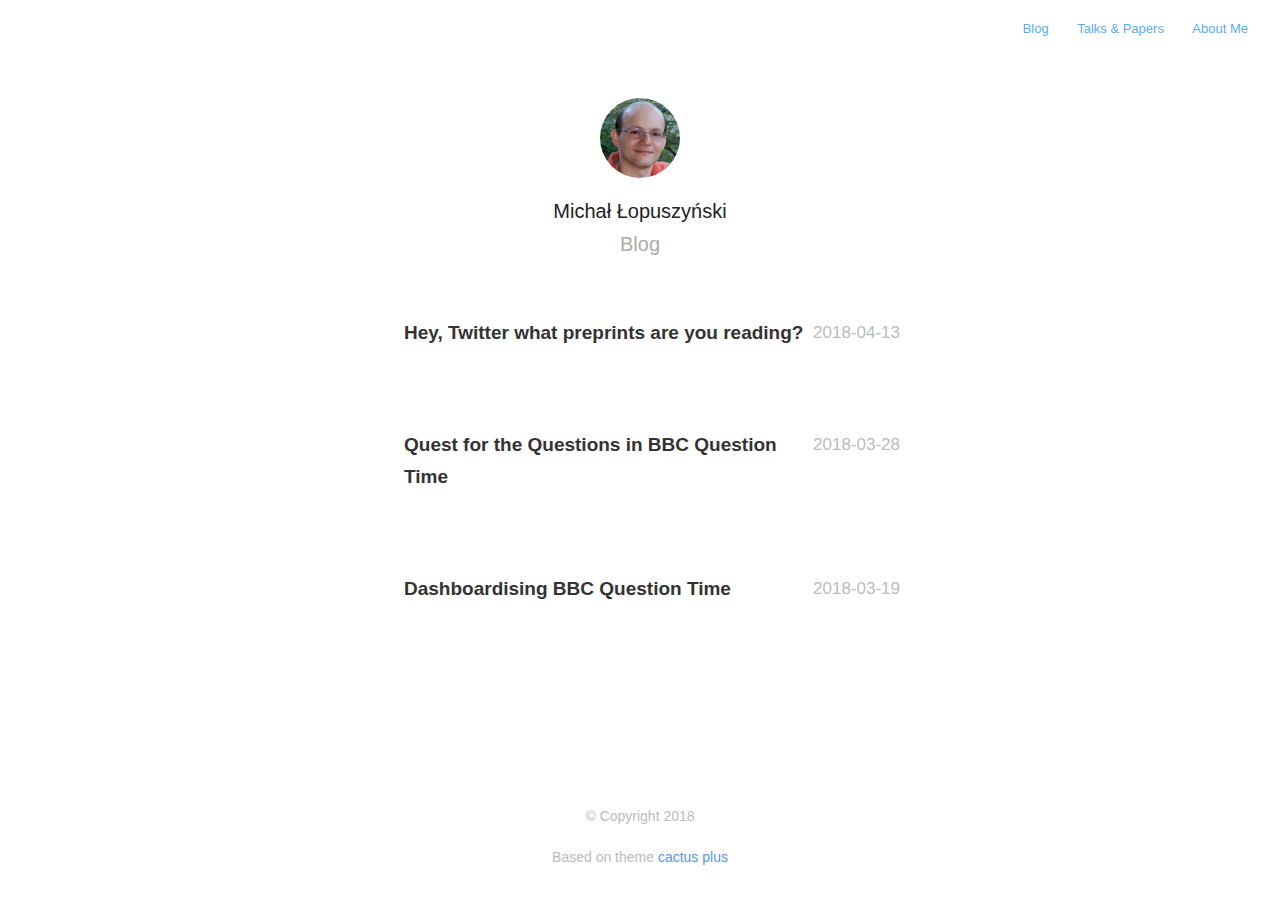
<file: index.html>
<!DOCTYPE html>
<html lang="en-GB">

    
    <head>
        <meta charset="utf-8">
        <meta http-equiv="X-UA-Compatible" content="IE=edge,chrome=1">
        <meta name="viewport" content="width=device-width, initial-scale=1">
        <title> Blog and homepage of Michał Łopuszyński </title>
        <link rel="shortcut icon" href="/images/favicon.ico">
        <link rel="stylesheet" href="/css/style.css">
        <link rel="stylesheet" href="/css/highlight.css">
        <link rel="stylesheet" href="/css/syntax.css">
        <link rel="stylesheet" href="/css/monosocialiconsfont.css">
        <link rel="stylesheet" href="/css/font-awesome.min.css">

        <script type="text/javascript" async
            src="https://cdn.mathjax.org/mathjax/latest/MathJax.js?config=TeX-MML-AM_CHTML">
        </script>

        
        <!-- Global site tag (gtag.js) - Google Analytics -->
        <script async src="https://www.googletagmanager.com/gtag/js?id=UA-115786728-1"></script>
        <script>
            window.dataLayer = window.dataLayer || [];
            function gtag(){dataLayer.push(arguments);}
            gtag('js', new Date());

            gtag('config', 'UA-115786728-1');
        </script>
 

    </head>


	<body>

        
        <nav class="main-nav">
            <a href='/'>Blog</a>
            <a href='/talks-papers'>Talks & Papers</a>
            <a href='/about'>About Me</a>
        </nav>


        
        <div class="profile">
            <section id="wrapper">
                <header id="header">
                    <a href='/about'>
                        <img id="avatar" class="2x" src="/images/avatar.png"/>
                    </a>
                    <h1>Michał Łopuszyński</h1>
                    <h2>Blog</h2>
                </header>
            </section>
        </div>


        <section id="wrapper" class="home">

            <ul id="post-list">

			    <li>
  				    <aside class="dates">2018-04-13</aside>
    			    <a href="/blog/hey-twitter-what-preprints-are-you-reading/">Hey, Twitter what preprints are you reading?</a>
			    <li>

			    <li>
  				    <aside class="dates">2018-03-28</aside>
    			    <a href="/blog/quest-for-the-questions-in-bbc-question-time/">Quest for the Questions in BBC Question Time</a>
			    <li>

			    <li>
  				    <aside class="dates">2018-03-19</aside>
    			    <a href="/blog/dashboardising-bbc-question-time/">Dashboardising BBC Question Time</a>
			    <li>

            </ul>
            <nav id="post-nav">





            </nav>
        
            <footer id="footer">
                <p class="small">© Copyright 2018</p>
                <p class="small"> Based on theme 
                <a href="https://github.com/nodejh/hugo-theme-cactus-plus">cactus plus</a></p>
            </footer>

    </section>
</html>
</file>
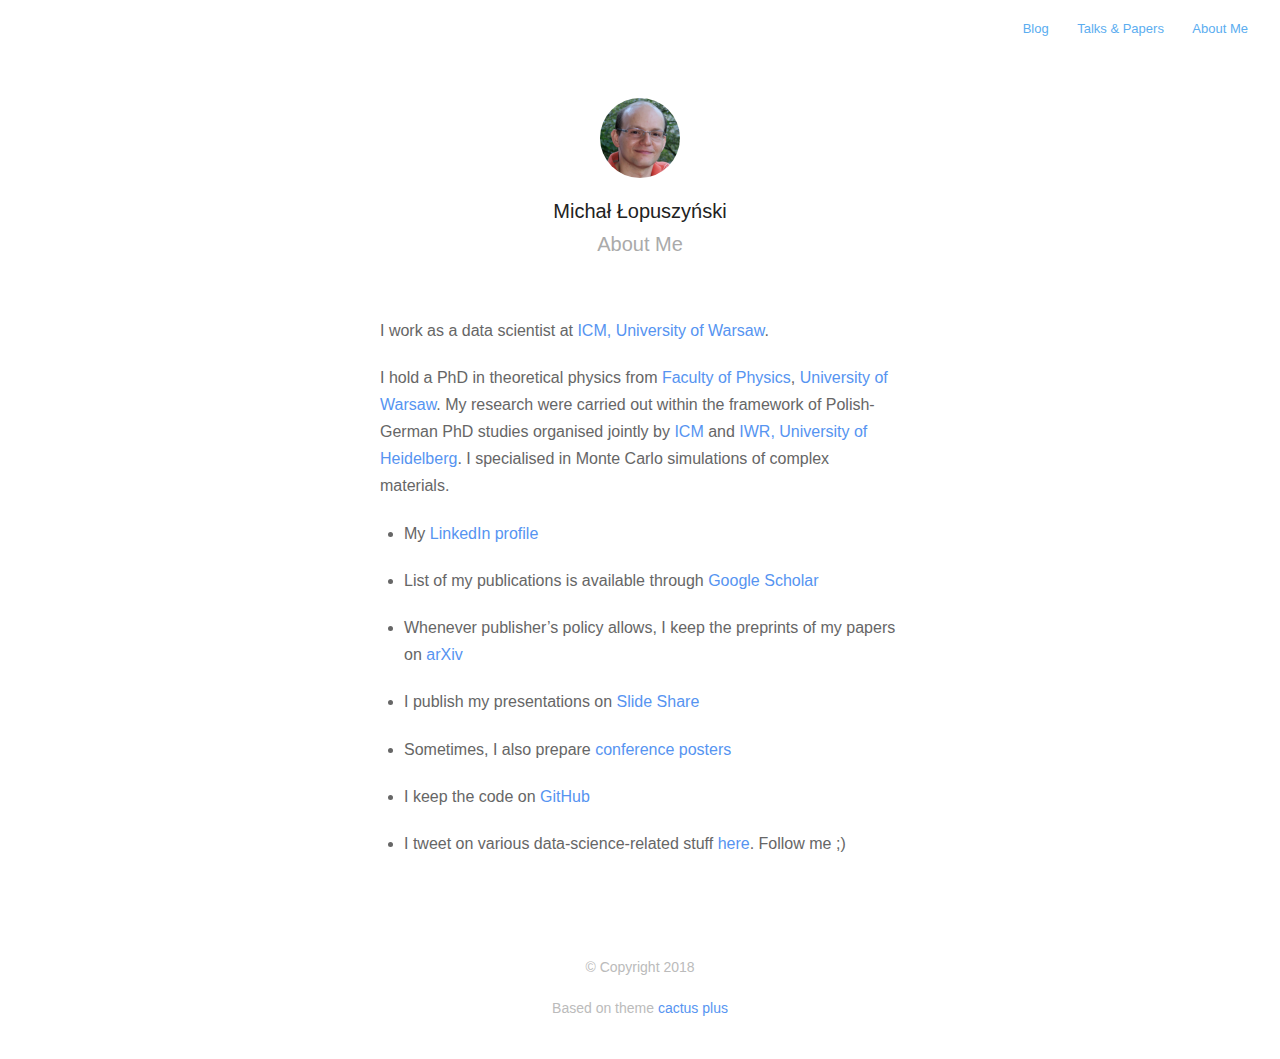
<file: about/index.html>
<!DOCTYPE html>
<html lang="en-GB">
    
    <head>
        <meta charset="utf-8">
        <meta http-equiv="X-UA-Compatible" content="IE=edge,chrome=1">
        <meta name="viewport" content="width=device-width, initial-scale=1">
        <title> Blog and homepage of Michał Łopuszyński </title>
        <link rel="shortcut icon" href="/images/favicon.ico">
        <link rel="stylesheet" href="/css/style.css">
        <link rel="stylesheet" href="/css/highlight.css">
        <link rel="stylesheet" href="/css/syntax.css">
        <link rel="stylesheet" href="/css/monosocialiconsfont.css">
        <link rel="stylesheet" href="/css/font-awesome.min.css">

        <script type="text/javascript" async
            src="https://cdn.mathjax.org/mathjax/latest/MathJax.js?config=TeX-MML-AM_CHTML">
        </script>

        
        <!-- Global site tag (gtag.js) - Google Analytics -->
        <script async src="https://www.googletagmanager.com/gtag/js?id=UA-115786728-1"></script>
        <script>
            window.dataLayer = window.dataLayer || [];
            function gtag(){dataLayer.push(arguments);}
            gtag('js', new Date());

            gtag('config', 'UA-115786728-1');
        </script>
 

    </head>

<body>

   
        <nav class="main-nav">
            <a href='/'>Blog</a>
            <a href='/talks-papers'>Talks & Papers</a>
            <a href='/about'>About Me</a>
        </nav>


   
        <div class="profile">
            <section id="wrapper">
                <header id="header">
                    <a href='/about'>
                        <img id="avatar" class="2x" src="/images/avatar.png"/>
                    </a>
                    <h1>Michał Łopuszyński</h1>
                    <h2>About Me</h2>
                </header>
            </section>
        </div>


    <section id="wrapper" class="home">
        <p>I work as a data scientist at <a href="http://www.icm.edu.pl">ICM, University of Warsaw</a>.</p>

<p>I hold a PhD in theoretical physics from <a href="http://fuw.edu.pl/faculty-of-physics-home.html">Faculty of Physics</a>,
<a href="http://en.uw.edu.pl">University of Warsaw</a>.
My research were carried out within the framework of Polish-German PhD studies organised jointly by
<a href="http://www.icm.edu.pl">ICM</a> and <a href="https://www.iwr.uni-heidelberg.de/">IWR, University of Heidelberg</a>.
I specialised in Monte Carlo simulations of complex materials.</p>

<ul>
  <li>
    <p>My <a href="http://linkedin.com/in/lopusz">LinkedIn profile</a></p>
  </li>
  <li>
    <p>List of my publications is available through <a href="https://scholar.google.pl/citations?user=L8kEZ_sAAAAJ">Google Scholar</a></p>
  </li>
  <li>
    <p>Whenever publisher’s policy allows, I keep the preprints of my papers on <a href="https://arxiv.org/a/lopuszynski_m_1.html">arXiv</a></p>
  </li>
  <li>
    <p>I publish my presentations on <a href="https://www.slideshare.net/lopusz/presentations">Slide Share</a></p>
  </li>
  <li>
    <p>Sometimes, I also prepare <a href="https://figshare.com/authors/Micha_opuszy_ski/675372">conference posters</a></p>
  </li>
  <li>
    <p>I keep the code on <a href="http://github.com/lopusz">GitHub</a></p>
  </li>
  <li>
    <p>I tweet on various data-science-related stuff <a href="http://twitter.com/lopusz">here</a>. Follow me ;)</p>
  </li>
</ul>


        
            <footer id="footer">
                <p class="small">© Copyright 2018</p>
                <p class="small"> Based on theme 
                <a href="https://github.com/nodejh/hugo-theme-cactus-plus">cactus plus</a></p>
            </footer>

    </section>
</body>
</file>
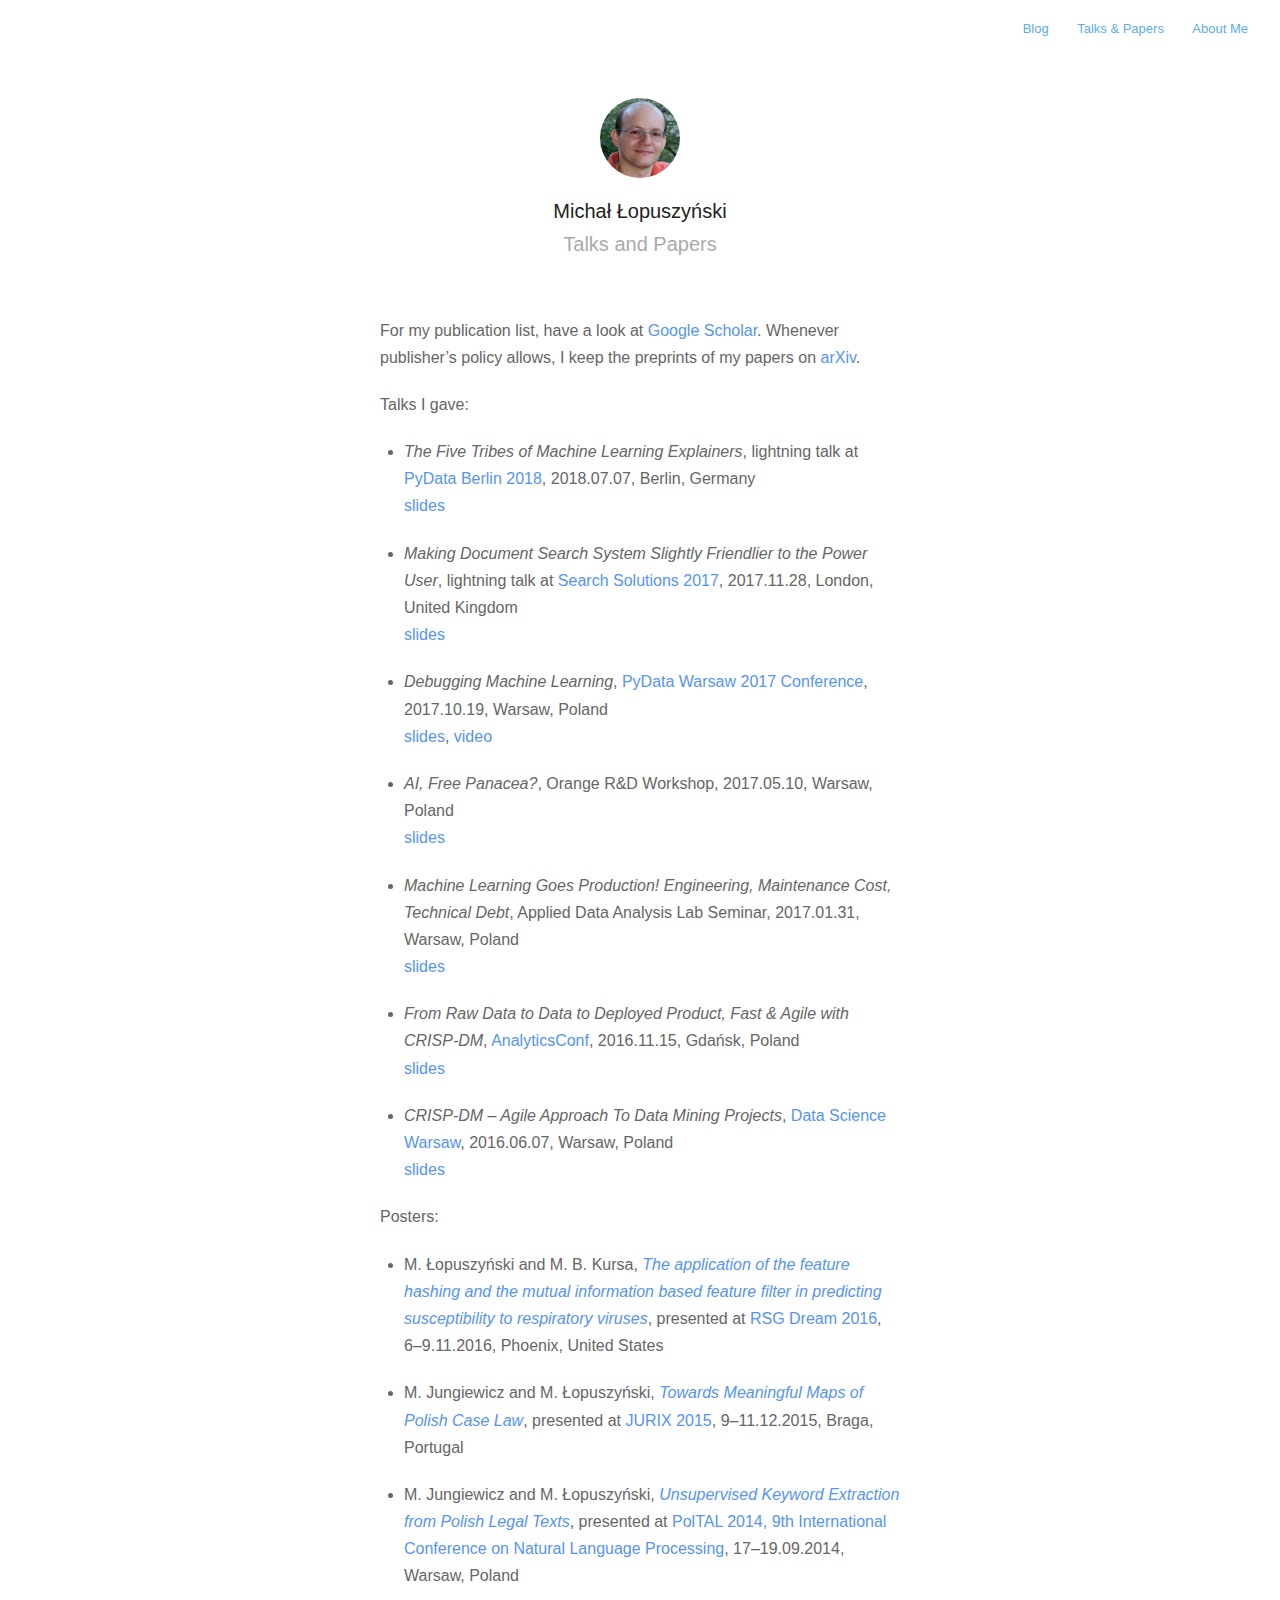
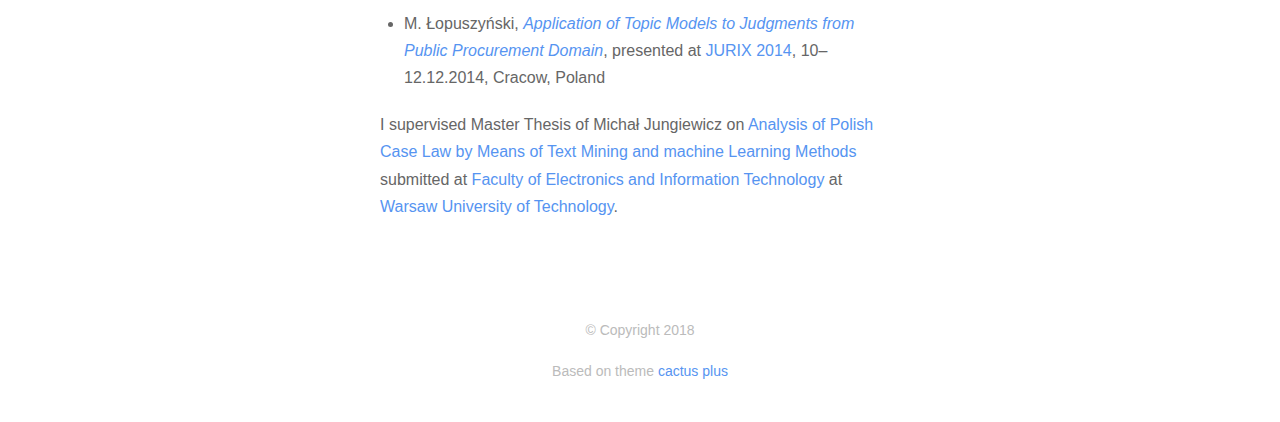
<file: talks-papers/index.html>
<!DOCTYPE html>
<html lang="en-GB">
    
    <head>
        <meta charset="utf-8">
        <meta http-equiv="X-UA-Compatible" content="IE=edge,chrome=1">
        <meta name="viewport" content="width=device-width, initial-scale=1">
        <title> Blog and homepage of Michał Łopuszyński </title>
        <link rel="shortcut icon" href="/images/favicon.ico">
        <link rel="stylesheet" href="/css/style.css">
        <link rel="stylesheet" href="/css/highlight.css">
        <link rel="stylesheet" href="/css/syntax.css">
        <link rel="stylesheet" href="/css/monosocialiconsfont.css">
        <link rel="stylesheet" href="/css/font-awesome.min.css">

        <script type="text/javascript" async
            src="https://cdn.mathjax.org/mathjax/latest/MathJax.js?config=TeX-MML-AM_CHTML">
        </script>

        
        <!-- Global site tag (gtag.js) - Google Analytics -->
        <script async src="https://www.googletagmanager.com/gtag/js?id=UA-115786728-1"></script>
        <script>
            window.dataLayer = window.dataLayer || [];
            function gtag(){dataLayer.push(arguments);}
            gtag('js', new Date());

            gtag('config', 'UA-115786728-1');
        </script>
 

    </head>

<body>

   
        <nav class="main-nav">
            <a href='/'>Blog</a>
            <a href='/talks-papers'>Talks & Papers</a>
            <a href='/about'>About Me</a>
        </nav>


   
        <div class="profile">
            <section id="wrapper">
                <header id="header">
                    <a href='/about'>
                        <img id="avatar" class="2x" src="/images/avatar.png"/>
                    </a>
                    <h1>Michał Łopuszyński</h1>
                    <h2>Talks and Papers</h2>
                </header>
            </section>
        </div>


    <section id="wrapper" class="home">
        <p>For my publication list, have a look at <a href="https://scholar.google.pl/citations?user=L8kEZ_sAAAAJ">Google Scholar</a>.
Whenever publisher’s policy allows, I keep the preprints of my papers on <a href="https://arxiv.org/a/lopuszynski_m_1.html">arXiv</a>.</p>

<p>Talks I gave:</p>

<ul>
  <li>
    <p><em>The Five Tribes of Machine Learning Explainers</em>, lightning talk at <a href="http://pydata.org/berlin2018">PyData Berlin 2018</a>, 2018.07.07, 
 Berlin, Germany<br /> <a href="https://www.slideshare.net/lopusz/the-five-tribes-of-machine-learning-explainers">slides</a></p>
  </li>
  <li>
    <p><em>Making Document Search System Slightly Friendlier to the Power User</em>, lightning talk at <a href="http://irsg.bcs.org/SearchSolutions/2017/sse2017.php">Search Solutions 2017</a>, 2017.11.28, 
 London, United Kingdom<br /> <a href="https://www.slideshare.net/lopusz/making-document-search-system-slightly-friendlier-to-the-power-user">slides</a></p>
  </li>
  <li>
    <p><em>Debugging Machine Learning</em>, <a href="https://pydata.org/warsaw2017/">PyData Warsaw 2017 Conference</a>, 2017.10.19, Warsaw, Poland <br /> 
 <a href="https://www.slideshare.net/lopusz/debugging-machinelearning">slides</a>, <a href="https://www.youtube.com/watch?v=fHLnl0hIaLQ">video</a></p>
  </li>
  <li>
    <p><em>AI, Free Panacea?</em>, Orange R&amp;D Workshop, 2017.05.10, Warsaw, Poland<br /> <a href="https://www.slideshare.net/lopusz/ai-free-panacea">slides</a></p>
  </li>
  <li>
    <p><em>Machine Learning Goes Production! Engineering, Maintenance Cost, Technical Debt</em>,
 Applied Data Analysis Lab Seminar, 2017.01.31, Warsaw, Poland<br />
 <a href="https://www.slideshare.net/lopusz/machine-learning-goes-production-71594828">slides</a></p>
  </li>
  <li>
    <p><em>From Raw Data to Data to Deployed Product, Fast &amp; Agile with CRISP-DM</em>, <a href="http://analyticsconf.pl/">AnalyticsConf</a>, 2016.11.15, 
Gdańsk, Poland<br />
<a href="https://www.slideshare.net/lopusz/2016-1115prescrispdm">slides</a></p>
  </li>
  <li>
    <p><em>CRISP-DM – Agile Approach To Data Mining Projects</em>, <a href="https://www.meetup.com/Data-Science-Warsaw/">Data Science Warsaw</a>, 
2016.06.07, Warsaw, Poland <br />
<a href="https://www.slideshare.net/lopusz/crispdm-agile-approach-to-data-mining-projects">slides</a></p>
  </li>
</ul>

<p>Posters:</p>

<ul>
  <li>
    <p>M. Łopuszyński and M. B. Kursa, <em><a href="https://doi.org/10.6084/m9.figshare.4234865.v1">The application of the feature hashing and the mutual information based 
feature filter in predicting susceptibility to respiratory viruses</a></em>, presented at 
<a href="https://www.iscb.org/recomb-regsysgen2016-prg">RSG Dream 2016</a>,
6–9.11.2016, Phoenix, United States</p>
  </li>
  <li>
    <p>M. Jungiewicz and M. Łopuszyński, <em><a href="https://doi.org/10.6084/m9.figshare.2007927.v1">Towards Meaningful Maps of Polish Case Law</a></em>, 
presented at <a href="http://jurix2015.di.uminho.pt/">JURIX 2015</a>, 9–11.12.2015, Braga, Portugal</p>
  </li>
  <li>
    <p>M. Jungiewicz and M. Łopuszyński, <em><a href="https://doi.org/10.6084/m9.figshare.1272039.v1">Unsupervised Keyword Extraction from Polish Legal Texts</a></em>,
presented at <a href="http://poltal.ipipan.waw.pl/">PolTAL 2014, 9th International Conference on Natural Language Processing</a>, 17–19.09.2014, 
Warsaw, Poland</p>
  </li>
  <li>
    <p>M. Łopuszyński, <em><a href="https://doi.org/10.6084/m9.figshare.1272026.v1">Application of Topic Models to Judgments from Public Procurement Domain</a></em>,
presented at <a href="http://conference.jurix.nl/2014/">JURIX 2014</a>, 10–12.12.2014, Cracow, Poland</p>
  </li>
</ul>

<p>I supervised Master Thesis of Michał Jungiewicz on 
<a href="http://repo.bg.pw.edu.pl/index.php/pl/r#/info/master/WUTe7b9be872bc04d46acd019677aad73b6/?tab=&amp;r=diploma&amp;lang=en">Analysis of Polish Case Law by Means of Text Mining and machine Learning Methods</a>
submitted at <a href="http://www.elka.pw.edu.pl/eng">Faculty of Electronics and Information Technology</a> at <a href="http://pw.edu.pl/engpw">Warsaw University of Technology</a>.</p>


        
            <footer id="footer">
                <p class="small">© Copyright 2018</p>
                <p class="small"> Based on theme 
                <a href="https://github.com/nodejh/hugo-theme-cactus-plus">cactus plus</a></p>
            </footer>

    </section>
</body>
</file>
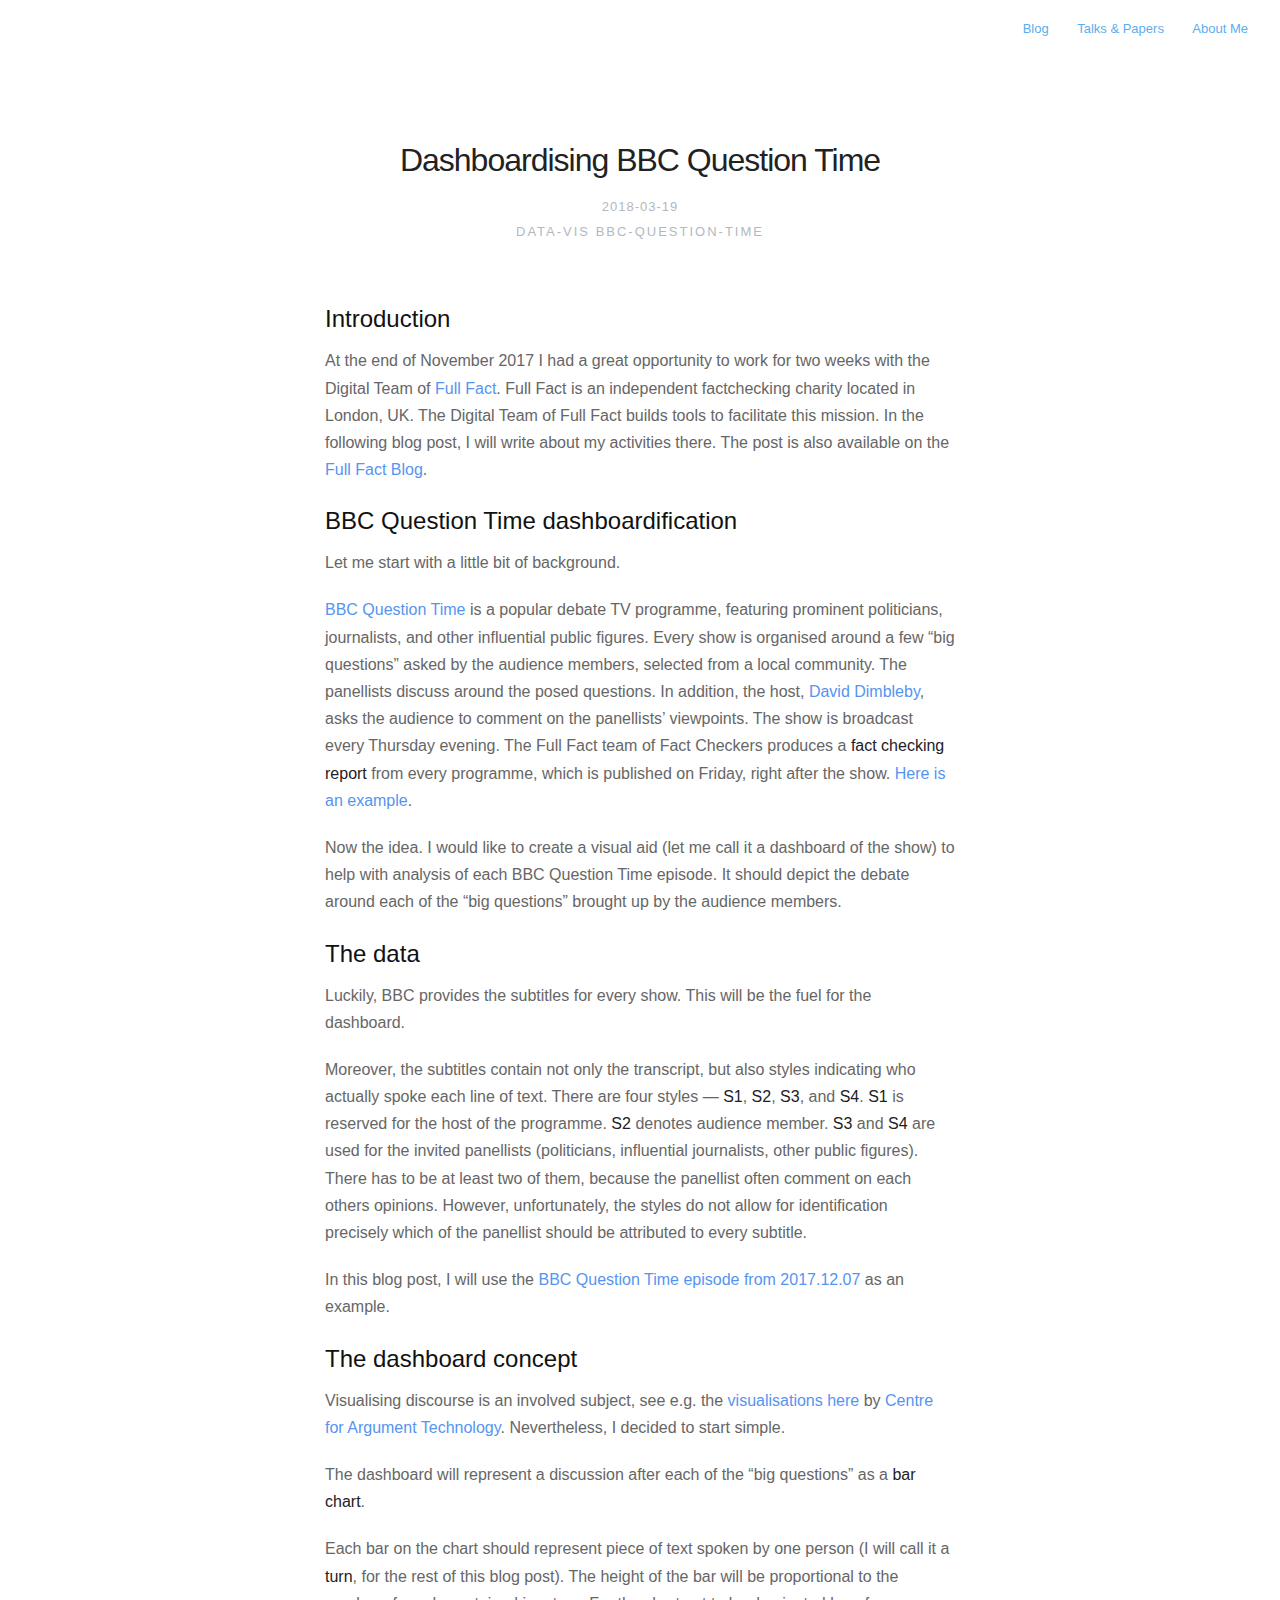
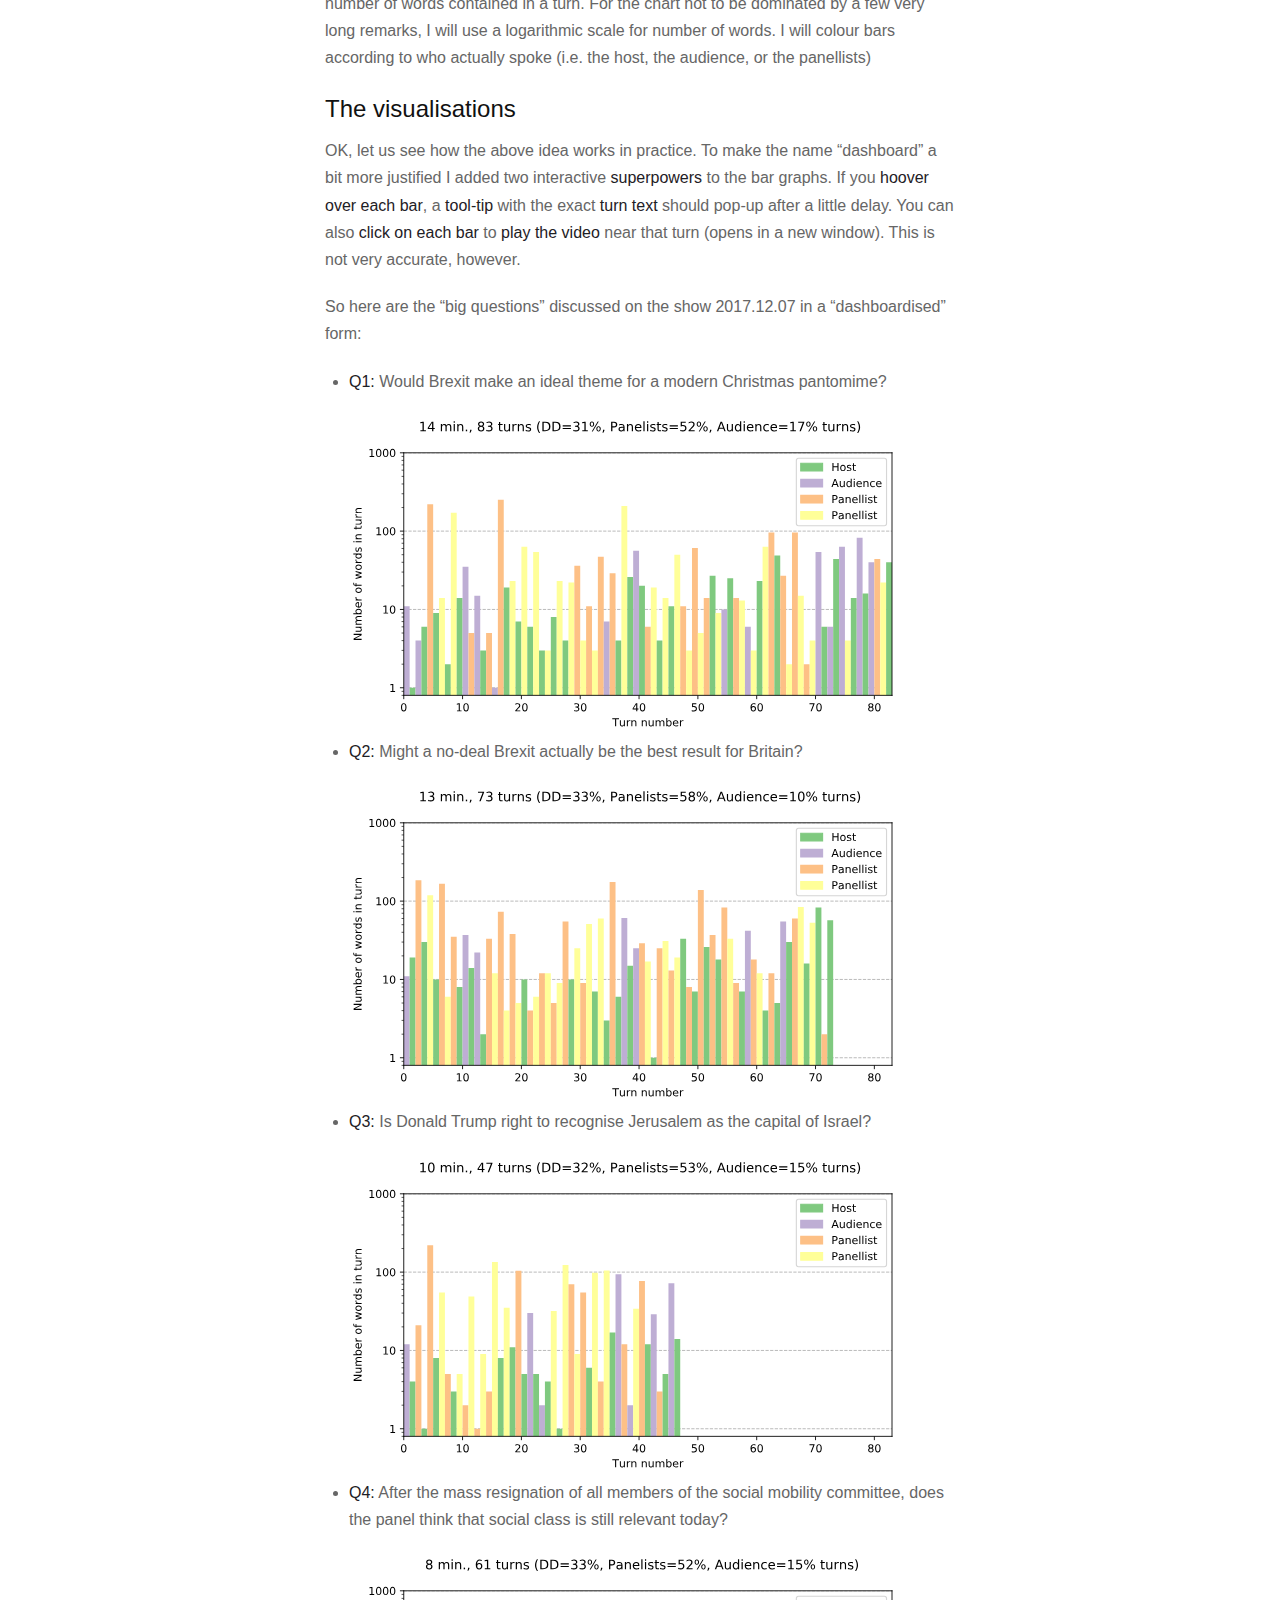
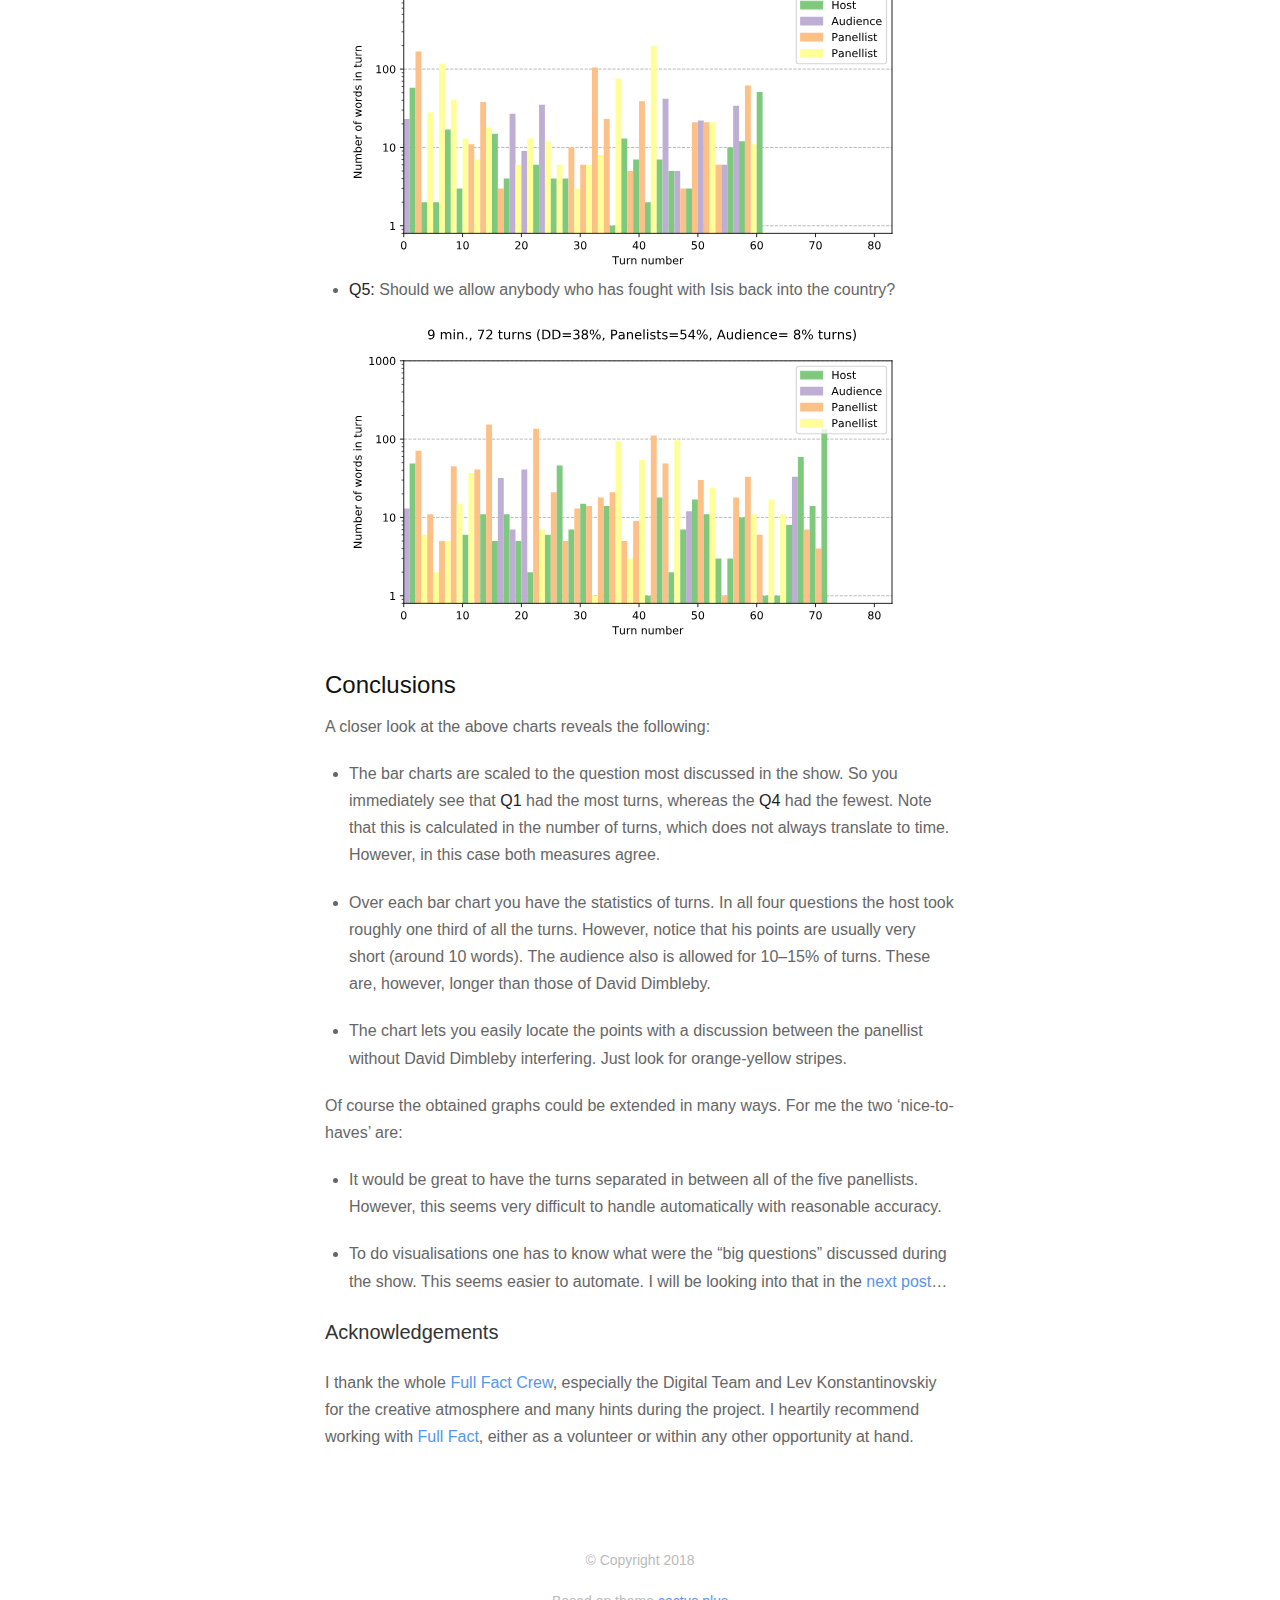
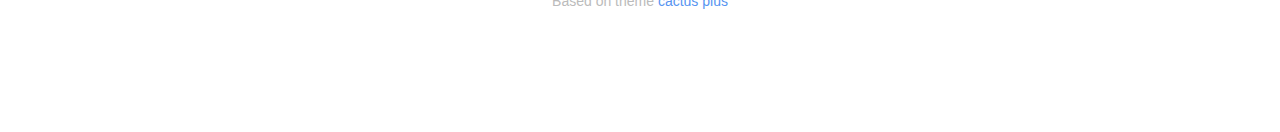
<file: blog/dashboardising-bbc-question-time/index.html>
<!DOCTYPE html>
<html lang="en-GB">
    
    <head>
        <meta charset="utf-8">
        <meta http-equiv="X-UA-Compatible" content="IE=edge,chrome=1">
        <meta name="viewport" content="width=device-width, initial-scale=1">
        <title> Blog and homepage of Michał Łopuszyński </title>
        <link rel="shortcut icon" href="/images/favicon.ico">
        <link rel="stylesheet" href="/css/style.css">
        <link rel="stylesheet" href="/css/highlight.css">
        <link rel="stylesheet" href="/css/syntax.css">
        <link rel="stylesheet" href="/css/monosocialiconsfont.css">
        <link rel="stylesheet" href="/css/font-awesome.min.css">

        <script type="text/javascript" async
            src="https://cdn.mathjax.org/mathjax/latest/MathJax.js?config=TeX-MML-AM_CHTML">
        </script>

        
        <!-- Global site tag (gtag.js) - Google Analytics -->
        <script async src="https://www.googletagmanager.com/gtag/js?id=UA-115786728-1"></script>
        <script>
            window.dataLayer = window.dataLayer || [];
            function gtag(){dataLayer.push(arguments);}
            gtag('js', new Date());

            gtag('config', 'UA-115786728-1');
        </script>
 

    </head>

<body>

        
        <nav class="main-nav">
            <a href='/'>Blog</a>
            <a href='/talks-papers'>Talks & Papers</a>
            <a href='/about'>About Me</a>
        </nav>


        <section id="wrapper" class="post">
            <article>
                <header>
                    <h1>
                        Dashboardising BBC Question Time
                    </h1>
                    <h2 class="headline">
                        
                        2018-03-19
                        

                        
                        <span class="tags">

                        
                        data-vis
                        
                        bbc-question-time
                        
                        </span>
                        
                        <!--
                        <a href="/tags#" class="tag"></a>
                        --!>
                    </h2>
                </header>
                
                <section id="post-body">
                    <h2 id="introduction">Introduction</h2>

<p>At the end of November 2017 I had a great opportunity to work for
two weeks with the Digital Team of <a href="http://fullfact.org">Full Fact</a>.
Full Fact is an independent factchecking charity located in London, UK.
The Digital Team of Full Fact builds tools to facilitate this mission.
In the following blog post, I will write about my activities there.
The post is also available on the <a href="https://fullfact.org/blog/2018/jun/dashboardising-bbc-question-time-michal/">Full Fact Blog</a>.</p>

<h2 id="bbc-question-time-dashboardification">BBC Question Time dashboardification</h2>

<p>Let me start with a little bit of background.</p>

<p><a href="https://en.wikipedia.org/wiki/Question_Time_(TV_series)">BBC Question Time</a> is
a popular debate TV programme, featuring prominent politicians, journalists,
and other influential public figures. Every show is organised around a few “big
questions” asked by the audience members, selected from a local community.  The
panellists discuss around the posed questions. In addition, the
host, <a href="https://en.wikipedia.org/wiki/David_Dimbleby">David Dimbleby</a>, asks the
audience to comment on the panellists’ viewpoints.  The show is broadcast every
Thursday evening. The Full Fact team of Fact Checkers produces a <strong>fact
checking report</strong> from every programme, which is published on Friday, right
after the show. <a href="https://fullfact.org/bbcqt/2017/Dec/07">Here is an example</a>.</p>

<p>Now the idea. I would like to create a visual aid (let me call it a
dashboard of the show) to help with analysis of each BBC Question Time episode.
It should depict the debate around each of the “big questions” brought up by
the audience members.</p>

<h2 id="the-data">The data</h2>

<p>Luckily, BBC provides the subtitles for every show. This will be the fuel
for the dashboard.</p>

<p>Moreover, the subtitles contain not only the transcript, but also styles
indicating who actually spoke each line of text.  There are four styles —
<strong>S1</strong>, <strong>S2</strong>, <strong>S3</strong>, and <strong>S4</strong>. <strong>S1</strong> is reserved for the host of the
programme. <strong>S2</strong> denotes audience member.  <strong>S3</strong> and <strong>S4</strong> are used for the
invited panellists (politicians, influential journalists, other public figures).
There has to be at least two of them, because the panellist often comment on
each others opinions. However, unfortunately, the styles do not allow for
identification precisely which of the panellist should be attributed to
every subtitle.</p>

<p>In this blog post, I will use the <a href="https://www.youtube.com/watch?v=uu33Oj3M9gk">BBC Question Time episode from 2017.12.07</a>
as an example.</p>

<h2 id="the-dashboard-concept">The dashboard concept</h2>

<p>Visualising discourse is an involved subject, see e.g. the <a href="http://bbc.arg.tech/">visualisations here</a>
by <a href="http://arg.tech">Centre for Argument Technology</a>. Nevertheless, I decided to start simple.</p>

<p>The dashboard will represent a discussion after each of the “big questions”
as a <strong>bar chart</strong>.</p>

<p>Each bar on the chart should represent  piece of text spoken by one person
(I will call it a <strong>turn</strong>, for the rest of this blog post).  The
height of the bar will be proportional to the number of words contained in a turn.
For the chart not to be dominated by a few very long remarks, I will
use a logarithmic scale for number of words. I will colour bars according
to who actually spoke (i.e. the host, the audience, or the panellists)</p>

<h2 id="the-visualisations">The visualisations</h2>

<p>OK, let us see how the above idea works in practice. To make the name
“dashboard” a bit more justified I added two interactive <strong>superpowers</strong> to the
bar graphs.  If you <strong>hoover over each bar</strong>, a <strong>tool-tip</strong> with the exact
<strong>turn text</strong> should pop-up after a little delay. You can also <strong>click on each
bar</strong> to <strong>play the video</strong> near that turn (opens in a new window). This is not
very accurate, however.</p>

<p>So here are the “big questions” discussed on the show 2017.12.07 in a
“dashboardised” form:</p>

<ul>
  <li><strong>Q1:</strong> Would Brexit make an ideal theme for a modern Christmas pantomime?</li>
</ul>
<svg xmlns="http://www.w3.org/2000/svg" xmlns:xlink="http://www.w3.org/1999/xlink" version="1.1" viewBox="0 0 576 288" width="100%">
 <defs>
  <style type="text/css">
*{stroke-linecap:butt;stroke-linejoin:round;}
  </style>
 </defs>
 <g id="figure_1">
  <g id="patch_1">
   <path d="M 0 288  L 576 288  L 576 0  L 0 0  z " style="fill:#ffffff;" />
  </g>
  <g id="axes_1">
   <g id="patch_2">
    <path d="M 72 256.32  L 518.4 256.32  L 518.4 34.56  L 72 34.56  z " style="fill:#ffffff;" />
   </g>
   <g id="matplotlib.axis_1">
    <g id="xtick_1">
     <g id="line2d_1">
      <defs>
       <path d="M 0 0  L 0 3.5  " id="mb25ced3c3f" style="stroke:#000000;stroke-width:0.8;" />
      </defs>
      <g>
       <use style="stroke:#000000;stroke-width:0.8;" x="72" xlink:href="#mb25ced3c3f" y="256.32" />
      </g>
     </g>
     <g id="text_1">
      <!-- 0 -->
      <defs>
       <path d="M 31.78125 66.40625  Q 24.171875 66.40625 20.328125 58.90625  Q 16.5 51.421875 16.5 36.375  Q 16.5 21.390625 20.328125 13.890625  Q 24.171875 6.390625 31.78125 6.390625  Q 39.453125 6.390625 43.28125 13.890625  Q 47.125 21.390625 47.125 36.375  Q 47.125 51.421875 43.28125 58.90625  Q 39.453125 66.40625 31.78125 66.40625  z M 31.78125 74.21875  Q 44.046875 74.21875 50.515625 64.515625  Q 56.984375 54.828125 56.984375 36.375  Q 56.984375 17.96875 50.515625 8.265625  Q 44.046875 -1.421875 31.78125 -1.421875  Q 19.53125 -1.421875 13.0625 8.265625  Q 6.59375 17.96875 6.59375 36.375  Q 6.59375 54.828125 13.0625 64.515625  Q 19.53125 74.21875 31.78125 74.21875  z " id="DejaVuSans-30" />
      </defs>
      <g transform="translate(68.81875 270.918437)scale(0.1 -0.1)">
       <use xlink:href="#DejaVuSans-30" />
      </g>
     </g>
    </g>
    <g id="xtick_2">
     <g id="line2d_2">
      <g>
       <use style="stroke:#000000;stroke-width:0.8;" x="125.783133" xlink:href="#mb25ced3c3f" y="256.32" />
      </g>
     </g>
     <g id="text_2">
      <!-- 10 -->
      <defs>
       <path d="M 12.40625 8.296875  L 28.515625 8.296875  L 28.515625 63.921875  L 10.984375 60.40625  L 10.984375 69.390625  L 28.421875 72.90625  L 38.28125 72.90625  L 38.28125 8.296875  L 54.390625 8.296875  L 54.390625 0  L 12.40625 0  z " id="DejaVuSans-31" />
      </defs>
      <g transform="translate(119.420633 270.918437)scale(0.1 -0.1)">
       <use xlink:href="#DejaVuSans-31" />
       <use x="63.623047" xlink:href="#DejaVuSans-30" />
      </g>
     </g>
    </g>
    <g id="xtick_3">
     <g id="line2d_3">
      <g>
       <use style="stroke:#000000;stroke-width:0.8;" x="179.566265" xlink:href="#mb25ced3c3f" y="256.32" />
      </g>
     </g>
     <g id="text_3">
      <!-- 20 -->
      <defs>
       <path d="M 19.1875 8.296875  L 53.609375 8.296875  L 53.609375 0  L 7.328125 0  L 7.328125 8.296875  Q 12.9375 14.109375 22.625 23.890625  Q 32.328125 33.6875 34.8125 36.53125  Q 39.546875 41.84375 41.421875 45.53125  Q 43.3125 49.21875 43.3125 52.78125  Q 43.3125 58.59375 39.234375 62.25  Q 35.15625 65.921875 28.609375 65.921875  Q 23.96875 65.921875 18.8125 64.3125  Q 13.671875 62.703125 7.8125 59.421875  L 7.8125 69.390625  Q 13.765625 71.78125 18.9375 73  Q 24.125 74.21875 28.421875 74.21875  Q 39.75 74.21875 46.484375 68.546875  Q 53.21875 62.890625 53.21875 53.421875  Q 53.21875 48.921875 51.53125 44.890625  Q 49.859375 40.875 45.40625 35.40625  Q 44.1875 33.984375 37.640625 27.21875  Q 31.109375 20.453125 19.1875 8.296875  z " id="DejaVuSans-32" />
      </defs>
      <g transform="translate(173.203765 270.918437)scale(0.1 -0.1)">
       <use xlink:href="#DejaVuSans-32" />
       <use x="63.623047" xlink:href="#DejaVuSans-30" />
      </g>
     </g>
    </g>
    <g id="xtick_4">
     <g id="line2d_4">
      <g>
       <use style="stroke:#000000;stroke-width:0.8;" x="233.349398" xlink:href="#mb25ced3c3f" y="256.32" />
      </g>
     </g>
     <g id="text_4">
      <!-- 30 -->
      <defs>
       <path d="M 40.578125 39.3125  Q 47.65625 37.796875 51.625 33  Q 55.609375 28.21875 55.609375 21.1875  Q 55.609375 10.40625 48.1875 4.484375  Q 40.765625 -1.421875 27.09375 -1.421875  Q 22.515625 -1.421875 17.65625 -0.515625  Q 12.796875 0.390625 7.625 2.203125  L 7.625 11.71875  Q 11.71875 9.328125 16.59375 8.109375  Q 21.484375 6.890625 26.8125 6.890625  Q 36.078125 6.890625 40.9375 10.546875  Q 45.796875 14.203125 45.796875 21.1875  Q 45.796875 27.640625 41.28125 31.265625  Q 36.765625 34.90625 28.71875 34.90625  L 20.21875 34.90625  L 20.21875 43.015625  L 29.109375 43.015625  Q 36.375 43.015625 40.234375 45.921875  Q 44.09375 48.828125 44.09375 54.296875  Q 44.09375 59.90625 40.109375 62.90625  Q 36.140625 65.921875 28.71875 65.921875  Q 24.65625 65.921875 20.015625 65.03125  Q 15.375 64.15625 9.8125 62.3125  L 9.8125 71.09375  Q 15.4375 72.65625 20.34375 73.4375  Q 25.25 74.21875 29.59375 74.21875  Q 40.828125 74.21875 47.359375 69.109375  Q 53.90625 64.015625 53.90625 55.328125  Q 53.90625 49.265625 50.4375 45.09375  Q 46.96875 40.921875 40.578125 39.3125  z " id="DejaVuSans-33" />
      </defs>
      <g transform="translate(226.986898 270.918437)scale(0.1 -0.1)">
       <use xlink:href="#DejaVuSans-33" />
       <use x="63.623047" xlink:href="#DejaVuSans-30" />
      </g>
     </g>
    </g>
    <g id="xtick_5">
     <g id="line2d_5">
      <g>
       <use style="stroke:#000000;stroke-width:0.8;" x="287.13253" xlink:href="#mb25ced3c3f" y="256.32" />
      </g>
     </g>
     <g id="text_5">
      <!-- 40 -->
      <defs>
       <path d="M 37.796875 64.3125  L 12.890625 25.390625  L 37.796875 25.390625  z M 35.203125 72.90625  L 47.609375 72.90625  L 47.609375 25.390625  L 58.015625 25.390625  L 58.015625 17.1875  L 47.609375 17.1875  L 47.609375 0  L 37.796875 0  L 37.796875 17.1875  L 4.890625 17.1875  L 4.890625 26.703125  z " id="DejaVuSans-34" />
      </defs>
      <g transform="translate(280.77003 270.918437)scale(0.1 -0.1)">
       <use xlink:href="#DejaVuSans-34" />
       <use x="63.623047" xlink:href="#DejaVuSans-30" />
      </g>
     </g>
    </g>
    <g id="xtick_6">
     <g id="line2d_6">
      <g>
       <use style="stroke:#000000;stroke-width:0.8;" x="340.915663" xlink:href="#mb25ced3c3f" y="256.32" />
      </g>
     </g>
     <g id="text_6">
      <!-- 50 -->
      <defs>
       <path d="M 10.796875 72.90625  L 49.515625 72.90625  L 49.515625 64.59375  L 19.828125 64.59375  L 19.828125 46.734375  Q 21.96875 47.46875 24.109375 47.828125  Q 26.265625 48.1875 28.421875 48.1875  Q 40.625 48.1875 47.75 41.5  Q 54.890625 34.8125 54.890625 23.390625  Q 54.890625 11.625 47.5625 5.09375  Q 40.234375 -1.421875 26.90625 -1.421875  Q 22.3125 -1.421875 17.546875 -0.640625  Q 12.796875 0.140625 7.71875 1.703125  L 7.71875 11.625  Q 12.109375 9.234375 16.796875 8.0625  Q 21.484375 6.890625 26.703125 6.890625  Q 35.15625 6.890625 40.078125 11.328125  Q 45.015625 15.765625 45.015625 23.390625  Q 45.015625 31 40.078125 35.4375  Q 35.15625 39.890625 26.703125 39.890625  Q 22.75 39.890625 18.8125 39.015625  Q 14.890625 38.140625 10.796875 36.28125  z " id="DejaVuSans-35" />
      </defs>
      <g transform="translate(334.553163 270.918437)scale(0.1 -0.1)">
       <use xlink:href="#DejaVuSans-35" />
       <use x="63.623047" xlink:href="#DejaVuSans-30" />
      </g>
     </g>
    </g>
    <g id="xtick_7">
     <g id="line2d_7">
      <g>
       <use style="stroke:#000000;stroke-width:0.8;" x="394.698795" xlink:href="#mb25ced3c3f" y="256.32" />
      </g>
     </g>
     <g id="text_7">
      <!-- 60 -->
      <defs>
       <path d="M 33.015625 40.375  Q 26.375 40.375 22.484375 35.828125  Q 18.609375 31.296875 18.609375 23.390625  Q 18.609375 15.53125 22.484375 10.953125  Q 26.375 6.390625 33.015625 6.390625  Q 39.65625 6.390625 43.53125 10.953125  Q 47.40625 15.53125 47.40625 23.390625  Q 47.40625 31.296875 43.53125 35.828125  Q 39.65625 40.375 33.015625 40.375  z M 52.59375 71.296875  L 52.59375 62.3125  Q 48.875 64.0625 45.09375 64.984375  Q 41.3125 65.921875 37.59375 65.921875  Q 27.828125 65.921875 22.671875 59.328125  Q 17.53125 52.734375 16.796875 39.40625  Q 19.671875 43.65625 24.015625 45.921875  Q 28.375 48.1875 33.59375 48.1875  Q 44.578125 48.1875 50.953125 41.515625  Q 57.328125 34.859375 57.328125 23.390625  Q 57.328125 12.15625 50.6875 5.359375  Q 44.046875 -1.421875 33.015625 -1.421875  Q 20.359375 -1.421875 13.671875 8.265625  Q 6.984375 17.96875 6.984375 36.375  Q 6.984375 53.65625 15.1875 63.9375  Q 23.390625 74.21875 37.203125 74.21875  Q 40.921875 74.21875 44.703125 73.484375  Q 48.484375 72.75 52.59375 71.296875  z " id="DejaVuSans-36" />
      </defs>
      <g transform="translate(388.336295 270.918437)scale(0.1 -0.1)">
       <use xlink:href="#DejaVuSans-36" />
       <use x="63.623047" xlink:href="#DejaVuSans-30" />
      </g>
     </g>
    </g>
    <g id="xtick_8">
     <g id="line2d_8">
      <g>
       <use style="stroke:#000000;stroke-width:0.8;" x="448.481928" xlink:href="#mb25ced3c3f" y="256.32" />
      </g>
     </g>
     <g id="text_8">
      <!-- 70 -->
      <defs>
       <path d="M 8.203125 72.90625  L 55.078125 72.90625  L 55.078125 68.703125  L 28.609375 0  L 18.3125 0  L 43.21875 64.59375  L 8.203125 64.59375  z " id="DejaVuSans-37" />
      </defs>
      <g transform="translate(442.119428 270.918437)scale(0.1 -0.1)">
       <use xlink:href="#DejaVuSans-37" />
       <use x="63.623047" xlink:href="#DejaVuSans-30" />
      </g>
     </g>
    </g>
    <g id="xtick_9">
     <g id="line2d_9">
      <g>
       <use style="stroke:#000000;stroke-width:0.8;" x="502.26506" xlink:href="#mb25ced3c3f" y="256.32" />
      </g>
     </g>
     <g id="text_9">
      <!-- 80 -->
      <defs>
       <path d="M 31.78125 34.625  Q 24.75 34.625 20.71875 30.859375  Q 16.703125 27.09375 16.703125 20.515625  Q 16.703125 13.921875 20.71875 10.15625  Q 24.75 6.390625 31.78125 6.390625  Q 38.8125 6.390625 42.859375 10.171875  Q 46.921875 13.96875 46.921875 20.515625  Q 46.921875 27.09375 42.890625 30.859375  Q 38.875 34.625 31.78125 34.625  z M 21.921875 38.8125  Q 15.578125 40.375 12.03125 44.71875  Q 8.5 49.078125 8.5 55.328125  Q 8.5 64.0625 14.71875 69.140625  Q 20.953125 74.21875 31.78125 74.21875  Q 42.671875 74.21875 48.875 69.140625  Q 55.078125 64.0625 55.078125 55.328125  Q 55.078125 49.078125 51.53125 44.71875  Q 48 40.375 41.703125 38.8125  Q 48.828125 37.15625 52.796875 32.3125  Q 56.78125 27.484375 56.78125 20.515625  Q 56.78125 9.90625 50.3125 4.234375  Q 43.84375 -1.421875 31.78125 -1.421875  Q 19.734375 -1.421875 13.25 4.234375  Q 6.78125 9.90625 6.78125 20.515625  Q 6.78125 27.484375 10.78125 32.3125  Q 14.796875 37.15625 21.921875 38.8125  z M 18.3125 54.390625  Q 18.3125 48.734375 21.84375 45.5625  Q 25.390625 42.390625 31.78125 42.390625  Q 38.140625 42.390625 41.71875 45.5625  Q 45.3125 48.734375 45.3125 54.390625  Q 45.3125 60.0625 41.71875 63.234375  Q 38.140625 66.40625 31.78125 66.40625  Q 25.390625 66.40625 21.84375 63.234375  Q 18.3125 60.0625 18.3125 54.390625  z " id="DejaVuSans-38" />
      </defs>
      <g transform="translate(495.90256 270.918437)scale(0.1 -0.1)">
       <use xlink:href="#DejaVuSans-38" />
       <use x="63.623047" xlink:href="#DejaVuSans-30" />
      </g>
     </g>
    </g>
    <g id="text_10">
     <!-- Turn number -->
     <defs>
      <path d="M -0.296875 72.90625  L 61.375 72.90625  L 61.375 64.59375  L 35.5 64.59375  L 35.5 0  L 25.59375 0  L 25.59375 64.59375  L -0.296875 64.59375  z " id="DejaVuSans-54" />
      <path d="M 8.5 21.578125  L 8.5 54.6875  L 17.484375 54.6875  L 17.484375 21.921875  Q 17.484375 14.15625 20.5 10.265625  Q 23.53125 6.390625 29.59375 6.390625  Q 36.859375 6.390625 41.078125 11.03125  Q 45.3125 15.671875 45.3125 23.6875  L 45.3125 54.6875  L 54.296875 54.6875  L 54.296875 0  L 45.3125 0  L 45.3125 8.40625  Q 42.046875 3.421875 37.71875 1  Q 33.40625 -1.421875 27.6875 -1.421875  Q 18.265625 -1.421875 13.375 4.4375  Q 8.5 10.296875 8.5 21.578125  z M 31.109375 56  z " id="DejaVuSans-75" />
      <path d="M 41.109375 46.296875  Q 39.59375 47.171875 37.8125 47.578125  Q 36.03125 48 33.890625 48  Q 26.265625 48 22.1875 43.046875  Q 18.109375 38.09375 18.109375 28.8125  L 18.109375 0  L 9.078125 0  L 9.078125 54.6875  L 18.109375 54.6875  L 18.109375 46.1875  Q 20.953125 51.171875 25.484375 53.578125  Q 30.03125 56 36.53125 56  Q 37.453125 56 38.578125 55.875  Q 39.703125 55.765625 41.0625 55.515625  z " id="DejaVuSans-72" />
      <path d="M 54.890625 33.015625  L 54.890625 0  L 45.90625 0  L 45.90625 32.71875  Q 45.90625 40.484375 42.875 44.328125  Q 39.84375 48.1875 33.796875 48.1875  Q 26.515625 48.1875 22.3125 43.546875  Q 18.109375 38.921875 18.109375 30.90625  L 18.109375 0  L 9.078125 0  L 9.078125 54.6875  L 18.109375 54.6875  L 18.109375 46.1875  Q 21.34375 51.125 25.703125 53.5625  Q 30.078125 56 35.796875 56  Q 45.21875 56 50.046875 50.171875  Q 54.890625 44.34375 54.890625 33.015625  z " id="DejaVuSans-6e" />
      <path id="DejaVuSans-20" />
      <path d="M 52 44.1875  Q 55.375 50.25 60.0625 53.125  Q 64.75 56 71.09375 56  Q 79.640625 56 84.28125 50.015625  Q 88.921875 44.046875 88.921875 33.015625  L 88.921875 0  L 79.890625 0  L 79.890625 32.71875  Q 79.890625 40.578125 77.09375 44.375  Q 74.3125 48.1875 68.609375 48.1875  Q 61.625 48.1875 57.5625 43.546875  Q 53.515625 38.921875 53.515625 30.90625  L 53.515625 0  L 44.484375 0  L 44.484375 32.71875  Q 44.484375 40.625 41.703125 44.40625  Q 38.921875 48.1875 33.109375 48.1875  Q 26.21875 48.1875 22.15625 43.53125  Q 18.109375 38.875 18.109375 30.90625  L 18.109375 0  L 9.078125 0  L 9.078125 54.6875  L 18.109375 54.6875  L 18.109375 46.1875  Q 21.1875 51.21875 25.484375 53.609375  Q 29.78125 56 35.6875 56  Q 41.65625 56 45.828125 52.96875  Q 50 49.953125 52 44.1875  z " id="DejaVuSans-6d" />
      <path d="M 48.6875 27.296875  Q 48.6875 37.203125 44.609375 42.84375  Q 40.53125 48.484375 33.40625 48.484375  Q 26.265625 48.484375 22.1875 42.84375  Q 18.109375 37.203125 18.109375 27.296875  Q 18.109375 17.390625 22.1875 11.75  Q 26.265625 6.109375 33.40625 6.109375  Q 40.53125 6.109375 44.609375 11.75  Q 48.6875 17.390625 48.6875 27.296875  z M 18.109375 46.390625  Q 20.953125 51.265625 25.265625 53.625  Q 29.59375 56 35.59375 56  Q 45.5625 56 51.78125 48.09375  Q 58.015625 40.1875 58.015625 27.296875  Q 58.015625 14.40625 51.78125 6.484375  Q 45.5625 -1.421875 35.59375 -1.421875  Q 29.59375 -1.421875 25.265625 0.953125  Q 20.953125 3.328125 18.109375 8.203125  L 18.109375 0  L 9.078125 0  L 9.078125 75.984375  L 18.109375 75.984375  z " id="DejaVuSans-62" />
      <path d="M 56.203125 29.59375  L 56.203125 25.203125  L 14.890625 25.203125  Q 15.484375 15.921875 20.484375 11.0625  Q 25.484375 6.203125 34.421875 6.203125  Q 39.59375 6.203125 44.453125 7.46875  Q 49.3125 8.734375 54.109375 11.28125  L 54.109375 2.78125  Q 49.265625 0.734375 44.1875 -0.34375  Q 39.109375 -1.421875 33.890625 -1.421875  Q 20.796875 -1.421875 13.15625 6.1875  Q 5.515625 13.8125 5.515625 26.8125  Q 5.515625 40.234375 12.765625 48.109375  Q 20.015625 56 32.328125 56  Q 43.359375 56 49.78125 48.890625  Q 56.203125 41.796875 56.203125 29.59375  z M 47.21875 32.234375  Q 47.125 39.59375 43.09375 43.984375  Q 39.0625 48.390625 32.421875 48.390625  Q 24.90625 48.390625 20.390625 44.140625  Q 15.875 39.890625 15.1875 32.171875  z " id="DejaVuSans-65" />
     </defs>
     <g transform="translate(262.6625 284.596563)scale(0.1 -0.1)">
      <use xlink:href="#DejaVuSans-54" />
      <use x="60.849609" xlink:href="#DejaVuSans-75" />
      <use x="124.228516" xlink:href="#DejaVuSans-72" />
      <use x="165.326172" xlink:href="#DejaVuSans-6e" />
      <use x="228.705078" xlink:href="#DejaVuSans-20" />
      <use x="260.492188" xlink:href="#DejaVuSans-6e" />
      <use x="323.871094" xlink:href="#DejaVuSans-75" />
      <use x="387.25" xlink:href="#DejaVuSans-6d" />
      <use x="484.662109" xlink:href="#DejaVuSans-62" />
      <use x="548.138672" xlink:href="#DejaVuSans-65" />
      <use x="609.662109" xlink:href="#DejaVuSans-72" />
     </g>
    </g>
   </g>
   <g id="matplotlib.axis_2">
    <g id="ytick_1">
     <g id="line2d_10">
      <path clip-path="url(#p41d22fc1de)" d="M 72 249.380578  L 518.4 249.380578  " style="fill:none;stroke:#b0b0b0;stroke-dasharray:2.96,1.28;stroke-dashoffset:0;stroke-width:0.8;" />
     </g>
     <g id="line2d_11">
      <defs>
       <path d="M 0 0  L -3.5 0  " id="mf91e362837" style="stroke:#000000;stroke-width:0.8;" />
      </defs>
      <g>
       <use style="stroke:#000000;stroke-width:0.8;" x="72" xlink:href="#mf91e362837" y="249.380578" />
      </g>
     </g>
     <g id="text_11">
      <!-- 1 -->
      <g transform="translate(58.6375 253.179797)scale(0.1 -0.1)">
       <use xlink:href="#DejaVuSans-31" />
      </g>
     </g>
    </g>
    <g id="ytick_2">
     <g id="line2d_12">
      <path clip-path="url(#p41d22fc1de)" d="M 72 177.773719  L 518.4 177.773719  " style="fill:none;stroke:#b0b0b0;stroke-dasharray:2.96,1.28;stroke-dashoffset:0;stroke-width:0.8;" />
     </g>
     <g id="line2d_13">
      <g>
       <use style="stroke:#000000;stroke-width:0.8;" x="72" xlink:href="#mf91e362837" y="177.773719" />
      </g>
     </g>
     <g id="text_12">
      <!-- 10 -->
      <g transform="translate(52.275 181.572938)scale(0.1 -0.1)">
       <use xlink:href="#DejaVuSans-31" />
       <use x="63.623047" xlink:href="#DejaVuSans-30" />
      </g>
     </g>
    </g>
    <g id="ytick_3">
     <g id="line2d_14">
      <path clip-path="url(#p41d22fc1de)" d="M 72 106.166859  L 518.4 106.166859  " style="fill:none;stroke:#b0b0b0;stroke-dasharray:2.96,1.28;stroke-dashoffset:0;stroke-width:0.8;" />
     </g>
     <g id="line2d_15">
      <g>
       <use style="stroke:#000000;stroke-width:0.8;" x="72" xlink:href="#mf91e362837" y="106.166859" />
      </g>
     </g>
     <g id="text_13">
      <!-- 100 -->
      <g transform="translate(45.9125 109.966078)scale(0.1 -0.1)">
       <use xlink:href="#DejaVuSans-31" />
       <use x="63.623047" xlink:href="#DejaVuSans-30" />
       <use x="127.246094" xlink:href="#DejaVuSans-30" />
      </g>
     </g>
    </g>
    <g id="ytick_4">
     <g id="line2d_16">
      <path clip-path="url(#p41d22fc1de)" d="M 72 34.56  L 518.4 34.56  " style="fill:none;stroke:#b0b0b0;stroke-dasharray:2.96,1.28;stroke-dashoffset:0;stroke-width:0.8;" />
     </g>
     <g id="line2d_17">
      <g>
       <use style="stroke:#000000;stroke-width:0.8;" x="72" xlink:href="#mf91e362837" y="34.56" />
      </g>
     </g>
     <g id="text_14">
      <!-- 1000 -->
      <g transform="translate(39.55 38.359219)scale(0.1 -0.1)">
       <use xlink:href="#DejaVuSans-31" />
       <use x="63.623047" xlink:href="#DejaVuSans-30" />
       <use x="127.246094" xlink:href="#DejaVuSans-30" />
       <use x="190.869141" xlink:href="#DejaVuSans-30" />
      </g>
     </g>
    </g>
    <g id="ytick_5">
     <g id="line2d_18">
      <defs>
       <path d="M 0 0  L -2 0  " id="m72447ae8c6" style="stroke:#000000;stroke-width:0.6;" />
      </defs>
      <g>
       <use style="stroke:#000000;stroke-width:0.6;" x="72" xlink:href="#m72447ae8c6" y="256.32" />
      </g>
     </g>
    </g>
    <g id="ytick_6">
     <g id="line2d_19">
      <g>
       <use style="stroke:#000000;stroke-width:0.6;" x="72" xlink:href="#m72447ae8c6" y="252.657129" />
      </g>
     </g>
    </g>
    <g id="ytick_7">
     <g id="line2d_20">
      <g>
       <use style="stroke:#000000;stroke-width:0.6;" x="72" xlink:href="#m72447ae8c6" y="227.824766" />
      </g>
     </g>
    </g>
    <g id="ytick_8">
     <g id="line2d_21">
      <g>
       <use style="stroke:#000000;stroke-width:0.6;" x="72" xlink:href="#m72447ae8c6" y="215.215424" />
      </g>
     </g>
    </g>
    <g id="ytick_9">
     <g id="line2d_22">
      <g>
       <use style="stroke:#000000;stroke-width:0.6;" x="72" xlink:href="#m72447ae8c6" y="206.268953" />
      </g>
     </g>
    </g>
    <g id="ytick_10">
     <g id="line2d_23">
      <g>
       <use style="stroke:#000000;stroke-width:0.6;" x="72" xlink:href="#m72447ae8c6" y="199.329531" />
      </g>
     </g>
    </g>
    <g id="ytick_11">
     <g id="line2d_24">
      <g>
       <use style="stroke:#000000;stroke-width:0.6;" x="72" xlink:href="#m72447ae8c6" y="193.659611" />
      </g>
     </g>
    </g>
    <g id="ytick_12">
     <g id="line2d_25">
      <g>
       <use style="stroke:#000000;stroke-width:0.6;" x="72" xlink:href="#m72447ae8c6" y="188.865762" />
      </g>
     </g>
    </g>
    <g id="ytick_13">
     <g id="line2d_26">
      <g>
       <use style="stroke:#000000;stroke-width:0.6;" x="72" xlink:href="#m72447ae8c6" y="184.713141" />
      </g>
     </g>
    </g>
    <g id="ytick_14">
     <g id="line2d_27">
      <g>
       <use style="stroke:#000000;stroke-width:0.6;" x="72" xlink:href="#m72447ae8c6" y="181.050269" />
      </g>
     </g>
    </g>
    <g id="ytick_15">
     <g id="line2d_28">
      <g>
       <use style="stroke:#000000;stroke-width:0.6;" x="72" xlink:href="#m72447ae8c6" y="156.217906" />
      </g>
     </g>
    </g>
    <g id="ytick_16">
     <g id="line2d_29">
      <g>
       <use style="stroke:#000000;stroke-width:0.6;" x="72" xlink:href="#m72447ae8c6" y="143.608564" />
      </g>
     </g>
    </g>
    <g id="ytick_17">
     <g id="line2d_30">
      <g>
       <use style="stroke:#000000;stroke-width:0.6;" x="72" xlink:href="#m72447ae8c6" y="134.662094" />
      </g>
     </g>
    </g>
    <g id="ytick_18">
     <g id="line2d_31">
      <g>
       <use style="stroke:#000000;stroke-width:0.6;" x="72" xlink:href="#m72447ae8c6" y="127.722672" />
      </g>
     </g>
    </g>
    <g id="ytick_19">
     <g id="line2d_32">
      <g>
       <use style="stroke:#000000;stroke-width:0.6;" x="72" xlink:href="#m72447ae8c6" y="122.052752" />
      </g>
     </g>
    </g>
    <g id="ytick_20">
     <g id="line2d_33">
      <g>
       <use style="stroke:#000000;stroke-width:0.6;" x="72" xlink:href="#m72447ae8c6" y="117.258902" />
      </g>
     </g>
    </g>
    <g id="ytick_21">
     <g id="line2d_34">
      <g>
       <use style="stroke:#000000;stroke-width:0.6;" x="72" xlink:href="#m72447ae8c6" y="113.106281" />
      </g>
     </g>
    </g>
    <g id="ytick_22">
     <g id="line2d_35">
      <g>
       <use style="stroke:#000000;stroke-width:0.6;" x="72" xlink:href="#m72447ae8c6" y="109.44341" />
      </g>
     </g>
    </g>
    <g id="ytick_23">
     <g id="line2d_36">
      <g>
       <use style="stroke:#000000;stroke-width:0.6;" x="72" xlink:href="#m72447ae8c6" y="84.611047" />
      </g>
     </g>
    </g>
    <g id="ytick_24">
     <g id="line2d_37">
      <g>
       <use style="stroke:#000000;stroke-width:0.6;" x="72" xlink:href="#m72447ae8c6" y="72.001705" />
      </g>
     </g>
    </g>
    <g id="ytick_25">
     <g id="line2d_38">
      <g>
       <use style="stroke:#000000;stroke-width:0.6;" x="72" xlink:href="#m72447ae8c6" y="63.055234" />
      </g>
     </g>
    </g>
    <g id="ytick_26">
     <g id="line2d_39">
      <g>
       <use style="stroke:#000000;stroke-width:0.6;" x="72" xlink:href="#m72447ae8c6" y="56.115813" />
      </g>
     </g>
    </g>
    <g id="ytick_27">
     <g id="line2d_40">
      <g>
       <use style="stroke:#000000;stroke-width:0.6;" x="72" xlink:href="#m72447ae8c6" y="50.445892" />
      </g>
     </g>
    </g>
    <g id="ytick_28">
     <g id="line2d_41">
      <g>
       <use style="stroke:#000000;stroke-width:0.6;" x="72" xlink:href="#m72447ae8c6" y="45.652043" />
      </g>
     </g>
    </g>
    <g id="ytick_29">
     <g id="line2d_42">
      <g>
       <use style="stroke:#000000;stroke-width:0.6;" x="72" xlink:href="#m72447ae8c6" y="41.499422" />
      </g>
     </g>
    </g>
    <g id="ytick_30">
     <g id="line2d_43">
      <g>
       <use style="stroke:#000000;stroke-width:0.6;" x="72" xlink:href="#m72447ae8c6" y="37.83655" />
      </g>
     </g>
    </g>
    <g id="text_15">
     <!-- Number of words in turn -->
     <defs>
      <path d="M 9.8125 72.90625  L 23.09375 72.90625  L 55.421875 11.921875  L 55.421875 72.90625  L 64.984375 72.90625  L 64.984375 0  L 51.703125 0  L 19.390625 60.984375  L 19.390625 0  L 9.8125 0  z " id="DejaVuSans-4e" />
      <path d="M 30.609375 48.390625  Q 23.390625 48.390625 19.1875 42.75  Q 14.984375 37.109375 14.984375 27.296875  Q 14.984375 17.484375 19.15625 11.84375  Q 23.34375 6.203125 30.609375 6.203125  Q 37.796875 6.203125 41.984375 11.859375  Q 46.1875 17.53125 46.1875 27.296875  Q 46.1875 37.015625 41.984375 42.703125  Q 37.796875 48.390625 30.609375 48.390625  z M 30.609375 56  Q 42.328125 56 49.015625 48.375  Q 55.71875 40.765625 55.71875 27.296875  Q 55.71875 13.875 49.015625 6.21875  Q 42.328125 -1.421875 30.609375 -1.421875  Q 18.84375 -1.421875 12.171875 6.21875  Q 5.515625 13.875 5.515625 27.296875  Q 5.515625 40.765625 12.171875 48.375  Q 18.84375 56 30.609375 56  z " id="DejaVuSans-6f" />
      <path d="M 37.109375 75.984375  L 37.109375 68.5  L 28.515625 68.5  Q 23.6875 68.5 21.796875 66.546875  Q 19.921875 64.59375 19.921875 59.515625  L 19.921875 54.6875  L 34.71875 54.6875  L 34.71875 47.703125  L 19.921875 47.703125  L 19.921875 0  L 10.890625 0  L 10.890625 47.703125  L 2.296875 47.703125  L 2.296875 54.6875  L 10.890625 54.6875  L 10.890625 58.5  Q 10.890625 67.625 15.140625 71.796875  Q 19.390625 75.984375 28.609375 75.984375  z " id="DejaVuSans-66" />
      <path d="M 4.203125 54.6875  L 13.1875 54.6875  L 24.421875 12.015625  L 35.59375 54.6875  L 46.1875 54.6875  L 57.421875 12.015625  L 68.609375 54.6875  L 77.59375 54.6875  L 63.28125 0  L 52.6875 0  L 40.921875 44.828125  L 29.109375 0  L 18.5 0  z " id="DejaVuSans-77" />
      <path d="M 45.40625 46.390625  L 45.40625 75.984375  L 54.390625 75.984375  L 54.390625 0  L 45.40625 0  L 45.40625 8.203125  Q 42.578125 3.328125 38.25 0.953125  Q 33.9375 -1.421875 27.875 -1.421875  Q 17.96875 -1.421875 11.734375 6.484375  Q 5.515625 14.40625 5.515625 27.296875  Q 5.515625 40.1875 11.734375 48.09375  Q 17.96875 56 27.875 56  Q 33.9375 56 38.25 53.625  Q 42.578125 51.265625 45.40625 46.390625  z M 14.796875 27.296875  Q 14.796875 17.390625 18.875 11.75  Q 22.953125 6.109375 30.078125 6.109375  Q 37.203125 6.109375 41.296875 11.75  Q 45.40625 17.390625 45.40625 27.296875  Q 45.40625 37.203125 41.296875 42.84375  Q 37.203125 48.484375 30.078125 48.484375  Q 22.953125 48.484375 18.875 42.84375  Q 14.796875 37.203125 14.796875 27.296875  z " id="DejaVuSans-64" />
      <path d="M 44.28125 53.078125  L 44.28125 44.578125  Q 40.484375 46.53125 36.375 47.5  Q 32.28125 48.484375 27.875 48.484375  Q 21.1875 48.484375 17.84375 46.4375  Q 14.5 44.390625 14.5 40.28125  Q 14.5 37.15625 16.890625 35.375  Q 19.28125 33.59375 26.515625 31.984375  L 29.59375 31.296875  Q 39.15625 29.25 43.1875 25.515625  Q 47.21875 21.78125 47.21875 15.09375  Q 47.21875 7.46875 41.1875 3.015625  Q 35.15625 -1.421875 24.609375 -1.421875  Q 20.21875 -1.421875 15.453125 -0.5625  Q 10.6875 0.296875 5.421875 2  L 5.421875 11.28125  Q 10.40625 8.6875 15.234375 7.390625  Q 20.0625 6.109375 24.8125 6.109375  Q 31.15625 6.109375 34.5625 8.28125  Q 37.984375 10.453125 37.984375 14.40625  Q 37.984375 18.0625 35.515625 20.015625  Q 33.0625 21.96875 24.703125 23.78125  L 21.578125 24.515625  Q 13.234375 26.265625 9.515625 29.90625  Q 5.8125 33.546875 5.8125 39.890625  Q 5.8125 47.609375 11.28125 51.796875  Q 16.75 56 26.8125 56  Q 31.78125 56 36.171875 55.265625  Q 40.578125 54.546875 44.28125 53.078125  z " id="DejaVuSans-73" />
      <path d="M 9.421875 54.6875  L 18.40625 54.6875  L 18.40625 0  L 9.421875 0  z M 9.421875 75.984375  L 18.40625 75.984375  L 18.40625 64.59375  L 9.421875 64.59375  z " id="DejaVuSans-69" />
      <path d="M 18.3125 70.21875  L 18.3125 54.6875  L 36.8125 54.6875  L 36.8125 47.703125  L 18.3125 47.703125  L 18.3125 18.015625  Q 18.3125 11.328125 20.140625 9.421875  Q 21.96875 7.515625 27.59375 7.515625  L 36.8125 7.515625  L 36.8125 0  L 27.59375 0  Q 17.1875 0 13.234375 3.875  Q 9.28125 7.765625 9.28125 18.015625  L 9.28125 47.703125  L 2.6875 47.703125  L 2.6875 54.6875  L 9.28125 54.6875  L 9.28125 70.21875  z " id="DejaVuSans-74" />
     </defs>
     <g transform="translate(33.470312 206.593906)rotate(-90)scale(0.1 -0.1)">
      <use xlink:href="#DejaVuSans-4e" />
      <use x="74.804688" xlink:href="#DejaVuSans-75" />
      <use x="138.183594" xlink:href="#DejaVuSans-6d" />
      <use x="235.595703" xlink:href="#DejaVuSans-62" />
      <use x="299.072266" xlink:href="#DejaVuSans-65" />
      <use x="360.595703" xlink:href="#DejaVuSans-72" />
      <use x="401.708984" xlink:href="#DejaVuSans-20" />
      <use x="433.496094" xlink:href="#DejaVuSans-6f" />
      <use x="494.677734" xlink:href="#DejaVuSans-66" />
      <use x="529.882812" xlink:href="#DejaVuSans-20" />
      <use x="561.669922" xlink:href="#DejaVuSans-77" />
      <use x="643.457031" xlink:href="#DejaVuSans-6f" />
      <use x="704.638672" xlink:href="#DejaVuSans-72" />
      <use x="745.736328" xlink:href="#DejaVuSans-64" />
      <use x="809.212891" xlink:href="#DejaVuSans-73" />
      <use x="861.3125" xlink:href="#DejaVuSans-20" />
      <use x="893.099609" xlink:href="#DejaVuSans-69" />
      <use x="920.882812" xlink:href="#DejaVuSans-6e" />
      <use x="984.261719" xlink:href="#DejaVuSans-20" />
      <use x="1016.048828" xlink:href="#DejaVuSans-74" />
      <use x="1055.257812" xlink:href="#DejaVuSans-75" />
      <use x="1118.636719" xlink:href="#DejaVuSans-72" />
      <use x="1159.734375" xlink:href="#DejaVuSans-6e" />
     </g>
    </g>
   </g>
   <g id="patch_3">
    <title>Would Brexit make an ideal theme for a modern Christmas pantomime?</title><a xlink:href="https://www.youtube.com/watch?v=uu33Oj3M9gk&amp;t=94" target="_blank">
     <path clip-path="url(#p41d22fc1de)" d="M 72 71856.240018  L 77.378313 71856.240018  L 77.378313 174.809719  L 72 174.809719  z " style="fill:#beaed4;" />
    </a>
   </g>
   <g id="patch_4">
    <title>APPLAUSE.</title><a xlink:href="https://www.youtube.com/watch?v=uu33Oj3M9gk&amp;t=97" target="_blank">
     <path clip-path="url(#p41d22fc1de)" d="M 77.378313 71856.240018  L 82.756627 71856.240018  L 82.756627 249.380578  L 77.378313 249.380578  z " style="fill:#7fc97f;" />
    </a>
   </g>
   <g id="patch_5">
    <title>Oh, yes, it would!</title><a xlink:href="https://www.youtube.com/watch?v=uu33Oj3M9gk&amp;t=101" target="_blank">
     <path clip-path="url(#p41d22fc1de)" d="M 82.756627 71856.240018  L 88.13494 71856.240018  L 88.13494 206.268953  L 82.756627 206.268953  z " style="fill:#beaed4;" />
    </a>
   </g>
   <g id="patch_6">
    <title>Oh, yes, it would! Owen Smith&#8230;</title><a xlink:href="https://www.youtube.com/watch?v=uu33Oj3M9gk&amp;t=104" target="_blank">
     <path clip-path="url(#p41d22fc1de)" d="M 88.13494 71856.240018  L 93.513253 71856.240018  L 93.513253 193.659611  L 88.13494 193.659611  z " style="fill:#7fc97f;" />
    </a>
   </g>
   <g id="patch_7">
    <title>Well, yes, is the short answer. I'm not sure which would be the end of the horse - the Tories or the DUP - but the last week has been an extraordinary pantomime. It's a very good word to describe it. We all thought it was a deal done. We all thought there was going to be resolution of the Irish border question, because the Tories were telling us the deal was done. They were briefing straightaway on Monday that they had sorted it out and it was all in the bag. The Irish thought it was all sorted out, and then of course, Arlene Foster rang up at the last minute, the leader of the DUP, and pulled the plug. And it's been, unfortunately, symbolic, that pantomime performance, of the entire way in which the Tories have been running the Brexit negotiations from start to finish. You know, I'm deeply worried that we're not going to get a deal. I hope we're going to get something in the next couple of days that will allow us on to the next stage, because we need to get to the next age of the talks, but the reality is, if they continue like this, then it is all going to end, not in the laughter of a pantomime but in tears.</title><a xlink:href="https://www.youtube.com/watch?v=uu33Oj3M9gk&amp;t=110" target="_blank">
     <path clip-path="url(#p41d22fc1de)" d="M 93.513253 71856.240018  L 98.891566 71856.240018  L 98.891566 81.647047  L 93.513253 81.647047  z " style="fill:#fdc086;" />
    </a>
   </g>
   <g id="patch_8">
    <title>OK. I wonder who Widow Twankey is. Bernard Jenkin&#8230;</title><a xlink:href="https://www.youtube.com/watch?v=uu33Oj3M9gk&amp;t=170" target="_blank">
     <path clip-path="url(#p41d22fc1de)" d="M 98.891566 71856.240018  L 104.26988 71856.240018  L 104.26988 181.050269  L 98.891566 181.050269  z " style="fill:#7fc97f;" />
    </a>
   </g>
   <g id="patch_9">
    <title>I think it will probably&#8230; It will be far too long for a pantomime.</title><a xlink:href="https://www.youtube.com/watch?v=uu33Oj3M9gk&amp;t=183" target="_blank">
     <path clip-path="url(#p41d22fc1de)" d="M 104.26988 71856.240018  L 109.648193 71856.240018  L 109.648193 167.309949  L 104.26988 167.309949  z " style="fill:#ffff99;" />
    </a>
   </g>
   <g id="patch_10">
    <title>Oh, really?</title><a xlink:href="https://www.youtube.com/watch?v=uu33Oj3M9gk&amp;t=186" target="_blank">
     <path clip-path="url(#p41d22fc1de)" d="M 109.648193 71856.240018  L 115.026506 71856.240018  L 115.026506 227.824766  L 109.648193 227.824766  z " style="fill:#7fc97f;" />
    </a>
   </g>
   <g id="patch_11">
    <title>I think people would get far too bored with it. I'm afraid it's going to go on for at least another sort of 18 months or so, so I think we need to stay calm. European negotiations are always very last minute. The important thing is, Owen, that we do actually deliver the referendum result. We don't try and reverse it. And you're part of a team in the Labour Party that are trying to pull Jeremy Corbyn back from his manifesto commitments to honour the leave vote. You want another referendum. You didn't vote for Article 50. You didn't even want to respect the referendum result to start with. And we are going to fulfil our manifesto commitments. We're going to take back control over our laws, our borders, our money and our right to create new trading relationships with the growing part of the world, the 90% of the economic part of the world that is growing much faster than the EU, because that's where our long-term prosperity lies.</title><a xlink:href="https://www.youtube.com/watch?v=uu33Oj3M9gk&amp;t=187" target="_blank">
     <path clip-path="url(#p41d22fc1de)" d="M 115.026506 71856.240018  L 120.404819 71856.240018  L 120.404819 89.48274  L 115.026506 89.48274  z " style="fill:#ffff99;" />
    </a>
   </g>
   <g id="patch_12">
    <title>Kelvin, let me just ask you, do you think it's turning into a pantomime?</title><a xlink:href="https://www.youtube.com/watch?v=uu33Oj3M9gk&amp;t=246" target="_blank">
     <path clip-path="url(#p41d22fc1de)" d="M 120.404819 71856.240018  L 125.783133 71856.240018  L 125.783133 167.309949  L 120.404819 167.309949  z " style="fill:#7fc97f;" />
    </a>
   </g>
   <g id="patch_13">
    <title>It is a farce. It's unreal. There doesn't seem to be any direction from any source at the moment. I think what we need is a Prince Charming to come along and save the country.</title><a xlink:href="https://www.youtube.com/watch?v=uu33Oj3M9gk&amp;t=250" target="_blank">
     <path clip-path="url(#p41d22fc1de)" d="M 125.783133 71856.240018  L 131.161446 71856.240018  L 131.161446 138.814715  L 125.783133 138.814715  z " style="fill:#beaed4;" />
    </a>
   </g>
   <g id="patch_14">
    <title>Did you vote for it?</title><a xlink:href="https://www.youtube.com/watch?v=uu33Oj3M9gk&amp;t=268" target="_blank">
     <path clip-path="url(#p41d22fc1de)" d="M 131.161446 71856.240018  L 136.539759 71856.240018  L 136.539759 199.329531  L 131.161446 199.329531  z " style="fill:#fdc086;" />
    </a>
   </g>
   <g id="patch_15">
    <title>Perhaps marry an American celebrity and thereby secure a good trade deal with America, perhaps.</title><a xlink:href="https://www.youtube.com/watch?v=uu33Oj3M9gk&amp;t=271" target="_blank">
     <path clip-path="url(#p41d22fc1de)" d="M 136.539759 71856.240018  L 141.918072 71856.240018  L 141.918072 165.164377  L 136.539759 165.164377  z " style="fill:#beaed4;" />
    </a>
   </g>
   <g id="patch_16">
    <title>OK, Richard Bacon.</title><a xlink:href="https://www.youtube.com/watch?v=uu33Oj3M9gk&amp;t=276" target="_blank">
     <path clip-path="url(#p41d22fc1de)" d="M 141.918072 71856.240018  L 147.296386 71856.240018  L 147.296386 215.215424  L 141.918072 215.215424  z " style="fill:#7fc97f;" />
    </a>
   </g>
   <g id="patch_17">
    <title>Did you vote for Brexit?</title><a xlink:href="https://www.youtube.com/watch?v=uu33Oj3M9gk&amp;t=277" target="_blank">
     <path clip-path="url(#p41d22fc1de)" d="M 147.296386 71856.240018  L 152.674699 71856.240018  L 152.674699 199.329531  L 147.296386 199.329531  z " style="fill:#fdc086;" />
    </a>
   </g>
   <g id="patch_18">
    <title>No.</title><a xlink:href="https://www.youtube.com/watch?v=uu33Oj3M9gk&amp;t=278" target="_blank">
     <path clip-path="url(#p41d22fc1de)" d="M 152.674699 71856.240018  L 158.053012 71856.240018  L 158.053012 249.380578  L 152.674699 249.380578  z " style="fill:#beaed4;" />
    </a>
   </g>
   <g id="patch_19">
    <title>No. I think, I suppose, with a pantomime, when you go and see one, at least you more or less know what it is you're going to get, and now I look at Brexit, and there were lots of good reasons to vote for Brexit. I'm sure people in this audience is sincerely voted for Brexit for sensible reasons. It was not something I voted for. But I actually now think that whichever side you voted on, it turns out that no one really knew anything about it. And it has turned out to be so much more&#8230; So much more complicated than anyone thought. And it's astonishing, when you look at the Irish border question that we're talking about this week, that no one seems to have thought about these consequences. I was looking, Bernard - I know you are part of Vote Leave - at some literature that you put your name to earlier today, and it was during the campaign, I should say. I don't remember any reference to the Irish border during the campaign. Do you remember that? During the campaign for Brexit. I looked at a letter you wrote, and it was all about the NHS getting money, and scientific research getting money. We're going to take back powers and have less red tape. I couldn't see the Irish border in there anywhere, and I think it's one of the many things, many intractable problems, that have come after Brexit that no one thought about beforehand.</title><a xlink:href="https://www.youtube.com/watch?v=uu33Oj3M9gk&amp;t=279" target="_blank">
     <path clip-path="url(#p41d22fc1de)" d="M 158.053012 71856.240018  L 163.431325 71856.240018  L 163.431325 77.547479  L 158.053012 77.547479  z " style="fill:#fdc086;" />
    </a>
   </g>
   <g id="patch_20">
    <title>Did you think about it, Bernard? Let him answer him. Is he right - it wasn't in the stuff?</title><a xlink:href="https://www.youtube.com/watch?v=uu33Oj3M9gk&amp;t=368" target="_blank">
     <path clip-path="url(#p41d22fc1de)" d="M 163.431325 71856.240018  L 168.809639 71856.240018  L 168.809639 157.813049  L 163.431325 157.813049  z " style="fill:#7fc97f;" />
    </a>
   </g>
   <g id="patch_21">
    <title>It was never an issue, and it shouldn't be an issue, because there's not going to be a hard border in Northern Ireland.</title><a xlink:href="https://www.youtube.com/watch?v=uu33Oj3M9gk&amp;t=374" target="_blank">
     <path clip-path="url(#p41d22fc1de)" d="M 168.809639 71856.240018  L 174.187952 71856.240018  L 174.187952 151.871525  L 168.809639 151.871525  z " style="fill:#ffff99;" />
    </a>
   </g>
   <g id="patch_22">
    <title>Who says it shouldn't be an issue?</title><a xlink:href="https://www.youtube.com/watch?v=uu33Oj3M9gk&amp;t=380" target="_blank">
     <path clip-path="url(#p41d22fc1de)" d="M 174.187952 71856.240018  L 179.566265 71856.240018  L 179.566265 188.865762  L 174.187952 188.865762  z " style="fill:#7fc97f;" />
    </a>
   </g>
   <g id="patch_23">
    <title>For example, the permanent secretary, who actually runs the HMRC that would collect the customs revenue at the border between Northern Ireland and Southern Ireland, he has said his consistent advice to ministers, he's told a select committee quite recently, consistent advice to ministers, whatever circumstances, whatever the arrangements, there is no need for a hard border. The former prime minister of the&#8230;</title><a xlink:href="https://www.youtube.com/watch?v=uu33Oj3M9gk&amp;t=382" target="_blank">
     <path clip-path="url(#p41d22fc1de)" d="M 179.566265 71856.240018  L 184.944578 71856.240018  L 184.944578 120.535453  L 179.566265 120.535453  z " style="fill:#ffff99;" />
    </a>
   </g>
   <g id="patch_24">
    <title>What would a hard border mean?</title><a xlink:href="https://www.youtube.com/watch?v=uu33Oj3M9gk&amp;t=405" target="_blank">
     <path clip-path="url(#p41d22fc1de)" d="M 184.944578 71856.240018  L 190.322892 71856.240018  L 190.322892 193.659611  L 184.944578 193.659611  z " style="fill:#7fc97f;" />
    </a>
   </g>
   <g id="patch_25">
    <title>There's no need for new infrastructure that the border, no need to stop lorries at the border, no need to put up a checkpoint at the border. The former prime minister of the Republic of Ireland, Bertie Ahern, agrees. He says, you don't need to have a hard border. This is a manufactured row.</title><a xlink:href="https://www.youtube.com/watch?v=uu33Oj3M9gk&amp;t=407" target="_blank">
     <path clip-path="url(#p41d22fc1de)" d="M 190.322892 71856.240018  L 195.701205 71856.240018  L 195.701205 125.329302  L 190.322892 125.329302  z " style="fill:#ffff99;" />
    </a>
   </g>
   <g id="patch_26">
    <title>By the DUP?</title><a xlink:href="https://www.youtube.com/watch?v=uu33Oj3M9gk&amp;t=420" target="_blank">
     <path clip-path="url(#p41d22fc1de)" d="M 195.701205 71856.240018  L 201.079518 71856.240018  L 201.079518 215.215424  L 195.701205 215.215424  z " style="fill:#7fc97f;" />
    </a>
   </g>
   <g id="patch_27">
    <title>No, by the&#8230;</title><a xlink:href="https://www.youtube.com/watch?v=uu33Oj3M9gk&amp;t=422" target="_blank">
     <path clip-path="url(#p41d22fc1de)" d="M 201.079518 71856.240018  L 206.457831 71856.240018  L 206.457831 215.215424  L 201.079518 215.215424  z " style="fill:#ffff99;" />
    </a>
   </g>
   <g id="patch_28">
    <title>The people who are keeping you in power.</title><a xlink:href="https://www.youtube.com/watch?v=uu33Oj3M9gk&amp;t=423" target="_blank">
     <path clip-path="url(#p41d22fc1de)" d="M 206.457831 71856.240018  L 211.836145 71856.240018  L 211.836145 184.713141  L 206.457831 184.713141  z " style="fill:#7fc97f;" />
    </a>
   </g>
   <g id="patch_29">
    <title>By the Government of Ireland and by the EU, who are trying to leverage more money and concessions out of the British Government.</title><a xlink:href="https://www.youtube.com/watch?v=uu33Oj3M9gk&amp;t=424" target="_blank">
     <path clip-path="url(#p41d22fc1de)" d="M 211.836145 71856.240018  L 217.214458 71856.240018  L 217.214458 151.871525  L 211.836145 151.871525  z " style="fill:#ffff99;" />
    </a>
   </g>
   <g id="patch_30">
    <title>What about the DUP?</title><a xlink:href="https://www.youtube.com/watch?v=uu33Oj3M9gk&amp;t=434" target="_blank">
     <path clip-path="url(#p41d22fc1de)" d="M 217.214458 71856.240018  L 222.592771 71856.240018  L 222.592771 206.268953  L 217.214458 206.268953  z " style="fill:#7fc97f;" />
    </a>
   </g>
   <g id="patch_31">
    <title>Well, the DUP is actually supporting the British Government, and the British Government is supporting the DUP. There is agreement between them.</title><a xlink:href="https://www.youtube.com/watch?v=uu33Oj3M9gk&amp;t=438" target="_blank">
     <path clip-path="url(#p41d22fc1de)" d="M 222.592771 71856.240018  L 227.971084 71856.240018  L 227.971084 153.253906  L 222.592771 153.253906  z " style="fill:#ffff99;" />
    </a>
   </g>
   <g id="patch_32">
    <title>The DUP has this Government dancing to the tune of a Lambeg drum. I'm sure, Bernard, you know as well as I do, customs union requires a solid barrier if we are beyond a customs union.</title><a xlink:href="https://www.youtube.com/watch?v=uu33Oj3M9gk&amp;t=443" target="_blank">
     <path clip-path="url(#p41d22fc1de)" d="M 227.971084 71856.240018  L 233.349398 71856.240018  L 233.349398 137.938644  L 227.971084 137.938644  z " style="fill:#fdc086;" />
    </a>
   </g>
   <g id="patch_33">
    <title>No, it does not.</title><a xlink:href="https://www.youtube.com/watch?v=uu33Oj3M9gk&amp;t=452" target="_blank">
     <path clip-path="url(#p41d22fc1de)" d="M 233.349398 71856.240018  L 238.727711 71856.240018  L 238.727711 206.268953  L 233.349398 206.268953  z " style="fill:#ffff99;" />
    </a>
   </g>
   <g id="patch_34">
    <title>It does in the sense of goods being moved across it.</title><a xlink:href="https://www.youtube.com/watch?v=uu33Oj3M9gk&amp;t=453" target="_blank">
     <path clip-path="url(#p41d22fc1de)" d="M 238.727711 71856.240018  L 244.106024 71856.240018  L 244.106024 174.809719  L 238.727711 174.809719  z " style="fill:#fdc086;" />
    </a>
   </g>
   <g id="patch_35">
    <title>No, it doesn't.</title><a xlink:href="https://www.youtube.com/watch?v=uu33Oj3M9gk&amp;t=456" target="_blank">
     <path clip-path="url(#p41d22fc1de)" d="M 244.106024 71856.240018  L 249.484337 71856.240018  L 249.484337 215.215424  L 244.106024 215.215424  z " style="fill:#ffff99;" />
    </a>
   </g>
   <g id="patch_36">
    <title>Now, my party is the only one here that has been consistent in its argument that the best deal for Wales, and to be perfectly honest, the best deal for the whole of the United Kingdom, is to remain in the single market and the customs union.</title><a xlink:href="https://www.youtube.com/watch?v=uu33Oj3M9gk&amp;t=457" target="_blank">
     <path clip-path="url(#p41d22fc1de)" d="M 249.484337 71856.240018  L 254.862651 71856.240018  L 254.862651 129.646902  L 249.484337 129.646902  z " style="fill:#fdc086;" />
    </a>
   </g>
   <g id="patch_37">
    <title>And no one voted to leave that.</title><a xlink:href="https://www.youtube.com/watch?v=uu33Oj3M9gk&amp;t=468" target="_blank">
     <path clip-path="url(#p41d22fc1de)" d="M 254.862651 71856.240018  L 260.240964 71856.240018  L 260.240964 188.865762  L 254.862651 188.865762  z " style="fill:#beaed4;" />
    </a>
   </g>
   <g id="patch_38">
    <title>Nobody voted to leave that. Many people were sold a kiss you of lies. Many people were sold --a tissue of lies. In all honesty, we need certainty now.</title><a xlink:href="https://www.youtube.com/watch?v=uu33Oj3M9gk&amp;t=470" target="_blank">
     <path clip-path="url(#p41d22fc1de)" d="M 260.240964 71856.240018  L 265.619277 71856.240018  L 265.619277 144.66285  L 260.240964 144.66285  z " style="fill:#fdc086;" />
    </a>
   </g>
   <g id="patch_39">
    <title>Let Kate Andrews in.</title><a xlink:href="https://www.youtube.com/watch?v=uu33Oj3M9gk&amp;t=486" target="_blank">
     <path clip-path="url(#p41d22fc1de)" d="M 265.619277 71856.240018  L 270.99759 71856.240018  L 270.99759 206.268953  L 265.619277 206.268953  z " style="fill:#7fc97f;" />
    </a>
   </g>
   <g id="patch_40">
    <title>There are pros and cons to any vote, especially one of this magnitude. And the British people have voted to leave the European Union. If you decide to stay in the single market and customs union, you're basically cutting yourself off from one of the biggest pros Brexit, which is that you get to create free-trade deals around the world. So, I think that would be a very negative thing to do if you want to actually capitalise on the positive sides of Brexit. I appreciate that there are going to be hurdles along the way. The Kelvin's point, you're absolutely right that this has become a pantomime. I mean, the politics of it, and the personalities of it are getting in the way of negotiating. The Labour Party is not much better, frankly. That's like a traditional slapstick British comedy. One person walks in, says we're staying in the single market, leaves and someone else walks in and says, no, we're definitely leaving. And politicians aren't being very honest with people right now. These are crucial moments of decision-making, and if we're going to capitalise on the benefits of Brexit now that that decision has been taken, we need serious discussions about the trade deal were going to get.</title><a xlink:href="https://www.youtube.com/watch?v=uu33Oj3M9gk&amp;t=487" target="_blank">
     <path clip-path="url(#p41d22fc1de)" d="M 270.99759 71856.240018  L 276.375904 71856.240018  L 276.375904 83.093748  L 270.99759 83.093748  z " style="fill:#ffff99;" />
    </a>
   </g>
   <g id="patch_41">
    <title>Let's hear from one or two members of our audience. You in the front, in the middle there. Then I'll come to you at there. Yes.</title><a xlink:href="https://www.youtube.com/watch?v=uu33Oj3M9gk&amp;t=545" target="_blank">
     <path clip-path="url(#p41d22fc1de)" d="M 276.375904 71856.240018  L 281.754217 71856.240018  L 281.754217 148.058781  L 276.375904 148.058781  z " style="fill:#7fc97f;" />
    </a>
   </g>
   <g id="patch_42">
    <title>It seemed like a pantomime yesterday, with David Davis with his speech in front of the committee. He seemed to have lost his script, because the things he was coming out with in terms of how he is assessed the risk of us leaving Brexit. It just seems a total embarrassment. What are the Government doing?</title><a xlink:href="https://www.youtube.com/watch?v=uu33Oj3M9gk&amp;t=552" target="_blank">
     <path clip-path="url(#p41d22fc1de)" d="M 281.754217 71856.240018  L 287.13253 71856.240018  L 287.13253 124.198324  L 281.754217 124.198324  z " style="fill:#beaed4;" />
    </a>
   </g>
   <g id="patch_43">
    <title>Perhaps Bernard could answer that, because he said he was going to do 58, or 51, depending on your view&#8230;</title><a xlink:href="https://www.youtube.com/watch?v=uu33Oj3M9gk&amp;t=566" target="_blank">
     <path clip-path="url(#p41d22fc1de)" d="M 287.13253 71856.240018  L 292.510843 71856.240018  L 292.510843 156.217906  L 287.13253 156.217906  z " style="fill:#7fc97f;" />
    </a>
   </g>
   <g id="patch_44">
    <title>He said he had done it.</title><a xlink:href="https://www.youtube.com/watch?v=uu33Oj3M9gk&amp;t=572" target="_blank">
     <path clip-path="url(#p41d22fc1de)" d="M 292.510843 71856.240018  L 297.889157 71856.240018  L 297.889157 193.659611  L 292.510843 193.659611  z " style="fill:#fdc086;" />
    </a>
   </g>
   <g id="patch_45">
    <title>He has never actually referred to impact assessments. These were a fiction of the media and the Labour Party.</title><a xlink:href="https://www.youtube.com/watch?v=uu33Oj3M9gk&amp;t=574" target="_blank">
     <path clip-path="url(#p41d22fc1de)" d="M 297.889157 71856.240018  L 303.26747 71856.240018  L 303.26747 157.813049  L 297.889157 157.813049  z " style="fill:#ffff99;" />
    </a>
   </g>
   <g id="patch_46">
    <title>What was he doing?</title><a xlink:href="https://www.youtube.com/watch?v=uu33Oj3M9gk&amp;t=578" target="_blank">
     <path clip-path="url(#p41d22fc1de)" d="M 303.26747 71856.240018  L 308.645783 71856.240018  L 308.645783 206.268953  L 303.26747 206.268953  z " style="fill:#7fc97f;" />
    </a>
   </g>
   <g id="patch_47">
    <title>Then you put them into a motion without working out what you really meant.</title><a xlink:href="https://www.youtube.com/watch?v=uu33Oj3M9gk&amp;t=579" target="_blank">
     <path clip-path="url(#p41d22fc1de)" d="M 308.645783 71856.240018  L 314.024096 71856.240018  L 314.024096 167.309949  L 308.645783 167.309949  z " style="fill:#ffff99;" />
    </a>
   </g>
   <g id="patch_48">
    <title>What was he doing with those 58 - what were they?</title><a xlink:href="https://www.youtube.com/watch?v=uu33Oj3M9gk&amp;t=583" target="_blank">
     <path clip-path="url(#p41d22fc1de)" d="M 314.024096 71856.240018  L 319.40241 71856.240018  L 319.40241 174.809719  L 314.024096 174.809719  z " style="fill:#7fc97f;" />
    </a>
   </g>
   <g id="patch_49">
    <title>There's tonnes. There are 58 sectors that have been subject to some sectoral analysis. And you can go and read it if you want. It's now in a pile of 800 papers in a room that we don't want to spread around too much because it might give our opposition&#8230;</title><a xlink:href="https://www.youtube.com/watch?v=uu33Oj3M9gk&amp;t=586" target="_blank">
     <path clip-path="url(#p41d22fc1de)" d="M 319.40241 71856.240018  L 324.780723 71856.240018  L 324.780723 127.722672  L 319.40241 127.722672  z " style="fill:#ffff99;" />
    </a>
   </g>
   <g id="patch_50">
    <title>There's nothing in it worth reading, Bernard. I've looked at them.</title><a xlink:href="https://www.youtube.com/watch?v=uu33Oj3M9gk&amp;t=603" target="_blank">
     <path clip-path="url(#p41d22fc1de)" d="M 324.780723 71856.240018  L 330.159036 71856.240018  L 330.159036 174.809719  L 324.780723 174.809719  z " style="fill:#fdc086;" />
    </a>
   </g>
   <g id="patch_51">
    <title>There you are.</title><a xlink:href="https://www.youtube.com/watch?v=uu33Oj3M9gk&amp;t=605" target="_blank">
     <path clip-path="url(#p41d22fc1de)" d="M 330.159036 71856.240018  L 335.537349 71856.240018  L 335.537349 215.215424  L 330.159036 215.215424  z " style="fill:#ffff99;" />
    </a>
   </g>
   <g id="patch_52">
    <title>The reality is that David Davis and Theresa May said on nine separate occasions in the House of Commons that they'd done or were doing 58, sometimes he said 57, sometimes 60, but around 58 sectoral analyses that were absolutely meant to show what the impact of Brexit would be on those different sectors, and he now says that there aren't.</title><a xlink:href="https://www.youtube.com/watch?v=uu33Oj3M9gk&amp;t=606" target="_blank">
     <path clip-path="url(#p41d22fc1de)" d="M 335.537349 71856.240018  L 340.915663 71856.240018  L 340.915663 121.538716  L 335.537349 121.538716  z " style="fill:#fdc086;" />
    </a>
   </g>
   <g id="patch_53">
    <title>But Owen, you're going back&#8230;</title><a xlink:href="https://www.youtube.com/watch?v=uu33Oj3M9gk&amp;t=621" target="_blank">
     <path clip-path="url(#p41d22fc1de)" d="M 340.915663 71856.240018  L 346.293976 71856.240018  L 346.293976 199.329531  L 340.915663 199.329531  z " style="fill:#ffff99;" />
    </a>
   </g>
   <g id="patch_54">
    <title>It's misleading you, the public. He needs to be held to account for that.</title><a xlink:href="https://www.youtube.com/watch?v=uu33Oj3M9gk&amp;t=633" target="_blank">
     <path clip-path="url(#p41d22fc1de)" d="M 346.293976 71856.240018  L 351.672289 71856.240018  L 351.672289 167.309949  L 346.293976 167.309949  z " style="fill:#fdc086;" />
    </a>
   </g>
   <g id="patch_55">
    <title>Can I ask a very simple question - what is a sectoral analysis if it's not saying, this is what will happen in aerospace and so on?</title><a xlink:href="https://www.youtube.com/watch?v=uu33Oj3M9gk&amp;t=641" target="_blank">
     <path clip-path="url(#p41d22fc1de)" d="M 351.672289 71856.240018  L 357.050602 71856.240018  L 357.050602 146.885114  L 351.672289 146.885114  z " style="fill:#7fc97f;" />
    </a>
   </g>
   <g id="patch_56">
    <title>We are going back to the politics of it.</title><a xlink:href="https://www.youtube.com/watch?v=uu33Oj3M9gk&amp;t=649" target="_blank">
     <path clip-path="url(#p41d22fc1de)" d="M 357.050602 71856.240018  L 362.428916 71856.240018  L 362.428916 181.050269  L 357.050602 181.050269  z " style="fill:#ffff99;" />
    </a>
   </g>
   <g id="patch_57">
    <title>On what scenario are you going to base your assumptions?</title><a xlink:href="https://www.youtube.com/watch?v=uu33Oj3M9gk&amp;t=651" target="_blank">
     <path clip-path="url(#p41d22fc1de)" d="M 362.428916 71856.240018  L 367.807229 71856.240018  L 367.807229 177.773719  L 362.428916 177.773719  z " style="fill:#beaed4;" />
    </a>
   </g>
   <g id="patch_58">
    <title>What do you mean, what scenario? He was the one who was doing it. We've had 50, nearly 60, sectoral analyses already done, he said.</title><a xlink:href="https://www.youtube.com/watch?v=uu33Oj3M9gk&amp;t=654" target="_blank">
     <path clip-path="url(#p41d22fc1de)" d="M 367.807229 71856.240018  L 373.185542 71856.240018  L 373.185542 149.278485  L 367.807229 149.278485  z " style="fill:#7fc97f;" />
    </a>
   </g>
   <g id="patch_59">
    <title>On the basis of what you want, Bernard. That's what we should be analysing.</title><a xlink:href="https://www.youtube.com/watch?v=uu33Oj3M9gk&amp;t=664" target="_blank">
     <path clip-path="url(#p41d22fc1de)" d="M 373.185542 71856.240018  L 378.563855 71856.240018  L 378.563855 167.309949  L 373.185542 167.309949  z " style="fill:#fdc086;" />
    </a>
   </g>
   <g id="patch_60">
    <title>Surely, Government has a responsibility to be modelling what the likely outcomes are.</title><a xlink:href="https://www.youtube.com/watch?v=uu33Oj3M9gk&amp;t=668" target="_blank">
     <path clip-path="url(#p41d22fc1de)" d="M 378.563855 71856.240018  L 383.942169 71856.240018  L 383.942169 169.614593  L 378.563855 169.614593  z " style="fill:#ffff99;" />
    </a>
   </g>
   <g id="patch_61">
    <title>On the basis of what assumptions?</title><a xlink:href="https://www.youtube.com/watch?v=uu33Oj3M9gk&amp;t=672" target="_blank">
     <path clip-path="url(#p41d22fc1de)" d="M 383.942169 71856.240018  L 389.320482 71856.240018  L 389.320482 193.659611  L 383.942169 193.659611  z " style="fill:#beaed4;" />
    </a>
   </g>
   <g id="patch_62">
    <title>And these analyses&#8230;</title><a xlink:href="https://www.youtube.com/watch?v=uu33Oj3M9gk&amp;t=673" target="_blank">
     <path clip-path="url(#p41d22fc1de)" d="M 389.320482 71856.240018  L 394.698795 71856.240018  L 394.698795 215.215424  L 389.320482 215.215424  z " style="fill:#ffff99;" />
    </a>
   </g>
   <g id="patch_63">
    <title>OK, one at a time. Why did he do it? Why did he say he was doing it? He must know the assumptions.</title><a xlink:href="https://www.youtube.com/watch?v=uu33Oj3M9gk&amp;t=675" target="_blank">
     <path clip-path="url(#p41d22fc1de)" d="M 394.698795 71856.240018  L 400.077108 71856.240018  L 400.077108 151.871525  L 394.698795 151.871525  z " style="fill:#7fc97f;" />
    </a>
   </g>
   <g id="patch_64">
    <title>Because there was lots of work being done in lots of departments about different sectors of the economy and what we need to negotiate to further the interests of those sectors. That's not to say there's a definitive forecast for each sector of the economy on the day we leave, because we don't even know what kind of deal there was going be.</title><a xlink:href="https://www.youtube.com/watch?v=uu33Oj3M9gk&amp;t=686" target="_blank">
     <path clip-path="url(#p41d22fc1de)" d="M 400.077108 71856.240018  L 405.455422 71856.240018  L 405.455422 120.535453  L 400.077108 120.535453  z " style="fill:#ffff99;" />
    </a>
   </g>
   <g id="patch_65">
    <title>Back to Kelvin's point, this whole conversation has gone back to political point scoring and politics. We want to be talking about what those impact assessments would even look like if we were able to do them, and the truth is, you get a lot of nonsensical statistics. I work for an economic think tank. Economists are really good at analysing the past. They're really bad at predicting the future. What we need our politicians to be doing is negotiating the best trade deal possible. Let's stop talking about the politics and get to the policy.</title><a xlink:href="https://www.youtube.com/watch?v=uu33Oj3M9gk&amp;t=702" target="_blank">
     <path clip-path="url(#p41d22fc1de)" d="M 405.455422 71856.240018  L 410.833735 71856.240018  L 410.833735 107.436361  L 405.455422 107.436361  z " style="fill:#fdc086;" />
    </a>
   </g>
   <g id="patch_66">
    <title>So, Kate, when you heard that David Davis So, Kate, when you heard that David Davis was saying he'd got the sector analysis nearly done in June, what did you read into that? That he was just talking blather or doing something that you didn't approve of, or what?</title><a xlink:href="https://www.youtube.com/watch?v=uu33Oj3M9gk&amp;t=732" target="_blank">
     <path clip-path="url(#p41d22fc1de)" d="M 410.833735 71856.240018  L 416.212048 71856.240018  L 416.212048 128.350945  L 410.833735 128.350945  z " style="fill:#7fc97f;" />
    </a>
   </g>
   <g id="patch_67">
    <title>Like everybody else, I believed him and was disappointed to hear that he was so sloppy with his language. Perhaps he he needs a much bigger slap&#8230;</title><a xlink:href="https://www.youtube.com/watch?v=uu33Oj3M9gk&amp;t=753" target="_blank">
     <path clip-path="url(#p41d22fc1de)" d="M 416.212048 71856.240018  L 421.590361 71856.240018  L 421.590361 146.885114  L 416.212048 146.885114  z " style="fill:#fdc086;" />
    </a>
   </g>
   <g id="patch_68">
    <title>Nine times.</title><a xlink:href="https://www.youtube.com/watch?v=uu33Oj3M9gk&amp;t=760" target="_blank">
     <path clip-path="url(#p41d22fc1de)" d="M 421.590361 71856.240018  L 426.968675 71856.240018  L 426.968675 227.824766  L 421.590361 227.824766  z " style="fill:#ffff99;" />
    </a>
   </g>
   <g id="patch_69">
    <title>Yes, I don't disagree with you. He probably needs a bigger slap on the wrist than he's been given, but qualitative assessments, looking at what different sectors are going to need after Brexit, a lot more important than coming up with sloppy numbers. What happened during the referendum when the Government came out with its figures? &#163;4000 worse off if you vote for Brexit. You know, the economy is going to grow 6% less than it would have if you vote for Brexit. Was that true? No. So, what are these numbers going to do now?</title><a xlink:href="https://www.youtube.com/watch?v=uu33Oj3M9gk&amp;t=761" target="_blank">
     <path clip-path="url(#p41d22fc1de)" d="M 426.968675 71856.240018  L 432.346988 71856.240018  L 432.346988 107.436361  L 426.968675 107.436361  z " style="fill:#fdc086;" />
    </a>
   </g>
   <g id="patch_70">
    <title>&#163;350 million for the NHS. That number was put on the side of a bus.</title><a xlink:href="https://www.youtube.com/watch?v=uu33Oj3M9gk&amp;t=785" target="_blank">
     <path clip-path="url(#p41d22fc1de)" d="M 432.346988 71856.240018  L 437.725301 71856.240018  L 437.725301 165.164377  L 432.346988 165.164377  z " style="fill:#ffff99;" />
    </a>
   </g>
   <g id="patch_71">
    <title>It was.</title><a xlink:href="https://www.youtube.com/watch?v=uu33Oj3M9gk&amp;t=790" target="_blank">
     <path clip-path="url(#p41d22fc1de)" d="M 437.725301 71856.240018  L 443.103614 71856.240018  L 443.103614 227.824766  L 437.725301 227.824766  z " style="fill:#fdc086;" />
    </a>
   </g>
   <g id="patch_72">
    <title>And it's not true.</title><a xlink:href="https://www.youtube.com/watch?v=uu33Oj3M9gk&amp;t=791" target="_blank">
     <path clip-path="url(#p41d22fc1de)" d="M 443.103614 71856.240018  L 448.481928 71856.240018  L 448.481928 206.268953  L 443.103614 206.268953  z " style="fill:#ffff99;" />
    </a>
   </g>
   <g id="patch_73">
    <title>That came from a table of statistics that is produced by the Government, and I am chairman of the committee that looks at the statistics authority, and I said to them, 18 months before the referendum, you should change this table because it's misleading, and they changed the table. You can't derive that figure&#8230;</title><a xlink:href="https://www.youtube.com/watch?v=uu33Oj3M9gk&amp;t=795" target="_blank">
     <path clip-path="url(#p41d22fc1de)" d="M 448.481928 71856.240018  L 453.860241 71856.240018  L 453.860241 125.329302  L 448.481928 125.329302  z " style="fill:#beaed4;" />
    </a>
   </g>
   <g id="patch_74">
    <title>Let's not go back over that.</title><a xlink:href="https://www.youtube.com/watch?v=uu33Oj3M9gk&amp;t=808" target="_blank">
     <path clip-path="url(#p41d22fc1de)" d="M 453.860241 71856.240018  L 459.238554 71856.240018  L 459.238554 193.659611  L 453.860241 193.659611  z " style="fill:#7fc97f;" />
    </a>
   </g>
   <g id="patch_75">
    <title>I never used that figure personally.</title><a xlink:href="https://www.youtube.com/watch?v=uu33Oj3M9gk&amp;t=810" target="_blank">
     <path clip-path="url(#p41d22fc1de)" d="M 459.238554 71856.240018  L 464.616867 71856.240018  L 464.616867 193.659611  L 459.238554 193.659611  z " style="fill:#beaed4;" />
    </a>
   </g>
   <g id="patch_76">
    <title>Silence, silence. Don't go fighting that battle, because it was a year and a half away. The man at the top right. It's a good battle to fight, but we've got to move on. Up there, the top right. You, sir. Yes. Yes, speak.</title><a xlink:href="https://www.youtube.com/watch?v=uu33Oj3M9gk&amp;t=816" target="_blank">
     <path clip-path="url(#p41d22fc1de)" d="M 464.616867 71856.240018  L 469.995181 71856.240018  L 469.995181 131.698094  L 464.616867 131.698094  z " style="fill:#7fc97f;" />
    </a>
   </g>
   <g id="patch_77">
    <title>Kate made the point of the dishonesty of both sides. Surely if there has been so much dishonesty from both sides, which I think most people in the audience would agree with, then that must be the best reason that we should sit down together and be given the opportunity to say, now that we've got the truth, we would like another referendum.</title><a xlink:href="https://www.youtube.com/watch?v=uu33Oj3M9gk&amp;t=831" target="_blank">
     <path clip-path="url(#p41d22fc1de)" d="M 469.995181 71856.240018  L 475.373494 71856.240018  L 475.373494 120.535453  L 469.995181 120.535453  z " style="fill:#beaed4;" />
    </a>
   </g>
   <g id="patch_78">
    <title>I agree with that.</title><a xlink:href="https://www.youtube.com/watch?v=uu33Oj3M9gk&amp;t=850" target="_blank">
     <path clip-path="url(#p41d22fc1de)" d="M 475.373494 71856.240018  L 480.751807 71856.240018  L 480.751807 206.268953  L 475.373494 206.268953  z " style="fill:#ffff99;" />
    </a>
   </g>
   <g id="patch_79">
    <title>OK. I'll take a point from the woman there, in the fifth row. Yes.</title><a xlink:href="https://www.youtube.com/watch?v=uu33Oj3M9gk&amp;t=855" target="_blank">
     <path clip-path="url(#p41d22fc1de)" d="M 480.751807 71856.240018  L 486.13012 71856.240018  L 486.13012 167.309949  L 480.751807 167.309949  z " style="fill:#7fc97f;" />
    </a>
   </g>
   <g id="patch_80">
    <title>It's very hard not to be party political about this when you see the committee, was it yesterday, it seems like a lifetime already, voting along party lines. It's the incompetence that I think really gets everybody. Either these sectoral analyses, either they have been done and they've been hidden, or they are incredibly incompetent and just not doing their job. It's got to be one or the other. You know, they should have had&#8230; They don't even know where they're going.</title><a xlink:href="https://www.youtube.com/watch?v=uu33Oj3M9gk&amp;t=864" target="_blank">
     <path clip-path="url(#p41d22fc1de)" d="M 486.13012 71856.240018  L 491.508434 71856.240018  L 491.508434 112.338379  L 486.13012 112.338379  z " style="fill:#beaed4;" />
    </a>
   </g>
   <g id="patch_81">
    <title>Owen is saying yes. But you are saying all parties are in a muddle about this?</title><a xlink:href="https://www.youtube.com/watch?v=uu33Oj3M9gk&amp;t=903" target="_blank">
     <path clip-path="url(#p41d22fc1de)" d="M 491.508434 71856.240018  L 496.886747 71856.240018  L 496.886747 163.157328  L 491.508434 163.157328  z " style="fill:#7fc97f;" />
    </a>
   </g>
   <g id="patch_82">
    <title>No, no, because actually there is a party that is in government. And there were ten Tory members on the committee, the Brexit committee, and they all voted to support, basically, support David Davis. It is separated along party lines.</title><a xlink:href="https://www.youtube.com/watch?v=uu33Oj3M9gk&amp;t=907" target="_blank">
     <path clip-path="url(#p41d22fc1de)" d="M 496.886747 71856.240018  L 502.26506 71856.240018  L 502.26506 134.662094  L 496.886747 134.662094  z " style="fill:#beaed4;" />
    </a>
   </g>
   <g id="patch_83">
    <title>You could make the other argument that all the opposition parties, they voted also on party lines. It's a bit six of one&#8230; But I'm afraid you're right, it's turned into a party political spat that really doesn't add much light to the situation.</title><a xlink:href="https://www.youtube.com/watch?v=uu33Oj3M9gk&amp;t=923" target="_blank">
     <path clip-path="url(#p41d22fc1de)" d="M 502.26506 71856.240018  L 507.643373 71856.240018  L 507.643373 131.698094  L 502.26506 131.698094  z " style="fill:#fdc086;" />
    </a>
   </g>
   <g id="patch_84">
    <title>If he lied to the committee that these were available but they were not, there is a question whether that is contempt.</title><a xlink:href="https://www.youtube.com/watch?v=uu33Oj3M9gk&amp;t=938" target="_blank">
     <path clip-path="url(#p41d22fc1de)" d="M 507.643373 71856.240018  L 513.021687 71856.240018  L 513.021687 153.253906  L 507.643373 153.253906  z " style="fill:#ffff99;" />
    </a>
   </g>
   <g id="patch_85">
    <title>Right, and now I'm going to leave that point. This is a serious issue and it's got to be determined over the next whatever it is. Jonathan Jennings, let's have your question and go to the heart of the matter.</title><a xlink:href="https://www.youtube.com/watch?v=uu33Oj3M9gk&amp;t=946" target="_blank">
     <path clip-path="url(#p41d22fc1de)" d="M 513.021687 71856.240018  L 518.4 71856.240018  L 518.4 134.662094  L 513.021687 134.662094  z " style="fill:#7fc97f;" />
    </a>
   </g>
   <g id="patch_86">
    <path d="M 72 256.32  L 72 34.56  " style="fill:none;stroke:#000000;stroke-linecap:square;stroke-linejoin:miter;stroke-width:0.8;" />
   </g>
   <g id="patch_87">
    <path d="M 518.4 256.32  L 518.4 34.56  " style="fill:none;stroke:#000000;stroke-linecap:square;stroke-linejoin:miter;stroke-width:0.8;" />
   </g>
   <g id="patch_88">
    <path d="M 72 256.32  L 518.4 256.32  " style="fill:none;stroke:#000000;stroke-linecap:square;stroke-linejoin:miter;stroke-width:0.8;" />
   </g>
   <g id="patch_89">
    <path d="M 72 34.56  L 518.4 34.56  " style="fill:none;stroke:#000000;stroke-linecap:square;stroke-linejoin:miter;stroke-width:0.8;" />
   </g>
   <g id="legend_1">
    <g id="patch_90">
     <path d="M 432.953125 101.2725  L 511.4 101.2725  Q 513.4 101.2725 513.4 99.2725  L 513.4 41.56  Q 513.4 39.56 511.4 39.56  L 432.953125 39.56  Q 430.953125 39.56 430.953125 41.56  L 430.953125 99.2725  Q 430.953125 101.2725 432.953125 101.2725  z " style="fill:#ffffff;opacity:0.8;stroke:#cccccc;stroke-linejoin:miter;" />
    </g>
    <g id="patch_91">
     <path d="M 434.953125 51.158438  L 454.953125 51.158438  L 454.953125 44.158438  L 434.953125 44.158438  z " style="fill:#7fc97f;stroke:#7fc97f;stroke-linejoin:miter;" />
    </g>
    <g id="text_16">
     <!-- Host -->
     <defs>
      <path d="M 9.8125 72.90625  L 19.671875 72.90625  L 19.671875 43.015625  L 55.515625 43.015625  L 55.515625 72.90625  L 65.375 72.90625  L 65.375 0  L 55.515625 0  L 55.515625 34.71875  L 19.671875 34.71875  L 19.671875 0  L 9.8125 0  z " id="DejaVuSans-48" />
     </defs>
     <g transform="translate(462.953125 51.158438)scale(0.1 -0.1)">
      <use xlink:href="#DejaVuSans-48" />
      <use x="75.195312" xlink:href="#DejaVuSans-6f" />
      <use x="136.376953" xlink:href="#DejaVuSans-73" />
      <use x="188.476562" xlink:href="#DejaVuSans-74" />
     </g>
    </g>
    <g id="patch_92">
     <path d="M 434.953125 65.836563  L 454.953125 65.836563  L 454.953125 58.836563  L 434.953125 58.836563  z " style="fill:#beaed4;stroke:#beaed4;stroke-linejoin:miter;" />
    </g>
    <g id="text_17">
     <!-- Audience -->
     <defs>
      <path d="M 34.1875 63.1875  L 20.796875 26.90625  L 47.609375 26.90625  z M 28.609375 72.90625  L 39.796875 72.90625  L 67.578125 0  L 57.328125 0  L 50.6875 18.703125  L 17.828125 18.703125  L 11.1875 0  L 0.78125 0  z " id="DejaVuSans-41" />
      <path d="M 48.78125 52.59375  L 48.78125 44.1875  Q 44.96875 46.296875 41.140625 47.34375  Q 37.3125 48.390625 33.40625 48.390625  Q 24.65625 48.390625 19.8125 42.84375  Q 14.984375 37.3125 14.984375 27.296875  Q 14.984375 17.28125 19.8125 11.734375  Q 24.65625 6.203125 33.40625 6.203125  Q 37.3125 6.203125 41.140625 7.25  Q 44.96875 8.296875 48.78125 10.40625  L 48.78125 2.09375  Q 45.015625 0.34375 40.984375 -0.53125  Q 36.96875 -1.421875 32.421875 -1.421875  Q 20.0625 -1.421875 12.78125 6.34375  Q 5.515625 14.109375 5.515625 27.296875  Q 5.515625 40.671875 12.859375 48.328125  Q 20.21875 56 33.015625 56  Q 37.15625 56 41.109375 55.140625  Q 45.0625 54.296875 48.78125 52.59375  z " id="DejaVuSans-63" />
     </defs>
     <g transform="translate(462.953125 65.836563)scale(0.1 -0.1)">
      <use xlink:href="#DejaVuSans-41" />
      <use x="68.408203" xlink:href="#DejaVuSans-75" />
      <use x="131.787109" xlink:href="#DejaVuSans-64" />
      <use x="195.263672" xlink:href="#DejaVuSans-69" />
      <use x="223.046875" xlink:href="#DejaVuSans-65" />
      <use x="284.570312" xlink:href="#DejaVuSans-6e" />
      <use x="347.949219" xlink:href="#DejaVuSans-63" />
      <use x="402.929688" xlink:href="#DejaVuSans-65" />
     </g>
    </g>
    <g id="patch_93">
     <path d="M 434.953125 80.514688  L 454.953125 80.514688  L 454.953125 73.514688  L 434.953125 73.514688  z " style="fill:#fdc086;stroke:#fdc086;stroke-linejoin:miter;" />
    </g>
    <g id="text_18">
     <!-- Panellist -->
     <defs>
      <path d="M 19.671875 64.796875  L 19.671875 37.40625  L 32.078125 37.40625  Q 38.96875 37.40625 42.71875 40.96875  Q 46.484375 44.53125 46.484375 51.125  Q 46.484375 57.671875 42.71875 61.234375  Q 38.96875 64.796875 32.078125 64.796875  z M 9.8125 72.90625  L 32.078125 72.90625  Q 44.34375 72.90625 50.609375 67.359375  Q 56.890625 61.8125 56.890625 51.125  Q 56.890625 40.328125 50.609375 34.8125  Q 44.34375 29.296875 32.078125 29.296875  L 19.671875 29.296875  L 19.671875 0  L 9.8125 0  z " id="DejaVuSans-50" />
      <path d="M 34.28125 27.484375  Q 23.390625 27.484375 19.1875 25  Q 14.984375 22.515625 14.984375 16.5  Q 14.984375 11.71875 18.140625 8.90625  Q 21.296875 6.109375 26.703125 6.109375  Q 34.1875 6.109375 38.703125 11.40625  Q 43.21875 16.703125 43.21875 25.484375  L 43.21875 27.484375  z M 52.203125 31.203125  L 52.203125 0  L 43.21875 0  L 43.21875 8.296875  Q 40.140625 3.328125 35.546875 0.953125  Q 30.953125 -1.421875 24.3125 -1.421875  Q 15.921875 -1.421875 10.953125 3.296875  Q 6 8.015625 6 15.921875  Q 6 25.140625 12.171875 29.828125  Q 18.359375 34.515625 30.609375 34.515625  L 43.21875 34.515625  L 43.21875 35.40625  Q 43.21875 41.609375 39.140625 45  Q 35.0625 48.390625 27.6875 48.390625  Q 23 48.390625 18.546875 47.265625  Q 14.109375 46.140625 10.015625 43.890625  L 10.015625 52.203125  Q 14.9375 54.109375 19.578125 55.046875  Q 24.21875 56 28.609375 56  Q 40.484375 56 46.34375 49.84375  Q 52.203125 43.703125 52.203125 31.203125  z " id="DejaVuSans-61" />
      <path d="M 9.421875 75.984375  L 18.40625 75.984375  L 18.40625 0  L 9.421875 0  z " id="DejaVuSans-6c" />
     </defs>
     <g transform="translate(462.953125 80.514688)scale(0.1 -0.1)">
      <use xlink:href="#DejaVuSans-50" />
      <use x="60.240234" xlink:href="#DejaVuSans-61" />
      <use x="121.519531" xlink:href="#DejaVuSans-6e" />
      <use x="184.898438" xlink:href="#DejaVuSans-65" />
      <use x="246.421875" xlink:href="#DejaVuSans-6c" />
      <use x="274.205078" xlink:href="#DejaVuSans-6c" />
      <use x="301.988281" xlink:href="#DejaVuSans-69" />
      <use x="329.771484" xlink:href="#DejaVuSans-73" />
      <use x="381.871094" xlink:href="#DejaVuSans-74" />
     </g>
    </g>
    <g id="patch_94">
     <path d="M 434.953125 95.192813  L 454.953125 95.192813  L 454.953125 88.192813  L 434.953125 88.192813  z " style="fill:#ffff99;stroke:#ffff99;stroke-linejoin:miter;" />
    </g>
    <g id="text_19">
     <!-- Panellist -->
     <g transform="translate(462.953125 95.192813)scale(0.1 -0.1)">
      <use xlink:href="#DejaVuSans-50" />
      <use x="60.240234" xlink:href="#DejaVuSans-61" />
      <use x="121.519531" xlink:href="#DejaVuSans-6e" />
      <use x="184.898438" xlink:href="#DejaVuSans-65" />
      <use x="246.421875" xlink:href="#DejaVuSans-6c" />
      <use x="274.205078" xlink:href="#DejaVuSans-6c" />
      <use x="301.988281" xlink:href="#DejaVuSans-69" />
      <use x="329.771484" xlink:href="#DejaVuSans-73" />
      <use x="381.871094" xlink:href="#DejaVuSans-74" />
     </g>
    </g>
   </g>
  </g>
  <g id="text_20">
   <!-- 14 min., 83 turns (DD=31%, Panelists=52%, Audience=17% turns) -->
   <defs>
    <path d="M 10.6875 12.40625  L 21 12.40625  L 21 0  L 10.6875 0  z " id="DejaVuSans-2e" />
    <path d="M 11.71875 12.40625  L 22.015625 12.40625  L 22.015625 4  L 14.015625 -11.625  L 7.71875 -11.625  L 11.71875 4  z " id="DejaVuSans-2c" />
    <path d="M 31 75.875  Q 24.46875 64.65625 21.28125 53.65625  Q 18.109375 42.671875 18.109375 31.390625  Q 18.109375 20.125 21.3125 9.0625  Q 24.515625 -2 31 -13.1875  L 23.1875 -13.1875  Q 15.875 -1.703125 12.234375 9.375  Q 8.59375 20.453125 8.59375 31.390625  Q 8.59375 42.28125 12.203125 53.3125  Q 15.828125 64.359375 23.1875 75.875  z " id="DejaVuSans-28" />
    <path d="M 19.671875 64.796875  L 19.671875 8.109375  L 31.59375 8.109375  Q 46.6875 8.109375 53.6875 14.9375  Q 60.6875 21.78125 60.6875 36.53125  Q 60.6875 51.171875 53.6875 57.984375  Q 46.6875 64.796875 31.59375 64.796875  z M 9.8125 72.90625  L 30.078125 72.90625  Q 51.265625 72.90625 61.171875 64.09375  Q 71.09375 55.28125 71.09375 36.53125  Q 71.09375 17.671875 61.125 8.828125  Q 51.171875 0 30.078125 0  L 9.8125 0  z " id="DejaVuSans-44" />
    <path d="M 10.59375 45.40625  L 73.1875 45.40625  L 73.1875 37.203125  L 10.59375 37.203125  z M 10.59375 25.484375  L 73.1875 25.484375  L 73.1875 17.1875  L 10.59375 17.1875  z " id="DejaVuSans-3d" />
    <path d="M 72.703125 32.078125  Q 68.453125 32.078125 66.03125 28.46875  Q 63.625 24.859375 63.625 18.40625  Q 63.625 12.0625 66.03125 8.421875  Q 68.453125 4.78125 72.703125 4.78125  Q 76.859375 4.78125 79.265625 8.421875  Q 81.6875 12.0625 81.6875 18.40625  Q 81.6875 24.8125 79.265625 28.4375  Q 76.859375 32.078125 72.703125 32.078125  z M 72.703125 38.28125  Q 80.421875 38.28125 84.953125 32.90625  Q 89.5 27.546875 89.5 18.40625  Q 89.5 9.28125 84.9375 3.921875  Q 80.375 -1.421875 72.703125 -1.421875  Q 64.890625 -1.421875 60.34375 3.921875  Q 55.8125 9.28125 55.8125 18.40625  Q 55.8125 27.59375 60.375 32.9375  Q 64.9375 38.28125 72.703125 38.28125  z M 22.3125 68.015625  Q 18.109375 68.015625 15.6875 64.375  Q 13.28125 60.75 13.28125 54.390625  Q 13.28125 47.953125 15.671875 44.328125  Q 18.0625 40.71875 22.3125 40.71875  Q 26.5625 40.71875 28.96875 44.328125  Q 31.390625 47.953125 31.390625 54.390625  Q 31.390625 60.6875 28.953125 64.34375  Q 26.515625 68.015625 22.3125 68.015625  z M 66.40625 74.21875  L 74.21875 74.21875  L 28.609375 -1.421875  L 20.796875 -1.421875  z M 22.3125 74.21875  Q 30.03125 74.21875 34.609375 68.875  Q 39.203125 63.53125 39.203125 54.390625  Q 39.203125 45.171875 34.640625 39.84375  Q 30.078125 34.515625 22.3125 34.515625  Q 14.546875 34.515625 10.03125 39.859375  Q 5.515625 45.21875 5.515625 54.390625  Q 5.515625 63.484375 10.046875 68.84375  Q 14.59375 74.21875 22.3125 74.21875  z " id="DejaVuSans-25" />
    <path d="M 8.015625 75.875  L 15.828125 75.875  Q 23.140625 64.359375 26.78125 53.3125  Q 30.421875 42.28125 30.421875 31.390625  Q 30.421875 20.453125 26.78125 9.375  Q 23.140625 -1.703125 15.828125 -13.1875  L 8.015625 -13.1875  Q 14.5 -2 17.703125 9.0625  Q 20.90625 20.125 20.90625 31.390625  Q 20.90625 42.671875 17.703125 53.65625  Q 14.5 64.65625 8.015625 75.875  z " id="DejaVuSans-29" />
   </defs>
   <g transform="translate(85.74 14.878125)scale(0.12 -0.12)">
    <use xlink:href="#DejaVuSans-31" />
    <use x="63.623047" xlink:href="#DejaVuSans-34" />
    <use x="127.246094" xlink:href="#DejaVuSans-20" />
    <use x="159.033203" xlink:href="#DejaVuSans-6d" />
    <use x="256.445312" xlink:href="#DejaVuSans-69" />
    <use x="284.228516" xlink:href="#DejaVuSans-6e" />
    <use x="347.607422" xlink:href="#DejaVuSans-2e" />
    <use x="379.394531" xlink:href="#DejaVuSans-2c" />
    <use x="411.181641" xlink:href="#DejaVuSans-20" />
    <use x="442.96875" xlink:href="#DejaVuSans-38" />
    <use x="506.591797" xlink:href="#DejaVuSans-33" />
    <use x="570.214844" xlink:href="#DejaVuSans-20" />
    <use x="602.001953" xlink:href="#DejaVuSans-74" />
    <use x="641.210938" xlink:href="#DejaVuSans-75" />
    <use x="704.589844" xlink:href="#DejaVuSans-72" />
    <use x="745.6875" xlink:href="#DejaVuSans-6e" />
    <use x="809.066406" xlink:href="#DejaVuSans-73" />
    <use x="861.166016" xlink:href="#DejaVuSans-20" />
    <use x="892.953125" xlink:href="#DejaVuSans-28" />
    <use x="931.966797" xlink:href="#DejaVuSans-44" />
    <use x="1008.96875" xlink:href="#DejaVuSans-44" />
    <use x="1085.970703" xlink:href="#DejaVuSans-3d" />
    <use x="1169.759766" xlink:href="#DejaVuSans-33" />
    <use x="1233.382812" xlink:href="#DejaVuSans-31" />
    <use x="1297.005859" xlink:href="#DejaVuSans-25" />
    <use x="1392.025391" xlink:href="#DejaVuSans-2c" />
    <use x="1423.8125" xlink:href="#DejaVuSans-20" />
    <use x="1455.599609" xlink:href="#DejaVuSans-50" />
    <use x="1515.839844" xlink:href="#DejaVuSans-61" />
    <use x="1577.119141" xlink:href="#DejaVuSans-6e" />
    <use x="1640.498047" xlink:href="#DejaVuSans-65" />
    <use x="1702.021484" xlink:href="#DejaVuSans-6c" />
    <use x="1729.804688" xlink:href="#DejaVuSans-69" />
    <use x="1757.587891" xlink:href="#DejaVuSans-73" />
    <use x="1809.6875" xlink:href="#DejaVuSans-74" />
    <use x="1848.896484" xlink:href="#DejaVuSans-73" />
    <use x="1900.996094" xlink:href="#DejaVuSans-3d" />
    <use x="1984.785156" xlink:href="#DejaVuSans-35" />
    <use x="2048.408203" xlink:href="#DejaVuSans-32" />
    <use x="2112.03125" xlink:href="#DejaVuSans-25" />
    <use x="2207.050781" xlink:href="#DejaVuSans-2c" />
    <use x="2238.837891" xlink:href="#DejaVuSans-20" />
    <use x="2270.625" xlink:href="#DejaVuSans-41" />
    <use x="2339.033203" xlink:href="#DejaVuSans-75" />
    <use x="2402.412109" xlink:href="#DejaVuSans-64" />
    <use x="2465.888672" xlink:href="#DejaVuSans-69" />
    <use x="2493.671875" xlink:href="#DejaVuSans-65" />
    <use x="2555.195312" xlink:href="#DejaVuSans-6e" />
    <use x="2618.574219" xlink:href="#DejaVuSans-63" />
    <use x="2673.554688" xlink:href="#DejaVuSans-65" />
    <use x="2735.078125" xlink:href="#DejaVuSans-3d" />
    <use x="2818.867188" xlink:href="#DejaVuSans-31" />
    <use x="2882.490234" xlink:href="#DejaVuSans-37" />
    <use x="2946.113281" xlink:href="#DejaVuSans-25" />
    <use x="3041.132812" xlink:href="#DejaVuSans-20" />
    <use x="3072.919922" xlink:href="#DejaVuSans-74" />
    <use x="3112.128906" xlink:href="#DejaVuSans-75" />
    <use x="3175.507812" xlink:href="#DejaVuSans-72" />
    <use x="3216.605469" xlink:href="#DejaVuSans-6e" />
    <use x="3279.984375" xlink:href="#DejaVuSans-73" />
    <use x="3332.083984" xlink:href="#DejaVuSans-29" />
   </g>
  </g>
 </g>
 <defs>
  <clipPath id="p41d22fc1de">
   <rect height="221.76" width="446.4" x="72" y="34.56" />
  </clipPath>
 </defs>
</svg>

<ul>
  <li><strong>Q2:</strong> Might a no-deal Brexit actually be the best result for Britain?</li>
</ul>
<svg xmlns="http://www.w3.org/2000/svg" xmlns:xlink="http://www.w3.org/1999/xlink" version="1.1" viewBox="0 0 576 288" width="100%">
 <defs>
  <style type="text/css">
*{stroke-linecap:butt;stroke-linejoin:round;}
  </style>
 </defs>
 <g id="figure_1">
  <g id="patch_1">
   <path d="M 0 288  L 576 288  L 576 0  L 0 0  z " style="fill:#ffffff;" />
  </g>
  <g id="axes_1">
   <g id="patch_2">
    <path d="M 72 256.32  L 518.4 256.32  L 518.4 34.56  L 72 34.56  z " style="fill:#ffffff;" />
   </g>
   <g id="matplotlib.axis_1">
    <g id="xtick_1">
     <g id="line2d_1">
      <defs>
       <path d="M 0 0  L 0 3.5  " id="meef5842ac0" style="stroke:#000000;stroke-width:0.8;" />
      </defs>
      <g>
       <use style="stroke:#000000;stroke-width:0.8;" x="72" xlink:href="#meef5842ac0" y="256.32" />
      </g>
     </g>
     <g id="text_1">
      <!-- 0 -->
      <defs>
       <path d="M 31.78125 66.40625  Q 24.171875 66.40625 20.328125 58.90625  Q 16.5 51.421875 16.5 36.375  Q 16.5 21.390625 20.328125 13.890625  Q 24.171875 6.390625 31.78125 6.390625  Q 39.453125 6.390625 43.28125 13.890625  Q 47.125 21.390625 47.125 36.375  Q 47.125 51.421875 43.28125 58.90625  Q 39.453125 66.40625 31.78125 66.40625  z M 31.78125 74.21875  Q 44.046875 74.21875 50.515625 64.515625  Q 56.984375 54.828125 56.984375 36.375  Q 56.984375 17.96875 50.515625 8.265625  Q 44.046875 -1.421875 31.78125 -1.421875  Q 19.53125 -1.421875 13.0625 8.265625  Q 6.59375 17.96875 6.59375 36.375  Q 6.59375 54.828125 13.0625 64.515625  Q 19.53125 74.21875 31.78125 74.21875  z " id="DejaVuSans-30" />
      </defs>
      <g transform="translate(68.81875 270.918437)scale(0.1 -0.1)">
       <use xlink:href="#DejaVuSans-30" />
      </g>
     </g>
    </g>
    <g id="xtick_2">
     <g id="line2d_2">
      <g>
       <use style="stroke:#000000;stroke-width:0.8;" x="125.783133" xlink:href="#meef5842ac0" y="256.32" />
      </g>
     </g>
     <g id="text_2">
      <!-- 10 -->
      <defs>
       <path d="M 12.40625 8.296875  L 28.515625 8.296875  L 28.515625 63.921875  L 10.984375 60.40625  L 10.984375 69.390625  L 28.421875 72.90625  L 38.28125 72.90625  L 38.28125 8.296875  L 54.390625 8.296875  L 54.390625 0  L 12.40625 0  z " id="DejaVuSans-31" />
      </defs>
      <g transform="translate(119.420633 270.918437)scale(0.1 -0.1)">
       <use xlink:href="#DejaVuSans-31" />
       <use x="63.623047" xlink:href="#DejaVuSans-30" />
      </g>
     </g>
    </g>
    <g id="xtick_3">
     <g id="line2d_3">
      <g>
       <use style="stroke:#000000;stroke-width:0.8;" x="179.566265" xlink:href="#meef5842ac0" y="256.32" />
      </g>
     </g>
     <g id="text_3">
      <!-- 20 -->
      <defs>
       <path d="M 19.1875 8.296875  L 53.609375 8.296875  L 53.609375 0  L 7.328125 0  L 7.328125 8.296875  Q 12.9375 14.109375 22.625 23.890625  Q 32.328125 33.6875 34.8125 36.53125  Q 39.546875 41.84375 41.421875 45.53125  Q 43.3125 49.21875 43.3125 52.78125  Q 43.3125 58.59375 39.234375 62.25  Q 35.15625 65.921875 28.609375 65.921875  Q 23.96875 65.921875 18.8125 64.3125  Q 13.671875 62.703125 7.8125 59.421875  L 7.8125 69.390625  Q 13.765625 71.78125 18.9375 73  Q 24.125 74.21875 28.421875 74.21875  Q 39.75 74.21875 46.484375 68.546875  Q 53.21875 62.890625 53.21875 53.421875  Q 53.21875 48.921875 51.53125 44.890625  Q 49.859375 40.875 45.40625 35.40625  Q 44.1875 33.984375 37.640625 27.21875  Q 31.109375 20.453125 19.1875 8.296875  z " id="DejaVuSans-32" />
      </defs>
      <g transform="translate(173.203765 270.918437)scale(0.1 -0.1)">
       <use xlink:href="#DejaVuSans-32" />
       <use x="63.623047" xlink:href="#DejaVuSans-30" />
      </g>
     </g>
    </g>
    <g id="xtick_4">
     <g id="line2d_4">
      <g>
       <use style="stroke:#000000;stroke-width:0.8;" x="233.349398" xlink:href="#meef5842ac0" y="256.32" />
      </g>
     </g>
     <g id="text_4">
      <!-- 30 -->
      <defs>
       <path d="M 40.578125 39.3125  Q 47.65625 37.796875 51.625 33  Q 55.609375 28.21875 55.609375 21.1875  Q 55.609375 10.40625 48.1875 4.484375  Q 40.765625 -1.421875 27.09375 -1.421875  Q 22.515625 -1.421875 17.65625 -0.515625  Q 12.796875 0.390625 7.625 2.203125  L 7.625 11.71875  Q 11.71875 9.328125 16.59375 8.109375  Q 21.484375 6.890625 26.8125 6.890625  Q 36.078125 6.890625 40.9375 10.546875  Q 45.796875 14.203125 45.796875 21.1875  Q 45.796875 27.640625 41.28125 31.265625  Q 36.765625 34.90625 28.71875 34.90625  L 20.21875 34.90625  L 20.21875 43.015625  L 29.109375 43.015625  Q 36.375 43.015625 40.234375 45.921875  Q 44.09375 48.828125 44.09375 54.296875  Q 44.09375 59.90625 40.109375 62.90625  Q 36.140625 65.921875 28.71875 65.921875  Q 24.65625 65.921875 20.015625 65.03125  Q 15.375 64.15625 9.8125 62.3125  L 9.8125 71.09375  Q 15.4375 72.65625 20.34375 73.4375  Q 25.25 74.21875 29.59375 74.21875  Q 40.828125 74.21875 47.359375 69.109375  Q 53.90625 64.015625 53.90625 55.328125  Q 53.90625 49.265625 50.4375 45.09375  Q 46.96875 40.921875 40.578125 39.3125  z " id="DejaVuSans-33" />
      </defs>
      <g transform="translate(226.986898 270.918437)scale(0.1 -0.1)">
       <use xlink:href="#DejaVuSans-33" />
       <use x="63.623047" xlink:href="#DejaVuSans-30" />
      </g>
     </g>
    </g>
    <g id="xtick_5">
     <g id="line2d_5">
      <g>
       <use style="stroke:#000000;stroke-width:0.8;" x="287.13253" xlink:href="#meef5842ac0" y="256.32" />
      </g>
     </g>
     <g id="text_5">
      <!-- 40 -->
      <defs>
       <path d="M 37.796875 64.3125  L 12.890625 25.390625  L 37.796875 25.390625  z M 35.203125 72.90625  L 47.609375 72.90625  L 47.609375 25.390625  L 58.015625 25.390625  L 58.015625 17.1875  L 47.609375 17.1875  L 47.609375 0  L 37.796875 0  L 37.796875 17.1875  L 4.890625 17.1875  L 4.890625 26.703125  z " id="DejaVuSans-34" />
      </defs>
      <g transform="translate(280.77003 270.918437)scale(0.1 -0.1)">
       <use xlink:href="#DejaVuSans-34" />
       <use x="63.623047" xlink:href="#DejaVuSans-30" />
      </g>
     </g>
    </g>
    <g id="xtick_6">
     <g id="line2d_6">
      <g>
       <use style="stroke:#000000;stroke-width:0.8;" x="340.915663" xlink:href="#meef5842ac0" y="256.32" />
      </g>
     </g>
     <g id="text_6">
      <!-- 50 -->
      <defs>
       <path d="M 10.796875 72.90625  L 49.515625 72.90625  L 49.515625 64.59375  L 19.828125 64.59375  L 19.828125 46.734375  Q 21.96875 47.46875 24.109375 47.828125  Q 26.265625 48.1875 28.421875 48.1875  Q 40.625 48.1875 47.75 41.5  Q 54.890625 34.8125 54.890625 23.390625  Q 54.890625 11.625 47.5625 5.09375  Q 40.234375 -1.421875 26.90625 -1.421875  Q 22.3125 -1.421875 17.546875 -0.640625  Q 12.796875 0.140625 7.71875 1.703125  L 7.71875 11.625  Q 12.109375 9.234375 16.796875 8.0625  Q 21.484375 6.890625 26.703125 6.890625  Q 35.15625 6.890625 40.078125 11.328125  Q 45.015625 15.765625 45.015625 23.390625  Q 45.015625 31 40.078125 35.4375  Q 35.15625 39.890625 26.703125 39.890625  Q 22.75 39.890625 18.8125 39.015625  Q 14.890625 38.140625 10.796875 36.28125  z " id="DejaVuSans-35" />
      </defs>
      <g transform="translate(334.553163 270.918437)scale(0.1 -0.1)">
       <use xlink:href="#DejaVuSans-35" />
       <use x="63.623047" xlink:href="#DejaVuSans-30" />
      </g>
     </g>
    </g>
    <g id="xtick_7">
     <g id="line2d_7">
      <g>
       <use style="stroke:#000000;stroke-width:0.8;" x="394.698795" xlink:href="#meef5842ac0" y="256.32" />
      </g>
     </g>
     <g id="text_7">
      <!-- 60 -->
      <defs>
       <path d="M 33.015625 40.375  Q 26.375 40.375 22.484375 35.828125  Q 18.609375 31.296875 18.609375 23.390625  Q 18.609375 15.53125 22.484375 10.953125  Q 26.375 6.390625 33.015625 6.390625  Q 39.65625 6.390625 43.53125 10.953125  Q 47.40625 15.53125 47.40625 23.390625  Q 47.40625 31.296875 43.53125 35.828125  Q 39.65625 40.375 33.015625 40.375  z M 52.59375 71.296875  L 52.59375 62.3125  Q 48.875 64.0625 45.09375 64.984375  Q 41.3125 65.921875 37.59375 65.921875  Q 27.828125 65.921875 22.671875 59.328125  Q 17.53125 52.734375 16.796875 39.40625  Q 19.671875 43.65625 24.015625 45.921875  Q 28.375 48.1875 33.59375 48.1875  Q 44.578125 48.1875 50.953125 41.515625  Q 57.328125 34.859375 57.328125 23.390625  Q 57.328125 12.15625 50.6875 5.359375  Q 44.046875 -1.421875 33.015625 -1.421875  Q 20.359375 -1.421875 13.671875 8.265625  Q 6.984375 17.96875 6.984375 36.375  Q 6.984375 53.65625 15.1875 63.9375  Q 23.390625 74.21875 37.203125 74.21875  Q 40.921875 74.21875 44.703125 73.484375  Q 48.484375 72.75 52.59375 71.296875  z " id="DejaVuSans-36" />
      </defs>
      <g transform="translate(388.336295 270.918437)scale(0.1 -0.1)">
       <use xlink:href="#DejaVuSans-36" />
       <use x="63.623047" xlink:href="#DejaVuSans-30" />
      </g>
     </g>
    </g>
    <g id="xtick_8">
     <g id="line2d_8">
      <g>
       <use style="stroke:#000000;stroke-width:0.8;" x="448.481928" xlink:href="#meef5842ac0" y="256.32" />
      </g>
     </g>
     <g id="text_8">
      <!-- 70 -->
      <defs>
       <path d="M 8.203125 72.90625  L 55.078125 72.90625  L 55.078125 68.703125  L 28.609375 0  L 18.3125 0  L 43.21875 64.59375  L 8.203125 64.59375  z " id="DejaVuSans-37" />
      </defs>
      <g transform="translate(442.119428 270.918437)scale(0.1 -0.1)">
       <use xlink:href="#DejaVuSans-37" />
       <use x="63.623047" xlink:href="#DejaVuSans-30" />
      </g>
     </g>
    </g>
    <g id="xtick_9">
     <g id="line2d_9">
      <g>
       <use style="stroke:#000000;stroke-width:0.8;" x="502.26506" xlink:href="#meef5842ac0" y="256.32" />
      </g>
     </g>
     <g id="text_9">
      <!-- 80 -->
      <defs>
       <path d="M 31.78125 34.625  Q 24.75 34.625 20.71875 30.859375  Q 16.703125 27.09375 16.703125 20.515625  Q 16.703125 13.921875 20.71875 10.15625  Q 24.75 6.390625 31.78125 6.390625  Q 38.8125 6.390625 42.859375 10.171875  Q 46.921875 13.96875 46.921875 20.515625  Q 46.921875 27.09375 42.890625 30.859375  Q 38.875 34.625 31.78125 34.625  z M 21.921875 38.8125  Q 15.578125 40.375 12.03125 44.71875  Q 8.5 49.078125 8.5 55.328125  Q 8.5 64.0625 14.71875 69.140625  Q 20.953125 74.21875 31.78125 74.21875  Q 42.671875 74.21875 48.875 69.140625  Q 55.078125 64.0625 55.078125 55.328125  Q 55.078125 49.078125 51.53125 44.71875  Q 48 40.375 41.703125 38.8125  Q 48.828125 37.15625 52.796875 32.3125  Q 56.78125 27.484375 56.78125 20.515625  Q 56.78125 9.90625 50.3125 4.234375  Q 43.84375 -1.421875 31.78125 -1.421875  Q 19.734375 -1.421875 13.25 4.234375  Q 6.78125 9.90625 6.78125 20.515625  Q 6.78125 27.484375 10.78125 32.3125  Q 14.796875 37.15625 21.921875 38.8125  z M 18.3125 54.390625  Q 18.3125 48.734375 21.84375 45.5625  Q 25.390625 42.390625 31.78125 42.390625  Q 38.140625 42.390625 41.71875 45.5625  Q 45.3125 48.734375 45.3125 54.390625  Q 45.3125 60.0625 41.71875 63.234375  Q 38.140625 66.40625 31.78125 66.40625  Q 25.390625 66.40625 21.84375 63.234375  Q 18.3125 60.0625 18.3125 54.390625  z " id="DejaVuSans-38" />
      </defs>
      <g transform="translate(495.90256 270.918437)scale(0.1 -0.1)">
       <use xlink:href="#DejaVuSans-38" />
       <use x="63.623047" xlink:href="#DejaVuSans-30" />
      </g>
     </g>
    </g>
    <g id="text_10">
     <!-- Turn number -->
     <defs>
      <path d="M -0.296875 72.90625  L 61.375 72.90625  L 61.375 64.59375  L 35.5 64.59375  L 35.5 0  L 25.59375 0  L 25.59375 64.59375  L -0.296875 64.59375  z " id="DejaVuSans-54" />
      <path d="M 8.5 21.578125  L 8.5 54.6875  L 17.484375 54.6875  L 17.484375 21.921875  Q 17.484375 14.15625 20.5 10.265625  Q 23.53125 6.390625 29.59375 6.390625  Q 36.859375 6.390625 41.078125 11.03125  Q 45.3125 15.671875 45.3125 23.6875  L 45.3125 54.6875  L 54.296875 54.6875  L 54.296875 0  L 45.3125 0  L 45.3125 8.40625  Q 42.046875 3.421875 37.71875 1  Q 33.40625 -1.421875 27.6875 -1.421875  Q 18.265625 -1.421875 13.375 4.4375  Q 8.5 10.296875 8.5 21.578125  z M 31.109375 56  z " id="DejaVuSans-75" />
      <path d="M 41.109375 46.296875  Q 39.59375 47.171875 37.8125 47.578125  Q 36.03125 48 33.890625 48  Q 26.265625 48 22.1875 43.046875  Q 18.109375 38.09375 18.109375 28.8125  L 18.109375 0  L 9.078125 0  L 9.078125 54.6875  L 18.109375 54.6875  L 18.109375 46.1875  Q 20.953125 51.171875 25.484375 53.578125  Q 30.03125 56 36.53125 56  Q 37.453125 56 38.578125 55.875  Q 39.703125 55.765625 41.0625 55.515625  z " id="DejaVuSans-72" />
      <path d="M 54.890625 33.015625  L 54.890625 0  L 45.90625 0  L 45.90625 32.71875  Q 45.90625 40.484375 42.875 44.328125  Q 39.84375 48.1875 33.796875 48.1875  Q 26.515625 48.1875 22.3125 43.546875  Q 18.109375 38.921875 18.109375 30.90625  L 18.109375 0  L 9.078125 0  L 9.078125 54.6875  L 18.109375 54.6875  L 18.109375 46.1875  Q 21.34375 51.125 25.703125 53.5625  Q 30.078125 56 35.796875 56  Q 45.21875 56 50.046875 50.171875  Q 54.890625 44.34375 54.890625 33.015625  z " id="DejaVuSans-6e" />
      <path id="DejaVuSans-20" />
      <path d="M 52 44.1875  Q 55.375 50.25 60.0625 53.125  Q 64.75 56 71.09375 56  Q 79.640625 56 84.28125 50.015625  Q 88.921875 44.046875 88.921875 33.015625  L 88.921875 0  L 79.890625 0  L 79.890625 32.71875  Q 79.890625 40.578125 77.09375 44.375  Q 74.3125 48.1875 68.609375 48.1875  Q 61.625 48.1875 57.5625 43.546875  Q 53.515625 38.921875 53.515625 30.90625  L 53.515625 0  L 44.484375 0  L 44.484375 32.71875  Q 44.484375 40.625 41.703125 44.40625  Q 38.921875 48.1875 33.109375 48.1875  Q 26.21875 48.1875 22.15625 43.53125  Q 18.109375 38.875 18.109375 30.90625  L 18.109375 0  L 9.078125 0  L 9.078125 54.6875  L 18.109375 54.6875  L 18.109375 46.1875  Q 21.1875 51.21875 25.484375 53.609375  Q 29.78125 56 35.6875 56  Q 41.65625 56 45.828125 52.96875  Q 50 49.953125 52 44.1875  z " id="DejaVuSans-6d" />
      <path d="M 48.6875 27.296875  Q 48.6875 37.203125 44.609375 42.84375  Q 40.53125 48.484375 33.40625 48.484375  Q 26.265625 48.484375 22.1875 42.84375  Q 18.109375 37.203125 18.109375 27.296875  Q 18.109375 17.390625 22.1875 11.75  Q 26.265625 6.109375 33.40625 6.109375  Q 40.53125 6.109375 44.609375 11.75  Q 48.6875 17.390625 48.6875 27.296875  z M 18.109375 46.390625  Q 20.953125 51.265625 25.265625 53.625  Q 29.59375 56 35.59375 56  Q 45.5625 56 51.78125 48.09375  Q 58.015625 40.1875 58.015625 27.296875  Q 58.015625 14.40625 51.78125 6.484375  Q 45.5625 -1.421875 35.59375 -1.421875  Q 29.59375 -1.421875 25.265625 0.953125  Q 20.953125 3.328125 18.109375 8.203125  L 18.109375 0  L 9.078125 0  L 9.078125 75.984375  L 18.109375 75.984375  z " id="DejaVuSans-62" />
      <path d="M 56.203125 29.59375  L 56.203125 25.203125  L 14.890625 25.203125  Q 15.484375 15.921875 20.484375 11.0625  Q 25.484375 6.203125 34.421875 6.203125  Q 39.59375 6.203125 44.453125 7.46875  Q 49.3125 8.734375 54.109375 11.28125  L 54.109375 2.78125  Q 49.265625 0.734375 44.1875 -0.34375  Q 39.109375 -1.421875 33.890625 -1.421875  Q 20.796875 -1.421875 13.15625 6.1875  Q 5.515625 13.8125 5.515625 26.8125  Q 5.515625 40.234375 12.765625 48.109375  Q 20.015625 56 32.328125 56  Q 43.359375 56 49.78125 48.890625  Q 56.203125 41.796875 56.203125 29.59375  z M 47.21875 32.234375  Q 47.125 39.59375 43.09375 43.984375  Q 39.0625 48.390625 32.421875 48.390625  Q 24.90625 48.390625 20.390625 44.140625  Q 15.875 39.890625 15.1875 32.171875  z " id="DejaVuSans-65" />
     </defs>
     <g transform="translate(262.6625 284.596563)scale(0.1 -0.1)">
      <use xlink:href="#DejaVuSans-54" />
      <use x="60.849609" xlink:href="#DejaVuSans-75" />
      <use x="124.228516" xlink:href="#DejaVuSans-72" />
      <use x="165.326172" xlink:href="#DejaVuSans-6e" />
      <use x="228.705078" xlink:href="#DejaVuSans-20" />
      <use x="260.492188" xlink:href="#DejaVuSans-6e" />
      <use x="323.871094" xlink:href="#DejaVuSans-75" />
      <use x="387.25" xlink:href="#DejaVuSans-6d" />
      <use x="484.662109" xlink:href="#DejaVuSans-62" />
      <use x="548.138672" xlink:href="#DejaVuSans-65" />
      <use x="609.662109" xlink:href="#DejaVuSans-72" />
     </g>
    </g>
   </g>
   <g id="matplotlib.axis_2">
    <g id="ytick_1">
     <g id="line2d_10">
      <path clip-path="url(#p33ac149cba)" d="M 72 249.380578  L 518.4 249.380578  " style="fill:none;stroke:#b0b0b0;stroke-dasharray:2.96,1.28;stroke-dashoffset:0;stroke-width:0.8;" />
     </g>
     <g id="line2d_11">
      <defs>
       <path d="M 0 0  L -3.5 0  " id="mbba68ccbf2" style="stroke:#000000;stroke-width:0.8;" />
      </defs>
      <g>
       <use style="stroke:#000000;stroke-width:0.8;" x="72" xlink:href="#mbba68ccbf2" y="249.380578" />
      </g>
     </g>
     <g id="text_11">
      <!-- 1 -->
      <g transform="translate(58.6375 253.179797)scale(0.1 -0.1)">
       <use xlink:href="#DejaVuSans-31" />
      </g>
     </g>
    </g>
    <g id="ytick_2">
     <g id="line2d_12">
      <path clip-path="url(#p33ac149cba)" d="M 72 177.773719  L 518.4 177.773719  " style="fill:none;stroke:#b0b0b0;stroke-dasharray:2.96,1.28;stroke-dashoffset:0;stroke-width:0.8;" />
     </g>
     <g id="line2d_13">
      <g>
       <use style="stroke:#000000;stroke-width:0.8;" x="72" xlink:href="#mbba68ccbf2" y="177.773719" />
      </g>
     </g>
     <g id="text_12">
      <!-- 10 -->
      <g transform="translate(52.275 181.572938)scale(0.1 -0.1)">
       <use xlink:href="#DejaVuSans-31" />
       <use x="63.623047" xlink:href="#DejaVuSans-30" />
      </g>
     </g>
    </g>
    <g id="ytick_3">
     <g id="line2d_14">
      <path clip-path="url(#p33ac149cba)" d="M 72 106.166859  L 518.4 106.166859  " style="fill:none;stroke:#b0b0b0;stroke-dasharray:2.96,1.28;stroke-dashoffset:0;stroke-width:0.8;" />
     </g>
     <g id="line2d_15">
      <g>
       <use style="stroke:#000000;stroke-width:0.8;" x="72" xlink:href="#mbba68ccbf2" y="106.166859" />
      </g>
     </g>
     <g id="text_13">
      <!-- 100 -->
      <g transform="translate(45.9125 109.966078)scale(0.1 -0.1)">
       <use xlink:href="#DejaVuSans-31" />
       <use x="63.623047" xlink:href="#DejaVuSans-30" />
       <use x="127.246094" xlink:href="#DejaVuSans-30" />
      </g>
     </g>
    </g>
    <g id="ytick_4">
     <g id="line2d_16">
      <path clip-path="url(#p33ac149cba)" d="M 72 34.56  L 518.4 34.56  " style="fill:none;stroke:#b0b0b0;stroke-dasharray:2.96,1.28;stroke-dashoffset:0;stroke-width:0.8;" />
     </g>
     <g id="line2d_17">
      <g>
       <use style="stroke:#000000;stroke-width:0.8;" x="72" xlink:href="#mbba68ccbf2" y="34.56" />
      </g>
     </g>
     <g id="text_14">
      <!-- 1000 -->
      <g transform="translate(39.55 38.359219)scale(0.1 -0.1)">
       <use xlink:href="#DejaVuSans-31" />
       <use x="63.623047" xlink:href="#DejaVuSans-30" />
       <use x="127.246094" xlink:href="#DejaVuSans-30" />
       <use x="190.869141" xlink:href="#DejaVuSans-30" />
      </g>
     </g>
    </g>
    <g id="ytick_5">
     <g id="line2d_18">
      <defs>
       <path d="M 0 0  L -2 0  " id="mad5475f099" style="stroke:#000000;stroke-width:0.6;" />
      </defs>
      <g>
       <use style="stroke:#000000;stroke-width:0.6;" x="72" xlink:href="#mad5475f099" y="256.32" />
      </g>
     </g>
    </g>
    <g id="ytick_6">
     <g id="line2d_19">
      <g>
       <use style="stroke:#000000;stroke-width:0.6;" x="72" xlink:href="#mad5475f099" y="252.657129" />
      </g>
     </g>
    </g>
    <g id="ytick_7">
     <g id="line2d_20">
      <g>
       <use style="stroke:#000000;stroke-width:0.6;" x="72" xlink:href="#mad5475f099" y="227.824766" />
      </g>
     </g>
    </g>
    <g id="ytick_8">
     <g id="line2d_21">
      <g>
       <use style="stroke:#000000;stroke-width:0.6;" x="72" xlink:href="#mad5475f099" y="215.215424" />
      </g>
     </g>
    </g>
    <g id="ytick_9">
     <g id="line2d_22">
      <g>
       <use style="stroke:#000000;stroke-width:0.6;" x="72" xlink:href="#mad5475f099" y="206.268953" />
      </g>
     </g>
    </g>
    <g id="ytick_10">
     <g id="line2d_23">
      <g>
       <use style="stroke:#000000;stroke-width:0.6;" x="72" xlink:href="#mad5475f099" y="199.329531" />
      </g>
     </g>
    </g>
    <g id="ytick_11">
     <g id="line2d_24">
      <g>
       <use style="stroke:#000000;stroke-width:0.6;" x="72" xlink:href="#mad5475f099" y="193.659611" />
      </g>
     </g>
    </g>
    <g id="ytick_12">
     <g id="line2d_25">
      <g>
       <use style="stroke:#000000;stroke-width:0.6;" x="72" xlink:href="#mad5475f099" y="188.865762" />
      </g>
     </g>
    </g>
    <g id="ytick_13">
     <g id="line2d_26">
      <g>
       <use style="stroke:#000000;stroke-width:0.6;" x="72" xlink:href="#mad5475f099" y="184.713141" />
      </g>
     </g>
    </g>
    <g id="ytick_14">
     <g id="line2d_27">
      <g>
       <use style="stroke:#000000;stroke-width:0.6;" x="72" xlink:href="#mad5475f099" y="181.050269" />
      </g>
     </g>
    </g>
    <g id="ytick_15">
     <g id="line2d_28">
      <g>
       <use style="stroke:#000000;stroke-width:0.6;" x="72" xlink:href="#mad5475f099" y="156.217906" />
      </g>
     </g>
    </g>
    <g id="ytick_16">
     <g id="line2d_29">
      <g>
       <use style="stroke:#000000;stroke-width:0.6;" x="72" xlink:href="#mad5475f099" y="143.608564" />
      </g>
     </g>
    </g>
    <g id="ytick_17">
     <g id="line2d_30">
      <g>
       <use style="stroke:#000000;stroke-width:0.6;" x="72" xlink:href="#mad5475f099" y="134.662094" />
      </g>
     </g>
    </g>
    <g id="ytick_18">
     <g id="line2d_31">
      <g>
       <use style="stroke:#000000;stroke-width:0.6;" x="72" xlink:href="#mad5475f099" y="127.722672" />
      </g>
     </g>
    </g>
    <g id="ytick_19">
     <g id="line2d_32">
      <g>
       <use style="stroke:#000000;stroke-width:0.6;" x="72" xlink:href="#mad5475f099" y="122.052752" />
      </g>
     </g>
    </g>
    <g id="ytick_20">
     <g id="line2d_33">
      <g>
       <use style="stroke:#000000;stroke-width:0.6;" x="72" xlink:href="#mad5475f099" y="117.258902" />
      </g>
     </g>
    </g>
    <g id="ytick_21">
     <g id="line2d_34">
      <g>
       <use style="stroke:#000000;stroke-width:0.6;" x="72" xlink:href="#mad5475f099" y="113.106281" />
      </g>
     </g>
    </g>
    <g id="ytick_22">
     <g id="line2d_35">
      <g>
       <use style="stroke:#000000;stroke-width:0.6;" x="72" xlink:href="#mad5475f099" y="109.44341" />
      </g>
     </g>
    </g>
    <g id="ytick_23">
     <g id="line2d_36">
      <g>
       <use style="stroke:#000000;stroke-width:0.6;" x="72" xlink:href="#mad5475f099" y="84.611047" />
      </g>
     </g>
    </g>
    <g id="ytick_24">
     <g id="line2d_37">
      <g>
       <use style="stroke:#000000;stroke-width:0.6;" x="72" xlink:href="#mad5475f099" y="72.001705" />
      </g>
     </g>
    </g>
    <g id="ytick_25">
     <g id="line2d_38">
      <g>
       <use style="stroke:#000000;stroke-width:0.6;" x="72" xlink:href="#mad5475f099" y="63.055234" />
      </g>
     </g>
    </g>
    <g id="ytick_26">
     <g id="line2d_39">
      <g>
       <use style="stroke:#000000;stroke-width:0.6;" x="72" xlink:href="#mad5475f099" y="56.115813" />
      </g>
     </g>
    </g>
    <g id="ytick_27">
     <g id="line2d_40">
      <g>
       <use style="stroke:#000000;stroke-width:0.6;" x="72" xlink:href="#mad5475f099" y="50.445892" />
      </g>
     </g>
    </g>
    <g id="ytick_28">
     <g id="line2d_41">
      <g>
       <use style="stroke:#000000;stroke-width:0.6;" x="72" xlink:href="#mad5475f099" y="45.652043" />
      </g>
     </g>
    </g>
    <g id="ytick_29">
     <g id="line2d_42">
      <g>
       <use style="stroke:#000000;stroke-width:0.6;" x="72" xlink:href="#mad5475f099" y="41.499422" />
      </g>
     </g>
    </g>
    <g id="ytick_30">
     <g id="line2d_43">
      <g>
       <use style="stroke:#000000;stroke-width:0.6;" x="72" xlink:href="#mad5475f099" y="37.83655" />
      </g>
     </g>
    </g>
    <g id="text_15">
     <!-- Number of words in turn -->
     <defs>
      <path d="M 9.8125 72.90625  L 23.09375 72.90625  L 55.421875 11.921875  L 55.421875 72.90625  L 64.984375 72.90625  L 64.984375 0  L 51.703125 0  L 19.390625 60.984375  L 19.390625 0  L 9.8125 0  z " id="DejaVuSans-4e" />
      <path d="M 30.609375 48.390625  Q 23.390625 48.390625 19.1875 42.75  Q 14.984375 37.109375 14.984375 27.296875  Q 14.984375 17.484375 19.15625 11.84375  Q 23.34375 6.203125 30.609375 6.203125  Q 37.796875 6.203125 41.984375 11.859375  Q 46.1875 17.53125 46.1875 27.296875  Q 46.1875 37.015625 41.984375 42.703125  Q 37.796875 48.390625 30.609375 48.390625  z M 30.609375 56  Q 42.328125 56 49.015625 48.375  Q 55.71875 40.765625 55.71875 27.296875  Q 55.71875 13.875 49.015625 6.21875  Q 42.328125 -1.421875 30.609375 -1.421875  Q 18.84375 -1.421875 12.171875 6.21875  Q 5.515625 13.875 5.515625 27.296875  Q 5.515625 40.765625 12.171875 48.375  Q 18.84375 56 30.609375 56  z " id="DejaVuSans-6f" />
      <path d="M 37.109375 75.984375  L 37.109375 68.5  L 28.515625 68.5  Q 23.6875 68.5 21.796875 66.546875  Q 19.921875 64.59375 19.921875 59.515625  L 19.921875 54.6875  L 34.71875 54.6875  L 34.71875 47.703125  L 19.921875 47.703125  L 19.921875 0  L 10.890625 0  L 10.890625 47.703125  L 2.296875 47.703125  L 2.296875 54.6875  L 10.890625 54.6875  L 10.890625 58.5  Q 10.890625 67.625 15.140625 71.796875  Q 19.390625 75.984375 28.609375 75.984375  z " id="DejaVuSans-66" />
      <path d="M 4.203125 54.6875  L 13.1875 54.6875  L 24.421875 12.015625  L 35.59375 54.6875  L 46.1875 54.6875  L 57.421875 12.015625  L 68.609375 54.6875  L 77.59375 54.6875  L 63.28125 0  L 52.6875 0  L 40.921875 44.828125  L 29.109375 0  L 18.5 0  z " id="DejaVuSans-77" />
      <path d="M 45.40625 46.390625  L 45.40625 75.984375  L 54.390625 75.984375  L 54.390625 0  L 45.40625 0  L 45.40625 8.203125  Q 42.578125 3.328125 38.25 0.953125  Q 33.9375 -1.421875 27.875 -1.421875  Q 17.96875 -1.421875 11.734375 6.484375  Q 5.515625 14.40625 5.515625 27.296875  Q 5.515625 40.1875 11.734375 48.09375  Q 17.96875 56 27.875 56  Q 33.9375 56 38.25 53.625  Q 42.578125 51.265625 45.40625 46.390625  z M 14.796875 27.296875  Q 14.796875 17.390625 18.875 11.75  Q 22.953125 6.109375 30.078125 6.109375  Q 37.203125 6.109375 41.296875 11.75  Q 45.40625 17.390625 45.40625 27.296875  Q 45.40625 37.203125 41.296875 42.84375  Q 37.203125 48.484375 30.078125 48.484375  Q 22.953125 48.484375 18.875 42.84375  Q 14.796875 37.203125 14.796875 27.296875  z " id="DejaVuSans-64" />
      <path d="M 44.28125 53.078125  L 44.28125 44.578125  Q 40.484375 46.53125 36.375 47.5  Q 32.28125 48.484375 27.875 48.484375  Q 21.1875 48.484375 17.84375 46.4375  Q 14.5 44.390625 14.5 40.28125  Q 14.5 37.15625 16.890625 35.375  Q 19.28125 33.59375 26.515625 31.984375  L 29.59375 31.296875  Q 39.15625 29.25 43.1875 25.515625  Q 47.21875 21.78125 47.21875 15.09375  Q 47.21875 7.46875 41.1875 3.015625  Q 35.15625 -1.421875 24.609375 -1.421875  Q 20.21875 -1.421875 15.453125 -0.5625  Q 10.6875 0.296875 5.421875 2  L 5.421875 11.28125  Q 10.40625 8.6875 15.234375 7.390625  Q 20.0625 6.109375 24.8125 6.109375  Q 31.15625 6.109375 34.5625 8.28125  Q 37.984375 10.453125 37.984375 14.40625  Q 37.984375 18.0625 35.515625 20.015625  Q 33.0625 21.96875 24.703125 23.78125  L 21.578125 24.515625  Q 13.234375 26.265625 9.515625 29.90625  Q 5.8125 33.546875 5.8125 39.890625  Q 5.8125 47.609375 11.28125 51.796875  Q 16.75 56 26.8125 56  Q 31.78125 56 36.171875 55.265625  Q 40.578125 54.546875 44.28125 53.078125  z " id="DejaVuSans-73" />
      <path d="M 9.421875 54.6875  L 18.40625 54.6875  L 18.40625 0  L 9.421875 0  z M 9.421875 75.984375  L 18.40625 75.984375  L 18.40625 64.59375  L 9.421875 64.59375  z " id="DejaVuSans-69" />
      <path d="M 18.3125 70.21875  L 18.3125 54.6875  L 36.8125 54.6875  L 36.8125 47.703125  L 18.3125 47.703125  L 18.3125 18.015625  Q 18.3125 11.328125 20.140625 9.421875  Q 21.96875 7.515625 27.59375 7.515625  L 36.8125 7.515625  L 36.8125 0  L 27.59375 0  Q 17.1875 0 13.234375 3.875  Q 9.28125 7.765625 9.28125 18.015625  L 9.28125 47.703125  L 2.6875 47.703125  L 2.6875 54.6875  L 9.28125 54.6875  L 9.28125 70.21875  z " id="DejaVuSans-74" />
     </defs>
     <g transform="translate(33.470312 206.593906)rotate(-90)scale(0.1 -0.1)">
      <use xlink:href="#DejaVuSans-4e" />
      <use x="74.804688" xlink:href="#DejaVuSans-75" />
      <use x="138.183594" xlink:href="#DejaVuSans-6d" />
      <use x="235.595703" xlink:href="#DejaVuSans-62" />
      <use x="299.072266" xlink:href="#DejaVuSans-65" />
      <use x="360.595703" xlink:href="#DejaVuSans-72" />
      <use x="401.708984" xlink:href="#DejaVuSans-20" />
      <use x="433.496094" xlink:href="#DejaVuSans-6f" />
      <use x="494.677734" xlink:href="#DejaVuSans-66" />
      <use x="529.882812" xlink:href="#DejaVuSans-20" />
      <use x="561.669922" xlink:href="#DejaVuSans-77" />
      <use x="643.457031" xlink:href="#DejaVuSans-6f" />
      <use x="704.638672" xlink:href="#DejaVuSans-72" />
      <use x="745.736328" xlink:href="#DejaVuSans-64" />
      <use x="809.212891" xlink:href="#DejaVuSans-73" />
      <use x="861.3125" xlink:href="#DejaVuSans-20" />
      <use x="893.099609" xlink:href="#DejaVuSans-69" />
      <use x="920.882812" xlink:href="#DejaVuSans-6e" />
      <use x="984.261719" xlink:href="#DejaVuSans-20" />
      <use x="1016.048828" xlink:href="#DejaVuSans-74" />
      <use x="1055.257812" xlink:href="#DejaVuSans-75" />
      <use x="1118.636719" xlink:href="#DejaVuSans-72" />
      <use x="1159.734375" xlink:href="#DejaVuSans-6e" />
     </g>
    </g>
   </g>
   <g id="patch_3">
    <title>Might a no-deal Brexit actually be the best result for Britain?</title><a xlink:href="https://www.youtube.com/watch?v=uu33Oj3M9gk&amp;t=958" target="_blank">
     <path clip-path="url(#p33ac149cba)" d="M 72 71856.240018  L 77.378313 71856.240018  L 77.378313 174.809719  L 72 174.809719  z " style="fill:#beaed4;" />
    </a>
   </g>
   <g id="patch_4">
    <title>A no-deal Brexit be the best result, in other words free trade, in effect. What do you think, Kate?</title><a xlink:href="https://www.youtube.com/watch?v=uu33Oj3M9gk&amp;t=963" target="_blank">
     <path clip-path="url(#p33ac149cba)" d="M 77.378313 71856.240018  L 82.756627 71856.240018  L 82.756627 157.813049  L 77.378313 157.813049  z " style="fill:#7fc97f;" />
    </a>
   </g>
   <g id="patch_5">
    <title>No, I don't think it would be the best result and I don't think that any party negotiating right now wants that to be the case. There's too much to lose. There's too much money, there's much prosperity at stake. That being said, I don't think that a bare-bones Brexit, perhaps, would be the end of the world. If we were to crash out with a structure that wasn't filled in yet, we are not starting from scratch. The UK and the EU would already recognise each other's standards to a very large degree. The UK works with countries that aren't in the EU on very important things, like nuclear technology and intelligence. You wouldn't be starting from nothing and it would be possible to make it work. I don't think it is a disaster scenario if you had a very loose structure in place. But let's not aim for no deal. We can do this. We're better than this. Again, go back to the optimism, look at the positive sides of voting for Brexit and let's try to get the best trade deal possible.</title><a xlink:href="https://www.youtube.com/watch?v=uu33Oj3M9gk&amp;t=969" target="_blank">
     <path clip-path="url(#p33ac149cba)" d="M 82.756627 71856.240018  L 88.13494 71856.240018  L 88.13494 87.035531  L 82.756627 87.035531  z " style="fill:#fdc086;" />
    </a>
   </g>
   <g id="patch_6">
    <title>Liz, you said&#8230; APPLAUSE. In your view, we should stay both in the single market and the customs union. So anything other than that, you think, would be a disaster?</title><a xlink:href="https://www.youtube.com/watch?v=uu33Oj3M9gk&amp;t=1023" target="_blank">
     <path clip-path="url(#p33ac149cba)" d="M 88.13494 71856.240018  L 93.513253 71856.240018  L 93.513253 143.608564  L 88.13494 143.608564  z " style="fill:#7fc97f;" />
    </a>
   </g>
   <g id="patch_7">
    <title>Forgive me for stating the obvious, and I believe this to be true for all the nations of the United Kingdom, but I am from Plaid Cymru and I have a particular interest in the interests of Wales and a particular interest in the interests of Dwyfor Meirionnydd, which is an upland rural area. Wales exports to the EU 90% of its agricultural produce. It exports a third of its lamb produce. If we go out without a deal, the good cuts of lamb, which are those which will be exported, will have 40% tariffs on them. Now, I am not going to sign up, as a representative of Dwyfor Meirionnydd, to what would effectively be an upland clearance.</title><a xlink:href="https://www.youtube.com/watch?v=uu33Oj3M9gk&amp;t=1036" target="_blank">
     <path clip-path="url(#p33ac149cba)" d="M 93.513253 71856.240018  L 98.891566 71856.240018  L 98.891566 100.757179  L 93.513253 100.757179  z " style="fill:#ffff99;" />
    </a>
   </g>
   <g id="patch_8">
    <title>APPLAUSE. Bernard Jenkin, what about you on a no-deal Brexit?</title><a xlink:href="https://www.youtube.com/watch?v=uu33Oj3M9gk&amp;t=1077" target="_blank">
     <path clip-path="url(#p33ac149cba)" d="M 98.891566 71856.240018  L 104.26988 71856.240018  L 104.26988 177.773719  L 98.891566 177.773719  z " style="fill:#7fc97f;" />
    </a>
   </g>
   <g id="patch_9">
    <title>Well, obviously, a good deal is better than no deal and that's what we must try to achieve. I agree with Kate that if we got a bare-bones deal, which is dealing with all the housekeeping, if you like, we then move into a deal that's already set up for us by the World Trade Organisation that's known as most favoured nation status. And if we went straight to most favoured nation status, there would be some advantages. We wouldn't have to pay huge exit bill. We're only going to pay a big exit bill if we get a good trade deal. We would immediately have control of our tariffs, our regulation. We'd be able to cut tariffs on some of the foods that we pay taxes on when you're buying your tangerines in the shops this Christmas. You've got a tariff on the tangerines. We don't grow tangerines in this country. Why are we protecting, trying to protect our tangerine industry when we haven't got one?</title><a xlink:href="https://www.youtube.com/watch?v=uu33Oj3M9gk&amp;t=1086" target="_blank">
     <path clip-path="url(#p33ac149cba)" d="M 104.26988 71856.240018  L 109.648193 71856.240018  L 109.648193 90.218832  L 104.26988 90.218832  z " style="fill:#fdc086;" />
    </a>
   </g>
   <g id="patch_10">
    <title>I'm interested in protecting Welsh agriculture.</title><a xlink:href="https://www.youtube.com/watch?v=uu33Oj3M9gk&amp;t=1140" target="_blank">
     <path clip-path="url(#p33ac149cba)" d="M 109.648193 71856.240018  L 115.026506 71856.240018  L 115.026506 193.659611  L 109.648193 193.659611  z " style="fill:#ffff99;" />
    </a>
   </g>
   <g id="patch_11">
    <title>Of course. If we went to a bare-bones deal in WTO, the government would immediately have a lot more money to be able to spend on protecting upland farming. And we've always protected upland farming.</title><a xlink:href="https://www.youtube.com/watch?v=uu33Oj3M9gk&amp;t=1142" target="_blank">
     <path clip-path="url(#p33ac149cba)" d="M 115.026506 71856.240018  L 120.404819 71856.240018  L 120.404819 138.814715  L 115.026506 138.814715  z " style="fill:#fdc086;" />
    </a>
   </g>
   <g id="patch_12">
    <title>The man up there in the white T-shirt.</title><a xlink:href="https://www.youtube.com/watch?v=uu33Oj3M9gk&amp;t=1153" target="_blank">
     <path clip-path="url(#p33ac149cba)" d="M 120.404819 71856.240018  L 125.783133 71856.240018  L 125.783133 184.713141  L 120.404819 184.713141  z " style="fill:#7fc97f;" />
    </a>
   </g>
   <g id="patch_13">
    <title>If we don't get a no deal, we're going to save &#163;50 billion, and that could be used to pay for the tidal lagoon in Swansea, and the electrification of the train line to Swansea as well.</title><a xlink:href="https://www.youtube.com/watch?v=uu33Oj3M9gk&amp;t=1156" target="_blank">
     <path clip-path="url(#p33ac149cba)" d="M 125.783133 71856.240018  L 131.161446 71856.240018  L 131.161446 137.086578  L 125.783133 137.086578  z " style="fill:#beaed4;" />
    </a>
   </g>
   <g id="patch_14">
    <title>APPLAUSE. So your view is, no deal and no money on exiting, just leave.</title><a xlink:href="https://www.youtube.com/watch?v=uu33Oj3M9gk&amp;t=1166" target="_blank">
     <path clip-path="url(#p33ac149cba)" d="M 131.161446 71856.240018  L 136.539759 71856.240018  L 136.539759 167.309949  L 131.161446 167.309949  z " style="fill:#7fc97f;" />
    </a>
   </g>
   <g id="patch_15">
    <title>Yeah, because I don't see&#8230; Why do we have to pay 50 billion to the EU to leave in the first place?</title><a xlink:href="https://www.youtube.com/watch?v=uu33Oj3M9gk&amp;t=1174" target="_blank">
     <path clip-path="url(#p33ac149cba)" d="M 136.539759 71856.240018  L 141.918072 71856.240018  L 141.918072 153.253906  L 136.539759 153.253906  z " style="fill:#beaed4;" />
    </a>
   </g>
   <g id="patch_16">
    <title>Owen Smith.</title><a xlink:href="https://www.youtube.com/watch?v=uu33Oj3M9gk&amp;t=1181" target="_blank">
     <path clip-path="url(#p33ac149cba)" d="M 141.918072 71856.240018  L 147.296386 71856.240018  L 147.296386 227.824766  L 141.918072 227.824766  z " style="fill:#7fc97f;" />
    </a>
   </g>
   <g id="patch_17">
    <title>Well, look, I think it's impossible to sit here in Swansea and say anything other than leaving on World Trade terms, as Bernard has just advocated and some of his hard-line Brexiteers want&#8230;</title><a xlink:href="https://www.youtube.com/watch?v=uu33Oj3M9gk&amp;t=1182" target="_blank">
     <path clip-path="url(#p33ac149cba)" d="M 147.296386 71856.240018  L 152.674699 71856.240018  L 152.674699 140.644564  L 147.296386 140.644564  z " style="fill:#fdc086;" />
    </a>
   </g>
   <g id="patch_18">
    <title>I don't think it's the best deal, I want a trade deal.</title><a xlink:href="https://www.youtube.com/watch?v=uu33Oj3M9gk&amp;t=1195" target="_blank">
     <path clip-path="url(#p33ac149cba)" d="M 152.674699 71856.240018  L 158.053012 71856.240018  L 158.053012 172.103799  L 152.674699 172.103799  z " style="fill:#ffff99;" />
    </a>
   </g>
   <g id="patch_19">
    <title>Well, some of your colleagues want it. I think some of those people who were angling for a hard Brexit absolutely see that because they see us able to sort of buccaneer across the world. I think that's fantasy. We are here in Swansea. We've already heard about the lamb. We've got a car plant just up the road from us here. We'd have 10 to 20% tariffs on the cars being exported.</title><a xlink:href="https://www.youtube.com/watch?v=uu33Oj3M9gk&amp;t=1198" target="_blank">
     <path clip-path="url(#p33ac149cba)" d="M 158.053012 71856.240018  L 163.431325 71856.240018  L 163.431325 115.95388  L 158.053012 115.95388  z " style="fill:#fdc086;" />
    </a>
   </g>
   <g id="patch_20">
    <title>Not 20%. Complete rubbish.</title><a xlink:href="https://www.youtube.com/watch?v=uu33Oj3M9gk&amp;t=1216" target="_blank">
     <path clip-path="url(#p33ac149cba)" d="M 163.431325 71856.240018  L 168.809639 71856.240018  L 168.809639 206.268953  L 163.431325 206.268953  z " style="fill:#ffff99;" />
    </a>
   </g>
   <g id="patch_21">
    <title>We'd have import, taxes, of course, both ways that would affect the steelworks that is just down the road, both on things that we were importing in order to create the steel and on the steel we export.</title><a xlink:href="https://www.youtube.com/watch?v=uu33Oj3M9gk&amp;t=1221" target="_blank">
     <path clip-path="url(#p33ac149cba)" d="M 168.809639 71856.240018  L 174.187952 71856.240018  L 174.187952 136.257236  L 168.809639 136.257236  z " style="fill:#fdc086;" />
    </a>
   </g>
   <g id="patch_22">
    <title>You're wrong about that, too.</title><a xlink:href="https://www.youtube.com/watch?v=uu33Oj3M9gk&amp;t=1230" target="_blank">
     <path clip-path="url(#p33ac149cba)" d="M 174.187952 71856.240018  L 179.566265 71856.240018  L 179.566265 199.329531  L 174.187952 199.329531  z " style="fill:#ffff99;" />
    </a>
   </g>
   <g id="patch_23">
    <title>Hang on, you said ten or 20. Which is it?</title><a xlink:href="https://www.youtube.com/watch?v=uu33Oj3M9gk&amp;t=1232" target="_blank">
     <path clip-path="url(#p33ac149cba)" d="M 179.566265 71856.240018  L 184.944578 71856.240018  L 184.944578 177.773719  L 179.566265 177.773719  z " style="fill:#7fc97f;" />
    </a>
   </g>
   <g id="patch_24">
    <title>I think it's 12%.</title><a xlink:href="https://www.youtube.com/watch?v=uu33Oj3M9gk&amp;t=1236" target="_blank">
     <path clip-path="url(#p33ac149cba)" d="M 184.944578 71856.240018  L 190.322892 71856.240018  L 190.322892 206.268953  L 184.944578 206.268953  z " style="fill:#fdc086;" />
    </a>
   </g>
   <g id="patch_25">
    <title>It's 9.5% or 9.8% on cars.</title><a xlink:href="https://www.youtube.com/watch?v=uu33Oj3M9gk&amp;t=1237" target="_blank">
     <path clip-path="url(#p33ac149cba)" d="M 190.322892 71856.240018  L 195.701205 71856.240018  L 195.701205 193.659611  L 190.322892 193.659611  z " style="fill:#ffff99;" />
    </a>
   </g>
   <g id="patch_26">
    <title>10%. Does anyone want to pay an extra 10% for cars exported?</title><a xlink:href="https://www.youtube.com/watch?v=uu33Oj3M9gk&amp;t=1240" target="_blank">
     <path clip-path="url(#p33ac149cba)" d="M 195.701205 71856.240018  L 201.079518 71856.240018  L 201.079518 172.103799  L 195.701205 172.103799  z " style="fill:#fdc086;" />
    </a>
   </g>
   <g id="patch_27">
    <title>Can I just tell you something? Can I explain something to you?</title><a xlink:href="https://www.youtube.com/watch?v=uu33Oj3M9gk&amp;t=1244" target="_blank">
     <path clip-path="url(#p33ac149cba)" d="M 201.079518 71856.240018  L 206.457831 71856.240018  L 206.457831 172.103799  L 201.079518 172.103799  z " style="fill:#ffff99;" />
    </a>
   </g>
   <g id="patch_28">
    <title>This is far too serious.</title><a xlink:href="https://www.youtube.com/watch?v=uu33Oj3M9gk&amp;t=1247" target="_blank">
     <path clip-path="url(#p33ac149cba)" d="M 206.457831 71856.240018  L 211.836145 71856.240018  L 211.836145 199.329531  L 206.457831 199.329531  z " style="fill:#fdc086;" />
    </a>
   </g>
   <g id="patch_29">
    <title>I've got to make a serious point, too, actually.</title><a xlink:href="https://www.youtube.com/watch?v=uu33Oj3M9gk&amp;t=1248" target="_blank">
     <path clip-path="url(#p33ac149cba)" d="M 211.836145 71856.240018  L 217.214458 71856.240018  L 217.214458 181.050269  L 211.836145 181.050269  z " style="fill:#ffff99;" />
    </a>
   </g>
   <g id="patch_30">
    <title>We've got a car plant just down the road, where those engines, the Bridgend plant, could also be made in Spain. And I'm deeply worried about the future of that plant because we already know there are grave concerns about its future. And we know that Ford are worried about the uncertainty that attends Brexit.</title><a xlink:href="https://www.youtube.com/watch?v=uu33Oj3M9gk&amp;t=1250" target="_blank">
     <path clip-path="url(#p33ac149cba)" d="M 217.214458 71856.240018  L 222.592771 71856.240018  L 222.592771 124.758672  L 217.214458 124.758672  z " style="fill:#fdc086;" />
    </a>
   </g>
   <g id="patch_31">
    <title>Let Bernard Jenkin reply, then I'll come to you, Richard.</title><a xlink:href="https://www.youtube.com/watch?v=uu33Oj3M9gk&amp;t=1267" target="_blank">
     <path clip-path="url(#p33ac149cba)" d="M 222.592771 71856.240018  L 227.971084 71856.240018  L 227.971084 177.773719  L 222.592771 177.773719  z " style="fill:#7fc97f;" />
    </a>
   </g>
   <g id="patch_32">
    <title>Ford has ready announced investment into motor manufacturing in this country since the vote. So they've got more confidence in this country than you have.</title><a xlink:href="https://www.youtube.com/watch?v=uu33Oj3M9gk&amp;t=1269" target="_blank">
     <path clip-path="url(#p33ac149cba)" d="M 227.971084 71856.240018  L 233.349398 71856.240018  L 233.349398 149.278485  L 227.971084 149.278485  z " style="fill:#ffff99;" />
    </a>
   </g>
   <g id="patch_33">
    <title>And said they're worried about that plant after 2021.</title><a xlink:href="https://www.youtube.com/watch?v=uu33Oj3M9gk&amp;t=1275" target="_blank">
     <path clip-path="url(#p33ac149cba)" d="M 233.349398 71856.240018  L 238.727711 71856.240018  L 238.727711 181.050269  L 233.349398 181.050269  z " style="fill:#fdc086;" />
    </a>
   </g>
   <g id="patch_34">
    <title>And you're wrong about the tariffs. What's imported and processed and then exported, you get what is called inward processing relief. You don't pay the tax twice. It's quite a clever tax. And in any case, the pound has already fallen very substantially since we left, since we had the vote.</title><a xlink:href="https://www.youtube.com/watch?v=uu33Oj3M9gk&amp;t=1278" target="_blank">
     <path clip-path="url(#p33ac149cba)" d="M 238.727711 71856.240018  L 244.106024 71856.240018  L 244.106024 127.106841  L 238.727711 127.106841  z " style="fill:#ffff99;" />
    </a>
   </g>
   <g id="patch_35">
    <title>Why was that? Why did it fall?</title><a xlink:href="https://www.youtube.com/watch?v=uu33Oj3M9gk&amp;t=1293" target="_blank">
     <path clip-path="url(#p33ac149cba)" d="M 244.106024 71856.240018  L 249.484337 71856.240018  L 249.484337 188.865762  L 244.106024 188.865762  z " style="fill:#7fc97f;" />
    </a>
   </g>
   <g id="patch_36">
    <title>Actually, the IMF said it was overvalued. It triggered a devaluation. The pound has already fallen more than the cost of the tariff. But if we had tariffs on motors, we import far more cars than we export. We collect a lot of money on the cars we import, and that could be spent on the electrification of the railway.</title><a xlink:href="https://www.youtube.com/watch?v=uu33Oj3M9gk&amp;t=1299" target="_blank">
     <path clip-path="url(#p33ac149cba)" d="M 249.484337 71856.240018  L 254.862651 71856.240018  L 254.862651 122.052752  L 249.484337 122.052752  z " style="fill:#ffff99;" />
    </a>
   </g>
   <g id="patch_37">
    <title>APPLAUSE. Richard Bacon.</title><a xlink:href="https://www.youtube.com/watch?v=uu33Oj3M9gk&amp;t=1318" target="_blank">
     <path clip-path="url(#p33ac149cba)" d="M 254.862651 71856.240018  L 260.240964 71856.240018  L 260.240964 215.215424  L 254.862651 215.215424  z " style="fill:#7fc97f;" />
    </a>
   </g>
   <g id="patch_38">
    <title>There are so many unforeseen consequences to Brexit. The devaluation of the pound, the Defence Secretary this week has been talking about the need to buy more military equipment. Britain wants to buy 138 F35 fighters from America. We have devalued so much against the dollar that we can no longer really afford them. That's one of the many consequences. But I think to your point about the 50 billion, that was a figure we were told we were never going to have to pay. I think if we had a no-deal Brexit, you can't have a no-deal Brexit. You've got to have some sort of deal over the Irish border, for example. I don't think it's at all possible, and I think that those people in government talking about a no-deal Brexit are saying that from an emotional place rather than a rational place. And every independent economic body thinks it would be terrible for the economy, and 50 billion that we save, would be more than lost by the hits to the economy.</title><a xlink:href="https://www.youtube.com/watch?v=uu33Oj3M9gk&amp;t=1320" target="_blank">
     <path clip-path="url(#p33ac149cba)" d="M 260.240964 71856.240018  L 265.619277 71856.240018  L 265.619277 88.763668  L 260.240964 88.763668  z " style="fill:#fdc086;" />
    </a>
   </g>
   <g id="patch_39">
    <title>The person in blue with spectacles.</title><a xlink:href="https://www.youtube.com/watch?v=uu33Oj3M9gk&amp;t=1373" target="_blank">
     <path clip-path="url(#p33ac149cba)" d="M 265.619277 71856.240018  L 270.99759 71856.240018  L 270.99759 193.659611  L 265.619277 193.659611  z " style="fill:#7fc97f;" />
    </a>
   </g>
   <g id="patch_40">
    <title>You are saying how trade has been affected and how it has cost 4 billion, but that's all on social media. Because we're out now, all the social media is focusing on the bad stuff about Brexit. We need to start focusing on the good stuff about Brexit and why we are leaving and why the British public chose to leave.</title><a xlink:href="https://www.youtube.com/watch?v=uu33Oj3M9gk&amp;t=1376" target="_blank">
     <path clip-path="url(#p33ac149cba)" d="M 270.99759 71856.240018  L 276.375904 71856.240018  L 276.375904 121.538716  L 270.99759 121.538716  z " style="fill:#beaed4;" />
    </a>
   </g>
   <g id="patch_41">
    <title>And how do you think it's going so far, going back to the original question?</title><a xlink:href="https://www.youtube.com/watch?v=uu33Oj3M9gk&amp;t=1394" target="_blank">
     <path clip-path="url(#p33ac149cba)" d="M 276.375904 71856.240018  L 281.754217 71856.240018  L 281.754217 165.164377  L 276.375904 165.164377  z " style="fill:#7fc97f;" />
    </a>
   </g>
   <g id="patch_42">
    <title>Right now, it's only showing the bad stuff, not any of the good stuff, how it's going to save us money in years to come.</title><a xlink:href="https://www.youtube.com/watch?v=uu33Oj3M9gk&amp;t=1398" target="_blank">
     <path clip-path="url(#p33ac149cba)" d="M 281.754217 71856.240018  L 287.13253 71856.240018  L 287.13253 149.278485  L 281.754217 149.278485  z " style="fill:#beaed4;" />
    </a>
   </g>
   <g id="patch_43">
    <title>That's completely true. When you're doing any reform, the people who are against the reform are much noisier than the people who are quietly in favour of the reform.</title><a xlink:href="https://www.youtube.com/watch?v=uu33Oj3M9gk&amp;t=1404" target="_blank">
     <path clip-path="url(#p33ac149cba)" d="M 287.13253 71856.240018  L 292.510843 71856.240018  L 292.510843 144.66285  L 287.13253 144.66285  z " style="fill:#fdc086;" />
    </a>
   </g>
   <g id="patch_44">
    <title>Surely the Brexit impact assessment should have been able to tell us that. And they are not.</title><a xlink:href="https://www.youtube.com/watch?v=uu33Oj3M9gk&amp;t=1411" target="_blank">
     <path clip-path="url(#p33ac149cba)" d="M 292.510843 71856.240018  L 297.889157 71856.240018  L 297.889157 161.271995  L 292.510843 161.271995  z " style="fill:#ffff99;" />
    </a>
   </g>
   <g id="patch_45">
    <title>APPLAUSE.</title><a xlink:href="https://www.youtube.com/watch?v=uu33Oj3M9gk&amp;t=1415" target="_blank">
     <path clip-path="url(#p33ac149cba)" d="M 297.889157 71856.240018  L 303.26747 71856.240018  L 303.26747 249.380578  L 297.889157 249.380578  z " style="fill:#7fc97f;" />
    </a>
   </g>
   <g id="patch_46">
    <title>So you want the government to publish more political propaganda. I thought that was one of the mistakes that the government made during the referendum.</title><a xlink:href="https://www.youtube.com/watch?v=uu33Oj3M9gk&amp;t=1421" target="_blank">
     <path clip-path="url(#p33ac149cba)" d="M 303.26747 71856.240018  L 308.645783 71856.240018  L 308.645783 149.278485  L 303.26747 149.278485  z " style="fill:#fdc086;" />
    </a>
   </g>
   <g id="patch_47">
    <title>What is distressing at present is apparently the best minds of the civil service are all engaged with Brexit, and all the other departments are suffering from the loss of them.</title><a xlink:href="https://www.youtube.com/watch?v=uu33Oj3M9gk&amp;t=1427" target="_blank">
     <path clip-path="url(#p33ac149cba)" d="M 308.645783 71856.240018  L 314.024096 71856.240018  L 314.024096 142.588851  L 308.645783 142.588851  z " style="fill:#ffff99;" />
    </a>
   </g>
   <g id="patch_48">
    <title>And it's going to be the best decision we made for 50 years.</title><a xlink:href="https://www.youtube.com/watch?v=uu33Oj3M9gk&amp;t=1435" target="_blank">
     <path clip-path="url(#p33ac149cba)" d="M 314.024096 71856.240018  L 319.40241 71856.240018  L 319.40241 169.614593  L 314.024096 169.614593  z " style="fill:#fdc086;" />
    </a>
   </g>
   <g id="patch_49">
    <title>And all we can see is some of the greatest incompetency, which doesn't raise people's confidence for the future.</title><a xlink:href="https://www.youtube.com/watch?v=uu33Oj3M9gk&amp;t=1438" target="_blank">
     <path clip-path="url(#p33ac149cba)" d="M 319.40241 71856.240018  L 324.780723 71856.240018  L 324.780723 157.813049  L 319.40241 157.813049  z " style="fill:#ffff99;" />
    </a>
   </g>
   <g id="patch_50">
    <title>Bernard, just before we move on to another question in a moment, the Cabinet seems divided all the time about the way to go, between those who want a softer and harder route.</title><a xlink:href="https://www.youtube.com/watch?v=uu33Oj3M9gk&amp;t=1445" target="_blank">
     <path clip-path="url(#p33ac149cba)" d="M 324.780723 71856.240018  L 330.159036 71856.240018  L 330.159036 140.644564  L 324.780723 140.644564  z " style="fill:#7fc97f;" />
    </a>
   </g>
   <g id="patch_51">
    <title>Well, this is a very big historical change.</title><a xlink:href="https://www.youtube.com/watch?v=uu33Oj3M9gk&amp;t=1453" target="_blank">
     <path clip-path="url(#p33ac149cba)" d="M 330.159036 71856.240018  L 335.537349 71856.240018  L 335.537349 184.713141  L 330.159036 184.713141  z " style="fill:#fdc086;" />
    </a>
   </g>
   <g id="patch_52">
    <title>You'd expect the Cabinet to be divided?</title><a xlink:href="https://www.youtube.com/watch?v=uu33Oj3M9gk&amp;t=1456" target="_blank">
     <path clip-path="url(#p33ac149cba)" d="M 335.537349 71856.240018  L 340.915663 71856.240018  L 340.915663 188.865762  L 335.537349 188.865762  z " style="fill:#7fc97f;" />
    </a>
   </g>
   <g id="patch_53">
    <title>And the establishment of this country, which was almost obsessed with driving us on and on into integration with Europe, has been rebuffed by a vote of the British people. And there is a shock. This is a political shock. And I think a lot of my colleagues are finding it very difficult to adapt, with what they were brought up to believe, that somehow being in the European Union was absolutely essential to this country. But you know what, most countries aren't in the European Union and they're absolutely fine, they do very well. We're going to do very well outside the European Union. We'll have our democracy back, we'll be in control of our immigration, we'll be able to do those trade deals with other countries, which is what the future of this country is really about.</title><a xlink:href="https://www.youtube.com/watch?v=uu33Oj3M9gk&amp;t=1459" target="_blank">
     <path clip-path="url(#p33ac149cba)" d="M 340.915663 71856.240018  L 346.293976 71856.240018  L 346.293976 95.926019  L 340.915663 95.926019  z " style="fill:#fdc086;" />
    </a>
   </g>
   <g id="patch_54">
    <title>APPLAUSE. Sitting at Cabinet and hearing Philip Hammond on the one hand, say, and Boris Johnson on the other, what does Theresa May make of it?</title><a xlink:href="https://www.youtube.com/watch?v=uu33Oj3M9gk&amp;t=1497" target="_blank">
     <path clip-path="url(#p33ac149cba)" d="M 346.293976 71856.240018  L 351.672289 71856.240018  L 351.672289 148.058781  L 346.293976 148.058781  z " style="fill:#7fc97f;" />
    </a>
   </g>
   <g id="patch_55">
    <title>I think she's finding it very difficult, but she's a very, very strong minded, decent, principled person, who is absolutely devoted to her duty as a public servant and I think the British people can see that.</title><a xlink:href="https://www.youtube.com/watch?v=uu33Oj3M9gk&amp;t=1511" target="_blank">
     <path clip-path="url(#p33ac149cba)" d="M 351.672289 71856.240018  L 357.050602 71856.240018  L 357.050602 137.086578  L 351.672289 137.086578  z " style="fill:#fdc086;" />
    </a>
   </g>
   <g id="patch_56">
    <title>Yes, but where does she see her duty lying, as between these conflicting views of what should happen?</title><a xlink:href="https://www.youtube.com/watch?v=uu33Oj3M9gk&amp;t=1526" target="_blank">
     <path clip-path="url(#p33ac149cba)" d="M 357.050602 71856.240018  L 362.428916 71856.240018  L 362.428916 159.494456  L 357.050602 159.494456  z " style="fill:#7fc97f;" />
    </a>
   </g>
   <g id="patch_57">
    <title>I think she sees her job as chairman of the Cabinet, to try and bring the voices together and instil a sense of direction. But let's face it, both the major political parties are very divided about this. This is why we had to have a referendum, because there was a kind of cosy consensus of the elite politicians, and in both political parties there was dissent about the direction in which we were going. And the British people have distilled a decision.</title><a xlink:href="https://www.youtube.com/watch?v=uu33Oj3M9gk&amp;t=1530" target="_blank">
     <path clip-path="url(#p33ac149cba)" d="M 362.428916 71856.240018  L 367.807229 71856.240018  L 367.807229 111.961423  L 362.428916 111.961423  z " style="fill:#fdc086;" />
    </a>
   </g>
   <g id="patch_58">
    <title>That's a real eye-opener. That shows that this is more about the parties, the two major Westminster parties sorting out their own problems, rather than putting the interests of the United Kingdom first.</title><a xlink:href="https://www.youtube.com/watch?v=uu33Oj3M9gk&amp;t=1553" target="_blank">
     <path clip-path="url(#p33ac149cba)" d="M 367.807229 71856.240018  L 373.185542 71856.240018  L 373.185542 140.644564  L 367.807229 140.644564  z " style="fill:#ffff99;" />
    </a>
   </g>
   <g id="patch_59">
    <title>It's about giving a choice to the British people.</title><a xlink:href="https://www.youtube.com/watch?v=uu33Oj3M9gk&amp;t=1562" target="_blank">
     <path clip-path="url(#p33ac149cba)" d="M 373.185542 71856.240018  L 378.563855 71856.240018  L 378.563855 181.050269  L 373.185542 181.050269  z " style="fill:#fdc086;" />
    </a>
   </g>
   <g id="patch_60">
    <title>We'll just hear a couple more points.</title><a xlink:href="https://www.youtube.com/watch?v=uu33Oj3M9gk&amp;t=1564" target="_blank">
     <path clip-path="url(#p33ac149cba)" d="M 378.563855 71856.240018  L 383.942169 71856.240018  L 383.942169 188.865762  L 378.563855 188.865762  z " style="fill:#7fc97f;" />
    </a>
   </g>
   <g id="patch_61">
    <title>A lot has been said about the impact assessment. How could they sensibly be conducted when no one knows at the moment whether we'd be part of a single market, customs union, hard Brexit, Canadian model, Norwegian model, EFTA model? It's impossible.</title><a xlink:href="https://www.youtube.com/watch?v=uu33Oj3M9gk&amp;t=1569" target="_blank">
     <path clip-path="url(#p33ac149cba)" d="M 383.942169 71856.240018  L 389.320482 71856.240018  L 389.320482 133.144795  L 383.942169 133.144795  z " style="fill:#beaed4;" />
    </a>
   </g>
   <g id="patch_62">
    <title>It is weird, isn't it, weird that we haven't done a proper assessment of the impact of Brexit?</title><a xlink:href="https://www.youtube.com/watch?v=uu33Oj3M9gk&amp;t=1586" target="_blank">
     <path clip-path="url(#p33ac149cba)" d="M 389.320482 71856.240018  L 394.698795 71856.240018  L 394.698795 159.494456  L 389.320482 159.494456  z " style="fill:#fdc086;" />
    </a>
   </g>
   <g id="patch_63">
    <title>But the entire British establishment was expecting the country to vote Remain.</title><a xlink:href="https://www.youtube.com/watch?v=uu33Oj3M9gk&amp;t=1594" target="_blank">
     <path clip-path="url(#p33ac149cba)" d="M 394.698795 71856.240018  L 400.077108 71856.240018  L 400.077108 172.103799  L 394.698795 172.103799  z " style="fill:#ffff99;" />
    </a>
   </g>
   <g id="patch_64">
    <title>The man up there.</title><a xlink:href="https://www.youtube.com/watch?v=uu33Oj3M9gk&amp;t=1601" target="_blank">
     <path clip-path="url(#p33ac149cba)" d="M 400.077108 71856.240018  L 405.455422 71856.240018  L 405.455422 206.268953  L 400.077108 206.268953  z " style="fill:#7fc97f;" />
    </a>
   </g>
   <g id="patch_65">
    <title>We've got 15 months to go before we're out, as things stand.</title><a xlink:href="https://www.youtube.com/watch?v=uu33Oj3M9gk&amp;t=1602" target="_blank">
     <path clip-path="url(#p33ac149cba)" d="M 405.455422 71856.240018  L 410.833735 71856.240018  L 410.833735 172.103799  L 405.455422 172.103799  z " style="fill:#fdc086;" />
    </a>
   </g>
   <g id="patch_66">
    <title>The woman on the left.</title><a xlink:href="https://www.youtube.com/watch?v=uu33Oj3M9gk&amp;t=1605" target="_blank">
     <path clip-path="url(#p33ac149cba)" d="M 410.833735 71856.240018  L 416.212048 71856.240018  L 416.212048 199.329531  L 410.833735 199.329531  z " style="fill:#7fc97f;" />
    </a>
   </g>
   <g id="patch_67">
    <title>The EU has produced impact assessments covering every area. They've done it for 27 countries. The Dutch government has produced impact assessments. PricewaterhouseCoopers has produced impact assessments. There's eight, nine, ten other organisations to have done so. So if they can all do it, why can't our government? Either they've done it, or all scenarios.</title><a xlink:href="https://www.youtube.com/watch?v=uu33Oj3M9gk&amp;t=1608" target="_blank">
     <path clip-path="url(#p33ac149cba)" d="M 416.212048 71856.240018  L 421.590361 71856.240018  L 421.590361 124.758672  L 416.212048 124.758672  z " style="fill:#beaed4;" />
    </a>
   </g>
   <g id="patch_68">
    <title>OK, we shall see what happens with that. Do you think the country, just to finish, is going to be richer or poorer? Individual people. What's your view, Richard Bacon?</title><a xlink:href="https://www.youtube.com/watch?v=uu33Oj3M9gk&amp;t=1639" target="_blank">
     <path clip-path="url(#p33ac149cba)" d="M 421.590361 71856.240018  L 426.968675 71856.240018  L 426.968675 143.608564  L 421.590361 143.608564  z " style="fill:#7fc97f;" />
    </a>
   </g>
   <g id="patch_69">
    <title>I think in the end, poorer. And I know that Kate thinks that economists are not very good at forecasting the future, but they were pretty clear that all independent economic bodies said it would be net negative for the economy. I think if it's net negative for the economy, it's net negative for more or less everyone, so poorer.</title><a xlink:href="https://www.youtube.com/watch?v=uu33Oj3M9gk&amp;t=1652" target="_blank">
     <path clip-path="url(#p33ac149cba)" d="M 426.968675 71856.240018  L 432.346988 71856.240018  L 432.346988 122.052752  L 426.968675 122.052752  z " style="fill:#fdc086;" />
    </a>
   </g>
   <g id="patch_70">
    <title>Sorry, the numbers that were released during the referendum suggested the people sitting in this audience were going to be &#163;4300 worse off when they voted to leave. They suggested the economy was going to shrink by 6%. Growth figures aren't fantastic, and there are a lot of reasons for this. Let's not forget that so many of our domestic policy issues, productivity, all of this, has nothing to do with the EU and everything to do with policies set in Westminster by Westminster.</title><a xlink:href="https://www.youtube.com/watch?v=uu33Oj3M9gk&amp;t=1669" target="_blank">
     <path clip-path="url(#p33ac149cba)" d="M 432.346988 71856.240018  L 437.725301 71856.240018  L 437.725301 111.588982  L 432.346988 111.588982  z " style="fill:#ffff99;" />
    </a>
   </g>
   <g id="patch_71">
    <title>The question was, do you think we're going to be richer or poorer as a nation?</title><a xlink:href="https://www.youtube.com/watch?v=uu33Oj3M9gk&amp;t=1695" target="_blank">
     <path clip-path="url(#p33ac149cba)" d="M 437.725301 71856.240018  L 443.103614 71856.240018  L 443.103614 163.157328  L 437.725301 163.157328  z " style="fill:#7fc97f;" />
    </a>
   </g>
   <g id="patch_72">
    <title>I think you're going to be richer, if you use the process of Brexit to be optimistic and to try to pursue the best deals possible. But don't put statistics out into the air that, as the gentleman pointed out, you can't rely on because there are just an indefinite number of variables.</title><a xlink:href="https://www.youtube.com/watch?v=uu33Oj3M9gk&amp;t=1699" target="_blank">
     <path clip-path="url(#p33ac149cba)" d="M 443.103614 71856.240018  L 448.481928 71856.240018  L 448.481928 125.910598  L 443.103614 125.910598  z " style="fill:#ffff99;" />
    </a>
   </g>
   <g id="patch_73">
    <title>OK, let's move on. APPLAUSE. Just before we move on, there is a lot more to say about all that, and there will be, as Question Time goes on through the year to come. But next Thursday we are going to be in Barnsley if you'd like to come to the Question Time edition there. And then there is a break until January and we're going to be in, my goodness, we are going to be in Islington in London. Politicians' home territory.</title><a xlink:href="https://www.youtube.com/watch?v=uu33Oj3M9gk&amp;t=1712" target="_blank">
     <path clip-path="url(#p33ac149cba)" d="M 448.481928 71856.240018  L 453.860241 71856.240018  L 453.860241 111.961423  L 448.481928 111.961423  z " style="fill:#7fc97f;" />
    </a>
   </g>
   <g id="patch_74">
    <title>Momentum territory.</title><a xlink:href="https://www.youtube.com/watch?v=uu33Oj3M9gk&amp;t=1742" target="_blank">
     <path clip-path="url(#p33ac149cba)" d="M 453.860241 71856.240018  L 459.238554 71856.240018  L 459.238554 227.824766  L 453.860241 227.824766  z " style="fill:#fdc086;" />
    </a>
   </g>
   <g id="patch_75">
    <title>Momentum territory, and many other people as well. Anyway, if you want to come either to Barnsley or Islington, on the screen now is how to apply and we will give those details at the end with the telephone numbers and all again. Let's have a question please from Tony Clark. Can we have your question, Tony?</title><a xlink:href="https://www.youtube.com/watch?v=uu33Oj3M9gk&amp;t=1743" target="_blank">
     <path clip-path="url(#p33ac149cba)" d="M 459.238554 71856.240018  L 464.616867 71856.240018  L 464.616867 123.647894  L 459.238554 123.647894  z " style="fill:#7fc97f;" />
    </a>
   </g>
   <g id="patch_76">
    <path d="M 72 256.32  L 72 34.56  " style="fill:none;stroke:#000000;stroke-linecap:square;stroke-linejoin:miter;stroke-width:0.8;" />
   </g>
   <g id="patch_77">
    <path d="M 518.4 256.32  L 518.4 34.56  " style="fill:none;stroke:#000000;stroke-linecap:square;stroke-linejoin:miter;stroke-width:0.8;" />
   </g>
   <g id="patch_78">
    <path d="M 72 256.32  L 518.4 256.32  " style="fill:none;stroke:#000000;stroke-linecap:square;stroke-linejoin:miter;stroke-width:0.8;" />
   </g>
   <g id="patch_79">
    <path d="M 72 34.56  L 518.4 34.56  " style="fill:none;stroke:#000000;stroke-linecap:square;stroke-linejoin:miter;stroke-width:0.8;" />
   </g>
   <g id="legend_1">
    <g id="patch_80">
     <path d="M 432.953125 101.2725  L 511.4 101.2725  Q 513.4 101.2725 513.4 99.2725  L 513.4 41.56  Q 513.4 39.56 511.4 39.56  L 432.953125 39.56  Q 430.953125 39.56 430.953125 41.56  L 430.953125 99.2725  Q 430.953125 101.2725 432.953125 101.2725  z " style="fill:#ffffff;opacity:0.8;stroke:#cccccc;stroke-linejoin:miter;" />
    </g>
    <g id="patch_81">
     <path d="M 434.953125 51.158438  L 454.953125 51.158438  L 454.953125 44.158438  L 434.953125 44.158438  z " style="fill:#7fc97f;stroke:#7fc97f;stroke-linejoin:miter;" />
    </g>
    <g id="text_16">
     <!-- Host -->
     <defs>
      <path d="M 9.8125 72.90625  L 19.671875 72.90625  L 19.671875 43.015625  L 55.515625 43.015625  L 55.515625 72.90625  L 65.375 72.90625  L 65.375 0  L 55.515625 0  L 55.515625 34.71875  L 19.671875 34.71875  L 19.671875 0  L 9.8125 0  z " id="DejaVuSans-48" />
     </defs>
     <g transform="translate(462.953125 51.158438)scale(0.1 -0.1)">
      <use xlink:href="#DejaVuSans-48" />
      <use x="75.195312" xlink:href="#DejaVuSans-6f" />
      <use x="136.376953" xlink:href="#DejaVuSans-73" />
      <use x="188.476562" xlink:href="#DejaVuSans-74" />
     </g>
    </g>
    <g id="patch_82">
     <path d="M 434.953125 65.836563  L 454.953125 65.836563  L 454.953125 58.836563  L 434.953125 58.836563  z " style="fill:#beaed4;stroke:#beaed4;stroke-linejoin:miter;" />
    </g>
    <g id="text_17">
     <!-- Audience -->
     <defs>
      <path d="M 34.1875 63.1875  L 20.796875 26.90625  L 47.609375 26.90625  z M 28.609375 72.90625  L 39.796875 72.90625  L 67.578125 0  L 57.328125 0  L 50.6875 18.703125  L 17.828125 18.703125  L 11.1875 0  L 0.78125 0  z " id="DejaVuSans-41" />
      <path d="M 48.78125 52.59375  L 48.78125 44.1875  Q 44.96875 46.296875 41.140625 47.34375  Q 37.3125 48.390625 33.40625 48.390625  Q 24.65625 48.390625 19.8125 42.84375  Q 14.984375 37.3125 14.984375 27.296875  Q 14.984375 17.28125 19.8125 11.734375  Q 24.65625 6.203125 33.40625 6.203125  Q 37.3125 6.203125 41.140625 7.25  Q 44.96875 8.296875 48.78125 10.40625  L 48.78125 2.09375  Q 45.015625 0.34375 40.984375 -0.53125  Q 36.96875 -1.421875 32.421875 -1.421875  Q 20.0625 -1.421875 12.78125 6.34375  Q 5.515625 14.109375 5.515625 27.296875  Q 5.515625 40.671875 12.859375 48.328125  Q 20.21875 56 33.015625 56  Q 37.15625 56 41.109375 55.140625  Q 45.0625 54.296875 48.78125 52.59375  z " id="DejaVuSans-63" />
     </defs>
     <g transform="translate(462.953125 65.836563)scale(0.1 -0.1)">
      <use xlink:href="#DejaVuSans-41" />
      <use x="68.408203" xlink:href="#DejaVuSans-75" />
      <use x="131.787109" xlink:href="#DejaVuSans-64" />
      <use x="195.263672" xlink:href="#DejaVuSans-69" />
      <use x="223.046875" xlink:href="#DejaVuSans-65" />
      <use x="284.570312" xlink:href="#DejaVuSans-6e" />
      <use x="347.949219" xlink:href="#DejaVuSans-63" />
      <use x="402.929688" xlink:href="#DejaVuSans-65" />
     </g>
    </g>
    <g id="patch_83">
     <path d="M 434.953125 80.514688  L 454.953125 80.514688  L 454.953125 73.514688  L 434.953125 73.514688  z " style="fill:#fdc086;stroke:#fdc086;stroke-linejoin:miter;" />
    </g>
    <g id="text_18">
     <!-- Panellist -->
     <defs>
      <path d="M 19.671875 64.796875  L 19.671875 37.40625  L 32.078125 37.40625  Q 38.96875 37.40625 42.71875 40.96875  Q 46.484375 44.53125 46.484375 51.125  Q 46.484375 57.671875 42.71875 61.234375  Q 38.96875 64.796875 32.078125 64.796875  z M 9.8125 72.90625  L 32.078125 72.90625  Q 44.34375 72.90625 50.609375 67.359375  Q 56.890625 61.8125 56.890625 51.125  Q 56.890625 40.328125 50.609375 34.8125  Q 44.34375 29.296875 32.078125 29.296875  L 19.671875 29.296875  L 19.671875 0  L 9.8125 0  z " id="DejaVuSans-50" />
      <path d="M 34.28125 27.484375  Q 23.390625 27.484375 19.1875 25  Q 14.984375 22.515625 14.984375 16.5  Q 14.984375 11.71875 18.140625 8.90625  Q 21.296875 6.109375 26.703125 6.109375  Q 34.1875 6.109375 38.703125 11.40625  Q 43.21875 16.703125 43.21875 25.484375  L 43.21875 27.484375  z M 52.203125 31.203125  L 52.203125 0  L 43.21875 0  L 43.21875 8.296875  Q 40.140625 3.328125 35.546875 0.953125  Q 30.953125 -1.421875 24.3125 -1.421875  Q 15.921875 -1.421875 10.953125 3.296875  Q 6 8.015625 6 15.921875  Q 6 25.140625 12.171875 29.828125  Q 18.359375 34.515625 30.609375 34.515625  L 43.21875 34.515625  L 43.21875 35.40625  Q 43.21875 41.609375 39.140625 45  Q 35.0625 48.390625 27.6875 48.390625  Q 23 48.390625 18.546875 47.265625  Q 14.109375 46.140625 10.015625 43.890625  L 10.015625 52.203125  Q 14.9375 54.109375 19.578125 55.046875  Q 24.21875 56 28.609375 56  Q 40.484375 56 46.34375 49.84375  Q 52.203125 43.703125 52.203125 31.203125  z " id="DejaVuSans-61" />
      <path d="M 9.421875 75.984375  L 18.40625 75.984375  L 18.40625 0  L 9.421875 0  z " id="DejaVuSans-6c" />
     </defs>
     <g transform="translate(462.953125 80.514688)scale(0.1 -0.1)">
      <use xlink:href="#DejaVuSans-50" />
      <use x="60.240234" xlink:href="#DejaVuSans-61" />
      <use x="121.519531" xlink:href="#DejaVuSans-6e" />
      <use x="184.898438" xlink:href="#DejaVuSans-65" />
      <use x="246.421875" xlink:href="#DejaVuSans-6c" />
      <use x="274.205078" xlink:href="#DejaVuSans-6c" />
      <use x="301.988281" xlink:href="#DejaVuSans-69" />
      <use x="329.771484" xlink:href="#DejaVuSans-73" />
      <use x="381.871094" xlink:href="#DejaVuSans-74" />
     </g>
    </g>
    <g id="patch_84">
     <path d="M 434.953125 95.192813  L 454.953125 95.192813  L 454.953125 88.192813  L 434.953125 88.192813  z " style="fill:#ffff99;stroke:#ffff99;stroke-linejoin:miter;" />
    </g>
    <g id="text_19">
     <!-- Panellist -->
     <g transform="translate(462.953125 95.192813)scale(0.1 -0.1)">
      <use xlink:href="#DejaVuSans-50" />
      <use x="60.240234" xlink:href="#DejaVuSans-61" />
      <use x="121.519531" xlink:href="#DejaVuSans-6e" />
      <use x="184.898438" xlink:href="#DejaVuSans-65" />
      <use x="246.421875" xlink:href="#DejaVuSans-6c" />
      <use x="274.205078" xlink:href="#DejaVuSans-6c" />
      <use x="301.988281" xlink:href="#DejaVuSans-69" />
      <use x="329.771484" xlink:href="#DejaVuSans-73" />
      <use x="381.871094" xlink:href="#DejaVuSans-74" />
     </g>
    </g>
   </g>
  </g>
  <g id="text_20">
   <!-- 13 min., 73 turns (DD=33%, Panelists=58%, Audience=10% turns) -->
   <defs>
    <path d="M 10.6875 12.40625  L 21 12.40625  L 21 0  L 10.6875 0  z " id="DejaVuSans-2e" />
    <path d="M 11.71875 12.40625  L 22.015625 12.40625  L 22.015625 4  L 14.015625 -11.625  L 7.71875 -11.625  L 11.71875 4  z " id="DejaVuSans-2c" />
    <path d="M 31 75.875  Q 24.46875 64.65625 21.28125 53.65625  Q 18.109375 42.671875 18.109375 31.390625  Q 18.109375 20.125 21.3125 9.0625  Q 24.515625 -2 31 -13.1875  L 23.1875 -13.1875  Q 15.875 -1.703125 12.234375 9.375  Q 8.59375 20.453125 8.59375 31.390625  Q 8.59375 42.28125 12.203125 53.3125  Q 15.828125 64.359375 23.1875 75.875  z " id="DejaVuSans-28" />
    <path d="M 19.671875 64.796875  L 19.671875 8.109375  L 31.59375 8.109375  Q 46.6875 8.109375 53.6875 14.9375  Q 60.6875 21.78125 60.6875 36.53125  Q 60.6875 51.171875 53.6875 57.984375  Q 46.6875 64.796875 31.59375 64.796875  z M 9.8125 72.90625  L 30.078125 72.90625  Q 51.265625 72.90625 61.171875 64.09375  Q 71.09375 55.28125 71.09375 36.53125  Q 71.09375 17.671875 61.125 8.828125  Q 51.171875 0 30.078125 0  L 9.8125 0  z " id="DejaVuSans-44" />
    <path d="M 10.59375 45.40625  L 73.1875 45.40625  L 73.1875 37.203125  L 10.59375 37.203125  z M 10.59375 25.484375  L 73.1875 25.484375  L 73.1875 17.1875  L 10.59375 17.1875  z " id="DejaVuSans-3d" />
    <path d="M 72.703125 32.078125  Q 68.453125 32.078125 66.03125 28.46875  Q 63.625 24.859375 63.625 18.40625  Q 63.625 12.0625 66.03125 8.421875  Q 68.453125 4.78125 72.703125 4.78125  Q 76.859375 4.78125 79.265625 8.421875  Q 81.6875 12.0625 81.6875 18.40625  Q 81.6875 24.8125 79.265625 28.4375  Q 76.859375 32.078125 72.703125 32.078125  z M 72.703125 38.28125  Q 80.421875 38.28125 84.953125 32.90625  Q 89.5 27.546875 89.5 18.40625  Q 89.5 9.28125 84.9375 3.921875  Q 80.375 -1.421875 72.703125 -1.421875  Q 64.890625 -1.421875 60.34375 3.921875  Q 55.8125 9.28125 55.8125 18.40625  Q 55.8125 27.59375 60.375 32.9375  Q 64.9375 38.28125 72.703125 38.28125  z M 22.3125 68.015625  Q 18.109375 68.015625 15.6875 64.375  Q 13.28125 60.75 13.28125 54.390625  Q 13.28125 47.953125 15.671875 44.328125  Q 18.0625 40.71875 22.3125 40.71875  Q 26.5625 40.71875 28.96875 44.328125  Q 31.390625 47.953125 31.390625 54.390625  Q 31.390625 60.6875 28.953125 64.34375  Q 26.515625 68.015625 22.3125 68.015625  z M 66.40625 74.21875  L 74.21875 74.21875  L 28.609375 -1.421875  L 20.796875 -1.421875  z M 22.3125 74.21875  Q 30.03125 74.21875 34.609375 68.875  Q 39.203125 63.53125 39.203125 54.390625  Q 39.203125 45.171875 34.640625 39.84375  Q 30.078125 34.515625 22.3125 34.515625  Q 14.546875 34.515625 10.03125 39.859375  Q 5.515625 45.21875 5.515625 54.390625  Q 5.515625 63.484375 10.046875 68.84375  Q 14.59375 74.21875 22.3125 74.21875  z " id="DejaVuSans-25" />
    <path d="M 8.015625 75.875  L 15.828125 75.875  Q 23.140625 64.359375 26.78125 53.3125  Q 30.421875 42.28125 30.421875 31.390625  Q 30.421875 20.453125 26.78125 9.375  Q 23.140625 -1.703125 15.828125 -13.1875  L 8.015625 -13.1875  Q 14.5 -2 17.703125 9.0625  Q 20.90625 20.125 20.90625 31.390625  Q 20.90625 42.671875 17.703125 53.65625  Q 14.5 64.65625 8.015625 75.875  z " id="DejaVuSans-29" />
   </defs>
   <g transform="translate(85.74 14.878125)scale(0.12 -0.12)">
    <use xlink:href="#DejaVuSans-31" />
    <use x="63.623047" xlink:href="#DejaVuSans-33" />
    <use x="127.246094" xlink:href="#DejaVuSans-20" />
    <use x="159.033203" xlink:href="#DejaVuSans-6d" />
    <use x="256.445312" xlink:href="#DejaVuSans-69" />
    <use x="284.228516" xlink:href="#DejaVuSans-6e" />
    <use x="347.607422" xlink:href="#DejaVuSans-2e" />
    <use x="379.394531" xlink:href="#DejaVuSans-2c" />
    <use x="411.181641" xlink:href="#DejaVuSans-20" />
    <use x="442.96875" xlink:href="#DejaVuSans-37" />
    <use x="506.591797" xlink:href="#DejaVuSans-33" />
    <use x="570.214844" xlink:href="#DejaVuSans-20" />
    <use x="602.001953" xlink:href="#DejaVuSans-74" />
    <use x="641.210938" xlink:href="#DejaVuSans-75" />
    <use x="704.589844" xlink:href="#DejaVuSans-72" />
    <use x="745.6875" xlink:href="#DejaVuSans-6e" />
    <use x="809.066406" xlink:href="#DejaVuSans-73" />
    <use x="861.166016" xlink:href="#DejaVuSans-20" />
    <use x="892.953125" xlink:href="#DejaVuSans-28" />
    <use x="931.966797" xlink:href="#DejaVuSans-44" />
    <use x="1008.96875" xlink:href="#DejaVuSans-44" />
    <use x="1085.970703" xlink:href="#DejaVuSans-3d" />
    <use x="1169.759766" xlink:href="#DejaVuSans-33" />
    <use x="1233.382812" xlink:href="#DejaVuSans-33" />
    <use x="1297.005859" xlink:href="#DejaVuSans-25" />
    <use x="1392.025391" xlink:href="#DejaVuSans-2c" />
    <use x="1423.8125" xlink:href="#DejaVuSans-20" />
    <use x="1455.599609" xlink:href="#DejaVuSans-50" />
    <use x="1515.839844" xlink:href="#DejaVuSans-61" />
    <use x="1577.119141" xlink:href="#DejaVuSans-6e" />
    <use x="1640.498047" xlink:href="#DejaVuSans-65" />
    <use x="1702.021484" xlink:href="#DejaVuSans-6c" />
    <use x="1729.804688" xlink:href="#DejaVuSans-69" />
    <use x="1757.587891" xlink:href="#DejaVuSans-73" />
    <use x="1809.6875" xlink:href="#DejaVuSans-74" />
    <use x="1848.896484" xlink:href="#DejaVuSans-73" />
    <use x="1900.996094" xlink:href="#DejaVuSans-3d" />
    <use x="1984.785156" xlink:href="#DejaVuSans-35" />
    <use x="2048.408203" xlink:href="#DejaVuSans-38" />
    <use x="2112.03125" xlink:href="#DejaVuSans-25" />
    <use x="2207.050781" xlink:href="#DejaVuSans-2c" />
    <use x="2238.837891" xlink:href="#DejaVuSans-20" />
    <use x="2270.625" xlink:href="#DejaVuSans-41" />
    <use x="2339.033203" xlink:href="#DejaVuSans-75" />
    <use x="2402.412109" xlink:href="#DejaVuSans-64" />
    <use x="2465.888672" xlink:href="#DejaVuSans-69" />
    <use x="2493.671875" xlink:href="#DejaVuSans-65" />
    <use x="2555.195312" xlink:href="#DejaVuSans-6e" />
    <use x="2618.574219" xlink:href="#DejaVuSans-63" />
    <use x="2673.554688" xlink:href="#DejaVuSans-65" />
    <use x="2735.078125" xlink:href="#DejaVuSans-3d" />
    <use x="2818.867188" xlink:href="#DejaVuSans-31" />
    <use x="2882.490234" xlink:href="#DejaVuSans-30" />
    <use x="2946.113281" xlink:href="#DejaVuSans-25" />
    <use x="3041.132812" xlink:href="#DejaVuSans-20" />
    <use x="3072.919922" xlink:href="#DejaVuSans-74" />
    <use x="3112.128906" xlink:href="#DejaVuSans-75" />
    <use x="3175.507812" xlink:href="#DejaVuSans-72" />
    <use x="3216.605469" xlink:href="#DejaVuSans-6e" />
    <use x="3279.984375" xlink:href="#DejaVuSans-73" />
    <use x="3332.083984" xlink:href="#DejaVuSans-29" />
   </g>
  </g>
 </g>
 <defs>
  <clipPath id="p33ac149cba">
   <rect height="221.76" width="446.4" x="72" y="34.56" />
  </clipPath>
 </defs>
</svg>

<ul>
  <li><strong>Q3:</strong> Is Donald Trump right to recognise Jerusalem as the capital of Israel?</li>
</ul>
<svg xmlns="http://www.w3.org/2000/svg" xmlns:xlink="http://www.w3.org/1999/xlink" version="1.1" viewBox="0 0 576 288" width="100%">
 <defs>
  <style type="text/css">
*{stroke-linecap:butt;stroke-linejoin:round;}
  </style>
 </defs>
 <g id="figure_1">
  <g id="patch_1">
   <path d="M 0 288  L 576 288  L 576 0  L 0 0  z " style="fill:#ffffff;" />
  </g>
  <g id="axes_1">
   <g id="patch_2">
    <path d="M 72 256.32  L 518.4 256.32  L 518.4 34.56  L 72 34.56  z " style="fill:#ffffff;" />
   </g>
   <g id="matplotlib.axis_1">
    <g id="xtick_1">
     <g id="line2d_1">
      <defs>
       <path d="M 0 0  L 0 3.5  " id="m21dc546f3d" style="stroke:#000000;stroke-width:0.8;" />
      </defs>
      <g>
       <use style="stroke:#000000;stroke-width:0.8;" x="72" xlink:href="#m21dc546f3d" y="256.32" />
      </g>
     </g>
     <g id="text_1">
      <!-- 0 -->
      <defs>
       <path d="M 31.78125 66.40625  Q 24.171875 66.40625 20.328125 58.90625  Q 16.5 51.421875 16.5 36.375  Q 16.5 21.390625 20.328125 13.890625  Q 24.171875 6.390625 31.78125 6.390625  Q 39.453125 6.390625 43.28125 13.890625  Q 47.125 21.390625 47.125 36.375  Q 47.125 51.421875 43.28125 58.90625  Q 39.453125 66.40625 31.78125 66.40625  z M 31.78125 74.21875  Q 44.046875 74.21875 50.515625 64.515625  Q 56.984375 54.828125 56.984375 36.375  Q 56.984375 17.96875 50.515625 8.265625  Q 44.046875 -1.421875 31.78125 -1.421875  Q 19.53125 -1.421875 13.0625 8.265625  Q 6.59375 17.96875 6.59375 36.375  Q 6.59375 54.828125 13.0625 64.515625  Q 19.53125 74.21875 31.78125 74.21875  z " id="DejaVuSans-30" />
      </defs>
      <g transform="translate(68.81875 270.918437)scale(0.1 -0.1)">
       <use xlink:href="#DejaVuSans-30" />
      </g>
     </g>
    </g>
    <g id="xtick_2">
     <g id="line2d_2">
      <g>
       <use style="stroke:#000000;stroke-width:0.8;" x="125.783133" xlink:href="#m21dc546f3d" y="256.32" />
      </g>
     </g>
     <g id="text_2">
      <!-- 10 -->
      <defs>
       <path d="M 12.40625 8.296875  L 28.515625 8.296875  L 28.515625 63.921875  L 10.984375 60.40625  L 10.984375 69.390625  L 28.421875 72.90625  L 38.28125 72.90625  L 38.28125 8.296875  L 54.390625 8.296875  L 54.390625 0  L 12.40625 0  z " id="DejaVuSans-31" />
      </defs>
      <g transform="translate(119.420633 270.918437)scale(0.1 -0.1)">
       <use xlink:href="#DejaVuSans-31" />
       <use x="63.623047" xlink:href="#DejaVuSans-30" />
      </g>
     </g>
    </g>
    <g id="xtick_3">
     <g id="line2d_3">
      <g>
       <use style="stroke:#000000;stroke-width:0.8;" x="179.566265" xlink:href="#m21dc546f3d" y="256.32" />
      </g>
     </g>
     <g id="text_3">
      <!-- 20 -->
      <defs>
       <path d="M 19.1875 8.296875  L 53.609375 8.296875  L 53.609375 0  L 7.328125 0  L 7.328125 8.296875  Q 12.9375 14.109375 22.625 23.890625  Q 32.328125 33.6875 34.8125 36.53125  Q 39.546875 41.84375 41.421875 45.53125  Q 43.3125 49.21875 43.3125 52.78125  Q 43.3125 58.59375 39.234375 62.25  Q 35.15625 65.921875 28.609375 65.921875  Q 23.96875 65.921875 18.8125 64.3125  Q 13.671875 62.703125 7.8125 59.421875  L 7.8125 69.390625  Q 13.765625 71.78125 18.9375 73  Q 24.125 74.21875 28.421875 74.21875  Q 39.75 74.21875 46.484375 68.546875  Q 53.21875 62.890625 53.21875 53.421875  Q 53.21875 48.921875 51.53125 44.890625  Q 49.859375 40.875 45.40625 35.40625  Q 44.1875 33.984375 37.640625 27.21875  Q 31.109375 20.453125 19.1875 8.296875  z " id="DejaVuSans-32" />
      </defs>
      <g transform="translate(173.203765 270.918437)scale(0.1 -0.1)">
       <use xlink:href="#DejaVuSans-32" />
       <use x="63.623047" xlink:href="#DejaVuSans-30" />
      </g>
     </g>
    </g>
    <g id="xtick_4">
     <g id="line2d_4">
      <g>
       <use style="stroke:#000000;stroke-width:0.8;" x="233.349398" xlink:href="#m21dc546f3d" y="256.32" />
      </g>
     </g>
     <g id="text_4">
      <!-- 30 -->
      <defs>
       <path d="M 40.578125 39.3125  Q 47.65625 37.796875 51.625 33  Q 55.609375 28.21875 55.609375 21.1875  Q 55.609375 10.40625 48.1875 4.484375  Q 40.765625 -1.421875 27.09375 -1.421875  Q 22.515625 -1.421875 17.65625 -0.515625  Q 12.796875 0.390625 7.625 2.203125  L 7.625 11.71875  Q 11.71875 9.328125 16.59375 8.109375  Q 21.484375 6.890625 26.8125 6.890625  Q 36.078125 6.890625 40.9375 10.546875  Q 45.796875 14.203125 45.796875 21.1875  Q 45.796875 27.640625 41.28125 31.265625  Q 36.765625 34.90625 28.71875 34.90625  L 20.21875 34.90625  L 20.21875 43.015625  L 29.109375 43.015625  Q 36.375 43.015625 40.234375 45.921875  Q 44.09375 48.828125 44.09375 54.296875  Q 44.09375 59.90625 40.109375 62.90625  Q 36.140625 65.921875 28.71875 65.921875  Q 24.65625 65.921875 20.015625 65.03125  Q 15.375 64.15625 9.8125 62.3125  L 9.8125 71.09375  Q 15.4375 72.65625 20.34375 73.4375  Q 25.25 74.21875 29.59375 74.21875  Q 40.828125 74.21875 47.359375 69.109375  Q 53.90625 64.015625 53.90625 55.328125  Q 53.90625 49.265625 50.4375 45.09375  Q 46.96875 40.921875 40.578125 39.3125  z " id="DejaVuSans-33" />
      </defs>
      <g transform="translate(226.986898 270.918437)scale(0.1 -0.1)">
       <use xlink:href="#DejaVuSans-33" />
       <use x="63.623047" xlink:href="#DejaVuSans-30" />
      </g>
     </g>
    </g>
    <g id="xtick_5">
     <g id="line2d_5">
      <g>
       <use style="stroke:#000000;stroke-width:0.8;" x="287.13253" xlink:href="#m21dc546f3d" y="256.32" />
      </g>
     </g>
     <g id="text_5">
      <!-- 40 -->
      <defs>
       <path d="M 37.796875 64.3125  L 12.890625 25.390625  L 37.796875 25.390625  z M 35.203125 72.90625  L 47.609375 72.90625  L 47.609375 25.390625  L 58.015625 25.390625  L 58.015625 17.1875  L 47.609375 17.1875  L 47.609375 0  L 37.796875 0  L 37.796875 17.1875  L 4.890625 17.1875  L 4.890625 26.703125  z " id="DejaVuSans-34" />
      </defs>
      <g transform="translate(280.77003 270.918437)scale(0.1 -0.1)">
       <use xlink:href="#DejaVuSans-34" />
       <use x="63.623047" xlink:href="#DejaVuSans-30" />
      </g>
     </g>
    </g>
    <g id="xtick_6">
     <g id="line2d_6">
      <g>
       <use style="stroke:#000000;stroke-width:0.8;" x="340.915663" xlink:href="#m21dc546f3d" y="256.32" />
      </g>
     </g>
     <g id="text_6">
      <!-- 50 -->
      <defs>
       <path d="M 10.796875 72.90625  L 49.515625 72.90625  L 49.515625 64.59375  L 19.828125 64.59375  L 19.828125 46.734375  Q 21.96875 47.46875 24.109375 47.828125  Q 26.265625 48.1875 28.421875 48.1875  Q 40.625 48.1875 47.75 41.5  Q 54.890625 34.8125 54.890625 23.390625  Q 54.890625 11.625 47.5625 5.09375  Q 40.234375 -1.421875 26.90625 -1.421875  Q 22.3125 -1.421875 17.546875 -0.640625  Q 12.796875 0.140625 7.71875 1.703125  L 7.71875 11.625  Q 12.109375 9.234375 16.796875 8.0625  Q 21.484375 6.890625 26.703125 6.890625  Q 35.15625 6.890625 40.078125 11.328125  Q 45.015625 15.765625 45.015625 23.390625  Q 45.015625 31 40.078125 35.4375  Q 35.15625 39.890625 26.703125 39.890625  Q 22.75 39.890625 18.8125 39.015625  Q 14.890625 38.140625 10.796875 36.28125  z " id="DejaVuSans-35" />
      </defs>
      <g transform="translate(334.553163 270.918437)scale(0.1 -0.1)">
       <use xlink:href="#DejaVuSans-35" />
       <use x="63.623047" xlink:href="#DejaVuSans-30" />
      </g>
     </g>
    </g>
    <g id="xtick_7">
     <g id="line2d_7">
      <g>
       <use style="stroke:#000000;stroke-width:0.8;" x="394.698795" xlink:href="#m21dc546f3d" y="256.32" />
      </g>
     </g>
     <g id="text_7">
      <!-- 60 -->
      <defs>
       <path d="M 33.015625 40.375  Q 26.375 40.375 22.484375 35.828125  Q 18.609375 31.296875 18.609375 23.390625  Q 18.609375 15.53125 22.484375 10.953125  Q 26.375 6.390625 33.015625 6.390625  Q 39.65625 6.390625 43.53125 10.953125  Q 47.40625 15.53125 47.40625 23.390625  Q 47.40625 31.296875 43.53125 35.828125  Q 39.65625 40.375 33.015625 40.375  z M 52.59375 71.296875  L 52.59375 62.3125  Q 48.875 64.0625 45.09375 64.984375  Q 41.3125 65.921875 37.59375 65.921875  Q 27.828125 65.921875 22.671875 59.328125  Q 17.53125 52.734375 16.796875 39.40625  Q 19.671875 43.65625 24.015625 45.921875  Q 28.375 48.1875 33.59375 48.1875  Q 44.578125 48.1875 50.953125 41.515625  Q 57.328125 34.859375 57.328125 23.390625  Q 57.328125 12.15625 50.6875 5.359375  Q 44.046875 -1.421875 33.015625 -1.421875  Q 20.359375 -1.421875 13.671875 8.265625  Q 6.984375 17.96875 6.984375 36.375  Q 6.984375 53.65625 15.1875 63.9375  Q 23.390625 74.21875 37.203125 74.21875  Q 40.921875 74.21875 44.703125 73.484375  Q 48.484375 72.75 52.59375 71.296875  z " id="DejaVuSans-36" />
      </defs>
      <g transform="translate(388.336295 270.918437)scale(0.1 -0.1)">
       <use xlink:href="#DejaVuSans-36" />
       <use x="63.623047" xlink:href="#DejaVuSans-30" />
      </g>
     </g>
    </g>
    <g id="xtick_8">
     <g id="line2d_8">
      <g>
       <use style="stroke:#000000;stroke-width:0.8;" x="448.481928" xlink:href="#m21dc546f3d" y="256.32" />
      </g>
     </g>
     <g id="text_8">
      <!-- 70 -->
      <defs>
       <path d="M 8.203125 72.90625  L 55.078125 72.90625  L 55.078125 68.703125  L 28.609375 0  L 18.3125 0  L 43.21875 64.59375  L 8.203125 64.59375  z " id="DejaVuSans-37" />
      </defs>
      <g transform="translate(442.119428 270.918437)scale(0.1 -0.1)">
       <use xlink:href="#DejaVuSans-37" />
       <use x="63.623047" xlink:href="#DejaVuSans-30" />
      </g>
     </g>
    </g>
    <g id="xtick_9">
     <g id="line2d_9">
      <g>
       <use style="stroke:#000000;stroke-width:0.8;" x="502.26506" xlink:href="#m21dc546f3d" y="256.32" />
      </g>
     </g>
     <g id="text_9">
      <!-- 80 -->
      <defs>
       <path d="M 31.78125 34.625  Q 24.75 34.625 20.71875 30.859375  Q 16.703125 27.09375 16.703125 20.515625  Q 16.703125 13.921875 20.71875 10.15625  Q 24.75 6.390625 31.78125 6.390625  Q 38.8125 6.390625 42.859375 10.171875  Q 46.921875 13.96875 46.921875 20.515625  Q 46.921875 27.09375 42.890625 30.859375  Q 38.875 34.625 31.78125 34.625  z M 21.921875 38.8125  Q 15.578125 40.375 12.03125 44.71875  Q 8.5 49.078125 8.5 55.328125  Q 8.5 64.0625 14.71875 69.140625  Q 20.953125 74.21875 31.78125 74.21875  Q 42.671875 74.21875 48.875 69.140625  Q 55.078125 64.0625 55.078125 55.328125  Q 55.078125 49.078125 51.53125 44.71875  Q 48 40.375 41.703125 38.8125  Q 48.828125 37.15625 52.796875 32.3125  Q 56.78125 27.484375 56.78125 20.515625  Q 56.78125 9.90625 50.3125 4.234375  Q 43.84375 -1.421875 31.78125 -1.421875  Q 19.734375 -1.421875 13.25 4.234375  Q 6.78125 9.90625 6.78125 20.515625  Q 6.78125 27.484375 10.78125 32.3125  Q 14.796875 37.15625 21.921875 38.8125  z M 18.3125 54.390625  Q 18.3125 48.734375 21.84375 45.5625  Q 25.390625 42.390625 31.78125 42.390625  Q 38.140625 42.390625 41.71875 45.5625  Q 45.3125 48.734375 45.3125 54.390625  Q 45.3125 60.0625 41.71875 63.234375  Q 38.140625 66.40625 31.78125 66.40625  Q 25.390625 66.40625 21.84375 63.234375  Q 18.3125 60.0625 18.3125 54.390625  z " id="DejaVuSans-38" />
      </defs>
      <g transform="translate(495.90256 270.918437)scale(0.1 -0.1)">
       <use xlink:href="#DejaVuSans-38" />
       <use x="63.623047" xlink:href="#DejaVuSans-30" />
      </g>
     </g>
    </g>
    <g id="text_10">
     <!-- Turn number -->
     <defs>
      <path d="M -0.296875 72.90625  L 61.375 72.90625  L 61.375 64.59375  L 35.5 64.59375  L 35.5 0  L 25.59375 0  L 25.59375 64.59375  L -0.296875 64.59375  z " id="DejaVuSans-54" />
      <path d="M 8.5 21.578125  L 8.5 54.6875  L 17.484375 54.6875  L 17.484375 21.921875  Q 17.484375 14.15625 20.5 10.265625  Q 23.53125 6.390625 29.59375 6.390625  Q 36.859375 6.390625 41.078125 11.03125  Q 45.3125 15.671875 45.3125 23.6875  L 45.3125 54.6875  L 54.296875 54.6875  L 54.296875 0  L 45.3125 0  L 45.3125 8.40625  Q 42.046875 3.421875 37.71875 1  Q 33.40625 -1.421875 27.6875 -1.421875  Q 18.265625 -1.421875 13.375 4.4375  Q 8.5 10.296875 8.5 21.578125  z M 31.109375 56  z " id="DejaVuSans-75" />
      <path d="M 41.109375 46.296875  Q 39.59375 47.171875 37.8125 47.578125  Q 36.03125 48 33.890625 48  Q 26.265625 48 22.1875 43.046875  Q 18.109375 38.09375 18.109375 28.8125  L 18.109375 0  L 9.078125 0  L 9.078125 54.6875  L 18.109375 54.6875  L 18.109375 46.1875  Q 20.953125 51.171875 25.484375 53.578125  Q 30.03125 56 36.53125 56  Q 37.453125 56 38.578125 55.875  Q 39.703125 55.765625 41.0625 55.515625  z " id="DejaVuSans-72" />
      <path d="M 54.890625 33.015625  L 54.890625 0  L 45.90625 0  L 45.90625 32.71875  Q 45.90625 40.484375 42.875 44.328125  Q 39.84375 48.1875 33.796875 48.1875  Q 26.515625 48.1875 22.3125 43.546875  Q 18.109375 38.921875 18.109375 30.90625  L 18.109375 0  L 9.078125 0  L 9.078125 54.6875  L 18.109375 54.6875  L 18.109375 46.1875  Q 21.34375 51.125 25.703125 53.5625  Q 30.078125 56 35.796875 56  Q 45.21875 56 50.046875 50.171875  Q 54.890625 44.34375 54.890625 33.015625  z " id="DejaVuSans-6e" />
      <path id="DejaVuSans-20" />
      <path d="M 52 44.1875  Q 55.375 50.25 60.0625 53.125  Q 64.75 56 71.09375 56  Q 79.640625 56 84.28125 50.015625  Q 88.921875 44.046875 88.921875 33.015625  L 88.921875 0  L 79.890625 0  L 79.890625 32.71875  Q 79.890625 40.578125 77.09375 44.375  Q 74.3125 48.1875 68.609375 48.1875  Q 61.625 48.1875 57.5625 43.546875  Q 53.515625 38.921875 53.515625 30.90625  L 53.515625 0  L 44.484375 0  L 44.484375 32.71875  Q 44.484375 40.625 41.703125 44.40625  Q 38.921875 48.1875 33.109375 48.1875  Q 26.21875 48.1875 22.15625 43.53125  Q 18.109375 38.875 18.109375 30.90625  L 18.109375 0  L 9.078125 0  L 9.078125 54.6875  L 18.109375 54.6875  L 18.109375 46.1875  Q 21.1875 51.21875 25.484375 53.609375  Q 29.78125 56 35.6875 56  Q 41.65625 56 45.828125 52.96875  Q 50 49.953125 52 44.1875  z " id="DejaVuSans-6d" />
      <path d="M 48.6875 27.296875  Q 48.6875 37.203125 44.609375 42.84375  Q 40.53125 48.484375 33.40625 48.484375  Q 26.265625 48.484375 22.1875 42.84375  Q 18.109375 37.203125 18.109375 27.296875  Q 18.109375 17.390625 22.1875 11.75  Q 26.265625 6.109375 33.40625 6.109375  Q 40.53125 6.109375 44.609375 11.75  Q 48.6875 17.390625 48.6875 27.296875  z M 18.109375 46.390625  Q 20.953125 51.265625 25.265625 53.625  Q 29.59375 56 35.59375 56  Q 45.5625 56 51.78125 48.09375  Q 58.015625 40.1875 58.015625 27.296875  Q 58.015625 14.40625 51.78125 6.484375  Q 45.5625 -1.421875 35.59375 -1.421875  Q 29.59375 -1.421875 25.265625 0.953125  Q 20.953125 3.328125 18.109375 8.203125  L 18.109375 0  L 9.078125 0  L 9.078125 75.984375  L 18.109375 75.984375  z " id="DejaVuSans-62" />
      <path d="M 56.203125 29.59375  L 56.203125 25.203125  L 14.890625 25.203125  Q 15.484375 15.921875 20.484375 11.0625  Q 25.484375 6.203125 34.421875 6.203125  Q 39.59375 6.203125 44.453125 7.46875  Q 49.3125 8.734375 54.109375 11.28125  L 54.109375 2.78125  Q 49.265625 0.734375 44.1875 -0.34375  Q 39.109375 -1.421875 33.890625 -1.421875  Q 20.796875 -1.421875 13.15625 6.1875  Q 5.515625 13.8125 5.515625 26.8125  Q 5.515625 40.234375 12.765625 48.109375  Q 20.015625 56 32.328125 56  Q 43.359375 56 49.78125 48.890625  Q 56.203125 41.796875 56.203125 29.59375  z M 47.21875 32.234375  Q 47.125 39.59375 43.09375 43.984375  Q 39.0625 48.390625 32.421875 48.390625  Q 24.90625 48.390625 20.390625 44.140625  Q 15.875 39.890625 15.1875 32.171875  z " id="DejaVuSans-65" />
     </defs>
     <g transform="translate(262.6625 284.596563)scale(0.1 -0.1)">
      <use xlink:href="#DejaVuSans-54" />
      <use x="60.849609" xlink:href="#DejaVuSans-75" />
      <use x="124.228516" xlink:href="#DejaVuSans-72" />
      <use x="165.326172" xlink:href="#DejaVuSans-6e" />
      <use x="228.705078" xlink:href="#DejaVuSans-20" />
      <use x="260.492188" xlink:href="#DejaVuSans-6e" />
      <use x="323.871094" xlink:href="#DejaVuSans-75" />
      <use x="387.25" xlink:href="#DejaVuSans-6d" />
      <use x="484.662109" xlink:href="#DejaVuSans-62" />
      <use x="548.138672" xlink:href="#DejaVuSans-65" />
      <use x="609.662109" xlink:href="#DejaVuSans-72" />
     </g>
    </g>
   </g>
   <g id="matplotlib.axis_2">
    <g id="ytick_1">
     <g id="line2d_10">
      <path clip-path="url(#p926a74519e)" d="M 72 249.380578  L 518.4 249.380578  " style="fill:none;stroke:#b0b0b0;stroke-dasharray:2.96,1.28;stroke-dashoffset:0;stroke-width:0.8;" />
     </g>
     <g id="line2d_11">
      <defs>
       <path d="M 0 0  L -3.5 0  " id="m18c7b17ad5" style="stroke:#000000;stroke-width:0.8;" />
      </defs>
      <g>
       <use style="stroke:#000000;stroke-width:0.8;" x="72" xlink:href="#m18c7b17ad5" y="249.380578" />
      </g>
     </g>
     <g id="text_11">
      <!-- 1 -->
      <g transform="translate(58.6375 253.179797)scale(0.1 -0.1)">
       <use xlink:href="#DejaVuSans-31" />
      </g>
     </g>
    </g>
    <g id="ytick_2">
     <g id="line2d_12">
      <path clip-path="url(#p926a74519e)" d="M 72 177.773719  L 518.4 177.773719  " style="fill:none;stroke:#b0b0b0;stroke-dasharray:2.96,1.28;stroke-dashoffset:0;stroke-width:0.8;" />
     </g>
     <g id="line2d_13">
      <g>
       <use style="stroke:#000000;stroke-width:0.8;" x="72" xlink:href="#m18c7b17ad5" y="177.773719" />
      </g>
     </g>
     <g id="text_12">
      <!-- 10 -->
      <g transform="translate(52.275 181.572938)scale(0.1 -0.1)">
       <use xlink:href="#DejaVuSans-31" />
       <use x="63.623047" xlink:href="#DejaVuSans-30" />
      </g>
     </g>
    </g>
    <g id="ytick_3">
     <g id="line2d_14">
      <path clip-path="url(#p926a74519e)" d="M 72 106.166859  L 518.4 106.166859  " style="fill:none;stroke:#b0b0b0;stroke-dasharray:2.96,1.28;stroke-dashoffset:0;stroke-width:0.8;" />
     </g>
     <g id="line2d_15">
      <g>
       <use style="stroke:#000000;stroke-width:0.8;" x="72" xlink:href="#m18c7b17ad5" y="106.166859" />
      </g>
     </g>
     <g id="text_13">
      <!-- 100 -->
      <g transform="translate(45.9125 109.966078)scale(0.1 -0.1)">
       <use xlink:href="#DejaVuSans-31" />
       <use x="63.623047" xlink:href="#DejaVuSans-30" />
       <use x="127.246094" xlink:href="#DejaVuSans-30" />
      </g>
     </g>
    </g>
    <g id="ytick_4">
     <g id="line2d_16">
      <path clip-path="url(#p926a74519e)" d="M 72 34.56  L 518.4 34.56  " style="fill:none;stroke:#b0b0b0;stroke-dasharray:2.96,1.28;stroke-dashoffset:0;stroke-width:0.8;" />
     </g>
     <g id="line2d_17">
      <g>
       <use style="stroke:#000000;stroke-width:0.8;" x="72" xlink:href="#m18c7b17ad5" y="34.56" />
      </g>
     </g>
     <g id="text_14">
      <!-- 1000 -->
      <g transform="translate(39.55 38.359219)scale(0.1 -0.1)">
       <use xlink:href="#DejaVuSans-31" />
       <use x="63.623047" xlink:href="#DejaVuSans-30" />
       <use x="127.246094" xlink:href="#DejaVuSans-30" />
       <use x="190.869141" xlink:href="#DejaVuSans-30" />
      </g>
     </g>
    </g>
    <g id="ytick_5">
     <g id="line2d_18">
      <defs>
       <path d="M 0 0  L -2 0  " id="mb8e8c4ebd8" style="stroke:#000000;stroke-width:0.6;" />
      </defs>
      <g>
       <use style="stroke:#000000;stroke-width:0.6;" x="72" xlink:href="#mb8e8c4ebd8" y="256.32" />
      </g>
     </g>
    </g>
    <g id="ytick_6">
     <g id="line2d_19">
      <g>
       <use style="stroke:#000000;stroke-width:0.6;" x="72" xlink:href="#mb8e8c4ebd8" y="252.657129" />
      </g>
     </g>
    </g>
    <g id="ytick_7">
     <g id="line2d_20">
      <g>
       <use style="stroke:#000000;stroke-width:0.6;" x="72" xlink:href="#mb8e8c4ebd8" y="227.824766" />
      </g>
     </g>
    </g>
    <g id="ytick_8">
     <g id="line2d_21">
      <g>
       <use style="stroke:#000000;stroke-width:0.6;" x="72" xlink:href="#mb8e8c4ebd8" y="215.215424" />
      </g>
     </g>
    </g>
    <g id="ytick_9">
     <g id="line2d_22">
      <g>
       <use style="stroke:#000000;stroke-width:0.6;" x="72" xlink:href="#mb8e8c4ebd8" y="206.268953" />
      </g>
     </g>
    </g>
    <g id="ytick_10">
     <g id="line2d_23">
      <g>
       <use style="stroke:#000000;stroke-width:0.6;" x="72" xlink:href="#mb8e8c4ebd8" y="199.329531" />
      </g>
     </g>
    </g>
    <g id="ytick_11">
     <g id="line2d_24">
      <g>
       <use style="stroke:#000000;stroke-width:0.6;" x="72" xlink:href="#mb8e8c4ebd8" y="193.659611" />
      </g>
     </g>
    </g>
    <g id="ytick_12">
     <g id="line2d_25">
      <g>
       <use style="stroke:#000000;stroke-width:0.6;" x="72" xlink:href="#mb8e8c4ebd8" y="188.865762" />
      </g>
     </g>
    </g>
    <g id="ytick_13">
     <g id="line2d_26">
      <g>
       <use style="stroke:#000000;stroke-width:0.6;" x="72" xlink:href="#mb8e8c4ebd8" y="184.713141" />
      </g>
     </g>
    </g>
    <g id="ytick_14">
     <g id="line2d_27">
      <g>
       <use style="stroke:#000000;stroke-width:0.6;" x="72" xlink:href="#mb8e8c4ebd8" y="181.050269" />
      </g>
     </g>
    </g>
    <g id="ytick_15">
     <g id="line2d_28">
      <g>
       <use style="stroke:#000000;stroke-width:0.6;" x="72" xlink:href="#mb8e8c4ebd8" y="156.217906" />
      </g>
     </g>
    </g>
    <g id="ytick_16">
     <g id="line2d_29">
      <g>
       <use style="stroke:#000000;stroke-width:0.6;" x="72" xlink:href="#mb8e8c4ebd8" y="143.608564" />
      </g>
     </g>
    </g>
    <g id="ytick_17">
     <g id="line2d_30">
      <g>
       <use style="stroke:#000000;stroke-width:0.6;" x="72" xlink:href="#mb8e8c4ebd8" y="134.662094" />
      </g>
     </g>
    </g>
    <g id="ytick_18">
     <g id="line2d_31">
      <g>
       <use style="stroke:#000000;stroke-width:0.6;" x="72" xlink:href="#mb8e8c4ebd8" y="127.722672" />
      </g>
     </g>
    </g>
    <g id="ytick_19">
     <g id="line2d_32">
      <g>
       <use style="stroke:#000000;stroke-width:0.6;" x="72" xlink:href="#mb8e8c4ebd8" y="122.052752" />
      </g>
     </g>
    </g>
    <g id="ytick_20">
     <g id="line2d_33">
      <g>
       <use style="stroke:#000000;stroke-width:0.6;" x="72" xlink:href="#mb8e8c4ebd8" y="117.258902" />
      </g>
     </g>
    </g>
    <g id="ytick_21">
     <g id="line2d_34">
      <g>
       <use style="stroke:#000000;stroke-width:0.6;" x="72" xlink:href="#mb8e8c4ebd8" y="113.106281" />
      </g>
     </g>
    </g>
    <g id="ytick_22">
     <g id="line2d_35">
      <g>
       <use style="stroke:#000000;stroke-width:0.6;" x="72" xlink:href="#mb8e8c4ebd8" y="109.44341" />
      </g>
     </g>
    </g>
    <g id="ytick_23">
     <g id="line2d_36">
      <g>
       <use style="stroke:#000000;stroke-width:0.6;" x="72" xlink:href="#mb8e8c4ebd8" y="84.611047" />
      </g>
     </g>
    </g>
    <g id="ytick_24">
     <g id="line2d_37">
      <g>
       <use style="stroke:#000000;stroke-width:0.6;" x="72" xlink:href="#mb8e8c4ebd8" y="72.001705" />
      </g>
     </g>
    </g>
    <g id="ytick_25">
     <g id="line2d_38">
      <g>
       <use style="stroke:#000000;stroke-width:0.6;" x="72" xlink:href="#mb8e8c4ebd8" y="63.055234" />
      </g>
     </g>
    </g>
    <g id="ytick_26">
     <g id="line2d_39">
      <g>
       <use style="stroke:#000000;stroke-width:0.6;" x="72" xlink:href="#mb8e8c4ebd8" y="56.115813" />
      </g>
     </g>
    </g>
    <g id="ytick_27">
     <g id="line2d_40">
      <g>
       <use style="stroke:#000000;stroke-width:0.6;" x="72" xlink:href="#mb8e8c4ebd8" y="50.445892" />
      </g>
     </g>
    </g>
    <g id="ytick_28">
     <g id="line2d_41">
      <g>
       <use style="stroke:#000000;stroke-width:0.6;" x="72" xlink:href="#mb8e8c4ebd8" y="45.652043" />
      </g>
     </g>
    </g>
    <g id="ytick_29">
     <g id="line2d_42">
      <g>
       <use style="stroke:#000000;stroke-width:0.6;" x="72" xlink:href="#mb8e8c4ebd8" y="41.499422" />
      </g>
     </g>
    </g>
    <g id="ytick_30">
     <g id="line2d_43">
      <g>
       <use style="stroke:#000000;stroke-width:0.6;" x="72" xlink:href="#mb8e8c4ebd8" y="37.83655" />
      </g>
     </g>
    </g>
    <g id="text_15">
     <!-- Number of words in turn -->
     <defs>
      <path d="M 9.8125 72.90625  L 23.09375 72.90625  L 55.421875 11.921875  L 55.421875 72.90625  L 64.984375 72.90625  L 64.984375 0  L 51.703125 0  L 19.390625 60.984375  L 19.390625 0  L 9.8125 0  z " id="DejaVuSans-4e" />
      <path d="M 30.609375 48.390625  Q 23.390625 48.390625 19.1875 42.75  Q 14.984375 37.109375 14.984375 27.296875  Q 14.984375 17.484375 19.15625 11.84375  Q 23.34375 6.203125 30.609375 6.203125  Q 37.796875 6.203125 41.984375 11.859375  Q 46.1875 17.53125 46.1875 27.296875  Q 46.1875 37.015625 41.984375 42.703125  Q 37.796875 48.390625 30.609375 48.390625  z M 30.609375 56  Q 42.328125 56 49.015625 48.375  Q 55.71875 40.765625 55.71875 27.296875  Q 55.71875 13.875 49.015625 6.21875  Q 42.328125 -1.421875 30.609375 -1.421875  Q 18.84375 -1.421875 12.171875 6.21875  Q 5.515625 13.875 5.515625 27.296875  Q 5.515625 40.765625 12.171875 48.375  Q 18.84375 56 30.609375 56  z " id="DejaVuSans-6f" />
      <path d="M 37.109375 75.984375  L 37.109375 68.5  L 28.515625 68.5  Q 23.6875 68.5 21.796875 66.546875  Q 19.921875 64.59375 19.921875 59.515625  L 19.921875 54.6875  L 34.71875 54.6875  L 34.71875 47.703125  L 19.921875 47.703125  L 19.921875 0  L 10.890625 0  L 10.890625 47.703125  L 2.296875 47.703125  L 2.296875 54.6875  L 10.890625 54.6875  L 10.890625 58.5  Q 10.890625 67.625 15.140625 71.796875  Q 19.390625 75.984375 28.609375 75.984375  z " id="DejaVuSans-66" />
      <path d="M 4.203125 54.6875  L 13.1875 54.6875  L 24.421875 12.015625  L 35.59375 54.6875  L 46.1875 54.6875  L 57.421875 12.015625  L 68.609375 54.6875  L 77.59375 54.6875  L 63.28125 0  L 52.6875 0  L 40.921875 44.828125  L 29.109375 0  L 18.5 0  z " id="DejaVuSans-77" />
      <path d="M 45.40625 46.390625  L 45.40625 75.984375  L 54.390625 75.984375  L 54.390625 0  L 45.40625 0  L 45.40625 8.203125  Q 42.578125 3.328125 38.25 0.953125  Q 33.9375 -1.421875 27.875 -1.421875  Q 17.96875 -1.421875 11.734375 6.484375  Q 5.515625 14.40625 5.515625 27.296875  Q 5.515625 40.1875 11.734375 48.09375  Q 17.96875 56 27.875 56  Q 33.9375 56 38.25 53.625  Q 42.578125 51.265625 45.40625 46.390625  z M 14.796875 27.296875  Q 14.796875 17.390625 18.875 11.75  Q 22.953125 6.109375 30.078125 6.109375  Q 37.203125 6.109375 41.296875 11.75  Q 45.40625 17.390625 45.40625 27.296875  Q 45.40625 37.203125 41.296875 42.84375  Q 37.203125 48.484375 30.078125 48.484375  Q 22.953125 48.484375 18.875 42.84375  Q 14.796875 37.203125 14.796875 27.296875  z " id="DejaVuSans-64" />
      <path d="M 44.28125 53.078125  L 44.28125 44.578125  Q 40.484375 46.53125 36.375 47.5  Q 32.28125 48.484375 27.875 48.484375  Q 21.1875 48.484375 17.84375 46.4375  Q 14.5 44.390625 14.5 40.28125  Q 14.5 37.15625 16.890625 35.375  Q 19.28125 33.59375 26.515625 31.984375  L 29.59375 31.296875  Q 39.15625 29.25 43.1875 25.515625  Q 47.21875 21.78125 47.21875 15.09375  Q 47.21875 7.46875 41.1875 3.015625  Q 35.15625 -1.421875 24.609375 -1.421875  Q 20.21875 -1.421875 15.453125 -0.5625  Q 10.6875 0.296875 5.421875 2  L 5.421875 11.28125  Q 10.40625 8.6875 15.234375 7.390625  Q 20.0625 6.109375 24.8125 6.109375  Q 31.15625 6.109375 34.5625 8.28125  Q 37.984375 10.453125 37.984375 14.40625  Q 37.984375 18.0625 35.515625 20.015625  Q 33.0625 21.96875 24.703125 23.78125  L 21.578125 24.515625  Q 13.234375 26.265625 9.515625 29.90625  Q 5.8125 33.546875 5.8125 39.890625  Q 5.8125 47.609375 11.28125 51.796875  Q 16.75 56 26.8125 56  Q 31.78125 56 36.171875 55.265625  Q 40.578125 54.546875 44.28125 53.078125  z " id="DejaVuSans-73" />
      <path d="M 9.421875 54.6875  L 18.40625 54.6875  L 18.40625 0  L 9.421875 0  z M 9.421875 75.984375  L 18.40625 75.984375  L 18.40625 64.59375  L 9.421875 64.59375  z " id="DejaVuSans-69" />
      <path d="M 18.3125 70.21875  L 18.3125 54.6875  L 36.8125 54.6875  L 36.8125 47.703125  L 18.3125 47.703125  L 18.3125 18.015625  Q 18.3125 11.328125 20.140625 9.421875  Q 21.96875 7.515625 27.59375 7.515625  L 36.8125 7.515625  L 36.8125 0  L 27.59375 0  Q 17.1875 0 13.234375 3.875  Q 9.28125 7.765625 9.28125 18.015625  L 9.28125 47.703125  L 2.6875 47.703125  L 2.6875 54.6875  L 9.28125 54.6875  L 9.28125 70.21875  z " id="DejaVuSans-74" />
     </defs>
     <g transform="translate(33.470312 206.593906)rotate(-90)scale(0.1 -0.1)">
      <use xlink:href="#DejaVuSans-4e" />
      <use x="74.804688" xlink:href="#DejaVuSans-75" />
      <use x="138.183594" xlink:href="#DejaVuSans-6d" />
      <use x="235.595703" xlink:href="#DejaVuSans-62" />
      <use x="299.072266" xlink:href="#DejaVuSans-65" />
      <use x="360.595703" xlink:href="#DejaVuSans-72" />
      <use x="401.708984" xlink:href="#DejaVuSans-20" />
      <use x="433.496094" xlink:href="#DejaVuSans-6f" />
      <use x="494.677734" xlink:href="#DejaVuSans-66" />
      <use x="529.882812" xlink:href="#DejaVuSans-20" />
      <use x="561.669922" xlink:href="#DejaVuSans-77" />
      <use x="643.457031" xlink:href="#DejaVuSans-6f" />
      <use x="704.638672" xlink:href="#DejaVuSans-72" />
      <use x="745.736328" xlink:href="#DejaVuSans-64" />
      <use x="809.212891" xlink:href="#DejaVuSans-73" />
      <use x="861.3125" xlink:href="#DejaVuSans-20" />
      <use x="893.099609" xlink:href="#DejaVuSans-69" />
      <use x="920.882812" xlink:href="#DejaVuSans-6e" />
      <use x="984.261719" xlink:href="#DejaVuSans-20" />
      <use x="1016.048828" xlink:href="#DejaVuSans-74" />
      <use x="1055.257812" xlink:href="#DejaVuSans-75" />
      <use x="1118.636719" xlink:href="#DejaVuSans-72" />
      <use x="1159.734375" xlink:href="#DejaVuSans-6e" />
     </g>
    </g>
   </g>
   <g id="patch_3">
    <title>Is Donald Trump right to recognise Jerusalem as the capital of Israel?</title><a xlink:href="https://www.youtube.com/watch?v=uu33Oj3M9gk&amp;t=1764" target="_blank">
     <path clip-path="url(#p926a74519e)" d="M 72 71856.240018  L 77.378313 71856.240018  L 77.378313 172.103799  L 72 172.103799  z " style="fill:#beaed4;" />
    </a>
   </g>
   <g id="patch_4">
    <title>Yesterday's news, Kate Andrews.</title><a xlink:href="https://www.youtube.com/watch?v=uu33Oj3M9gk&amp;t=1768" target="_blank">
     <path clip-path="url(#p926a74519e)" d="M 77.378313 71856.240018  L 82.756627 71856.240018  L 82.756627 206.268953  L 77.378313 206.268953  z " style="fill:#7fc97f;" />
    </a>
   </g>
   <g id="patch_5">
    <title>So, my default position when it comes to the President is if he's said or done anything, I disagree with it.</title><a xlink:href="https://www.youtube.com/watch?v=uu33Oj3M9gk&amp;t=1772" target="_blank">
     <path clip-path="url(#p926a74519e)" d="M 82.756627 71856.240018  L 88.13494 71856.240018  L 88.13494 154.700607  L 82.756627 154.700607  z " style="fill:#fdc086;" />
    </a>
   </g>
   <g id="patch_6">
    <title>APPLAUSE.</title><a xlink:href="https://www.youtube.com/watch?v=uu33Oj3M9gk&amp;t=1778" target="_blank">
     <path clip-path="url(#p926a74519e)" d="M 88.13494 71856.240018  L 93.513253 71856.240018  L 93.513253 249.380578  L 88.13494 249.380578  z " style="fill:#7fc97f;" />
    </a>
   </g>
   <g id="patch_7">
    <title>But now I'm going to get myself into a bit of trouble because a broken clock is right twice a day, and I think the president is right to recognise Jerusalem as the capital of Israel. I'll tell you why. This has been American policies since 1995, it was the Jerusalem Embassy Act, passed in 1995, from both parties, pretty unanimous. And every six months, the US president, Republican or Democrat, has been signing waivers to put off implementing this legislation, mostly for political reasons. As recently as June this year, during the Trump administration, the Senate voted 90-0, Republicans and Democrats together, to prod the president to introduce this policy. Now he's done it. He has implemented what is across-the-board American policy. And I think it is the right decision because we are living in a dream world of we think that the two state solution is going to result in a divided Jerusalem. It is almost certainly not going to do that. And I hope that this can actually help to move the peace process that is not active at the moment anyway forward. And the last thing I would say is that the hatred of Qatar, or the threats of Hamas, should not be part of determining foreign policy in the UK or the US or anywhere else.</title><a xlink:href="https://www.youtube.com/watch?v=uu33Oj3M9gk&amp;t=1789" target="_blank">
     <path clip-path="url(#p926a74519e)" d="M 93.513253 71856.240018  L 98.891566 71856.240018  L 98.891566 81.50601  L 93.513253 81.50601  z " style="fill:#fdc086;" />
    </a>
   </g>
   <g id="patch_8">
    <title>Richard Bacon, you live in the US now.</title><a xlink:href="https://www.youtube.com/watch?v=uu33Oj3M9gk&amp;t=1870" target="_blank">
     <path clip-path="url(#p926a74519e)" d="M 98.891566 71856.240018  L 104.26988 71856.240018  L 104.26988 184.713141  L 98.891566 184.713141  z " style="fill:#7fc97f;" />
    </a>
   </g>
   <g id="patch_9">
    <title>Yeah, I do. I think a couple of things. First of all, Theresa May said this will make peace harder. President Abbas said this marks the end of the peace process. Hamas have said they will unleash hell, and the Pope has said it was a mistake. And Donald Trump listened to none of those.</title><a xlink:href="https://www.youtube.com/watch?v=uu33Oj3M9gk&amp;t=1872" target="_blank">
     <path clip-path="url(#p926a74519e)" d="M 104.26988 71856.240018  L 109.648193 71856.240018  L 109.648193 124.758672  L 104.26988 124.758672  z " style="fill:#ffff99;" />
    </a>
   </g>
   <g id="patch_10">
    <title>Why would you listen to&#8230;</title><a xlink:href="https://www.youtube.com/watch?v=uu33Oj3M9gk&amp;t=1892" target="_blank">
     <path clip-path="url(#p926a74519e)" d="M 109.648193 71856.240018  L 115.026506 71856.240018  L 115.026506 199.329531  L 109.648193 199.329531  z " style="fill:#fdc086;" />
    </a>
   </g>
   <g id="patch_11">
    <title>Let him answer.</title><a xlink:href="https://www.youtube.com/watch?v=uu33Oj3M9gk&amp;t=1893" target="_blank">
     <path clip-path="url(#p926a74519e)" d="M 115.026506 71856.240018  L 120.404819 71856.240018  L 120.404819 215.215424  L 115.026506 215.215424  z " style="fill:#7fc97f;" />
    </a>
   </g>
   <g id="patch_12">
    <title>You listen to different voices.</title><a xlink:href="https://www.youtube.com/watch?v=uu33Oj3M9gk&amp;t=1894" target="_blank">
     <path clip-path="url(#p926a74519e)" d="M 120.404819 71856.240018  L 125.783133 71856.240018  L 125.783133 199.329531  L 120.404819 199.329531  z " style="fill:#ffff99;" />
    </a>
   </g>
   <g id="patch_13">
    <title>Not terrorists.</title><a xlink:href="https://www.youtube.com/watch?v=uu33Oj3M9gk&amp;t=1895" target="_blank">
     <path clip-path="url(#p926a74519e)" d="M 125.783133 71856.240018  L 131.161446 71856.240018  L 131.161446 227.824766  L 125.783133 227.824766  z " style="fill:#fdc086;" />
    </a>
   </g>
   <g id="patch_14">
    <title>No, that's true. I was just telling you different views that have been expressed today. Do you think when you look Donald Trump's pattern of behaviour, even if you think this is the right thing, do you think that he is a great statesman who carefully weighed the evidence&#8230;</title><a xlink:href="https://www.youtube.com/watch?v=uu33Oj3M9gk&amp;t=1897" target="_blank">
     <path clip-path="url(#p926a74519e)" d="M 131.161446 71856.240018  L 136.539759 71856.240018  L 136.539759 128.350945  L 131.161446 128.350945  z " style="fill:#ffff99;" />
    </a>
   </g>
   <g id="patch_15">
    <title>No.</title><a xlink:href="https://www.youtube.com/watch?v=uu33Oj3M9gk&amp;t=1909" target="_blank">
     <path clip-path="url(#p926a74519e)" d="M 136.539759 71856.240018  L 141.918072 71856.240018  L 141.918072 249.380578  L 136.539759 249.380578  z " style="fill:#fdc086;" />
    </a>
   </g>
   <g id="patch_16">
    <title>Listened to different voices and reach the rational decision?</title><a xlink:href="https://www.youtube.com/watch?v=uu33Oj3M9gk&amp;t=1910" target="_blank">
     <path clip-path="url(#p926a74519e)" d="M 141.918072 71856.240018  L 147.296386 71856.240018  L 147.296386 181.050269  L 141.918072 181.050269  z " style="fill:#ffff99;" />
    </a>
   </g>
   <g id="patch_17">
    <title>Of course not.</title><a xlink:href="https://www.youtube.com/watch?v=uu33Oj3M9gk&amp;t=1912" target="_blank">
     <path clip-path="url(#p926a74519e)" d="M 147.296386 71856.240018  L 152.674699 71856.240018  L 152.674699 215.215424  L 147.296386 215.215424  z " style="fill:#fdc086;" />
    </a>
   </g>
   <g id="patch_18">
    <title>Of course not, he listened to his son-in-law, and other property developer from New York, and made this decision. And here's what I would say, living in Trump's America right now. Just in the last ten days, when he re-tweeted the anti-Muslim videos, he claimed that the access Hollywood tape is fake, he has pushed through a tax bill in the Senate along with Mitch McConnell and Paul Ryan which nobody had read and will take 30 million people out of health care, and it's giving me a real appreciation of the United Kingdom and our politicians here. Whatever you think of them, you take Theresa May or Ed Miliband or Gordon Brown or David Cameron, whether you like them or not, are they hard working, well-meaning people trying hard to do the right thing?</title><a xlink:href="https://www.youtube.com/watch?v=uu33Oj3M9gk&amp;t=1913" target="_blank">
     <path clip-path="url(#p926a74519e)" d="M 152.674699 71856.240018  L 158.053012 71856.240018  L 158.053012 96.834068  L 152.674699 96.834068  z " style="fill:#ffff99;" />
    </a>
   </g>
   <g id="patch_19">
    <title>You pick three who aren't around any more.</title><a xlink:href="https://www.youtube.com/watch?v=uu33Oj3M9gk&amp;t=1951" target="_blank">
     <path clip-path="url(#p926a74519e)" d="M 158.053012 71856.240018  L 163.431325 71856.240018  L 163.431325 184.713141  L 158.053012 184.713141  z " style="fill:#7fc97f;" />
    </a>
   </g>
   <g id="patch_20">
    <title>I'm referencing party leaders, but I would say generally of politicians, and those around this table, that is in the end it has given me an appreciation of this country that we're better than that.</title><a xlink:href="https://www.youtube.com/watch?v=uu33Oj3M9gk&amp;t=1955" target="_blank">
     <path clip-path="url(#p926a74519e)" d="M 163.431325 71856.240018  L 168.809639 71856.240018  L 168.809639 138.814715  L 163.431325 138.814715  z " style="fill:#ffff99;" />
    </a>
   </g>
   <g id="patch_21">
    <title>Was he right to recognise Jerusalem as the capital of Israel?</title><a xlink:href="https://www.youtube.com/watch?v=uu33Oj3M9gk&amp;t=1972" target="_blank">
     <path clip-path="url(#p926a74519e)" d="M 168.809639 71856.240018  L 174.187952 71856.240018  L 174.187952 174.809719  L 168.809639 174.809719  z " style="fill:#7fc97f;" />
    </a>
   </g>
   <g id="patch_22">
    <title>It appears to be only interpretable as a deliberately incendiary act that is aimed principally at a home audience. Without due consideration that he has now&#8230; There is violence on the occupied West Bank, probably as we speak, certainly today. There is violence increased because of this action in the Middle East. That then increased the risk here of terrorism activity in Europe. It will increase the risk of terrorism activity in the USA, and any president who acts in such a way as to endanger his own people as well as other people in the world is frankly not fit for public office.</title><a xlink:href="https://www.youtube.com/watch?v=uu33Oj3M9gk&amp;t=1976" target="_blank">
     <path clip-path="url(#p926a74519e)" d="M 174.187952 71856.240018  L 179.566265 71856.240018  L 179.566265 104.947156  L 174.187952 104.947156  z " style="fill:#fdc086;" />
    </a>
   </g>
   <g id="patch_23">
    <title>You, sir, in the middle.</title><a xlink:href="https://www.youtube.com/watch?v=uu33Oj3M9gk&amp;t=2018" target="_blank">
     <path clip-path="url(#p926a74519e)" d="M 179.566265 71856.240018  L 184.944578 71856.240018  L 184.944578 199.329531  L 179.566265 199.329531  z " style="fill:#7fc97f;" />
    </a>
   </g>
   <g id="patch_24">
    <title>I totally agree that it's going to cause further problems in the Middle East and the wider region. It also legitimises the illegal occupation of the West Bank as well.</title><a xlink:href="https://www.youtube.com/watch?v=uu33Oj3M9gk&amp;t=2020" target="_blank">
     <path clip-path="url(#p926a74519e)" d="M 184.944578 71856.240018  L 190.322892 71856.240018  L 190.322892 143.608564  L 184.944578 143.608564  z " style="fill:#beaed4;" />
    </a>
   </g>
   <g id="patch_25">
    <title>So you see no merit?</title><a xlink:href="https://www.youtube.com/watch?v=uu33Oj3M9gk&amp;t=2037" target="_blank">
     <path clip-path="url(#p926a74519e)" d="M 190.322892 71856.240018  L 195.701205 71856.240018  L 195.701205 199.329531  L 190.322892 199.329531  z " style="fill:#7fc97f;" />
    </a>
   </g>
   <g id="patch_26">
    <title>None whatsoever.</title><a xlink:href="https://www.youtube.com/watch?v=uu33Oj3M9gk&amp;t=2038" target="_blank">
     <path clip-path="url(#p926a74519e)" d="M 195.701205 71856.240018  L 201.079518 71856.240018  L 201.079518 227.824766  L 195.701205 227.824766  z " style="fill:#beaed4;" />
    </a>
   </g>
   <g id="patch_27">
    <title>Bernard Jenkin, do you?</title><a xlink:href="https://www.youtube.com/watch?v=uu33Oj3M9gk&amp;t=2041" target="_blank">
     <path clip-path="url(#p926a74519e)" d="M 201.079518 71856.240018  L 206.457831 71856.240018  L 206.457831 206.268953  L 201.079518 206.268953  z " style="fill:#7fc97f;" />
    </a>
   </g>
   <g id="patch_28">
    <title>I'm afraid I'm more in agreement with Liz than Kate on this. I don't&#8230; If this was&#8230; If there was evidence that President Trump did, you know, very subtle, strategic thinking long-term&#8230;</title><a xlink:href="https://www.youtube.com/watch?v=uu33Oj3M9gk&amp;t=2050" target="_blank">
     <path clip-path="url(#p926a74519e)" d="M 206.457831 71856.240018  L 211.836145 71856.240018  L 211.836145 141.601515  L 206.457831 141.601515  z " style="fill:#ffff99;" />
    </a>
   </g>
   <g id="patch_29">
    <title>LAUGHTER.</title><a xlink:href="https://www.youtube.com/watch?v=uu33Oj3M9gk&amp;t=2059" target="_blank">
     <path clip-path="url(#p926a74519e)" d="M 211.836145 71856.240018  L 217.214458 71856.240018  L 217.214458 249.380578  L 211.836145 249.380578  z " style="fill:#7fc97f;" />
    </a>
   </g>
   <g id="patch_30">
    <title>Then one could perhaps believe that this is part of the beginning of some kind of new process that is meant to jump-start some talks or something. I can't see that. I think this is not the solution, it is provocation. And we do want process and not provocation. The really dangerous thing is that this feeds the narrative that he's a recruiting sergeant for Isis terrorism, from Muslim fundamentalism, because the narrative around the West supporting Israel is, I'm afraid, part of the narrative that we are somehow interfering in their world, we are taking over their lands, interfering in their countries, and I'm afraid I think this is going to&#8230; We've already seen the violence on the television screens this evening.</title><a xlink:href="https://www.youtube.com/watch?v=uu33Oj3M9gk&amp;t=2060" target="_blank">
     <path clip-path="url(#p926a74519e)" d="M 217.214458 71856.240018  L 222.592771 71856.240018  L 222.592771 99.729037  L 217.214458 99.729037  z " style="fill:#ffff99;" />
    </a>
   </g>
   <g id="patch_31">
    <title>Can I quickly jump in and say that, I mean, Trump did not make this decision because of his son-in-law. The Senate instructed him to do this as recently as June. That is an American institution. So before we go around just saying that Trump is speaking to his cronies, let's remember, when you are pushing back on this decision, you are pushing back on American institutions, which is fine.</title><a xlink:href="https://www.youtube.com/watch?v=uu33Oj3M9gk&amp;t=2107" target="_blank">
     <path clip-path="url(#p926a74519e)" d="M 222.592771 71856.240018  L 227.971084 71856.240018  L 227.971084 117.258902  L 222.592771 117.258902  z " style="fill:#fdc086;" />
    </a>
   </g>
   <g id="patch_32">
    <title>US presidents have pushed back on it since 1995.</title><a xlink:href="https://www.youtube.com/watch?v=uu33Oj3M9gk&amp;t=2125" target="_blank">
     <path clip-path="url(#p926a74519e)" d="M 227.971084 71856.240018  L 233.349398 71856.240018  L 233.349398 181.050269  L 227.971084 181.050269  z " style="fill:#ffff99;" />
    </a>
   </g>
   <g id="patch_33">
    <title>My bigger point is, I'm very uncomfortable with this idea that the violence that is coming up around the world is&#8230; I know you're not saying it's justified, but the assumption here is that if the West didn't do X, then people would be less violent, and I'm very concerned about that kind of rhetoric.</title><a xlink:href="https://www.youtube.com/watch?v=uu33Oj3M9gk&amp;t=2127" target="_blank">
     <path clip-path="url(#p926a74519e)" d="M 233.349398 71856.240018  L 238.727711 71856.240018  L 238.727711 124.758672  L 233.349398 124.758672  z " style="fill:#fdc086;" />
    </a>
   </g>
   <g id="patch_34">
    <title>All right, thank you. Owen Smith&#8230;</title><a xlink:href="https://www.youtube.com/watch?v=uu33Oj3M9gk&amp;t=2146" target="_blank">
     <path clip-path="url(#p926a74519e)" d="M 238.727711 71856.240018  L 244.106024 71856.240018  L 244.106024 193.659611  L 238.727711 193.659611  z " style="fill:#7fc97f;" />
    </a>
   </g>
   <g id="patch_35">
    <title>I think it's terrifying, and it pains me to say it, but the leader of one of our greatest, most long-standing allies is, I'm afraid to say, a bully and a bigot and someone who has made, I think, an extraordinary crass intervention in a part of the world that we know is incredibly difficult and delicately balanced. We have violence on the screens of our televisions tonight as a direct consequence of this intervention by the President in the US. Kate says he has been instructed to do it - this vote was taken initially in 1995.</title><a xlink:href="https://www.youtube.com/watch?v=uu33Oj3M9gk&amp;t=2149" target="_blank">
     <path clip-path="url(#p926a74519e)" d="M 244.106024 71856.240018  L 249.484337 71856.240018  L 249.484337 106.795133  L 244.106024 106.795133  z " style="fill:#ffff99;" />
    </a>
   </g>
   <g id="patch_36">
    <title>As recently as June&#8230;</title><a xlink:href="https://www.youtube.com/watch?v=uu33Oj3M9gk&amp;t=2182" target="_blank">
     <path clip-path="url(#p926a74519e)" d="M 249.484337 71856.240018  L 254.862651 71856.240018  L 254.862651 206.268953  L 249.484337 206.268953  z " style="fill:#fdc086;" />
    </a>
   </g>
   <g id="patch_37">
    <title>Successive US presidents, mindful of the fact that America has a massively important role to play as a neutral broker in the Middle East, have chosen not to take this step. And Donald Trump, like a bull in a china shop, like the way he approaches everything, has charged in in order to feed his base and make good on one of the other crass promises he made during his leadership contest, and he has unfortunately, I think, destroyed America's ability to engage under his presidency and do what we need them to do, which is to help bring about peace in the Middle East.</title><a xlink:href="https://www.youtube.com/watch?v=uu33Oj3M9gk&amp;t=2184" target="_blank">
     <path clip-path="url(#p926a74519e)" d="M 254.862651 71856.240018  L 260.240964 71856.240018  L 260.240964 104.64956  L 254.862651 104.64956  z " style="fill:#ffff99;" />
    </a>
   </g>
   <g id="patch_38">
    <title>The woman at there in the third row. The woman in the middle. Let's hear from you.</title><a xlink:href="https://www.youtube.com/watch?v=uu33Oj3M9gk&amp;t=2217" target="_blank">
     <path clip-path="url(#p926a74519e)" d="M 260.240964 71856.240018  L 265.619277 71856.240018  L 265.619277 161.271995  L 260.240964 161.271995  z " style="fill:#7fc97f;" />
    </a>
   </g>
   <g id="patch_39">
    <title>Hi, I just wanted to actually lead on from that. If American presidents haven't been kind of declaring their support for Jerusalem being Israel's, why is it that Trump has done that now, as in, if, like you said, why now? It doesn't&#8230; I don't understand, personally, and I hope you can explain this more. Why would he do this? Why would he potentially cause further violins? Why would he potentially --cause further violence? Why would he potentially cause a further divide, a divide that is just not necessary in such a divided world?</title><a xlink:href="https://www.youtube.com/watch?v=uu33Oj3M9gk&amp;t=2222" target="_blank">
     <path clip-path="url(#p926a74519e)" d="M 265.619277 71856.240018  L 270.99759 71856.240018  L 270.99759 108.091089  L 265.619277 108.091089  z " style="fill:#beaed4;" />
    </a>
   </g>
   <g id="patch_40">
    <title>Is it possible that he's partly distracting from the Robert Muller investigation?</title><a xlink:href="https://www.youtube.com/watch?v=uu33Oj3M9gk&amp;t=2274" target="_blank">
     <path clip-path="url(#p926a74519e)" d="M 270.99759 71856.240018  L 276.375904 71856.240018  L 276.375904 172.103799  L 270.99759 172.103799  z " style="fill:#fdc086;" />
    </a>
   </g>
   <g id="patch_41">
    <title>May be.</title><a xlink:href="https://www.youtube.com/watch?v=uu33Oj3M9gk&amp;t=2277" target="_blank">
     <path clip-path="url(#p926a74519e)" d="M 276.375904 71856.240018  L 281.754217 71856.240018  L 281.754217 227.824766  L 276.375904 227.824766  z " style="fill:#beaed4;" />
    </a>
   </g>
   <g id="patch_42">
    <title>I think it's because it's one of the foolish things he promised during the election, and he seems determined to make good on all of those things. He'll be genuinely building a wall next.</title><a xlink:href="https://www.youtube.com/watch?v=uu33Oj3M9gk&amp;t=2278" target="_blank">
     <path clip-path="url(#p926a74519e)" d="M 281.754217 71856.240018  L 287.13253 71856.240018  L 287.13253 139.716183  L 281.754217 139.716183  z " style="fill:#ffff99;" />
    </a>
   </g>
   <g id="patch_43">
    <title>I think Owen is right, that this is basically an election promise. As I said, a broken clock is right twice a day. I happen to think that in this case he is moving forward with what American institutions have been calling for the decades. None of this changes the fact that he is an incredibly dangerous and bigoted man. In terms of this particular topic, I think we have to see the wood for the trees.</title><a xlink:href="https://www.youtube.com/watch?v=uu33Oj3M9gk&amp;t=2286" target="_blank">
     <path clip-path="url(#p926a74519e)" d="M 287.13253 71856.240018  L 292.510843 71856.240018  L 292.510843 114.294902  L 287.13253 114.294902  z " style="fill:#fdc086;" />
    </a>
   </g>
   <g id="patch_44">
    <title>The man up there, then we will go on to another question.</title><a xlink:href="https://www.youtube.com/watch?v=uu33Oj3M9gk&amp;t=2306" target="_blank">
     <path clip-path="url(#p926a74519e)" d="M 292.510843 71856.240018  L 297.889157 71856.240018  L 297.889157 172.103799  L 292.510843 172.103799  z " style="fill:#7fc97f;" />
    </a>
   </g>
   <g id="patch_45">
    <title>I think it's crazy, somehow, of Kate Andrews to suggest that because she can't see a two state solution in Palestine, that we should just hand over the land.</title><a xlink:href="https://www.youtube.com/watch?v=uu33Oj3M9gk&amp;t=2309" target="_blank">
     <path clip-path="url(#p926a74519e)" d="M 297.889157 71856.240018  L 303.26747 71856.240018  L 303.26747 144.66285  L 297.889157 144.66285  z " style="fill:#beaed4;" />
    </a>
   </g>
   <g id="patch_46">
    <title>Sorry, I can.</title><a xlink:href="https://www.youtube.com/watch?v=uu33Oj3M9gk&amp;t=2316" target="_blank">
     <path clip-path="url(#p926a74519e)" d="M 303.26747 71856.240018  L 308.645783 71856.240018  L 308.645783 215.215424  L 303.26747 215.215424  z " style="fill:#fdc086;" />
    </a>
   </g>
   <g id="patch_47">
    <title>Let him make his point.</title><a xlink:href="https://www.youtube.com/watch?v=uu33Oj3M9gk&amp;t=2317" target="_blank">
     <path clip-path="url(#p926a74519e)" d="M 308.645783 71856.240018  L 314.024096 71856.240018  L 314.024096 199.329531  L 308.645783 199.329531  z " style="fill:#7fc97f;" />
    </a>
   </g>
   <g id="patch_48">
    <title>When Jews, Christians and Muslims have been living in Jerusalem for centuries together, somehow we should legitimise the state of Israel and delegitimise the state of Palestine, when Muslims have lived in Jerusalem for centuries peacefully and harmoniously with Israelis. It's just crazy how the US can continue to support Israel when it has been stealing land from the Palestinians for decades, stolen land from other countries, and now it's stealing Jerusalem.</title><a xlink:href="https://www.youtube.com/watch?v=uu33Oj3M9gk&amp;t=2318" target="_blank">
     <path clip-path="url(#p926a74519e)" d="M 314.024096 71856.240018  L 319.40241 71856.240018  L 319.40241 116.382831  L 314.024096 116.382831  z " style="fill:#beaed4;" />
    </a>
   </g>
   <g id="patch_49">
    <title>We must move on to another question. Morgan Davies Walker, let's have your question.</title><a xlink:href="https://www.youtube.com/watch?v=uu33Oj3M9gk&amp;t=2343" target="_blank">
     <path clip-path="url(#p926a74519e)" d="M 319.40241 71856.240018  L 324.780723 71856.240018  L 324.780723 167.309949  L 319.40241 167.309949  z " style="fill:#7fc97f;" />
    </a>
   </g>
   <g id="patch_50">
    <path d="M 72 256.32  L 72 34.56  " style="fill:none;stroke:#000000;stroke-linecap:square;stroke-linejoin:miter;stroke-width:0.8;" />
   </g>
   <g id="patch_51">
    <path d="M 518.4 256.32  L 518.4 34.56  " style="fill:none;stroke:#000000;stroke-linecap:square;stroke-linejoin:miter;stroke-width:0.8;" />
   </g>
   <g id="patch_52">
    <path d="M 72 256.32  L 518.4 256.32  " style="fill:none;stroke:#000000;stroke-linecap:square;stroke-linejoin:miter;stroke-width:0.8;" />
   </g>
   <g id="patch_53">
    <path d="M 72 34.56  L 518.4 34.56  " style="fill:none;stroke:#000000;stroke-linecap:square;stroke-linejoin:miter;stroke-width:0.8;" />
   </g>
   <g id="legend_1">
    <g id="patch_54">
     <path d="M 432.953125 101.2725  L 511.4 101.2725  Q 513.4 101.2725 513.4 99.2725  L 513.4 41.56  Q 513.4 39.56 511.4 39.56  L 432.953125 39.56  Q 430.953125 39.56 430.953125 41.56  L 430.953125 99.2725  Q 430.953125 101.2725 432.953125 101.2725  z " style="fill:#ffffff;opacity:0.8;stroke:#cccccc;stroke-linejoin:miter;" />
    </g>
    <g id="patch_55">
     <path d="M 434.953125 51.158438  L 454.953125 51.158438  L 454.953125 44.158438  L 434.953125 44.158438  z " style="fill:#7fc97f;stroke:#7fc97f;stroke-linejoin:miter;" />
    </g>
    <g id="text_16">
     <!-- Host -->
     <defs>
      <path d="M 9.8125 72.90625  L 19.671875 72.90625  L 19.671875 43.015625  L 55.515625 43.015625  L 55.515625 72.90625  L 65.375 72.90625  L 65.375 0  L 55.515625 0  L 55.515625 34.71875  L 19.671875 34.71875  L 19.671875 0  L 9.8125 0  z " id="DejaVuSans-48" />
     </defs>
     <g transform="translate(462.953125 51.158438)scale(0.1 -0.1)">
      <use xlink:href="#DejaVuSans-48" />
      <use x="75.195312" xlink:href="#DejaVuSans-6f" />
      <use x="136.376953" xlink:href="#DejaVuSans-73" />
      <use x="188.476562" xlink:href="#DejaVuSans-74" />
     </g>
    </g>
    <g id="patch_56">
     <path d="M 434.953125 65.836563  L 454.953125 65.836563  L 454.953125 58.836563  L 434.953125 58.836563  z " style="fill:#beaed4;stroke:#beaed4;stroke-linejoin:miter;" />
    </g>
    <g id="text_17">
     <!-- Audience -->
     <defs>
      <path d="M 34.1875 63.1875  L 20.796875 26.90625  L 47.609375 26.90625  z M 28.609375 72.90625  L 39.796875 72.90625  L 67.578125 0  L 57.328125 0  L 50.6875 18.703125  L 17.828125 18.703125  L 11.1875 0  L 0.78125 0  z " id="DejaVuSans-41" />
      <path d="M 48.78125 52.59375  L 48.78125 44.1875  Q 44.96875 46.296875 41.140625 47.34375  Q 37.3125 48.390625 33.40625 48.390625  Q 24.65625 48.390625 19.8125 42.84375  Q 14.984375 37.3125 14.984375 27.296875  Q 14.984375 17.28125 19.8125 11.734375  Q 24.65625 6.203125 33.40625 6.203125  Q 37.3125 6.203125 41.140625 7.25  Q 44.96875 8.296875 48.78125 10.40625  L 48.78125 2.09375  Q 45.015625 0.34375 40.984375 -0.53125  Q 36.96875 -1.421875 32.421875 -1.421875  Q 20.0625 -1.421875 12.78125 6.34375  Q 5.515625 14.109375 5.515625 27.296875  Q 5.515625 40.671875 12.859375 48.328125  Q 20.21875 56 33.015625 56  Q 37.15625 56 41.109375 55.140625  Q 45.0625 54.296875 48.78125 52.59375  z " id="DejaVuSans-63" />
     </defs>
     <g transform="translate(462.953125 65.836563)scale(0.1 -0.1)">
      <use xlink:href="#DejaVuSans-41" />
      <use x="68.408203" xlink:href="#DejaVuSans-75" />
      <use x="131.787109" xlink:href="#DejaVuSans-64" />
      <use x="195.263672" xlink:href="#DejaVuSans-69" />
      <use x="223.046875" xlink:href="#DejaVuSans-65" />
      <use x="284.570312" xlink:href="#DejaVuSans-6e" />
      <use x="347.949219" xlink:href="#DejaVuSans-63" />
      <use x="402.929688" xlink:href="#DejaVuSans-65" />
     </g>
    </g>
    <g id="patch_57">
     <path d="M 434.953125 80.514688  L 454.953125 80.514688  L 454.953125 73.514688  L 434.953125 73.514688  z " style="fill:#fdc086;stroke:#fdc086;stroke-linejoin:miter;" />
    </g>
    <g id="text_18">
     <!-- Panellist -->
     <defs>
      <path d="M 19.671875 64.796875  L 19.671875 37.40625  L 32.078125 37.40625  Q 38.96875 37.40625 42.71875 40.96875  Q 46.484375 44.53125 46.484375 51.125  Q 46.484375 57.671875 42.71875 61.234375  Q 38.96875 64.796875 32.078125 64.796875  z M 9.8125 72.90625  L 32.078125 72.90625  Q 44.34375 72.90625 50.609375 67.359375  Q 56.890625 61.8125 56.890625 51.125  Q 56.890625 40.328125 50.609375 34.8125  Q 44.34375 29.296875 32.078125 29.296875  L 19.671875 29.296875  L 19.671875 0  L 9.8125 0  z " id="DejaVuSans-50" />
      <path d="M 34.28125 27.484375  Q 23.390625 27.484375 19.1875 25  Q 14.984375 22.515625 14.984375 16.5  Q 14.984375 11.71875 18.140625 8.90625  Q 21.296875 6.109375 26.703125 6.109375  Q 34.1875 6.109375 38.703125 11.40625  Q 43.21875 16.703125 43.21875 25.484375  L 43.21875 27.484375  z M 52.203125 31.203125  L 52.203125 0  L 43.21875 0  L 43.21875 8.296875  Q 40.140625 3.328125 35.546875 0.953125  Q 30.953125 -1.421875 24.3125 -1.421875  Q 15.921875 -1.421875 10.953125 3.296875  Q 6 8.015625 6 15.921875  Q 6 25.140625 12.171875 29.828125  Q 18.359375 34.515625 30.609375 34.515625  L 43.21875 34.515625  L 43.21875 35.40625  Q 43.21875 41.609375 39.140625 45  Q 35.0625 48.390625 27.6875 48.390625  Q 23 48.390625 18.546875 47.265625  Q 14.109375 46.140625 10.015625 43.890625  L 10.015625 52.203125  Q 14.9375 54.109375 19.578125 55.046875  Q 24.21875 56 28.609375 56  Q 40.484375 56 46.34375 49.84375  Q 52.203125 43.703125 52.203125 31.203125  z " id="DejaVuSans-61" />
      <path d="M 9.421875 75.984375  L 18.40625 75.984375  L 18.40625 0  L 9.421875 0  z " id="DejaVuSans-6c" />
     </defs>
     <g transform="translate(462.953125 80.514688)scale(0.1 -0.1)">
      <use xlink:href="#DejaVuSans-50" />
      <use x="60.240234" xlink:href="#DejaVuSans-61" />
      <use x="121.519531" xlink:href="#DejaVuSans-6e" />
      <use x="184.898438" xlink:href="#DejaVuSans-65" />
      <use x="246.421875" xlink:href="#DejaVuSans-6c" />
      <use x="274.205078" xlink:href="#DejaVuSans-6c" />
      <use x="301.988281" xlink:href="#DejaVuSans-69" />
      <use x="329.771484" xlink:href="#DejaVuSans-73" />
      <use x="381.871094" xlink:href="#DejaVuSans-74" />
     </g>
    </g>
    <g id="patch_58">
     <path d="M 434.953125 95.192813  L 454.953125 95.192813  L 454.953125 88.192813  L 434.953125 88.192813  z " style="fill:#ffff99;stroke:#ffff99;stroke-linejoin:miter;" />
    </g>
    <g id="text_19">
     <!-- Panellist -->
     <g transform="translate(462.953125 95.192813)scale(0.1 -0.1)">
      <use xlink:href="#DejaVuSans-50" />
      <use x="60.240234" xlink:href="#DejaVuSans-61" />
      <use x="121.519531" xlink:href="#DejaVuSans-6e" />
      <use x="184.898438" xlink:href="#DejaVuSans-65" />
      <use x="246.421875" xlink:href="#DejaVuSans-6c" />
      <use x="274.205078" xlink:href="#DejaVuSans-6c" />
      <use x="301.988281" xlink:href="#DejaVuSans-69" />
      <use x="329.771484" xlink:href="#DejaVuSans-73" />
      <use x="381.871094" xlink:href="#DejaVuSans-74" />
     </g>
    </g>
   </g>
  </g>
  <g id="text_20">
   <!-- 10 min., 47 turns (DD=32%, Panelists=53%, Audience=15% turns) -->
   <defs>
    <path d="M 10.6875 12.40625  L 21 12.40625  L 21 0  L 10.6875 0  z " id="DejaVuSans-2e" />
    <path d="M 11.71875 12.40625  L 22.015625 12.40625  L 22.015625 4  L 14.015625 -11.625  L 7.71875 -11.625  L 11.71875 4  z " id="DejaVuSans-2c" />
    <path d="M 31 75.875  Q 24.46875 64.65625 21.28125 53.65625  Q 18.109375 42.671875 18.109375 31.390625  Q 18.109375 20.125 21.3125 9.0625  Q 24.515625 -2 31 -13.1875  L 23.1875 -13.1875  Q 15.875 -1.703125 12.234375 9.375  Q 8.59375 20.453125 8.59375 31.390625  Q 8.59375 42.28125 12.203125 53.3125  Q 15.828125 64.359375 23.1875 75.875  z " id="DejaVuSans-28" />
    <path d="M 19.671875 64.796875  L 19.671875 8.109375  L 31.59375 8.109375  Q 46.6875 8.109375 53.6875 14.9375  Q 60.6875 21.78125 60.6875 36.53125  Q 60.6875 51.171875 53.6875 57.984375  Q 46.6875 64.796875 31.59375 64.796875  z M 9.8125 72.90625  L 30.078125 72.90625  Q 51.265625 72.90625 61.171875 64.09375  Q 71.09375 55.28125 71.09375 36.53125  Q 71.09375 17.671875 61.125 8.828125  Q 51.171875 0 30.078125 0  L 9.8125 0  z " id="DejaVuSans-44" />
    <path d="M 10.59375 45.40625  L 73.1875 45.40625  L 73.1875 37.203125  L 10.59375 37.203125  z M 10.59375 25.484375  L 73.1875 25.484375  L 73.1875 17.1875  L 10.59375 17.1875  z " id="DejaVuSans-3d" />
    <path d="M 72.703125 32.078125  Q 68.453125 32.078125 66.03125 28.46875  Q 63.625 24.859375 63.625 18.40625  Q 63.625 12.0625 66.03125 8.421875  Q 68.453125 4.78125 72.703125 4.78125  Q 76.859375 4.78125 79.265625 8.421875  Q 81.6875 12.0625 81.6875 18.40625  Q 81.6875 24.8125 79.265625 28.4375  Q 76.859375 32.078125 72.703125 32.078125  z M 72.703125 38.28125  Q 80.421875 38.28125 84.953125 32.90625  Q 89.5 27.546875 89.5 18.40625  Q 89.5 9.28125 84.9375 3.921875  Q 80.375 -1.421875 72.703125 -1.421875  Q 64.890625 -1.421875 60.34375 3.921875  Q 55.8125 9.28125 55.8125 18.40625  Q 55.8125 27.59375 60.375 32.9375  Q 64.9375 38.28125 72.703125 38.28125  z M 22.3125 68.015625  Q 18.109375 68.015625 15.6875 64.375  Q 13.28125 60.75 13.28125 54.390625  Q 13.28125 47.953125 15.671875 44.328125  Q 18.0625 40.71875 22.3125 40.71875  Q 26.5625 40.71875 28.96875 44.328125  Q 31.390625 47.953125 31.390625 54.390625  Q 31.390625 60.6875 28.953125 64.34375  Q 26.515625 68.015625 22.3125 68.015625  z M 66.40625 74.21875  L 74.21875 74.21875  L 28.609375 -1.421875  L 20.796875 -1.421875  z M 22.3125 74.21875  Q 30.03125 74.21875 34.609375 68.875  Q 39.203125 63.53125 39.203125 54.390625  Q 39.203125 45.171875 34.640625 39.84375  Q 30.078125 34.515625 22.3125 34.515625  Q 14.546875 34.515625 10.03125 39.859375  Q 5.515625 45.21875 5.515625 54.390625  Q 5.515625 63.484375 10.046875 68.84375  Q 14.59375 74.21875 22.3125 74.21875  z " id="DejaVuSans-25" />
    <path d="M 8.015625 75.875  L 15.828125 75.875  Q 23.140625 64.359375 26.78125 53.3125  Q 30.421875 42.28125 30.421875 31.390625  Q 30.421875 20.453125 26.78125 9.375  Q 23.140625 -1.703125 15.828125 -13.1875  L 8.015625 -13.1875  Q 14.5 -2 17.703125 9.0625  Q 20.90625 20.125 20.90625 31.390625  Q 20.90625 42.671875 17.703125 53.65625  Q 14.5 64.65625 8.015625 75.875  z " id="DejaVuSans-29" />
   </defs>
   <g transform="translate(85.74 14.878125)scale(0.12 -0.12)">
    <use xlink:href="#DejaVuSans-31" />
    <use x="63.623047" xlink:href="#DejaVuSans-30" />
    <use x="127.246094" xlink:href="#DejaVuSans-20" />
    <use x="159.033203" xlink:href="#DejaVuSans-6d" />
    <use x="256.445312" xlink:href="#DejaVuSans-69" />
    <use x="284.228516" xlink:href="#DejaVuSans-6e" />
    <use x="347.607422" xlink:href="#DejaVuSans-2e" />
    <use x="379.394531" xlink:href="#DejaVuSans-2c" />
    <use x="411.181641" xlink:href="#DejaVuSans-20" />
    <use x="442.96875" xlink:href="#DejaVuSans-34" />
    <use x="506.591797" xlink:href="#DejaVuSans-37" />
    <use x="570.214844" xlink:href="#DejaVuSans-20" />
    <use x="602.001953" xlink:href="#DejaVuSans-74" />
    <use x="641.210938" xlink:href="#DejaVuSans-75" />
    <use x="704.589844" xlink:href="#DejaVuSans-72" />
    <use x="745.6875" xlink:href="#DejaVuSans-6e" />
    <use x="809.066406" xlink:href="#DejaVuSans-73" />
    <use x="861.166016" xlink:href="#DejaVuSans-20" />
    <use x="892.953125" xlink:href="#DejaVuSans-28" />
    <use x="931.966797" xlink:href="#DejaVuSans-44" />
    <use x="1008.96875" xlink:href="#DejaVuSans-44" />
    <use x="1085.970703" xlink:href="#DejaVuSans-3d" />
    <use x="1169.759766" xlink:href="#DejaVuSans-33" />
    <use x="1233.382812" xlink:href="#DejaVuSans-32" />
    <use x="1297.005859" xlink:href="#DejaVuSans-25" />
    <use x="1392.025391" xlink:href="#DejaVuSans-2c" />
    <use x="1423.8125" xlink:href="#DejaVuSans-20" />
    <use x="1455.599609" xlink:href="#DejaVuSans-50" />
    <use x="1515.839844" xlink:href="#DejaVuSans-61" />
    <use x="1577.119141" xlink:href="#DejaVuSans-6e" />
    <use x="1640.498047" xlink:href="#DejaVuSans-65" />
    <use x="1702.021484" xlink:href="#DejaVuSans-6c" />
    <use x="1729.804688" xlink:href="#DejaVuSans-69" />
    <use x="1757.587891" xlink:href="#DejaVuSans-73" />
    <use x="1809.6875" xlink:href="#DejaVuSans-74" />
    <use x="1848.896484" xlink:href="#DejaVuSans-73" />
    <use x="1900.996094" xlink:href="#DejaVuSans-3d" />
    <use x="1984.785156" xlink:href="#DejaVuSans-35" />
    <use x="2048.408203" xlink:href="#DejaVuSans-33" />
    <use x="2112.03125" xlink:href="#DejaVuSans-25" />
    <use x="2207.050781" xlink:href="#DejaVuSans-2c" />
    <use x="2238.837891" xlink:href="#DejaVuSans-20" />
    <use x="2270.625" xlink:href="#DejaVuSans-41" />
    <use x="2339.033203" xlink:href="#DejaVuSans-75" />
    <use x="2402.412109" xlink:href="#DejaVuSans-64" />
    <use x="2465.888672" xlink:href="#DejaVuSans-69" />
    <use x="2493.671875" xlink:href="#DejaVuSans-65" />
    <use x="2555.195312" xlink:href="#DejaVuSans-6e" />
    <use x="2618.574219" xlink:href="#DejaVuSans-63" />
    <use x="2673.554688" xlink:href="#DejaVuSans-65" />
    <use x="2735.078125" xlink:href="#DejaVuSans-3d" />
    <use x="2818.867188" xlink:href="#DejaVuSans-31" />
    <use x="2882.490234" xlink:href="#DejaVuSans-35" />
    <use x="2946.113281" xlink:href="#DejaVuSans-25" />
    <use x="3041.132812" xlink:href="#DejaVuSans-20" />
    <use x="3072.919922" xlink:href="#DejaVuSans-74" />
    <use x="3112.128906" xlink:href="#DejaVuSans-75" />
    <use x="3175.507812" xlink:href="#DejaVuSans-72" />
    <use x="3216.605469" xlink:href="#DejaVuSans-6e" />
    <use x="3279.984375" xlink:href="#DejaVuSans-73" />
    <use x="3332.083984" xlink:href="#DejaVuSans-29" />
   </g>
  </g>
 </g>
 <defs>
  <clipPath id="p926a74519e">
   <rect height="221.76" width="446.4" x="72" y="34.56" />
  </clipPath>
 </defs>
</svg>

<ul>
  <li><strong>Q4:</strong> After the mass resignation of all members of the social mobility committee, does the panel think that social class is still relevant today?</li>
</ul>
<svg xmlns="http://www.w3.org/2000/svg" xmlns:xlink="http://www.w3.org/1999/xlink" version="1.1" viewBox="0 0 576 288" width="100%">
 <defs>
  <style type="text/css">
*{stroke-linecap:butt;stroke-linejoin:round;}
  </style>
 </defs>
 <g id="figure_1">
  <g id="patch_1">
   <path d="M 0 288  L 576 288  L 576 0  L 0 0  z " style="fill:#ffffff;" />
  </g>
  <g id="axes_1">
   <g id="patch_2">
    <path d="M 72 256.32  L 518.4 256.32  L 518.4 34.56  L 72 34.56  z " style="fill:#ffffff;" />
   </g>
   <g id="matplotlib.axis_1">
    <g id="xtick_1">
     <g id="line2d_1">
      <defs>
       <path d="M 0 0  L 0 3.5  " id="m610b19c9ae" style="stroke:#000000;stroke-width:0.8;" />
      </defs>
      <g>
       <use style="stroke:#000000;stroke-width:0.8;" x="72" xlink:href="#m610b19c9ae" y="256.32" />
      </g>
     </g>
     <g id="text_1">
      <!-- 0 -->
      <defs>
       <path d="M 31.78125 66.40625  Q 24.171875 66.40625 20.328125 58.90625  Q 16.5 51.421875 16.5 36.375  Q 16.5 21.390625 20.328125 13.890625  Q 24.171875 6.390625 31.78125 6.390625  Q 39.453125 6.390625 43.28125 13.890625  Q 47.125 21.390625 47.125 36.375  Q 47.125 51.421875 43.28125 58.90625  Q 39.453125 66.40625 31.78125 66.40625  z M 31.78125 74.21875  Q 44.046875 74.21875 50.515625 64.515625  Q 56.984375 54.828125 56.984375 36.375  Q 56.984375 17.96875 50.515625 8.265625  Q 44.046875 -1.421875 31.78125 -1.421875  Q 19.53125 -1.421875 13.0625 8.265625  Q 6.59375 17.96875 6.59375 36.375  Q 6.59375 54.828125 13.0625 64.515625  Q 19.53125 74.21875 31.78125 74.21875  z " id="DejaVuSans-30" />
      </defs>
      <g transform="translate(68.81875 270.918437)scale(0.1 -0.1)">
       <use xlink:href="#DejaVuSans-30" />
      </g>
     </g>
    </g>
    <g id="xtick_2">
     <g id="line2d_2">
      <g>
       <use style="stroke:#000000;stroke-width:0.8;" x="125.783133" xlink:href="#m610b19c9ae" y="256.32" />
      </g>
     </g>
     <g id="text_2">
      <!-- 10 -->
      <defs>
       <path d="M 12.40625 8.296875  L 28.515625 8.296875  L 28.515625 63.921875  L 10.984375 60.40625  L 10.984375 69.390625  L 28.421875 72.90625  L 38.28125 72.90625  L 38.28125 8.296875  L 54.390625 8.296875  L 54.390625 0  L 12.40625 0  z " id="DejaVuSans-31" />
      </defs>
      <g transform="translate(119.420633 270.918437)scale(0.1 -0.1)">
       <use xlink:href="#DejaVuSans-31" />
       <use x="63.623047" xlink:href="#DejaVuSans-30" />
      </g>
     </g>
    </g>
    <g id="xtick_3">
     <g id="line2d_3">
      <g>
       <use style="stroke:#000000;stroke-width:0.8;" x="179.566265" xlink:href="#m610b19c9ae" y="256.32" />
      </g>
     </g>
     <g id="text_3">
      <!-- 20 -->
      <defs>
       <path d="M 19.1875 8.296875  L 53.609375 8.296875  L 53.609375 0  L 7.328125 0  L 7.328125 8.296875  Q 12.9375 14.109375 22.625 23.890625  Q 32.328125 33.6875 34.8125 36.53125  Q 39.546875 41.84375 41.421875 45.53125  Q 43.3125 49.21875 43.3125 52.78125  Q 43.3125 58.59375 39.234375 62.25  Q 35.15625 65.921875 28.609375 65.921875  Q 23.96875 65.921875 18.8125 64.3125  Q 13.671875 62.703125 7.8125 59.421875  L 7.8125 69.390625  Q 13.765625 71.78125 18.9375 73  Q 24.125 74.21875 28.421875 74.21875  Q 39.75 74.21875 46.484375 68.546875  Q 53.21875 62.890625 53.21875 53.421875  Q 53.21875 48.921875 51.53125 44.890625  Q 49.859375 40.875 45.40625 35.40625  Q 44.1875 33.984375 37.640625 27.21875  Q 31.109375 20.453125 19.1875 8.296875  z " id="DejaVuSans-32" />
      </defs>
      <g transform="translate(173.203765 270.918437)scale(0.1 -0.1)">
       <use xlink:href="#DejaVuSans-32" />
       <use x="63.623047" xlink:href="#DejaVuSans-30" />
      </g>
     </g>
    </g>
    <g id="xtick_4">
     <g id="line2d_4">
      <g>
       <use style="stroke:#000000;stroke-width:0.8;" x="233.349398" xlink:href="#m610b19c9ae" y="256.32" />
      </g>
     </g>
     <g id="text_4">
      <!-- 30 -->
      <defs>
       <path d="M 40.578125 39.3125  Q 47.65625 37.796875 51.625 33  Q 55.609375 28.21875 55.609375 21.1875  Q 55.609375 10.40625 48.1875 4.484375  Q 40.765625 -1.421875 27.09375 -1.421875  Q 22.515625 -1.421875 17.65625 -0.515625  Q 12.796875 0.390625 7.625 2.203125  L 7.625 11.71875  Q 11.71875 9.328125 16.59375 8.109375  Q 21.484375 6.890625 26.8125 6.890625  Q 36.078125 6.890625 40.9375 10.546875  Q 45.796875 14.203125 45.796875 21.1875  Q 45.796875 27.640625 41.28125 31.265625  Q 36.765625 34.90625 28.71875 34.90625  L 20.21875 34.90625  L 20.21875 43.015625  L 29.109375 43.015625  Q 36.375 43.015625 40.234375 45.921875  Q 44.09375 48.828125 44.09375 54.296875  Q 44.09375 59.90625 40.109375 62.90625  Q 36.140625 65.921875 28.71875 65.921875  Q 24.65625 65.921875 20.015625 65.03125  Q 15.375 64.15625 9.8125 62.3125  L 9.8125 71.09375  Q 15.4375 72.65625 20.34375 73.4375  Q 25.25 74.21875 29.59375 74.21875  Q 40.828125 74.21875 47.359375 69.109375  Q 53.90625 64.015625 53.90625 55.328125  Q 53.90625 49.265625 50.4375 45.09375  Q 46.96875 40.921875 40.578125 39.3125  z " id="DejaVuSans-33" />
      </defs>
      <g transform="translate(226.986898 270.918437)scale(0.1 -0.1)">
       <use xlink:href="#DejaVuSans-33" />
       <use x="63.623047" xlink:href="#DejaVuSans-30" />
      </g>
     </g>
    </g>
    <g id="xtick_5">
     <g id="line2d_5">
      <g>
       <use style="stroke:#000000;stroke-width:0.8;" x="287.13253" xlink:href="#m610b19c9ae" y="256.32" />
      </g>
     </g>
     <g id="text_5">
      <!-- 40 -->
      <defs>
       <path d="M 37.796875 64.3125  L 12.890625 25.390625  L 37.796875 25.390625  z M 35.203125 72.90625  L 47.609375 72.90625  L 47.609375 25.390625  L 58.015625 25.390625  L 58.015625 17.1875  L 47.609375 17.1875  L 47.609375 0  L 37.796875 0  L 37.796875 17.1875  L 4.890625 17.1875  L 4.890625 26.703125  z " id="DejaVuSans-34" />
      </defs>
      <g transform="translate(280.77003 270.918437)scale(0.1 -0.1)">
       <use xlink:href="#DejaVuSans-34" />
       <use x="63.623047" xlink:href="#DejaVuSans-30" />
      </g>
     </g>
    </g>
    <g id="xtick_6">
     <g id="line2d_6">
      <g>
       <use style="stroke:#000000;stroke-width:0.8;" x="340.915663" xlink:href="#m610b19c9ae" y="256.32" />
      </g>
     </g>
     <g id="text_6">
      <!-- 50 -->
      <defs>
       <path d="M 10.796875 72.90625  L 49.515625 72.90625  L 49.515625 64.59375  L 19.828125 64.59375  L 19.828125 46.734375  Q 21.96875 47.46875 24.109375 47.828125  Q 26.265625 48.1875 28.421875 48.1875  Q 40.625 48.1875 47.75 41.5  Q 54.890625 34.8125 54.890625 23.390625  Q 54.890625 11.625 47.5625 5.09375  Q 40.234375 -1.421875 26.90625 -1.421875  Q 22.3125 -1.421875 17.546875 -0.640625  Q 12.796875 0.140625 7.71875 1.703125  L 7.71875 11.625  Q 12.109375 9.234375 16.796875 8.0625  Q 21.484375 6.890625 26.703125 6.890625  Q 35.15625 6.890625 40.078125 11.328125  Q 45.015625 15.765625 45.015625 23.390625  Q 45.015625 31 40.078125 35.4375  Q 35.15625 39.890625 26.703125 39.890625  Q 22.75 39.890625 18.8125 39.015625  Q 14.890625 38.140625 10.796875 36.28125  z " id="DejaVuSans-35" />
      </defs>
      <g transform="translate(334.553163 270.918437)scale(0.1 -0.1)">
       <use xlink:href="#DejaVuSans-35" />
       <use x="63.623047" xlink:href="#DejaVuSans-30" />
      </g>
     </g>
    </g>
    <g id="xtick_7">
     <g id="line2d_7">
      <g>
       <use style="stroke:#000000;stroke-width:0.8;" x="394.698795" xlink:href="#m610b19c9ae" y="256.32" />
      </g>
     </g>
     <g id="text_7">
      <!-- 60 -->
      <defs>
       <path d="M 33.015625 40.375  Q 26.375 40.375 22.484375 35.828125  Q 18.609375 31.296875 18.609375 23.390625  Q 18.609375 15.53125 22.484375 10.953125  Q 26.375 6.390625 33.015625 6.390625  Q 39.65625 6.390625 43.53125 10.953125  Q 47.40625 15.53125 47.40625 23.390625  Q 47.40625 31.296875 43.53125 35.828125  Q 39.65625 40.375 33.015625 40.375  z M 52.59375 71.296875  L 52.59375 62.3125  Q 48.875 64.0625 45.09375 64.984375  Q 41.3125 65.921875 37.59375 65.921875  Q 27.828125 65.921875 22.671875 59.328125  Q 17.53125 52.734375 16.796875 39.40625  Q 19.671875 43.65625 24.015625 45.921875  Q 28.375 48.1875 33.59375 48.1875  Q 44.578125 48.1875 50.953125 41.515625  Q 57.328125 34.859375 57.328125 23.390625  Q 57.328125 12.15625 50.6875 5.359375  Q 44.046875 -1.421875 33.015625 -1.421875  Q 20.359375 -1.421875 13.671875 8.265625  Q 6.984375 17.96875 6.984375 36.375  Q 6.984375 53.65625 15.1875 63.9375  Q 23.390625 74.21875 37.203125 74.21875  Q 40.921875 74.21875 44.703125 73.484375  Q 48.484375 72.75 52.59375 71.296875  z " id="DejaVuSans-36" />
      </defs>
      <g transform="translate(388.336295 270.918437)scale(0.1 -0.1)">
       <use xlink:href="#DejaVuSans-36" />
       <use x="63.623047" xlink:href="#DejaVuSans-30" />
      </g>
     </g>
    </g>
    <g id="xtick_8">
     <g id="line2d_8">
      <g>
       <use style="stroke:#000000;stroke-width:0.8;" x="448.481928" xlink:href="#m610b19c9ae" y="256.32" />
      </g>
     </g>
     <g id="text_8">
      <!-- 70 -->
      <defs>
       <path d="M 8.203125 72.90625  L 55.078125 72.90625  L 55.078125 68.703125  L 28.609375 0  L 18.3125 0  L 43.21875 64.59375  L 8.203125 64.59375  z " id="DejaVuSans-37" />
      </defs>
      <g transform="translate(442.119428 270.918437)scale(0.1 -0.1)">
       <use xlink:href="#DejaVuSans-37" />
       <use x="63.623047" xlink:href="#DejaVuSans-30" />
      </g>
     </g>
    </g>
    <g id="xtick_9">
     <g id="line2d_9">
      <g>
       <use style="stroke:#000000;stroke-width:0.8;" x="502.26506" xlink:href="#m610b19c9ae" y="256.32" />
      </g>
     </g>
     <g id="text_9">
      <!-- 80 -->
      <defs>
       <path d="M 31.78125 34.625  Q 24.75 34.625 20.71875 30.859375  Q 16.703125 27.09375 16.703125 20.515625  Q 16.703125 13.921875 20.71875 10.15625  Q 24.75 6.390625 31.78125 6.390625  Q 38.8125 6.390625 42.859375 10.171875  Q 46.921875 13.96875 46.921875 20.515625  Q 46.921875 27.09375 42.890625 30.859375  Q 38.875 34.625 31.78125 34.625  z M 21.921875 38.8125  Q 15.578125 40.375 12.03125 44.71875  Q 8.5 49.078125 8.5 55.328125  Q 8.5 64.0625 14.71875 69.140625  Q 20.953125 74.21875 31.78125 74.21875  Q 42.671875 74.21875 48.875 69.140625  Q 55.078125 64.0625 55.078125 55.328125  Q 55.078125 49.078125 51.53125 44.71875  Q 48 40.375 41.703125 38.8125  Q 48.828125 37.15625 52.796875 32.3125  Q 56.78125 27.484375 56.78125 20.515625  Q 56.78125 9.90625 50.3125 4.234375  Q 43.84375 -1.421875 31.78125 -1.421875  Q 19.734375 -1.421875 13.25 4.234375  Q 6.78125 9.90625 6.78125 20.515625  Q 6.78125 27.484375 10.78125 32.3125  Q 14.796875 37.15625 21.921875 38.8125  z M 18.3125 54.390625  Q 18.3125 48.734375 21.84375 45.5625  Q 25.390625 42.390625 31.78125 42.390625  Q 38.140625 42.390625 41.71875 45.5625  Q 45.3125 48.734375 45.3125 54.390625  Q 45.3125 60.0625 41.71875 63.234375  Q 38.140625 66.40625 31.78125 66.40625  Q 25.390625 66.40625 21.84375 63.234375  Q 18.3125 60.0625 18.3125 54.390625  z " id="DejaVuSans-38" />
      </defs>
      <g transform="translate(495.90256 270.918437)scale(0.1 -0.1)">
       <use xlink:href="#DejaVuSans-38" />
       <use x="63.623047" xlink:href="#DejaVuSans-30" />
      </g>
     </g>
    </g>
    <g id="text_10">
     <!-- Turn number -->
     <defs>
      <path d="M -0.296875 72.90625  L 61.375 72.90625  L 61.375 64.59375  L 35.5 64.59375  L 35.5 0  L 25.59375 0  L 25.59375 64.59375  L -0.296875 64.59375  z " id="DejaVuSans-54" />
      <path d="M 8.5 21.578125  L 8.5 54.6875  L 17.484375 54.6875  L 17.484375 21.921875  Q 17.484375 14.15625 20.5 10.265625  Q 23.53125 6.390625 29.59375 6.390625  Q 36.859375 6.390625 41.078125 11.03125  Q 45.3125 15.671875 45.3125 23.6875  L 45.3125 54.6875  L 54.296875 54.6875  L 54.296875 0  L 45.3125 0  L 45.3125 8.40625  Q 42.046875 3.421875 37.71875 1  Q 33.40625 -1.421875 27.6875 -1.421875  Q 18.265625 -1.421875 13.375 4.4375  Q 8.5 10.296875 8.5 21.578125  z M 31.109375 56  z " id="DejaVuSans-75" />
      <path d="M 41.109375 46.296875  Q 39.59375 47.171875 37.8125 47.578125  Q 36.03125 48 33.890625 48  Q 26.265625 48 22.1875 43.046875  Q 18.109375 38.09375 18.109375 28.8125  L 18.109375 0  L 9.078125 0  L 9.078125 54.6875  L 18.109375 54.6875  L 18.109375 46.1875  Q 20.953125 51.171875 25.484375 53.578125  Q 30.03125 56 36.53125 56  Q 37.453125 56 38.578125 55.875  Q 39.703125 55.765625 41.0625 55.515625  z " id="DejaVuSans-72" />
      <path d="M 54.890625 33.015625  L 54.890625 0  L 45.90625 0  L 45.90625 32.71875  Q 45.90625 40.484375 42.875 44.328125  Q 39.84375 48.1875 33.796875 48.1875  Q 26.515625 48.1875 22.3125 43.546875  Q 18.109375 38.921875 18.109375 30.90625  L 18.109375 0  L 9.078125 0  L 9.078125 54.6875  L 18.109375 54.6875  L 18.109375 46.1875  Q 21.34375 51.125 25.703125 53.5625  Q 30.078125 56 35.796875 56  Q 45.21875 56 50.046875 50.171875  Q 54.890625 44.34375 54.890625 33.015625  z " id="DejaVuSans-6e" />
      <path id="DejaVuSans-20" />
      <path d="M 52 44.1875  Q 55.375 50.25 60.0625 53.125  Q 64.75 56 71.09375 56  Q 79.640625 56 84.28125 50.015625  Q 88.921875 44.046875 88.921875 33.015625  L 88.921875 0  L 79.890625 0  L 79.890625 32.71875  Q 79.890625 40.578125 77.09375 44.375  Q 74.3125 48.1875 68.609375 48.1875  Q 61.625 48.1875 57.5625 43.546875  Q 53.515625 38.921875 53.515625 30.90625  L 53.515625 0  L 44.484375 0  L 44.484375 32.71875  Q 44.484375 40.625 41.703125 44.40625  Q 38.921875 48.1875 33.109375 48.1875  Q 26.21875 48.1875 22.15625 43.53125  Q 18.109375 38.875 18.109375 30.90625  L 18.109375 0  L 9.078125 0  L 9.078125 54.6875  L 18.109375 54.6875  L 18.109375 46.1875  Q 21.1875 51.21875 25.484375 53.609375  Q 29.78125 56 35.6875 56  Q 41.65625 56 45.828125 52.96875  Q 50 49.953125 52 44.1875  z " id="DejaVuSans-6d" />
      <path d="M 48.6875 27.296875  Q 48.6875 37.203125 44.609375 42.84375  Q 40.53125 48.484375 33.40625 48.484375  Q 26.265625 48.484375 22.1875 42.84375  Q 18.109375 37.203125 18.109375 27.296875  Q 18.109375 17.390625 22.1875 11.75  Q 26.265625 6.109375 33.40625 6.109375  Q 40.53125 6.109375 44.609375 11.75  Q 48.6875 17.390625 48.6875 27.296875  z M 18.109375 46.390625  Q 20.953125 51.265625 25.265625 53.625  Q 29.59375 56 35.59375 56  Q 45.5625 56 51.78125 48.09375  Q 58.015625 40.1875 58.015625 27.296875  Q 58.015625 14.40625 51.78125 6.484375  Q 45.5625 -1.421875 35.59375 -1.421875  Q 29.59375 -1.421875 25.265625 0.953125  Q 20.953125 3.328125 18.109375 8.203125  L 18.109375 0  L 9.078125 0  L 9.078125 75.984375  L 18.109375 75.984375  z " id="DejaVuSans-62" />
      <path d="M 56.203125 29.59375  L 56.203125 25.203125  L 14.890625 25.203125  Q 15.484375 15.921875 20.484375 11.0625  Q 25.484375 6.203125 34.421875 6.203125  Q 39.59375 6.203125 44.453125 7.46875  Q 49.3125 8.734375 54.109375 11.28125  L 54.109375 2.78125  Q 49.265625 0.734375 44.1875 -0.34375  Q 39.109375 -1.421875 33.890625 -1.421875  Q 20.796875 -1.421875 13.15625 6.1875  Q 5.515625 13.8125 5.515625 26.8125  Q 5.515625 40.234375 12.765625 48.109375  Q 20.015625 56 32.328125 56  Q 43.359375 56 49.78125 48.890625  Q 56.203125 41.796875 56.203125 29.59375  z M 47.21875 32.234375  Q 47.125 39.59375 43.09375 43.984375  Q 39.0625 48.390625 32.421875 48.390625  Q 24.90625 48.390625 20.390625 44.140625  Q 15.875 39.890625 15.1875 32.171875  z " id="DejaVuSans-65" />
     </defs>
     <g transform="translate(262.6625 284.596563)scale(0.1 -0.1)">
      <use xlink:href="#DejaVuSans-54" />
      <use x="60.849609" xlink:href="#DejaVuSans-75" />
      <use x="124.228516" xlink:href="#DejaVuSans-72" />
      <use x="165.326172" xlink:href="#DejaVuSans-6e" />
      <use x="228.705078" xlink:href="#DejaVuSans-20" />
      <use x="260.492188" xlink:href="#DejaVuSans-6e" />
      <use x="323.871094" xlink:href="#DejaVuSans-75" />
      <use x="387.25" xlink:href="#DejaVuSans-6d" />
      <use x="484.662109" xlink:href="#DejaVuSans-62" />
      <use x="548.138672" xlink:href="#DejaVuSans-65" />
      <use x="609.662109" xlink:href="#DejaVuSans-72" />
     </g>
    </g>
   </g>
   <g id="matplotlib.axis_2">
    <g id="ytick_1">
     <g id="line2d_10">
      <path clip-path="url(#p73819384ca)" d="M 72 249.380578  L 518.4 249.380578  " style="fill:none;stroke:#b0b0b0;stroke-dasharray:2.96,1.28;stroke-dashoffset:0;stroke-width:0.8;" />
     </g>
     <g id="line2d_11">
      <defs>
       <path d="M 0 0  L -3.5 0  " id="mf867b842ac" style="stroke:#000000;stroke-width:0.8;" />
      </defs>
      <g>
       <use style="stroke:#000000;stroke-width:0.8;" x="72" xlink:href="#mf867b842ac" y="249.380578" />
      </g>
     </g>
     <g id="text_11">
      <!-- 1 -->
      <g transform="translate(58.6375 253.179797)scale(0.1 -0.1)">
       <use xlink:href="#DejaVuSans-31" />
      </g>
     </g>
    </g>
    <g id="ytick_2">
     <g id="line2d_12">
      <path clip-path="url(#p73819384ca)" d="M 72 177.773719  L 518.4 177.773719  " style="fill:none;stroke:#b0b0b0;stroke-dasharray:2.96,1.28;stroke-dashoffset:0;stroke-width:0.8;" />
     </g>
     <g id="line2d_13">
      <g>
       <use style="stroke:#000000;stroke-width:0.8;" x="72" xlink:href="#mf867b842ac" y="177.773719" />
      </g>
     </g>
     <g id="text_12">
      <!-- 10 -->
      <g transform="translate(52.275 181.572938)scale(0.1 -0.1)">
       <use xlink:href="#DejaVuSans-31" />
       <use x="63.623047" xlink:href="#DejaVuSans-30" />
      </g>
     </g>
    </g>
    <g id="ytick_3">
     <g id="line2d_14">
      <path clip-path="url(#p73819384ca)" d="M 72 106.166859  L 518.4 106.166859  " style="fill:none;stroke:#b0b0b0;stroke-dasharray:2.96,1.28;stroke-dashoffset:0;stroke-width:0.8;" />
     </g>
     <g id="line2d_15">
      <g>
       <use style="stroke:#000000;stroke-width:0.8;" x="72" xlink:href="#mf867b842ac" y="106.166859" />
      </g>
     </g>
     <g id="text_13">
      <!-- 100 -->
      <g transform="translate(45.9125 109.966078)scale(0.1 -0.1)">
       <use xlink:href="#DejaVuSans-31" />
       <use x="63.623047" xlink:href="#DejaVuSans-30" />
       <use x="127.246094" xlink:href="#DejaVuSans-30" />
      </g>
     </g>
    </g>
    <g id="ytick_4">
     <g id="line2d_16">
      <path clip-path="url(#p73819384ca)" d="M 72 34.56  L 518.4 34.56  " style="fill:none;stroke:#b0b0b0;stroke-dasharray:2.96,1.28;stroke-dashoffset:0;stroke-width:0.8;" />
     </g>
     <g id="line2d_17">
      <g>
       <use style="stroke:#000000;stroke-width:0.8;" x="72" xlink:href="#mf867b842ac" y="34.56" />
      </g>
     </g>
     <g id="text_14">
      <!-- 1000 -->
      <g transform="translate(39.55 38.359219)scale(0.1 -0.1)">
       <use xlink:href="#DejaVuSans-31" />
       <use x="63.623047" xlink:href="#DejaVuSans-30" />
       <use x="127.246094" xlink:href="#DejaVuSans-30" />
       <use x="190.869141" xlink:href="#DejaVuSans-30" />
      </g>
     </g>
    </g>
    <g id="ytick_5">
     <g id="line2d_18">
      <defs>
       <path d="M 0 0  L -2 0  " id="mbeeb4bcf6f" style="stroke:#000000;stroke-width:0.6;" />
      </defs>
      <g>
       <use style="stroke:#000000;stroke-width:0.6;" x="72" xlink:href="#mbeeb4bcf6f" y="256.32" />
      </g>
     </g>
    </g>
    <g id="ytick_6">
     <g id="line2d_19">
      <g>
       <use style="stroke:#000000;stroke-width:0.6;" x="72" xlink:href="#mbeeb4bcf6f" y="252.657129" />
      </g>
     </g>
    </g>
    <g id="ytick_7">
     <g id="line2d_20">
      <g>
       <use style="stroke:#000000;stroke-width:0.6;" x="72" xlink:href="#mbeeb4bcf6f" y="227.824766" />
      </g>
     </g>
    </g>
    <g id="ytick_8">
     <g id="line2d_21">
      <g>
       <use style="stroke:#000000;stroke-width:0.6;" x="72" xlink:href="#mbeeb4bcf6f" y="215.215424" />
      </g>
     </g>
    </g>
    <g id="ytick_9">
     <g id="line2d_22">
      <g>
       <use style="stroke:#000000;stroke-width:0.6;" x="72" xlink:href="#mbeeb4bcf6f" y="206.268953" />
      </g>
     </g>
    </g>
    <g id="ytick_10">
     <g id="line2d_23">
      <g>
       <use style="stroke:#000000;stroke-width:0.6;" x="72" xlink:href="#mbeeb4bcf6f" y="199.329531" />
      </g>
     </g>
    </g>
    <g id="ytick_11">
     <g id="line2d_24">
      <g>
       <use style="stroke:#000000;stroke-width:0.6;" x="72" xlink:href="#mbeeb4bcf6f" y="193.659611" />
      </g>
     </g>
    </g>
    <g id="ytick_12">
     <g id="line2d_25">
      <g>
       <use style="stroke:#000000;stroke-width:0.6;" x="72" xlink:href="#mbeeb4bcf6f" y="188.865762" />
      </g>
     </g>
    </g>
    <g id="ytick_13">
     <g id="line2d_26">
      <g>
       <use style="stroke:#000000;stroke-width:0.6;" x="72" xlink:href="#mbeeb4bcf6f" y="184.713141" />
      </g>
     </g>
    </g>
    <g id="ytick_14">
     <g id="line2d_27">
      <g>
       <use style="stroke:#000000;stroke-width:0.6;" x="72" xlink:href="#mbeeb4bcf6f" y="181.050269" />
      </g>
     </g>
    </g>
    <g id="ytick_15">
     <g id="line2d_28">
      <g>
       <use style="stroke:#000000;stroke-width:0.6;" x="72" xlink:href="#mbeeb4bcf6f" y="156.217906" />
      </g>
     </g>
    </g>
    <g id="ytick_16">
     <g id="line2d_29">
      <g>
       <use style="stroke:#000000;stroke-width:0.6;" x="72" xlink:href="#mbeeb4bcf6f" y="143.608564" />
      </g>
     </g>
    </g>
    <g id="ytick_17">
     <g id="line2d_30">
      <g>
       <use style="stroke:#000000;stroke-width:0.6;" x="72" xlink:href="#mbeeb4bcf6f" y="134.662094" />
      </g>
     </g>
    </g>
    <g id="ytick_18">
     <g id="line2d_31">
      <g>
       <use style="stroke:#000000;stroke-width:0.6;" x="72" xlink:href="#mbeeb4bcf6f" y="127.722672" />
      </g>
     </g>
    </g>
    <g id="ytick_19">
     <g id="line2d_32">
      <g>
       <use style="stroke:#000000;stroke-width:0.6;" x="72" xlink:href="#mbeeb4bcf6f" y="122.052752" />
      </g>
     </g>
    </g>
    <g id="ytick_20">
     <g id="line2d_33">
      <g>
       <use style="stroke:#000000;stroke-width:0.6;" x="72" xlink:href="#mbeeb4bcf6f" y="117.258902" />
      </g>
     </g>
    </g>
    <g id="ytick_21">
     <g id="line2d_34">
      <g>
       <use style="stroke:#000000;stroke-width:0.6;" x="72" xlink:href="#mbeeb4bcf6f" y="113.106281" />
      </g>
     </g>
    </g>
    <g id="ytick_22">
     <g id="line2d_35">
      <g>
       <use style="stroke:#000000;stroke-width:0.6;" x="72" xlink:href="#mbeeb4bcf6f" y="109.44341" />
      </g>
     </g>
    </g>
    <g id="ytick_23">
     <g id="line2d_36">
      <g>
       <use style="stroke:#000000;stroke-width:0.6;" x="72" xlink:href="#mbeeb4bcf6f" y="84.611047" />
      </g>
     </g>
    </g>
    <g id="ytick_24">
     <g id="line2d_37">
      <g>
       <use style="stroke:#000000;stroke-width:0.6;" x="72" xlink:href="#mbeeb4bcf6f" y="72.001705" />
      </g>
     </g>
    </g>
    <g id="ytick_25">
     <g id="line2d_38">
      <g>
       <use style="stroke:#000000;stroke-width:0.6;" x="72" xlink:href="#mbeeb4bcf6f" y="63.055234" />
      </g>
     </g>
    </g>
    <g id="ytick_26">
     <g id="line2d_39">
      <g>
       <use style="stroke:#000000;stroke-width:0.6;" x="72" xlink:href="#mbeeb4bcf6f" y="56.115813" />
      </g>
     </g>
    </g>
    <g id="ytick_27">
     <g id="line2d_40">
      <g>
       <use style="stroke:#000000;stroke-width:0.6;" x="72" xlink:href="#mbeeb4bcf6f" y="50.445892" />
      </g>
     </g>
    </g>
    <g id="ytick_28">
     <g id="line2d_41">
      <g>
       <use style="stroke:#000000;stroke-width:0.6;" x="72" xlink:href="#mbeeb4bcf6f" y="45.652043" />
      </g>
     </g>
    </g>
    <g id="ytick_29">
     <g id="line2d_42">
      <g>
       <use style="stroke:#000000;stroke-width:0.6;" x="72" xlink:href="#mbeeb4bcf6f" y="41.499422" />
      </g>
     </g>
    </g>
    <g id="ytick_30">
     <g id="line2d_43">
      <g>
       <use style="stroke:#000000;stroke-width:0.6;" x="72" xlink:href="#mbeeb4bcf6f" y="37.83655" />
      </g>
     </g>
    </g>
    <g id="text_15">
     <!-- Number of words in turn -->
     <defs>
      <path d="M 9.8125 72.90625  L 23.09375 72.90625  L 55.421875 11.921875  L 55.421875 72.90625  L 64.984375 72.90625  L 64.984375 0  L 51.703125 0  L 19.390625 60.984375  L 19.390625 0  L 9.8125 0  z " id="DejaVuSans-4e" />
      <path d="M 30.609375 48.390625  Q 23.390625 48.390625 19.1875 42.75  Q 14.984375 37.109375 14.984375 27.296875  Q 14.984375 17.484375 19.15625 11.84375  Q 23.34375 6.203125 30.609375 6.203125  Q 37.796875 6.203125 41.984375 11.859375  Q 46.1875 17.53125 46.1875 27.296875  Q 46.1875 37.015625 41.984375 42.703125  Q 37.796875 48.390625 30.609375 48.390625  z M 30.609375 56  Q 42.328125 56 49.015625 48.375  Q 55.71875 40.765625 55.71875 27.296875  Q 55.71875 13.875 49.015625 6.21875  Q 42.328125 -1.421875 30.609375 -1.421875  Q 18.84375 -1.421875 12.171875 6.21875  Q 5.515625 13.875 5.515625 27.296875  Q 5.515625 40.765625 12.171875 48.375  Q 18.84375 56 30.609375 56  z " id="DejaVuSans-6f" />
      <path d="M 37.109375 75.984375  L 37.109375 68.5  L 28.515625 68.5  Q 23.6875 68.5 21.796875 66.546875  Q 19.921875 64.59375 19.921875 59.515625  L 19.921875 54.6875  L 34.71875 54.6875  L 34.71875 47.703125  L 19.921875 47.703125  L 19.921875 0  L 10.890625 0  L 10.890625 47.703125  L 2.296875 47.703125  L 2.296875 54.6875  L 10.890625 54.6875  L 10.890625 58.5  Q 10.890625 67.625 15.140625 71.796875  Q 19.390625 75.984375 28.609375 75.984375  z " id="DejaVuSans-66" />
      <path d="M 4.203125 54.6875  L 13.1875 54.6875  L 24.421875 12.015625  L 35.59375 54.6875  L 46.1875 54.6875  L 57.421875 12.015625  L 68.609375 54.6875  L 77.59375 54.6875  L 63.28125 0  L 52.6875 0  L 40.921875 44.828125  L 29.109375 0  L 18.5 0  z " id="DejaVuSans-77" />
      <path d="M 45.40625 46.390625  L 45.40625 75.984375  L 54.390625 75.984375  L 54.390625 0  L 45.40625 0  L 45.40625 8.203125  Q 42.578125 3.328125 38.25 0.953125  Q 33.9375 -1.421875 27.875 -1.421875  Q 17.96875 -1.421875 11.734375 6.484375  Q 5.515625 14.40625 5.515625 27.296875  Q 5.515625 40.1875 11.734375 48.09375  Q 17.96875 56 27.875 56  Q 33.9375 56 38.25 53.625  Q 42.578125 51.265625 45.40625 46.390625  z M 14.796875 27.296875  Q 14.796875 17.390625 18.875 11.75  Q 22.953125 6.109375 30.078125 6.109375  Q 37.203125 6.109375 41.296875 11.75  Q 45.40625 17.390625 45.40625 27.296875  Q 45.40625 37.203125 41.296875 42.84375  Q 37.203125 48.484375 30.078125 48.484375  Q 22.953125 48.484375 18.875 42.84375  Q 14.796875 37.203125 14.796875 27.296875  z " id="DejaVuSans-64" />
      <path d="M 44.28125 53.078125  L 44.28125 44.578125  Q 40.484375 46.53125 36.375 47.5  Q 32.28125 48.484375 27.875 48.484375  Q 21.1875 48.484375 17.84375 46.4375  Q 14.5 44.390625 14.5 40.28125  Q 14.5 37.15625 16.890625 35.375  Q 19.28125 33.59375 26.515625 31.984375  L 29.59375 31.296875  Q 39.15625 29.25 43.1875 25.515625  Q 47.21875 21.78125 47.21875 15.09375  Q 47.21875 7.46875 41.1875 3.015625  Q 35.15625 -1.421875 24.609375 -1.421875  Q 20.21875 -1.421875 15.453125 -0.5625  Q 10.6875 0.296875 5.421875 2  L 5.421875 11.28125  Q 10.40625 8.6875 15.234375 7.390625  Q 20.0625 6.109375 24.8125 6.109375  Q 31.15625 6.109375 34.5625 8.28125  Q 37.984375 10.453125 37.984375 14.40625  Q 37.984375 18.0625 35.515625 20.015625  Q 33.0625 21.96875 24.703125 23.78125  L 21.578125 24.515625  Q 13.234375 26.265625 9.515625 29.90625  Q 5.8125 33.546875 5.8125 39.890625  Q 5.8125 47.609375 11.28125 51.796875  Q 16.75 56 26.8125 56  Q 31.78125 56 36.171875 55.265625  Q 40.578125 54.546875 44.28125 53.078125  z " id="DejaVuSans-73" />
      <path d="M 9.421875 54.6875  L 18.40625 54.6875  L 18.40625 0  L 9.421875 0  z M 9.421875 75.984375  L 18.40625 75.984375  L 18.40625 64.59375  L 9.421875 64.59375  z " id="DejaVuSans-69" />
      <path d="M 18.3125 70.21875  L 18.3125 54.6875  L 36.8125 54.6875  L 36.8125 47.703125  L 18.3125 47.703125  L 18.3125 18.015625  Q 18.3125 11.328125 20.140625 9.421875  Q 21.96875 7.515625 27.59375 7.515625  L 36.8125 7.515625  L 36.8125 0  L 27.59375 0  Q 17.1875 0 13.234375 3.875  Q 9.28125 7.765625 9.28125 18.015625  L 9.28125 47.703125  L 2.6875 47.703125  L 2.6875 54.6875  L 9.28125 54.6875  L 9.28125 70.21875  z " id="DejaVuSans-74" />
     </defs>
     <g transform="translate(33.470312 206.593906)rotate(-90)scale(0.1 -0.1)">
      <use xlink:href="#DejaVuSans-4e" />
      <use x="74.804688" xlink:href="#DejaVuSans-75" />
      <use x="138.183594" xlink:href="#DejaVuSans-6d" />
      <use x="235.595703" xlink:href="#DejaVuSans-62" />
      <use x="299.072266" xlink:href="#DejaVuSans-65" />
      <use x="360.595703" xlink:href="#DejaVuSans-72" />
      <use x="401.708984" xlink:href="#DejaVuSans-20" />
      <use x="433.496094" xlink:href="#DejaVuSans-6f" />
      <use x="494.677734" xlink:href="#DejaVuSans-66" />
      <use x="529.882812" xlink:href="#DejaVuSans-20" />
      <use x="561.669922" xlink:href="#DejaVuSans-77" />
      <use x="643.457031" xlink:href="#DejaVuSans-6f" />
      <use x="704.638672" xlink:href="#DejaVuSans-72" />
      <use x="745.736328" xlink:href="#DejaVuSans-64" />
      <use x="809.212891" xlink:href="#DejaVuSans-73" />
      <use x="861.3125" xlink:href="#DejaVuSans-20" />
      <use x="893.099609" xlink:href="#DejaVuSans-69" />
      <use x="920.882812" xlink:href="#DejaVuSans-6e" />
      <use x="984.261719" xlink:href="#DejaVuSans-20" />
      <use x="1016.048828" xlink:href="#DejaVuSans-74" />
      <use x="1055.257812" xlink:href="#DejaVuSans-75" />
      <use x="1118.636719" xlink:href="#DejaVuSans-72" />
      <use x="1159.734375" xlink:href="#DejaVuSans-6e" />
     </g>
    </g>
   </g>
   <g id="patch_3">
    <title>After the mass resignation of all members of the social mobility committee, does the panel think that social class is still relevant today?</title><a xlink:href="https://www.youtube.com/watch?v=uu33Oj3M9gk&amp;t=2352" target="_blank">
     <path clip-path="url(#p73819384ca)" d="M 72 71856.240018  L 77.378313 71856.240018  L 77.378313 151.871525  L 72 151.871525  z " style="fill:#beaed4;" />
    </a>
   </g>
   <g id="patch_4">
    <title>The mass resignation on Sunday, I think it was, the social mobility committee, in protest against little evidence of meaningful action on social mobility, and they all resigned, both parties, led by Alan Milburn of Labour. They all resigned together. The question is, does the panel think social class is still relevant, given what they've asserted? Richard Bacon.</title><a xlink:href="https://www.youtube.com/watch?v=uu33Oj3M9gk&amp;t=2359" target="_blank">
     <path clip-path="url(#p73819384ca)" d="M 77.378313 71856.240018  L 82.756627 71856.240018  L 82.756627 123.107038  L 77.378313 123.107038  z " style="fill:#7fc97f;" />
    </a>
   </g>
   <g id="patch_5">
    <title>Yes, it definitely is still relevant. Social class is a bigger determinant now of where you end up and how rich you end up as it has ever been. I don't want to make the entire thing about Brexit, but just as a side note, Alan Milburn said that when they resign, he resigned from this committee, it was partly a sense that it's not that the Government doesn't believe in this. Of course, they do and they want to do something about it, but so much energy has gone towards Brexit that there's not been enough energy put in towards this, but when you look at the top of almost all the major professions and look at universities like Oxford, that are taking in more kids from state school, but I think it's still around 40% from private school and only 7% of the population go to private school, I think that social class remains as big an issue in the United Kingdom as it's ever been.</title><a xlink:href="https://www.youtube.com/watch?v=uu33Oj3M9gk&amp;t=2383" target="_blank">
     <path clip-path="url(#p73819384ca)" d="M 82.756627 71856.240018  L 88.13494 71856.240018  L 88.13494 90.033169  L 82.756627 90.033169  z " style="fill:#fdc086;" />
    </a>
   </g>
   <g id="patch_6">
    <title>Bernard Jenkin.</title><a xlink:href="https://www.youtube.com/watch?v=uu33Oj3M9gk&amp;t=2435" target="_blank">
     <path clip-path="url(#p73819384ca)" d="M 88.13494 71856.240018  L 93.513253 71856.240018  L 93.513253 227.824766  L 88.13494 227.824766  z " style="fill:#7fc97f;" />
    </a>
   </g>
   <g id="patch_7">
    <title>Of course, social mobility is very important, but I just hazard a guess, how many people in this room had ever heard of the social mobility commission? OK.</title><a xlink:href="https://www.youtube.com/watch?v=uu33Oj3M9gk&amp;t=2437" target="_blank">
     <path clip-path="url(#p73819384ca)" d="M 93.513253 71856.240018  L 98.891566 71856.240018  L 98.891566 145.754137  L 93.513253 145.754137  z " style="fill:#ffff99;" />
    </a>
   </g>
   <g id="patch_8">
    <title>She had.</title><a xlink:href="https://www.youtube.com/watch?v=uu33Oj3M9gk&amp;t=2447" target="_blank">
     <path clip-path="url(#p73819384ca)" d="M 98.891566 71856.240018  L 104.26988 71856.240018  L 104.26988 227.824766  L 98.891566 227.824766  z " style="fill:#7fc97f;" />
    </a>
   </g>
   <g id="patch_9">
    <title>A few. But a tiny handful. The fact is, what really matters, what really creates social mobility, is economic success, having the highest rates of employment in this country that we've ever had, the lowest rate of unemployment for 40 years. 87% of children in England, I'm afraid to say, not in Wales, are now attending good or outstanding schools. There have just been some announcements about literacy in schools, the introduction of phonics in schools has had a dramatic affect on the reading ability of seven-year-olds. You mention universities. There are more people from deprived backgrounds going into universities than ever before. This is real social mobility. The introduction of the national living wage has raised&#8230;</title><a xlink:href="https://www.youtube.com/watch?v=uu33Oj3M9gk&amp;t=2448" target="_blank">
     <path clip-path="url(#p73819384ca)" d="M 104.26988 71856.240018  L 109.648193 71856.240018  L 109.648193 101.284284  L 104.26988 101.284284  z " style="fill:#ffff99;" />
    </a>
   </g>
   <g id="patch_10">
    <title>So why did all these people resigned saying the Government was doing nothing about it, including Tories?</title><a xlink:href="https://www.youtube.com/watch?v=uu33Oj3M9gk&amp;t=2494" target="_blank">
     <path clip-path="url(#p73819384ca)" d="M 109.648193 71856.240018  L 115.026506 71856.240018  L 115.026506 161.271995  L 109.648193 161.271995  z " style="fill:#7fc97f;" />
    </a>
   </g>
   <g id="patch_11">
    <title>I think the fashion of having these commissions and these tsars, I mean, they're a bit of a talking shop. They don't actually do anything. They just discuss things. And I think Governments getting on with things is much more important.</title><a xlink:href="https://www.youtube.com/watch?v=uu33Oj3M9gk&amp;t=2498" target="_blank">
     <path clip-path="url(#p73819384ca)" d="M 115.026506 71856.240018  L 120.404819 71856.240018  L 120.404819 133.894191  L 115.026506 133.894191  z " style="fill:#ffff99;" />
    </a>
   </g>
   <g id="patch_12">
    <title>Too many experts.</title><a xlink:href="https://www.youtube.com/watch?v=uu33Oj3M9gk&amp;t=2509" target="_blank">
     <path clip-path="url(#p73819384ca)" d="M 120.404819 71856.240018  L 125.783133 71856.240018  L 125.783133 215.215424  L 120.404819 215.215424  z " style="fill:#7fc97f;" />
    </a>
   </g>
   <g id="patch_13">
    <title>A little bit too many experts. Let's just get on with the job.</title><a xlink:href="https://www.youtube.com/watch?v=uu33Oj3M9gk&amp;t=2512" target="_blank">
     <path clip-path="url(#p73819384ca)" d="M 125.783133 71856.240018  L 131.161446 71856.240018  L 131.161446 169.614593  L 125.783133 169.614593  z " style="fill:#ffff99;" />
    </a>
   </g>
   <g id="patch_14">
    <title>Brexiteers have never been keen on the experts, as we know.</title><a xlink:href="https://www.youtube.com/watch?v=uu33Oj3M9gk&amp;t=2518" target="_blank">
     <path clip-path="url(#p73819384ca)" d="M 131.161446 71856.240018  L 136.539759 71856.240018  L 136.539759 174.809719  L 131.161446 174.809719  z " style="fill:#fdc086;" />
    </a>
   </g>
   <g id="patch_15">
    <title>They are so often wrong, that's why.</title><a xlink:href="https://www.youtube.com/watch?v=uu33Oj3M9gk&amp;t=2520" target="_blank">
     <path clip-path="url(#p73819384ca)" d="M 136.539759 71856.240018  L 141.918072 71856.240018  L 141.918072 188.865762  L 136.539759 188.865762  z " style="fill:#ffff99;" />
    </a>
   </g>
   <g id="patch_16">
    <title>In one of this case, one of the experts was one of your former colleagues, Gillian Shephard, who was a Tory education secretary for many years, and she resigned as part of this mass resignation, putting her name&#8230;</title><a xlink:href="https://www.youtube.com/watch?v=uu33Oj3M9gk&amp;t=2522" target="_blank">
     <path clip-path="url(#p73819384ca)" d="M 141.918072 71856.240018  L 147.296386 71856.240018  L 147.296386 136.257236  L 141.918072 136.257236  z " style="fill:#fdc086;" />
    </a>
   </g>
   <g id="patch_17">
    <title>You make it sound like some kind of political earthquake. I'm afraid it really doesn't matter very much.</title><a xlink:href="https://www.youtube.com/watch?v=uu33Oj3M9gk&amp;t=2533" target="_blank">
     <path clip-path="url(#p73819384ca)" d="M 147.296386 71856.240018  L 152.674699 71856.240018  L 152.674699 159.494456  L 147.296386 159.494456  z " style="fill:#ffff99;" />
    </a>
   </g>
   <g id="patch_18">
    <title>Well, it matters to the question. Bring in Morgan. Does it matter to you, Morgan?</title><a xlink:href="https://www.youtube.com/watch?v=uu33Oj3M9gk&amp;t=2538" target="_blank">
     <path clip-path="url(#p73819384ca)" d="M 152.674699 71856.240018  L 158.053012 71856.240018  L 158.053012 165.164377  L 152.674699 165.164377  z " style="fill:#7fc97f;" />
    </a>
   </g>
   <g id="patch_19">
    <title>It should matter.</title><a xlink:href="https://www.youtube.com/watch?v=uu33Oj3M9gk&amp;t=2546" target="_blank">
     <path clip-path="url(#p73819384ca)" d="M 158.053012 71856.240018  L 163.431325 71856.240018  L 163.431325 215.215424  L 158.053012 215.215424  z " style="fill:#fdc086;" />
    </a>
   </g>
   <g id="patch_20">
    <title>Where is he? Morgan&#8230;</title><a xlink:href="https://www.youtube.com/watch?v=uu33Oj3M9gk&amp;t=2547" target="_blank">
     <path clip-path="url(#p73819384ca)" d="M 163.431325 71856.240018  L 168.809639 71856.240018  L 168.809639 206.268953  L 163.431325 206.268953  z " style="fill:#7fc97f;" />
    </a>
   </g>
   <g id="patch_21">
    <title>I think that acknowledging social class for being an important way to address the fact that some people start from a position of privilege and some don't&#8230;</title><a xlink:href="https://www.youtube.com/watch?v=uu33Oj3M9gk&amp;t=2550" target="_blank">
     <path clip-path="url(#p73819384ca)" d="M 168.809639 71856.240018  L 174.187952 71856.240018  L 174.187952 146.885114  L 168.809639 146.885114  z " style="fill:#beaed4;" />
    </a>
   </g>
   <g id="patch_22">
    <title>We should stop talking about class.</title><a xlink:href="https://www.youtube.com/watch?v=uu33Oj3M9gk&amp;t=2557" target="_blank">
     <path clip-path="url(#p73819384ca)" d="M 174.187952 71856.240018  L 179.566265 71856.240018  L 179.566265 193.659611  L 174.187952 193.659611  z " style="fill:#ffff99;" />
    </a>
   </g>
   <g id="patch_23">
    <title>Why? Because you haven't faced the oppression that comes&#8230;</title><a xlink:href="https://www.youtube.com/watch?v=uu33Oj3M9gk&amp;t=2558" target="_blank">
     <path clip-path="url(#p73819384ca)" d="M 179.566265 71856.240018  L 184.944578 71856.240018  L 184.944578 181.050269  L 179.566265 181.050269  z " style="fill:#beaed4;" />
    </a>
   </g>
   <g id="patch_24">
    <title>No matter where you come from, we should provide a country with opportunities.</title><a xlink:href="https://www.youtube.com/watch?v=uu33Oj3M9gk&amp;t=2564" target="_blank">
     <path clip-path="url(#p73819384ca)" d="M 184.944578 71856.240018  L 190.322892 71856.240018  L 190.322892 169.614593  L 184.944578 169.614593  z " style="fill:#ffff99;" />
    </a>
   </g>
   <g id="patch_25">
    <title>Go on, Morgan, you tell him.</title><a xlink:href="https://www.youtube.com/watch?v=uu33Oj3M9gk&amp;t=2571" target="_blank">
     <path clip-path="url(#p73819384ca)" d="M 190.322892 71856.240018  L 195.701205 71856.240018  L 195.701205 193.659611  L 190.322892 193.659611  z " style="fill:#7fc97f;" />
    </a>
   </g>
   <g id="patch_26">
    <title>It's easy for you to say that we shouldn't talk about Social class, because you haven't had to experience the oppression and the hardship that people who are in the lower social classes have faced.</title><a xlink:href="https://www.youtube.com/watch?v=uu33Oj3M9gk&amp;t=2572" target="_blank">
     <path clip-path="url(#p73819384ca)" d="M 195.701205 71856.240018  L 201.079518 71856.240018  L 201.079518 138.814715  L 195.701205 138.814715  z " style="fill:#beaed4;" />
    </a>
   </g>
   <g id="patch_27">
    <title>What I'm in politics for&#8230; Was to give more people more opportunities.</title><a xlink:href="https://www.youtube.com/watch?v=uu33Oj3M9gk&amp;t=2581" target="_blank">
     <path clip-path="url(#p73819384ca)" d="M 201.079518 71856.240018  L 206.457831 71856.240018  L 206.457831 172.103799  L 201.079518 172.103799  z " style="fill:#ffff99;" />
    </a>
   </g>
   <g id="patch_28">
    <title>Owen, Owen, hang on.</title><a xlink:href="https://www.youtube.com/watch?v=uu33Oj3M9gk&amp;t=2587" target="_blank">
     <path clip-path="url(#p73819384ca)" d="M 206.457831 71856.240018  L 211.836145 71856.240018  L 211.836145 206.268953  L 206.457831 206.268953  z " style="fill:#7fc97f;" />
    </a>
   </g>
   <g id="patch_29">
    <title>Not to hold grudges about class.</title><a xlink:href="https://www.youtube.com/watch?v=uu33Oj3M9gk&amp;t=2591" target="_blank">
     <path clip-path="url(#p73819384ca)" d="M 211.836145 71856.240018  L 217.214458 71856.240018  L 217.214458 193.659611  L 211.836145 193.659611  z " style="fill:#ffff99;" />
    </a>
   </g>
   <g id="patch_30">
    <title>Owen, I interrupted you.</title><a xlink:href="https://www.youtube.com/watch?v=uu33Oj3M9gk&amp;t=2592" target="_blank">
     <path clip-path="url(#p73819384ca)" d="M 217.214458 71856.240018  L 222.592771 71856.240018  L 222.592771 206.268953  L 217.214458 206.268953  z " style="fill:#7fc97f;" />
    </a>
   </g>
   <g id="patch_31">
    <title>I can't remember whether Bernard owns a castle or not&#8230;</title><a xlink:href="https://www.youtube.com/watch?v=uu33Oj3M9gk&amp;t=2594" target="_blank">
     <path clip-path="url(#p73819384ca)" d="M 222.592771 71856.240018  L 227.971084 71856.240018  L 227.971084 177.773719  L 222.592771 177.773719  z " style="fill:#fdc086;" />
    </a>
   </g>
   <g id="patch_32">
    <title>Oh, come on!</title><a xlink:href="https://www.youtube.com/watch?v=uu33Oj3M9gk&amp;t=2597" target="_blank">
     <path clip-path="url(#p73819384ca)" d="M 227.971084 71856.240018  L 233.349398 71856.240018  L 233.349398 215.215424  L 227.971084 215.215424  z " style="fill:#ffff99;" />
    </a>
   </g>
   <g id="patch_33">
    <title>I think it's quite big, though.</title><a xlink:href="https://www.youtube.com/watch?v=uu33Oj3M9gk&amp;t=2598" target="_blank">
     <path clip-path="url(#p73819384ca)" d="M 233.349398 71856.240018  L 238.727711 71856.240018  L 238.727711 193.659611  L 233.349398 193.659611  z " style="fill:#fdc086;" />
    </a>
   </g>
   <g id="patch_34">
    <title>I think class jibes are cheap.</title><a xlink:href="https://www.youtube.com/watch?v=uu33Oj3M9gk&amp;t=2599" target="_blank">
     <path clip-path="url(#p73819384ca)" d="M 238.727711 71856.240018  L 244.106024 71856.240018  L 244.106024 193.659611  L 238.727711 193.659611  z " style="fill:#ffff99;" />
    </a>
   </g>
   <g id="patch_35">
    <title>Well, I think the reality is, Bernard, that the reason this is such a big story is, your prime minister, Theresa May, stood on the steps of Downing Street upon assuming the Prime Minister job in this country and said that she thought social mobility and solving the problems we've got was the biggest challenge she faced and the biggest thing she was determined to fix. And to have her appointees, the people who sit on the very commission that's designed to measure whether she's achieving that objective, resign because they think she's failing on every objective measure is, I think, a really damning indictment.</title><a xlink:href="https://www.youtube.com/watch?v=uu33Oj3M9gk&amp;t=2601" target="_blank">
     <path clip-path="url(#p73819384ca)" d="M 244.106024 71856.240018  L 249.484337 71856.240018  L 249.484337 104.64956  L 244.106024 104.64956  z " style="fill:#fdc086;" />
    </a>
   </g>
   <g id="patch_36">
    <title>It is a storm in a Westminster teacup.</title><a xlink:href="https://www.youtube.com/watch?v=uu33Oj3M9gk&amp;t=2634" target="_blank">
     <path clip-path="url(#p73819384ca)" d="M 249.484337 71856.240018  L 254.862651 71856.240018  L 254.862651 184.713141  L 249.484337 184.713141  z " style="fill:#ffff99;" />
    </a>
   </g>
   <g id="patch_37">
    <title>400,000 more children are in absolute poverty under the Tories. They are missing every single target. It's a disaster, Bernard. It's a disaster.</title><a xlink:href="https://www.youtube.com/watch?v=uu33Oj3M9gk&amp;t=2642" target="_blank">
     <path clip-path="url(#p73819384ca)" d="M 254.862651 71856.240018  L 260.240964 71856.240018  L 260.240964 151.871525  L 254.862651 151.871525  z " style="fill:#fdc086;" />
    </a>
   </g>
   <g id="patch_38">
    <title>Please.</title><a xlink:href="https://www.youtube.com/watch?v=uu33Oj3M9gk&amp;t=2650" target="_blank">
     <path clip-path="url(#p73819384ca)" d="M 260.240964 71856.240018  L 265.619277 71856.240018  L 265.619277 249.380578  L 260.240964 249.380578  z " style="fill:#7fc97f;" />
    </a>
   </g>
   <g id="patch_39">
    <title>We cannot be on Question Time tonight, here in Swansea, in Wales. Swansea has not had any announcement on the tidal lagoon. There is not an inch of electrification on the railways in Wales. Of the devolved nations, Wales receives the poorest level of funding. We are seeing a situation where the south-east is overheating, and yet HS2 is designed to draw more people into the south-east. And London is funded more than Wales per head.</title><a xlink:href="https://www.youtube.com/watch?v=uu33Oj3M9gk&amp;t=2653" target="_blank">
     <path clip-path="url(#p73819384ca)" d="M 265.619277 71856.240018  L 270.99759 71856.240018  L 270.99759 114.701424  L 265.619277 114.701424  z " style="fill:#ffff99;" />
    </a>
   </g>
   <g id="patch_40">
    <title>But hang on, we're talking about social class, can you come to that?</title><a xlink:href="https://www.youtube.com/watch?v=uu33Oj3M9gk&amp;t=2688" target="_blank">
     <path clip-path="url(#p73819384ca)" d="M 270.99759 71856.240018  L 276.375904 71856.240018  L 276.375904 169.614593  L 270.99759 169.614593  z " style="fill:#7fc97f;" />
    </a>
   </g>
   <g id="patch_41">
    <title>I'm talking about regional equality.</title><a xlink:href="https://www.youtube.com/watch?v=uu33Oj3M9gk&amp;t=2691" target="_blank">
     <path clip-path="url(#p73819384ca)" d="M 276.375904 71856.240018  L 281.754217 71856.240018  L 281.754217 199.329531  L 276.375904 199.329531  z " style="fill:#fdc086;" />
    </a>
   </g>
   <g id="patch_42">
    <title>But the question was about social class.</title><a xlink:href="https://www.youtube.com/watch?v=uu33Oj3M9gk&amp;t=2693" target="_blank">
     <path clip-path="url(#p73819384ca)" d="M 281.754217 71856.240018  L 287.13253 71856.240018  L 287.13253 188.865762  L 281.754217 188.865762  z " style="fill:#7fc97f;" />
    </a>
   </g>
   <g id="patch_43">
    <title>And regional equality and social class will be intimately entwined. And I would remind you that in Wales it is Labour who have been responsible for education, and if that is our route out, we need to develop it.</title><a xlink:href="https://www.youtube.com/watch?v=uu33Oj3M9gk&amp;t=2694" target="_blank">
     <path clip-path="url(#p73819384ca)" d="M 287.13253 71856.240018  L 292.510843 71856.240018  L 292.510843 135.449439  L 287.13253 135.449439  z " style="fill:#fdc086;" />
    </a>
   </g>
   <g id="patch_44">
    <title>Kate Andrews.</title><a xlink:href="https://www.youtube.com/watch?v=uu33Oj3M9gk&amp;t=2706" target="_blank">
     <path clip-path="url(#p73819384ca)" d="M 292.510843 71856.240018  L 297.889157 71856.240018  L 297.889157 227.824766  L 292.510843 227.824766  z " style="fill:#7fc97f;" />
    </a>
   </g>
   <g id="patch_45">
    <title>I agree with Richard and Morgan that social class needs to be discussed more. We often talk about gender discrimination and the ways that women in particular have struggled to move up the ladder, but I think that social class is really just as strong of an argument. But let's talk about what we can actually do about this. I mean housing costs, particularly in England but across-the-board, are incredibly restrictive in terms of who can access getting on the housing ladder. Let's liberalise the planning system and bring the cost of housing down. Electricity costs in England and Wales over the past two decades have risen by 50% because of onerous regulation. We can tackle that. Childcare costs are some of the highest in the OECD here in the UK. We can tackle that. We can make policy changes to put it forward. But Richard was right, we do have this issue of the Brexit black hole, where these issues that can be decided now in Westminster get pushed to the back burner because we can only talk about Brexit. We need to be having this conversation, and that will help tackle the issue of social class.</title><a xlink:href="https://www.youtube.com/watch?v=uu33Oj3M9gk&amp;t=2708" target="_blank">
     <path clip-path="url(#p73819384ca)" d="M 297.889157 71856.240018  L 303.26747 71856.240018  L 303.26747 84.923597  L 297.889157 84.923597  z " style="fill:#ffff99;" />
    </a>
   </g>
   <g id="patch_46">
    <title>The woman in the second row there.</title><a xlink:href="https://www.youtube.com/watch?v=uu33Oj3M9gk&amp;t=2768" target="_blank">
     <path clip-path="url(#p73819384ca)" d="M 303.26747 71856.240018  L 308.645783 71856.240018  L 308.645783 188.865762  L 303.26747 188.865762  z " style="fill:#7fc97f;" />
    </a>
   </g>
   <g id="patch_47">
    <title>Can I go back to what Bernard said? You gave a percentage, 80 plus percent for England. It concerns me that you haven't got a percentage for Wales, and even on the news yesterday there was a lot about education in Wales.</title><a xlink:href="https://www.youtube.com/watch?v=uu33Oj3M9gk&amp;t=2771" target="_blank">
     <path clip-path="url(#p73819384ca)" d="M 308.645783 71856.240018  L 314.024096 71856.240018  L 314.024096 133.144795  L 308.645783 133.144795  z " style="fill:#beaed4;" />
    </a>
   </g>
   <g id="patch_48">
    <title>What was his percentage about?</title><a xlink:href="https://www.youtube.com/watch?v=uu33Oj3M9gk&amp;t=2782" target="_blank">
     <path clip-path="url(#p73819384ca)" d="M 314.024096 71856.240018  L 319.40241 71856.240018  L 319.40241 199.329531  L 314.024096 199.329531  z " style="fill:#7fc97f;" />
    </a>
   </g>
   <g id="patch_49">
    <title>Was it 87% you gave?</title><a xlink:href="https://www.youtube.com/watch?v=uu33Oj3M9gk&amp;t=2786" target="_blank">
     <path clip-path="url(#p73819384ca)" d="M 319.40241 71856.240018  L 324.780723 71856.240018  L 324.780723 199.329531  L 319.40241 199.329531  z " style="fill:#beaed4;" />
    </a>
   </g>
   <g id="patch_50">
    <title>87% for England.</title><a xlink:href="https://www.youtube.com/watch?v=uu33Oj3M9gk&amp;t=2787" target="_blank">
     <path clip-path="url(#p73819384ca)" d="M 324.780723 71856.240018  L 330.159036 71856.240018  L 330.159036 215.215424  L 324.780723 215.215424  z " style="fill:#fdc086;" />
    </a>
   </g>
   <g id="patch_51">
    <title>Percentage for what?</title><a xlink:href="https://www.youtube.com/watch?v=uu33Oj3M9gk&amp;t=2788" target="_blank">
     <path clip-path="url(#p73819384ca)" d="M 330.159036 71856.240018  L 335.537349 71856.240018  L 335.537349 215.215424  L 330.159036 215.215424  z " style="fill:#7fc97f;" />
    </a>
   </g>
   <g id="patch_52">
    <title>87% of children are now attending good or outstanding schools. And I'm afraid that's a much better percentage than in Wales.</title><a xlink:href="https://www.youtube.com/watch?v=uu33Oj3M9gk&amp;t=2790" target="_blank">
     <path clip-path="url(#p73819384ca)" d="M 335.537349 71856.240018  L 340.915663 71856.240018  L 340.915663 154.700607  L 335.537349 154.700607  z " style="fill:#fdc086;" />
    </a>
   </g>
   <g id="patch_53">
    <title>So what is it for Wales, and why is there not more concern and more money being put into Wales in education?</title><a xlink:href="https://www.youtube.com/watch?v=uu33Oj3M9gk&amp;t=2800" target="_blank">
     <path clip-path="url(#p73819384ca)" d="M 340.915663 71856.240018  L 346.293976 71856.240018  L 346.293976 153.253906  L 340.915663 153.253906  z " style="fill:#beaed4;" />
    </a>
   </g>
   <g id="patch_54">
    <title>Actually, I'm afraid the Labour Party run education in Wales and they've not been making the reforms we've had in England.</title><a xlink:href="https://www.youtube.com/watch?v=uu33Oj3M9gk&amp;t=2805" target="_blank">
     <path clip-path="url(#p73819384ca)" d="M 346.293976 71856.240018  L 351.672289 71856.240018  L 351.672289 154.700607  L 346.293976 154.700607  z " style="fill:#fdc086;" />
    </a>
   </g>
   <g id="patch_55">
    <title>We've increased spending on education in Wales, whereas you've cut capital spending in education at the Budget just a fortnight ago.</title><a xlink:href="https://www.youtube.com/watch?v=uu33Oj3M9gk&amp;t=2810" target="_blank">
     <path clip-path="url(#p73819384ca)" d="M 351.672289 71856.240018  L 357.050602 71856.240018  L 357.050602 154.700607  L 351.672289 154.700607  z " style="fill:#ffff99;" />
    </a>
   </g>
   <g id="patch_56">
    <title>Do you know what that shows?</title><a xlink:href="https://www.youtube.com/watch?v=uu33Oj3M9gk&amp;t=2817" target="_blank">
     <path clip-path="url(#p73819384ca)" d="M 357.050602 71856.240018  L 362.428916 71856.240018  L 362.428916 193.659611  L 357.050602 193.659611  z " style="fill:#fdc086;" />
    </a>
   </g>
   <g id="patch_57">
    <title>&#163;300 per pupil, it's gone down.</title><a xlink:href="https://www.youtube.com/watch?v=uu33Oj3M9gk&amp;t=2819" target="_blank">
     <path clip-path="url(#p73819384ca)" d="M 362.428916 71856.240018  L 367.807229 71856.240018  L 367.807229 193.659611  L 362.428916 193.659611  z " style="fill:#beaed4;" />
    </a>
   </g>
   <g id="patch_58">
    <title>The woman in the third row, let's hear from you.</title><a xlink:href="https://www.youtube.com/watch?v=uu33Oj3M9gk&amp;t=2824" target="_blank">
     <path clip-path="url(#p73819384ca)" d="M 367.807229 71856.240018  L 373.185542 71856.240018  L 373.185542 177.773719  L 367.807229 177.773719  z " style="fill:#7fc97f;" />
    </a>
   </g>
   <g id="patch_59">
    <title>I was interested to find out what your plan is to replace all of the funding that we used to get in south Wales for our most deprived areas through the European Social Fund.</title><a xlink:href="https://www.youtube.com/watch?v=uu33Oj3M9gk&amp;t=2827" target="_blank">
     <path clip-path="url(#p73819384ca)" d="M 373.185542 71856.240018  L 378.563855 71856.240018  L 378.563855 139.716183  L 373.185542 139.716183  z " style="fill:#beaed4;" />
    </a>
   </g>
   <g id="patch_60">
    <title>APPLAUSE. "The European Social Fund" was the last few words of that.</title><a xlink:href="https://www.youtube.com/watch?v=uu33Oj3M9gk&amp;t=2836" target="_blank">
     <path clip-path="url(#p73819384ca)" d="M 378.563855 71856.240018  L 383.942169 71856.240018  L 383.942169 172.103799  L 378.563855 172.103799  z " style="fill:#7fc97f;" />
    </a>
   </g>
   <g id="patch_61">
    <title>The European Social Fund and the European Regional and Structural Funds, there will be a UK Prosperity Fund. Because once we've left the EU and we are free of the payments to the EU, we will actually have more money to spend in this country than we had before. We will no longer be making a net contribution to the European Union.</title><a xlink:href="https://www.youtube.com/watch?v=uu33Oj3M9gk&amp;t=2843" target="_blank">
     <path clip-path="url(#p73819384ca)" d="M 383.942169 71856.240018  L 389.320482 71856.240018  L 389.320482 121.033039  L 383.942169 121.033039  z " style="fill:#fdc086;" />
    </a>
   </g>
   <g id="patch_62">
    <title>And there is no tradition of addressing inequality in the UK.</title><a xlink:href="https://www.youtube.com/watch?v=uu33Oj3M9gk&amp;t=2859" target="_blank">
     <path clip-path="url(#p73819384ca)" d="M 389.320482 71856.240018  L 394.698795 71856.240018  L 394.698795 174.809719  L 389.320482 174.809719  z " style="fill:#ffff99;" />
    </a>
   </g>
   <g id="patch_63">
    <title>You must speak one at a time otherwise nobody can hear what either of you say. The woman there, and then I will come to you, Liz. All right, the man in front of you. I'm going to move on because we've only got ten minutes or so left. Martin Hens.</title><a xlink:href="https://www.youtube.com/watch?v=uu33Oj3M9gk&amp;t=2862" target="_blank">
     <path clip-path="url(#p73819384ca)" d="M 394.698795 71856.240018  L 400.077108 71856.240018  L 400.077108 127.106841  L 394.698795 127.106841  z " style="fill:#7fc97f;" />
    </a>
   </g>
   <g id="patch_64">
    <path d="M 72 256.32  L 72 34.56  " style="fill:none;stroke:#000000;stroke-linecap:square;stroke-linejoin:miter;stroke-width:0.8;" />
   </g>
   <g id="patch_65">
    <path d="M 518.4 256.32  L 518.4 34.56  " style="fill:none;stroke:#000000;stroke-linecap:square;stroke-linejoin:miter;stroke-width:0.8;" />
   </g>
   <g id="patch_66">
    <path d="M 72 256.32  L 518.4 256.32  " style="fill:none;stroke:#000000;stroke-linecap:square;stroke-linejoin:miter;stroke-width:0.8;" />
   </g>
   <g id="patch_67">
    <path d="M 72 34.56  L 518.4 34.56  " style="fill:none;stroke:#000000;stroke-linecap:square;stroke-linejoin:miter;stroke-width:0.8;" />
   </g>
   <g id="legend_1">
    <g id="patch_68">
     <path d="M 432.953125 101.2725  L 511.4 101.2725  Q 513.4 101.2725 513.4 99.2725  L 513.4 41.56  Q 513.4 39.56 511.4 39.56  L 432.953125 39.56  Q 430.953125 39.56 430.953125 41.56  L 430.953125 99.2725  Q 430.953125 101.2725 432.953125 101.2725  z " style="fill:#ffffff;opacity:0.8;stroke:#cccccc;stroke-linejoin:miter;" />
    </g>
    <g id="patch_69">
     <path d="M 434.953125 51.158438  L 454.953125 51.158438  L 454.953125 44.158438  L 434.953125 44.158438  z " style="fill:#7fc97f;stroke:#7fc97f;stroke-linejoin:miter;" />
    </g>
    <g id="text_16">
     <!-- Host -->
     <defs>
      <path d="M 9.8125 72.90625  L 19.671875 72.90625  L 19.671875 43.015625  L 55.515625 43.015625  L 55.515625 72.90625  L 65.375 72.90625  L 65.375 0  L 55.515625 0  L 55.515625 34.71875  L 19.671875 34.71875  L 19.671875 0  L 9.8125 0  z " id="DejaVuSans-48" />
     </defs>
     <g transform="translate(462.953125 51.158438)scale(0.1 -0.1)">
      <use xlink:href="#DejaVuSans-48" />
      <use x="75.195312" xlink:href="#DejaVuSans-6f" />
      <use x="136.376953" xlink:href="#DejaVuSans-73" />
      <use x="188.476562" xlink:href="#DejaVuSans-74" />
     </g>
    </g>
    <g id="patch_70">
     <path d="M 434.953125 65.836563  L 454.953125 65.836563  L 454.953125 58.836563  L 434.953125 58.836563  z " style="fill:#beaed4;stroke:#beaed4;stroke-linejoin:miter;" />
    </g>
    <g id="text_17">
     <!-- Audience -->
     <defs>
      <path d="M 34.1875 63.1875  L 20.796875 26.90625  L 47.609375 26.90625  z M 28.609375 72.90625  L 39.796875 72.90625  L 67.578125 0  L 57.328125 0  L 50.6875 18.703125  L 17.828125 18.703125  L 11.1875 0  L 0.78125 0  z " id="DejaVuSans-41" />
      <path d="M 48.78125 52.59375  L 48.78125 44.1875  Q 44.96875 46.296875 41.140625 47.34375  Q 37.3125 48.390625 33.40625 48.390625  Q 24.65625 48.390625 19.8125 42.84375  Q 14.984375 37.3125 14.984375 27.296875  Q 14.984375 17.28125 19.8125 11.734375  Q 24.65625 6.203125 33.40625 6.203125  Q 37.3125 6.203125 41.140625 7.25  Q 44.96875 8.296875 48.78125 10.40625  L 48.78125 2.09375  Q 45.015625 0.34375 40.984375 -0.53125  Q 36.96875 -1.421875 32.421875 -1.421875  Q 20.0625 -1.421875 12.78125 6.34375  Q 5.515625 14.109375 5.515625 27.296875  Q 5.515625 40.671875 12.859375 48.328125  Q 20.21875 56 33.015625 56  Q 37.15625 56 41.109375 55.140625  Q 45.0625 54.296875 48.78125 52.59375  z " id="DejaVuSans-63" />
     </defs>
     <g transform="translate(462.953125 65.836563)scale(0.1 -0.1)">
      <use xlink:href="#DejaVuSans-41" />
      <use x="68.408203" xlink:href="#DejaVuSans-75" />
      <use x="131.787109" xlink:href="#DejaVuSans-64" />
      <use x="195.263672" xlink:href="#DejaVuSans-69" />
      <use x="223.046875" xlink:href="#DejaVuSans-65" />
      <use x="284.570312" xlink:href="#DejaVuSans-6e" />
      <use x="347.949219" xlink:href="#DejaVuSans-63" />
      <use x="402.929688" xlink:href="#DejaVuSans-65" />
     </g>
    </g>
    <g id="patch_71">
     <path d="M 434.953125 80.514688  L 454.953125 80.514688  L 454.953125 73.514688  L 434.953125 73.514688  z " style="fill:#fdc086;stroke:#fdc086;stroke-linejoin:miter;" />
    </g>
    <g id="text_18">
     <!-- Panellist -->
     <defs>
      <path d="M 19.671875 64.796875  L 19.671875 37.40625  L 32.078125 37.40625  Q 38.96875 37.40625 42.71875 40.96875  Q 46.484375 44.53125 46.484375 51.125  Q 46.484375 57.671875 42.71875 61.234375  Q 38.96875 64.796875 32.078125 64.796875  z M 9.8125 72.90625  L 32.078125 72.90625  Q 44.34375 72.90625 50.609375 67.359375  Q 56.890625 61.8125 56.890625 51.125  Q 56.890625 40.328125 50.609375 34.8125  Q 44.34375 29.296875 32.078125 29.296875  L 19.671875 29.296875  L 19.671875 0  L 9.8125 0  z " id="DejaVuSans-50" />
      <path d="M 34.28125 27.484375  Q 23.390625 27.484375 19.1875 25  Q 14.984375 22.515625 14.984375 16.5  Q 14.984375 11.71875 18.140625 8.90625  Q 21.296875 6.109375 26.703125 6.109375  Q 34.1875 6.109375 38.703125 11.40625  Q 43.21875 16.703125 43.21875 25.484375  L 43.21875 27.484375  z M 52.203125 31.203125  L 52.203125 0  L 43.21875 0  L 43.21875 8.296875  Q 40.140625 3.328125 35.546875 0.953125  Q 30.953125 -1.421875 24.3125 -1.421875  Q 15.921875 -1.421875 10.953125 3.296875  Q 6 8.015625 6 15.921875  Q 6 25.140625 12.171875 29.828125  Q 18.359375 34.515625 30.609375 34.515625  L 43.21875 34.515625  L 43.21875 35.40625  Q 43.21875 41.609375 39.140625 45  Q 35.0625 48.390625 27.6875 48.390625  Q 23 48.390625 18.546875 47.265625  Q 14.109375 46.140625 10.015625 43.890625  L 10.015625 52.203125  Q 14.9375 54.109375 19.578125 55.046875  Q 24.21875 56 28.609375 56  Q 40.484375 56 46.34375 49.84375  Q 52.203125 43.703125 52.203125 31.203125  z " id="DejaVuSans-61" />
      <path d="M 9.421875 75.984375  L 18.40625 75.984375  L 18.40625 0  L 9.421875 0  z " id="DejaVuSans-6c" />
     </defs>
     <g transform="translate(462.953125 80.514688)scale(0.1 -0.1)">
      <use xlink:href="#DejaVuSans-50" />
      <use x="60.240234" xlink:href="#DejaVuSans-61" />
      <use x="121.519531" xlink:href="#DejaVuSans-6e" />
      <use x="184.898438" xlink:href="#DejaVuSans-65" />
      <use x="246.421875" xlink:href="#DejaVuSans-6c" />
      <use x="274.205078" xlink:href="#DejaVuSans-6c" />
      <use x="301.988281" xlink:href="#DejaVuSans-69" />
      <use x="329.771484" xlink:href="#DejaVuSans-73" />
      <use x="381.871094" xlink:href="#DejaVuSans-74" />
     </g>
    </g>
    <g id="patch_72">
     <path d="M 434.953125 95.192813  L 454.953125 95.192813  L 454.953125 88.192813  L 434.953125 88.192813  z " style="fill:#ffff99;stroke:#ffff99;stroke-linejoin:miter;" />
    </g>
    <g id="text_19">
     <!-- Panellist -->
     <g transform="translate(462.953125 95.192813)scale(0.1 -0.1)">
      <use xlink:href="#DejaVuSans-50" />
      <use x="60.240234" xlink:href="#DejaVuSans-61" />
      <use x="121.519531" xlink:href="#DejaVuSans-6e" />
      <use x="184.898438" xlink:href="#DejaVuSans-65" />
      <use x="246.421875" xlink:href="#DejaVuSans-6c" />
      <use x="274.205078" xlink:href="#DejaVuSans-6c" />
      <use x="301.988281" xlink:href="#DejaVuSans-69" />
      <use x="329.771484" xlink:href="#DejaVuSans-73" />
      <use x="381.871094" xlink:href="#DejaVuSans-74" />
     </g>
    </g>
   </g>
  </g>
  <g id="text_20">
   <!--  8 min., 61 turns (DD=33%, Panelists=52%, Audience=15% turns) -->
   <defs>
    <path d="M 10.6875 12.40625  L 21 12.40625  L 21 0  L 10.6875 0  z " id="DejaVuSans-2e" />
    <path d="M 11.71875 12.40625  L 22.015625 12.40625  L 22.015625 4  L 14.015625 -11.625  L 7.71875 -11.625  L 11.71875 4  z " id="DejaVuSans-2c" />
    <path d="M 31 75.875  Q 24.46875 64.65625 21.28125 53.65625  Q 18.109375 42.671875 18.109375 31.390625  Q 18.109375 20.125 21.3125 9.0625  Q 24.515625 -2 31 -13.1875  L 23.1875 -13.1875  Q 15.875 -1.703125 12.234375 9.375  Q 8.59375 20.453125 8.59375 31.390625  Q 8.59375 42.28125 12.203125 53.3125  Q 15.828125 64.359375 23.1875 75.875  z " id="DejaVuSans-28" />
    <path d="M 19.671875 64.796875  L 19.671875 8.109375  L 31.59375 8.109375  Q 46.6875 8.109375 53.6875 14.9375  Q 60.6875 21.78125 60.6875 36.53125  Q 60.6875 51.171875 53.6875 57.984375  Q 46.6875 64.796875 31.59375 64.796875  z M 9.8125 72.90625  L 30.078125 72.90625  Q 51.265625 72.90625 61.171875 64.09375  Q 71.09375 55.28125 71.09375 36.53125  Q 71.09375 17.671875 61.125 8.828125  Q 51.171875 0 30.078125 0  L 9.8125 0  z " id="DejaVuSans-44" />
    <path d="M 10.59375 45.40625  L 73.1875 45.40625  L 73.1875 37.203125  L 10.59375 37.203125  z M 10.59375 25.484375  L 73.1875 25.484375  L 73.1875 17.1875  L 10.59375 17.1875  z " id="DejaVuSans-3d" />
    <path d="M 72.703125 32.078125  Q 68.453125 32.078125 66.03125 28.46875  Q 63.625 24.859375 63.625 18.40625  Q 63.625 12.0625 66.03125 8.421875  Q 68.453125 4.78125 72.703125 4.78125  Q 76.859375 4.78125 79.265625 8.421875  Q 81.6875 12.0625 81.6875 18.40625  Q 81.6875 24.8125 79.265625 28.4375  Q 76.859375 32.078125 72.703125 32.078125  z M 72.703125 38.28125  Q 80.421875 38.28125 84.953125 32.90625  Q 89.5 27.546875 89.5 18.40625  Q 89.5 9.28125 84.9375 3.921875  Q 80.375 -1.421875 72.703125 -1.421875  Q 64.890625 -1.421875 60.34375 3.921875  Q 55.8125 9.28125 55.8125 18.40625  Q 55.8125 27.59375 60.375 32.9375  Q 64.9375 38.28125 72.703125 38.28125  z M 22.3125 68.015625  Q 18.109375 68.015625 15.6875 64.375  Q 13.28125 60.75 13.28125 54.390625  Q 13.28125 47.953125 15.671875 44.328125  Q 18.0625 40.71875 22.3125 40.71875  Q 26.5625 40.71875 28.96875 44.328125  Q 31.390625 47.953125 31.390625 54.390625  Q 31.390625 60.6875 28.953125 64.34375  Q 26.515625 68.015625 22.3125 68.015625  z M 66.40625 74.21875  L 74.21875 74.21875  L 28.609375 -1.421875  L 20.796875 -1.421875  z M 22.3125 74.21875  Q 30.03125 74.21875 34.609375 68.875  Q 39.203125 63.53125 39.203125 54.390625  Q 39.203125 45.171875 34.640625 39.84375  Q 30.078125 34.515625 22.3125 34.515625  Q 14.546875 34.515625 10.03125 39.859375  Q 5.515625 45.21875 5.515625 54.390625  Q 5.515625 63.484375 10.046875 68.84375  Q 14.59375 74.21875 22.3125 74.21875  z " id="DejaVuSans-25" />
    <path d="M 8.015625 75.875  L 15.828125 75.875  Q 23.140625 64.359375 26.78125 53.3125  Q 30.421875 42.28125 30.421875 31.390625  Q 30.421875 20.453125 26.78125 9.375  Q 23.140625 -1.703125 15.828125 -13.1875  L 8.015625 -13.1875  Q 14.5 -2 17.703125 9.0625  Q 20.90625 20.125 20.90625 31.390625  Q 20.90625 42.671875 17.703125 53.65625  Q 14.5 64.65625 8.015625 75.875  z " id="DejaVuSans-29" />
   </defs>
   <g transform="translate(87.650625 14.878125)scale(0.12 -0.12)">
    <use xlink:href="#DejaVuSans-20" />
    <use x="31.787109" xlink:href="#DejaVuSans-38" />
    <use x="95.410156" xlink:href="#DejaVuSans-20" />
    <use x="127.197266" xlink:href="#DejaVuSans-6d" />
    <use x="224.609375" xlink:href="#DejaVuSans-69" />
    <use x="252.392578" xlink:href="#DejaVuSans-6e" />
    <use x="315.771484" xlink:href="#DejaVuSans-2e" />
    <use x="347.558594" xlink:href="#DejaVuSans-2c" />
    <use x="379.345703" xlink:href="#DejaVuSans-20" />
    <use x="411.132812" xlink:href="#DejaVuSans-36" />
    <use x="474.755859" xlink:href="#DejaVuSans-31" />
    <use x="538.378906" xlink:href="#DejaVuSans-20" />
    <use x="570.166016" xlink:href="#DejaVuSans-74" />
    <use x="609.375" xlink:href="#DejaVuSans-75" />
    <use x="672.753906" xlink:href="#DejaVuSans-72" />
    <use x="713.851562" xlink:href="#DejaVuSans-6e" />
    <use x="777.230469" xlink:href="#DejaVuSans-73" />
    <use x="829.330078" xlink:href="#DejaVuSans-20" />
    <use x="861.117188" xlink:href="#DejaVuSans-28" />
    <use x="900.130859" xlink:href="#DejaVuSans-44" />
    <use x="977.132812" xlink:href="#DejaVuSans-44" />
    <use x="1054.134766" xlink:href="#DejaVuSans-3d" />
    <use x="1137.923828" xlink:href="#DejaVuSans-33" />
    <use x="1201.546875" xlink:href="#DejaVuSans-33" />
    <use x="1265.169922" xlink:href="#DejaVuSans-25" />
    <use x="1360.189453" xlink:href="#DejaVuSans-2c" />
    <use x="1391.976562" xlink:href="#DejaVuSans-20" />
    <use x="1423.763672" xlink:href="#DejaVuSans-50" />
    <use x="1484.003906" xlink:href="#DejaVuSans-61" />
    <use x="1545.283203" xlink:href="#DejaVuSans-6e" />
    <use x="1608.662109" xlink:href="#DejaVuSans-65" />
    <use x="1670.185547" xlink:href="#DejaVuSans-6c" />
    <use x="1697.96875" xlink:href="#DejaVuSans-69" />
    <use x="1725.751953" xlink:href="#DejaVuSans-73" />
    <use x="1777.851562" xlink:href="#DejaVuSans-74" />
    <use x="1817.060547" xlink:href="#DejaVuSans-73" />
    <use x="1869.160156" xlink:href="#DejaVuSans-3d" />
    <use x="1952.949219" xlink:href="#DejaVuSans-35" />
    <use x="2016.572266" xlink:href="#DejaVuSans-32" />
    <use x="2080.195312" xlink:href="#DejaVuSans-25" />
    <use x="2175.214844" xlink:href="#DejaVuSans-2c" />
    <use x="2207.001953" xlink:href="#DejaVuSans-20" />
    <use x="2238.789062" xlink:href="#DejaVuSans-41" />
    <use x="2307.197266" xlink:href="#DejaVuSans-75" />
    <use x="2370.576172" xlink:href="#DejaVuSans-64" />
    <use x="2434.052734" xlink:href="#DejaVuSans-69" />
    <use x="2461.835938" xlink:href="#DejaVuSans-65" />
    <use x="2523.359375" xlink:href="#DejaVuSans-6e" />
    <use x="2586.738281" xlink:href="#DejaVuSans-63" />
    <use x="2641.71875" xlink:href="#DejaVuSans-65" />
    <use x="2703.242188" xlink:href="#DejaVuSans-3d" />
    <use x="2787.03125" xlink:href="#DejaVuSans-31" />
    <use x="2850.654297" xlink:href="#DejaVuSans-35" />
    <use x="2914.277344" xlink:href="#DejaVuSans-25" />
    <use x="3009.296875" xlink:href="#DejaVuSans-20" />
    <use x="3041.083984" xlink:href="#DejaVuSans-74" />
    <use x="3080.292969" xlink:href="#DejaVuSans-75" />
    <use x="3143.671875" xlink:href="#DejaVuSans-72" />
    <use x="3184.769531" xlink:href="#DejaVuSans-6e" />
    <use x="3248.148438" xlink:href="#DejaVuSans-73" />
    <use x="3300.248047" xlink:href="#DejaVuSans-29" />
   </g>
  </g>
 </g>
 <defs>
  <clipPath id="p73819384ca">
   <rect height="221.76" width="446.4" x="72" y="34.56" />
  </clipPath>
 </defs>
</svg>

<ul>
  <li><strong>Q5:</strong> Should we allow anybody who has fought with Isis back into the country?</li>
</ul>
<svg xmlns="http://www.w3.org/2000/svg" xmlns:xlink="http://www.w3.org/1999/xlink" version="1.1" viewBox="0 0 576 288" width="100%">
 <defs>
  <style type="text/css">
*{stroke-linecap:butt;stroke-linejoin:round;}
  </style>
 </defs>
 <g id="figure_1">
  <g id="patch_1">
   <path d="M 0 288  L 576 288  L 576 0  L 0 0  z " style="fill:#ffffff;" />
  </g>
  <g id="axes_1">
   <g id="patch_2">
    <path d="M 72 256.32  L 518.4 256.32  L 518.4 34.56  L 72 34.56  z " style="fill:#ffffff;" />
   </g>
   <g id="matplotlib.axis_1">
    <g id="xtick_1">
     <g id="line2d_1">
      <defs>
       <path d="M 0 0  L 0 3.5  " id="m3b98d38683" style="stroke:#000000;stroke-width:0.8;" />
      </defs>
      <g>
       <use style="stroke:#000000;stroke-width:0.8;" x="72" xlink:href="#m3b98d38683" y="256.32" />
      </g>
     </g>
     <g id="text_1">
      <!-- 0 -->
      <defs>
       <path d="M 31.78125 66.40625  Q 24.171875 66.40625 20.328125 58.90625  Q 16.5 51.421875 16.5 36.375  Q 16.5 21.390625 20.328125 13.890625  Q 24.171875 6.390625 31.78125 6.390625  Q 39.453125 6.390625 43.28125 13.890625  Q 47.125 21.390625 47.125 36.375  Q 47.125 51.421875 43.28125 58.90625  Q 39.453125 66.40625 31.78125 66.40625  z M 31.78125 74.21875  Q 44.046875 74.21875 50.515625 64.515625  Q 56.984375 54.828125 56.984375 36.375  Q 56.984375 17.96875 50.515625 8.265625  Q 44.046875 -1.421875 31.78125 -1.421875  Q 19.53125 -1.421875 13.0625 8.265625  Q 6.59375 17.96875 6.59375 36.375  Q 6.59375 54.828125 13.0625 64.515625  Q 19.53125 74.21875 31.78125 74.21875  z " id="DejaVuSans-30" />
      </defs>
      <g transform="translate(68.81875 270.918437)scale(0.1 -0.1)">
       <use xlink:href="#DejaVuSans-30" />
      </g>
     </g>
    </g>
    <g id="xtick_2">
     <g id="line2d_2">
      <g>
       <use style="stroke:#000000;stroke-width:0.8;" x="125.783133" xlink:href="#m3b98d38683" y="256.32" />
      </g>
     </g>
     <g id="text_2">
      <!-- 10 -->
      <defs>
       <path d="M 12.40625 8.296875  L 28.515625 8.296875  L 28.515625 63.921875  L 10.984375 60.40625  L 10.984375 69.390625  L 28.421875 72.90625  L 38.28125 72.90625  L 38.28125 8.296875  L 54.390625 8.296875  L 54.390625 0  L 12.40625 0  z " id="DejaVuSans-31" />
      </defs>
      <g transform="translate(119.420633 270.918437)scale(0.1 -0.1)">
       <use xlink:href="#DejaVuSans-31" />
       <use x="63.623047" xlink:href="#DejaVuSans-30" />
      </g>
     </g>
    </g>
    <g id="xtick_3">
     <g id="line2d_3">
      <g>
       <use style="stroke:#000000;stroke-width:0.8;" x="179.566265" xlink:href="#m3b98d38683" y="256.32" />
      </g>
     </g>
     <g id="text_3">
      <!-- 20 -->
      <defs>
       <path d="M 19.1875 8.296875  L 53.609375 8.296875  L 53.609375 0  L 7.328125 0  L 7.328125 8.296875  Q 12.9375 14.109375 22.625 23.890625  Q 32.328125 33.6875 34.8125 36.53125  Q 39.546875 41.84375 41.421875 45.53125  Q 43.3125 49.21875 43.3125 52.78125  Q 43.3125 58.59375 39.234375 62.25  Q 35.15625 65.921875 28.609375 65.921875  Q 23.96875 65.921875 18.8125 64.3125  Q 13.671875 62.703125 7.8125 59.421875  L 7.8125 69.390625  Q 13.765625 71.78125 18.9375 73  Q 24.125 74.21875 28.421875 74.21875  Q 39.75 74.21875 46.484375 68.546875  Q 53.21875 62.890625 53.21875 53.421875  Q 53.21875 48.921875 51.53125 44.890625  Q 49.859375 40.875 45.40625 35.40625  Q 44.1875 33.984375 37.640625 27.21875  Q 31.109375 20.453125 19.1875 8.296875  z " id="DejaVuSans-32" />
      </defs>
      <g transform="translate(173.203765 270.918437)scale(0.1 -0.1)">
       <use xlink:href="#DejaVuSans-32" />
       <use x="63.623047" xlink:href="#DejaVuSans-30" />
      </g>
     </g>
    </g>
    <g id="xtick_4">
     <g id="line2d_4">
      <g>
       <use style="stroke:#000000;stroke-width:0.8;" x="233.349398" xlink:href="#m3b98d38683" y="256.32" />
      </g>
     </g>
     <g id="text_4">
      <!-- 30 -->
      <defs>
       <path d="M 40.578125 39.3125  Q 47.65625 37.796875 51.625 33  Q 55.609375 28.21875 55.609375 21.1875  Q 55.609375 10.40625 48.1875 4.484375  Q 40.765625 -1.421875 27.09375 -1.421875  Q 22.515625 -1.421875 17.65625 -0.515625  Q 12.796875 0.390625 7.625 2.203125  L 7.625 11.71875  Q 11.71875 9.328125 16.59375 8.109375  Q 21.484375 6.890625 26.8125 6.890625  Q 36.078125 6.890625 40.9375 10.546875  Q 45.796875 14.203125 45.796875 21.1875  Q 45.796875 27.640625 41.28125 31.265625  Q 36.765625 34.90625 28.71875 34.90625  L 20.21875 34.90625  L 20.21875 43.015625  L 29.109375 43.015625  Q 36.375 43.015625 40.234375 45.921875  Q 44.09375 48.828125 44.09375 54.296875  Q 44.09375 59.90625 40.109375 62.90625  Q 36.140625 65.921875 28.71875 65.921875  Q 24.65625 65.921875 20.015625 65.03125  Q 15.375 64.15625 9.8125 62.3125  L 9.8125 71.09375  Q 15.4375 72.65625 20.34375 73.4375  Q 25.25 74.21875 29.59375 74.21875  Q 40.828125 74.21875 47.359375 69.109375  Q 53.90625 64.015625 53.90625 55.328125  Q 53.90625 49.265625 50.4375 45.09375  Q 46.96875 40.921875 40.578125 39.3125  z " id="DejaVuSans-33" />
      </defs>
      <g transform="translate(226.986898 270.918437)scale(0.1 -0.1)">
       <use xlink:href="#DejaVuSans-33" />
       <use x="63.623047" xlink:href="#DejaVuSans-30" />
      </g>
     </g>
    </g>
    <g id="xtick_5">
     <g id="line2d_5">
      <g>
       <use style="stroke:#000000;stroke-width:0.8;" x="287.13253" xlink:href="#m3b98d38683" y="256.32" />
      </g>
     </g>
     <g id="text_5">
      <!-- 40 -->
      <defs>
       <path d="M 37.796875 64.3125  L 12.890625 25.390625  L 37.796875 25.390625  z M 35.203125 72.90625  L 47.609375 72.90625  L 47.609375 25.390625  L 58.015625 25.390625  L 58.015625 17.1875  L 47.609375 17.1875  L 47.609375 0  L 37.796875 0  L 37.796875 17.1875  L 4.890625 17.1875  L 4.890625 26.703125  z " id="DejaVuSans-34" />
      </defs>
      <g transform="translate(280.77003 270.918437)scale(0.1 -0.1)">
       <use xlink:href="#DejaVuSans-34" />
       <use x="63.623047" xlink:href="#DejaVuSans-30" />
      </g>
     </g>
    </g>
    <g id="xtick_6">
     <g id="line2d_6">
      <g>
       <use style="stroke:#000000;stroke-width:0.8;" x="340.915663" xlink:href="#m3b98d38683" y="256.32" />
      </g>
     </g>
     <g id="text_6">
      <!-- 50 -->
      <defs>
       <path d="M 10.796875 72.90625  L 49.515625 72.90625  L 49.515625 64.59375  L 19.828125 64.59375  L 19.828125 46.734375  Q 21.96875 47.46875 24.109375 47.828125  Q 26.265625 48.1875 28.421875 48.1875  Q 40.625 48.1875 47.75 41.5  Q 54.890625 34.8125 54.890625 23.390625  Q 54.890625 11.625 47.5625 5.09375  Q 40.234375 -1.421875 26.90625 -1.421875  Q 22.3125 -1.421875 17.546875 -0.640625  Q 12.796875 0.140625 7.71875 1.703125  L 7.71875 11.625  Q 12.109375 9.234375 16.796875 8.0625  Q 21.484375 6.890625 26.703125 6.890625  Q 35.15625 6.890625 40.078125 11.328125  Q 45.015625 15.765625 45.015625 23.390625  Q 45.015625 31 40.078125 35.4375  Q 35.15625 39.890625 26.703125 39.890625  Q 22.75 39.890625 18.8125 39.015625  Q 14.890625 38.140625 10.796875 36.28125  z " id="DejaVuSans-35" />
      </defs>
      <g transform="translate(334.553163 270.918437)scale(0.1 -0.1)">
       <use xlink:href="#DejaVuSans-35" />
       <use x="63.623047" xlink:href="#DejaVuSans-30" />
      </g>
     </g>
    </g>
    <g id="xtick_7">
     <g id="line2d_7">
      <g>
       <use style="stroke:#000000;stroke-width:0.8;" x="394.698795" xlink:href="#m3b98d38683" y="256.32" />
      </g>
     </g>
     <g id="text_7">
      <!-- 60 -->
      <defs>
       <path d="M 33.015625 40.375  Q 26.375 40.375 22.484375 35.828125  Q 18.609375 31.296875 18.609375 23.390625  Q 18.609375 15.53125 22.484375 10.953125  Q 26.375 6.390625 33.015625 6.390625  Q 39.65625 6.390625 43.53125 10.953125  Q 47.40625 15.53125 47.40625 23.390625  Q 47.40625 31.296875 43.53125 35.828125  Q 39.65625 40.375 33.015625 40.375  z M 52.59375 71.296875  L 52.59375 62.3125  Q 48.875 64.0625 45.09375 64.984375  Q 41.3125 65.921875 37.59375 65.921875  Q 27.828125 65.921875 22.671875 59.328125  Q 17.53125 52.734375 16.796875 39.40625  Q 19.671875 43.65625 24.015625 45.921875  Q 28.375 48.1875 33.59375 48.1875  Q 44.578125 48.1875 50.953125 41.515625  Q 57.328125 34.859375 57.328125 23.390625  Q 57.328125 12.15625 50.6875 5.359375  Q 44.046875 -1.421875 33.015625 -1.421875  Q 20.359375 -1.421875 13.671875 8.265625  Q 6.984375 17.96875 6.984375 36.375  Q 6.984375 53.65625 15.1875 63.9375  Q 23.390625 74.21875 37.203125 74.21875  Q 40.921875 74.21875 44.703125 73.484375  Q 48.484375 72.75 52.59375 71.296875  z " id="DejaVuSans-36" />
      </defs>
      <g transform="translate(388.336295 270.918437)scale(0.1 -0.1)">
       <use xlink:href="#DejaVuSans-36" />
       <use x="63.623047" xlink:href="#DejaVuSans-30" />
      </g>
     </g>
    </g>
    <g id="xtick_8">
     <g id="line2d_8">
      <g>
       <use style="stroke:#000000;stroke-width:0.8;" x="448.481928" xlink:href="#m3b98d38683" y="256.32" />
      </g>
     </g>
     <g id="text_8">
      <!-- 70 -->
      <defs>
       <path d="M 8.203125 72.90625  L 55.078125 72.90625  L 55.078125 68.703125  L 28.609375 0  L 18.3125 0  L 43.21875 64.59375  L 8.203125 64.59375  z " id="DejaVuSans-37" />
      </defs>
      <g transform="translate(442.119428 270.918437)scale(0.1 -0.1)">
       <use xlink:href="#DejaVuSans-37" />
       <use x="63.623047" xlink:href="#DejaVuSans-30" />
      </g>
     </g>
    </g>
    <g id="xtick_9">
     <g id="line2d_9">
      <g>
       <use style="stroke:#000000;stroke-width:0.8;" x="502.26506" xlink:href="#m3b98d38683" y="256.32" />
      </g>
     </g>
     <g id="text_9">
      <!-- 80 -->
      <defs>
       <path d="M 31.78125 34.625  Q 24.75 34.625 20.71875 30.859375  Q 16.703125 27.09375 16.703125 20.515625  Q 16.703125 13.921875 20.71875 10.15625  Q 24.75 6.390625 31.78125 6.390625  Q 38.8125 6.390625 42.859375 10.171875  Q 46.921875 13.96875 46.921875 20.515625  Q 46.921875 27.09375 42.890625 30.859375  Q 38.875 34.625 31.78125 34.625  z M 21.921875 38.8125  Q 15.578125 40.375 12.03125 44.71875  Q 8.5 49.078125 8.5 55.328125  Q 8.5 64.0625 14.71875 69.140625  Q 20.953125 74.21875 31.78125 74.21875  Q 42.671875 74.21875 48.875 69.140625  Q 55.078125 64.0625 55.078125 55.328125  Q 55.078125 49.078125 51.53125 44.71875  Q 48 40.375 41.703125 38.8125  Q 48.828125 37.15625 52.796875 32.3125  Q 56.78125 27.484375 56.78125 20.515625  Q 56.78125 9.90625 50.3125 4.234375  Q 43.84375 -1.421875 31.78125 -1.421875  Q 19.734375 -1.421875 13.25 4.234375  Q 6.78125 9.90625 6.78125 20.515625  Q 6.78125 27.484375 10.78125 32.3125  Q 14.796875 37.15625 21.921875 38.8125  z M 18.3125 54.390625  Q 18.3125 48.734375 21.84375 45.5625  Q 25.390625 42.390625 31.78125 42.390625  Q 38.140625 42.390625 41.71875 45.5625  Q 45.3125 48.734375 45.3125 54.390625  Q 45.3125 60.0625 41.71875 63.234375  Q 38.140625 66.40625 31.78125 66.40625  Q 25.390625 66.40625 21.84375 63.234375  Q 18.3125 60.0625 18.3125 54.390625  z " id="DejaVuSans-38" />
      </defs>
      <g transform="translate(495.90256 270.918437)scale(0.1 -0.1)">
       <use xlink:href="#DejaVuSans-38" />
       <use x="63.623047" xlink:href="#DejaVuSans-30" />
      </g>
     </g>
    </g>
    <g id="text_10">
     <!-- Turn number -->
     <defs>
      <path d="M -0.296875 72.90625  L 61.375 72.90625  L 61.375 64.59375  L 35.5 64.59375  L 35.5 0  L 25.59375 0  L 25.59375 64.59375  L -0.296875 64.59375  z " id="DejaVuSans-54" />
      <path d="M 8.5 21.578125  L 8.5 54.6875  L 17.484375 54.6875  L 17.484375 21.921875  Q 17.484375 14.15625 20.5 10.265625  Q 23.53125 6.390625 29.59375 6.390625  Q 36.859375 6.390625 41.078125 11.03125  Q 45.3125 15.671875 45.3125 23.6875  L 45.3125 54.6875  L 54.296875 54.6875  L 54.296875 0  L 45.3125 0  L 45.3125 8.40625  Q 42.046875 3.421875 37.71875 1  Q 33.40625 -1.421875 27.6875 -1.421875  Q 18.265625 -1.421875 13.375 4.4375  Q 8.5 10.296875 8.5 21.578125  z M 31.109375 56  z " id="DejaVuSans-75" />
      <path d="M 41.109375 46.296875  Q 39.59375 47.171875 37.8125 47.578125  Q 36.03125 48 33.890625 48  Q 26.265625 48 22.1875 43.046875  Q 18.109375 38.09375 18.109375 28.8125  L 18.109375 0  L 9.078125 0  L 9.078125 54.6875  L 18.109375 54.6875  L 18.109375 46.1875  Q 20.953125 51.171875 25.484375 53.578125  Q 30.03125 56 36.53125 56  Q 37.453125 56 38.578125 55.875  Q 39.703125 55.765625 41.0625 55.515625  z " id="DejaVuSans-72" />
      <path d="M 54.890625 33.015625  L 54.890625 0  L 45.90625 0  L 45.90625 32.71875  Q 45.90625 40.484375 42.875 44.328125  Q 39.84375 48.1875 33.796875 48.1875  Q 26.515625 48.1875 22.3125 43.546875  Q 18.109375 38.921875 18.109375 30.90625  L 18.109375 0  L 9.078125 0  L 9.078125 54.6875  L 18.109375 54.6875  L 18.109375 46.1875  Q 21.34375 51.125 25.703125 53.5625  Q 30.078125 56 35.796875 56  Q 45.21875 56 50.046875 50.171875  Q 54.890625 44.34375 54.890625 33.015625  z " id="DejaVuSans-6e" />
      <path id="DejaVuSans-20" />
      <path d="M 52 44.1875  Q 55.375 50.25 60.0625 53.125  Q 64.75 56 71.09375 56  Q 79.640625 56 84.28125 50.015625  Q 88.921875 44.046875 88.921875 33.015625  L 88.921875 0  L 79.890625 0  L 79.890625 32.71875  Q 79.890625 40.578125 77.09375 44.375  Q 74.3125 48.1875 68.609375 48.1875  Q 61.625 48.1875 57.5625 43.546875  Q 53.515625 38.921875 53.515625 30.90625  L 53.515625 0  L 44.484375 0  L 44.484375 32.71875  Q 44.484375 40.625 41.703125 44.40625  Q 38.921875 48.1875 33.109375 48.1875  Q 26.21875 48.1875 22.15625 43.53125  Q 18.109375 38.875 18.109375 30.90625  L 18.109375 0  L 9.078125 0  L 9.078125 54.6875  L 18.109375 54.6875  L 18.109375 46.1875  Q 21.1875 51.21875 25.484375 53.609375  Q 29.78125 56 35.6875 56  Q 41.65625 56 45.828125 52.96875  Q 50 49.953125 52 44.1875  z " id="DejaVuSans-6d" />
      <path d="M 48.6875 27.296875  Q 48.6875 37.203125 44.609375 42.84375  Q 40.53125 48.484375 33.40625 48.484375  Q 26.265625 48.484375 22.1875 42.84375  Q 18.109375 37.203125 18.109375 27.296875  Q 18.109375 17.390625 22.1875 11.75  Q 26.265625 6.109375 33.40625 6.109375  Q 40.53125 6.109375 44.609375 11.75  Q 48.6875 17.390625 48.6875 27.296875  z M 18.109375 46.390625  Q 20.953125 51.265625 25.265625 53.625  Q 29.59375 56 35.59375 56  Q 45.5625 56 51.78125 48.09375  Q 58.015625 40.1875 58.015625 27.296875  Q 58.015625 14.40625 51.78125 6.484375  Q 45.5625 -1.421875 35.59375 -1.421875  Q 29.59375 -1.421875 25.265625 0.953125  Q 20.953125 3.328125 18.109375 8.203125  L 18.109375 0  L 9.078125 0  L 9.078125 75.984375  L 18.109375 75.984375  z " id="DejaVuSans-62" />
      <path d="M 56.203125 29.59375  L 56.203125 25.203125  L 14.890625 25.203125  Q 15.484375 15.921875 20.484375 11.0625  Q 25.484375 6.203125 34.421875 6.203125  Q 39.59375 6.203125 44.453125 7.46875  Q 49.3125 8.734375 54.109375 11.28125  L 54.109375 2.78125  Q 49.265625 0.734375 44.1875 -0.34375  Q 39.109375 -1.421875 33.890625 -1.421875  Q 20.796875 -1.421875 13.15625 6.1875  Q 5.515625 13.8125 5.515625 26.8125  Q 5.515625 40.234375 12.765625 48.109375  Q 20.015625 56 32.328125 56  Q 43.359375 56 49.78125 48.890625  Q 56.203125 41.796875 56.203125 29.59375  z M 47.21875 32.234375  Q 47.125 39.59375 43.09375 43.984375  Q 39.0625 48.390625 32.421875 48.390625  Q 24.90625 48.390625 20.390625 44.140625  Q 15.875 39.890625 15.1875 32.171875  z " id="DejaVuSans-65" />
     </defs>
     <g transform="translate(262.6625 284.596563)scale(0.1 -0.1)">
      <use xlink:href="#DejaVuSans-54" />
      <use x="60.849609" xlink:href="#DejaVuSans-75" />
      <use x="124.228516" xlink:href="#DejaVuSans-72" />
      <use x="165.326172" xlink:href="#DejaVuSans-6e" />
      <use x="228.705078" xlink:href="#DejaVuSans-20" />
      <use x="260.492188" xlink:href="#DejaVuSans-6e" />
      <use x="323.871094" xlink:href="#DejaVuSans-75" />
      <use x="387.25" xlink:href="#DejaVuSans-6d" />
      <use x="484.662109" xlink:href="#DejaVuSans-62" />
      <use x="548.138672" xlink:href="#DejaVuSans-65" />
      <use x="609.662109" xlink:href="#DejaVuSans-72" />
     </g>
    </g>
   </g>
   <g id="matplotlib.axis_2">
    <g id="ytick_1">
     <g id="line2d_10">
      <path clip-path="url(#pb7b08d252f)" d="M 72 249.380578  L 518.4 249.380578  " style="fill:none;stroke:#b0b0b0;stroke-dasharray:2.96,1.28;stroke-dashoffset:0;stroke-width:0.8;" />
     </g>
     <g id="line2d_11">
      <defs>
       <path d="M 0 0  L -3.5 0  " id="mbedb6952de" style="stroke:#000000;stroke-width:0.8;" />
      </defs>
      <g>
       <use style="stroke:#000000;stroke-width:0.8;" x="72" xlink:href="#mbedb6952de" y="249.380578" />
      </g>
     </g>
     <g id="text_11">
      <!-- 1 -->
      <g transform="translate(58.6375 253.179797)scale(0.1 -0.1)">
       <use xlink:href="#DejaVuSans-31" />
      </g>
     </g>
    </g>
    <g id="ytick_2">
     <g id="line2d_12">
      <path clip-path="url(#pb7b08d252f)" d="M 72 177.773719  L 518.4 177.773719  " style="fill:none;stroke:#b0b0b0;stroke-dasharray:2.96,1.28;stroke-dashoffset:0;stroke-width:0.8;" />
     </g>
     <g id="line2d_13">
      <g>
       <use style="stroke:#000000;stroke-width:0.8;" x="72" xlink:href="#mbedb6952de" y="177.773719" />
      </g>
     </g>
     <g id="text_12">
      <!-- 10 -->
      <g transform="translate(52.275 181.572938)scale(0.1 -0.1)">
       <use xlink:href="#DejaVuSans-31" />
       <use x="63.623047" xlink:href="#DejaVuSans-30" />
      </g>
     </g>
    </g>
    <g id="ytick_3">
     <g id="line2d_14">
      <path clip-path="url(#pb7b08d252f)" d="M 72 106.166859  L 518.4 106.166859  " style="fill:none;stroke:#b0b0b0;stroke-dasharray:2.96,1.28;stroke-dashoffset:0;stroke-width:0.8;" />
     </g>
     <g id="line2d_15">
      <g>
       <use style="stroke:#000000;stroke-width:0.8;" x="72" xlink:href="#mbedb6952de" y="106.166859" />
      </g>
     </g>
     <g id="text_13">
      <!-- 100 -->
      <g transform="translate(45.9125 109.966078)scale(0.1 -0.1)">
       <use xlink:href="#DejaVuSans-31" />
       <use x="63.623047" xlink:href="#DejaVuSans-30" />
       <use x="127.246094" xlink:href="#DejaVuSans-30" />
      </g>
     </g>
    </g>
    <g id="ytick_4">
     <g id="line2d_16">
      <path clip-path="url(#pb7b08d252f)" d="M 72 34.56  L 518.4 34.56  " style="fill:none;stroke:#b0b0b0;stroke-dasharray:2.96,1.28;stroke-dashoffset:0;stroke-width:0.8;" />
     </g>
     <g id="line2d_17">
      <g>
       <use style="stroke:#000000;stroke-width:0.8;" x="72" xlink:href="#mbedb6952de" y="34.56" />
      </g>
     </g>
     <g id="text_14">
      <!-- 1000 -->
      <g transform="translate(39.55 38.359219)scale(0.1 -0.1)">
       <use xlink:href="#DejaVuSans-31" />
       <use x="63.623047" xlink:href="#DejaVuSans-30" />
       <use x="127.246094" xlink:href="#DejaVuSans-30" />
       <use x="190.869141" xlink:href="#DejaVuSans-30" />
      </g>
     </g>
    </g>
    <g id="ytick_5">
     <g id="line2d_18">
      <defs>
       <path d="M 0 0  L -2 0  " id="m1446606606" style="stroke:#000000;stroke-width:0.6;" />
      </defs>
      <g>
       <use style="stroke:#000000;stroke-width:0.6;" x="72" xlink:href="#m1446606606" y="256.32" />
      </g>
     </g>
    </g>
    <g id="ytick_6">
     <g id="line2d_19">
      <g>
       <use style="stroke:#000000;stroke-width:0.6;" x="72" xlink:href="#m1446606606" y="252.657129" />
      </g>
     </g>
    </g>
    <g id="ytick_7">
     <g id="line2d_20">
      <g>
       <use style="stroke:#000000;stroke-width:0.6;" x="72" xlink:href="#m1446606606" y="227.824766" />
      </g>
     </g>
    </g>
    <g id="ytick_8">
     <g id="line2d_21">
      <g>
       <use style="stroke:#000000;stroke-width:0.6;" x="72" xlink:href="#m1446606606" y="215.215424" />
      </g>
     </g>
    </g>
    <g id="ytick_9">
     <g id="line2d_22">
      <g>
       <use style="stroke:#000000;stroke-width:0.6;" x="72" xlink:href="#m1446606606" y="206.268953" />
      </g>
     </g>
    </g>
    <g id="ytick_10">
     <g id="line2d_23">
      <g>
       <use style="stroke:#000000;stroke-width:0.6;" x="72" xlink:href="#m1446606606" y="199.329531" />
      </g>
     </g>
    </g>
    <g id="ytick_11">
     <g id="line2d_24">
      <g>
       <use style="stroke:#000000;stroke-width:0.6;" x="72" xlink:href="#m1446606606" y="193.659611" />
      </g>
     </g>
    </g>
    <g id="ytick_12">
     <g id="line2d_25">
      <g>
       <use style="stroke:#000000;stroke-width:0.6;" x="72" xlink:href="#m1446606606" y="188.865762" />
      </g>
     </g>
    </g>
    <g id="ytick_13">
     <g id="line2d_26">
      <g>
       <use style="stroke:#000000;stroke-width:0.6;" x="72" xlink:href="#m1446606606" y="184.713141" />
      </g>
     </g>
    </g>
    <g id="ytick_14">
     <g id="line2d_27">
      <g>
       <use style="stroke:#000000;stroke-width:0.6;" x="72" xlink:href="#m1446606606" y="181.050269" />
      </g>
     </g>
    </g>
    <g id="ytick_15">
     <g id="line2d_28">
      <g>
       <use style="stroke:#000000;stroke-width:0.6;" x="72" xlink:href="#m1446606606" y="156.217906" />
      </g>
     </g>
    </g>
    <g id="ytick_16">
     <g id="line2d_29">
      <g>
       <use style="stroke:#000000;stroke-width:0.6;" x="72" xlink:href="#m1446606606" y="143.608564" />
      </g>
     </g>
    </g>
    <g id="ytick_17">
     <g id="line2d_30">
      <g>
       <use style="stroke:#000000;stroke-width:0.6;" x="72" xlink:href="#m1446606606" y="134.662094" />
      </g>
     </g>
    </g>
    <g id="ytick_18">
     <g id="line2d_31">
      <g>
       <use style="stroke:#000000;stroke-width:0.6;" x="72" xlink:href="#m1446606606" y="127.722672" />
      </g>
     </g>
    </g>
    <g id="ytick_19">
     <g id="line2d_32">
      <g>
       <use style="stroke:#000000;stroke-width:0.6;" x="72" xlink:href="#m1446606606" y="122.052752" />
      </g>
     </g>
    </g>
    <g id="ytick_20">
     <g id="line2d_33">
      <g>
       <use style="stroke:#000000;stroke-width:0.6;" x="72" xlink:href="#m1446606606" y="117.258902" />
      </g>
     </g>
    </g>
    <g id="ytick_21">
     <g id="line2d_34">
      <g>
       <use style="stroke:#000000;stroke-width:0.6;" x="72" xlink:href="#m1446606606" y="113.106281" />
      </g>
     </g>
    </g>
    <g id="ytick_22">
     <g id="line2d_35">
      <g>
       <use style="stroke:#000000;stroke-width:0.6;" x="72" xlink:href="#m1446606606" y="109.44341" />
      </g>
     </g>
    </g>
    <g id="ytick_23">
     <g id="line2d_36">
      <g>
       <use style="stroke:#000000;stroke-width:0.6;" x="72" xlink:href="#m1446606606" y="84.611047" />
      </g>
     </g>
    </g>
    <g id="ytick_24">
     <g id="line2d_37">
      <g>
       <use style="stroke:#000000;stroke-width:0.6;" x="72" xlink:href="#m1446606606" y="72.001705" />
      </g>
     </g>
    </g>
    <g id="ytick_25">
     <g id="line2d_38">
      <g>
       <use style="stroke:#000000;stroke-width:0.6;" x="72" xlink:href="#m1446606606" y="63.055234" />
      </g>
     </g>
    </g>
    <g id="ytick_26">
     <g id="line2d_39">
      <g>
       <use style="stroke:#000000;stroke-width:0.6;" x="72" xlink:href="#m1446606606" y="56.115813" />
      </g>
     </g>
    </g>
    <g id="ytick_27">
     <g id="line2d_40">
      <g>
       <use style="stroke:#000000;stroke-width:0.6;" x="72" xlink:href="#m1446606606" y="50.445892" />
      </g>
     </g>
    </g>
    <g id="ytick_28">
     <g id="line2d_41">
      <g>
       <use style="stroke:#000000;stroke-width:0.6;" x="72" xlink:href="#m1446606606" y="45.652043" />
      </g>
     </g>
    </g>
    <g id="ytick_29">
     <g id="line2d_42">
      <g>
       <use style="stroke:#000000;stroke-width:0.6;" x="72" xlink:href="#m1446606606" y="41.499422" />
      </g>
     </g>
    </g>
    <g id="ytick_30">
     <g id="line2d_43">
      <g>
       <use style="stroke:#000000;stroke-width:0.6;" x="72" xlink:href="#m1446606606" y="37.83655" />
      </g>
     </g>
    </g>
    <g id="text_15">
     <!-- Number of words in turn -->
     <defs>
      <path d="M 9.8125 72.90625  L 23.09375 72.90625  L 55.421875 11.921875  L 55.421875 72.90625  L 64.984375 72.90625  L 64.984375 0  L 51.703125 0  L 19.390625 60.984375  L 19.390625 0  L 9.8125 0  z " id="DejaVuSans-4e" />
      <path d="M 30.609375 48.390625  Q 23.390625 48.390625 19.1875 42.75  Q 14.984375 37.109375 14.984375 27.296875  Q 14.984375 17.484375 19.15625 11.84375  Q 23.34375 6.203125 30.609375 6.203125  Q 37.796875 6.203125 41.984375 11.859375  Q 46.1875 17.53125 46.1875 27.296875  Q 46.1875 37.015625 41.984375 42.703125  Q 37.796875 48.390625 30.609375 48.390625  z M 30.609375 56  Q 42.328125 56 49.015625 48.375  Q 55.71875 40.765625 55.71875 27.296875  Q 55.71875 13.875 49.015625 6.21875  Q 42.328125 -1.421875 30.609375 -1.421875  Q 18.84375 -1.421875 12.171875 6.21875  Q 5.515625 13.875 5.515625 27.296875  Q 5.515625 40.765625 12.171875 48.375  Q 18.84375 56 30.609375 56  z " id="DejaVuSans-6f" />
      <path d="M 37.109375 75.984375  L 37.109375 68.5  L 28.515625 68.5  Q 23.6875 68.5 21.796875 66.546875  Q 19.921875 64.59375 19.921875 59.515625  L 19.921875 54.6875  L 34.71875 54.6875  L 34.71875 47.703125  L 19.921875 47.703125  L 19.921875 0  L 10.890625 0  L 10.890625 47.703125  L 2.296875 47.703125  L 2.296875 54.6875  L 10.890625 54.6875  L 10.890625 58.5  Q 10.890625 67.625 15.140625 71.796875  Q 19.390625 75.984375 28.609375 75.984375  z " id="DejaVuSans-66" />
      <path d="M 4.203125 54.6875  L 13.1875 54.6875  L 24.421875 12.015625  L 35.59375 54.6875  L 46.1875 54.6875  L 57.421875 12.015625  L 68.609375 54.6875  L 77.59375 54.6875  L 63.28125 0  L 52.6875 0  L 40.921875 44.828125  L 29.109375 0  L 18.5 0  z " id="DejaVuSans-77" />
      <path d="M 45.40625 46.390625  L 45.40625 75.984375  L 54.390625 75.984375  L 54.390625 0  L 45.40625 0  L 45.40625 8.203125  Q 42.578125 3.328125 38.25 0.953125  Q 33.9375 -1.421875 27.875 -1.421875  Q 17.96875 -1.421875 11.734375 6.484375  Q 5.515625 14.40625 5.515625 27.296875  Q 5.515625 40.1875 11.734375 48.09375  Q 17.96875 56 27.875 56  Q 33.9375 56 38.25 53.625  Q 42.578125 51.265625 45.40625 46.390625  z M 14.796875 27.296875  Q 14.796875 17.390625 18.875 11.75  Q 22.953125 6.109375 30.078125 6.109375  Q 37.203125 6.109375 41.296875 11.75  Q 45.40625 17.390625 45.40625 27.296875  Q 45.40625 37.203125 41.296875 42.84375  Q 37.203125 48.484375 30.078125 48.484375  Q 22.953125 48.484375 18.875 42.84375  Q 14.796875 37.203125 14.796875 27.296875  z " id="DejaVuSans-64" />
      <path d="M 44.28125 53.078125  L 44.28125 44.578125  Q 40.484375 46.53125 36.375 47.5  Q 32.28125 48.484375 27.875 48.484375  Q 21.1875 48.484375 17.84375 46.4375  Q 14.5 44.390625 14.5 40.28125  Q 14.5 37.15625 16.890625 35.375  Q 19.28125 33.59375 26.515625 31.984375  L 29.59375 31.296875  Q 39.15625 29.25 43.1875 25.515625  Q 47.21875 21.78125 47.21875 15.09375  Q 47.21875 7.46875 41.1875 3.015625  Q 35.15625 -1.421875 24.609375 -1.421875  Q 20.21875 -1.421875 15.453125 -0.5625  Q 10.6875 0.296875 5.421875 2  L 5.421875 11.28125  Q 10.40625 8.6875 15.234375 7.390625  Q 20.0625 6.109375 24.8125 6.109375  Q 31.15625 6.109375 34.5625 8.28125  Q 37.984375 10.453125 37.984375 14.40625  Q 37.984375 18.0625 35.515625 20.015625  Q 33.0625 21.96875 24.703125 23.78125  L 21.578125 24.515625  Q 13.234375 26.265625 9.515625 29.90625  Q 5.8125 33.546875 5.8125 39.890625  Q 5.8125 47.609375 11.28125 51.796875  Q 16.75 56 26.8125 56  Q 31.78125 56 36.171875 55.265625  Q 40.578125 54.546875 44.28125 53.078125  z " id="DejaVuSans-73" />
      <path d="M 9.421875 54.6875  L 18.40625 54.6875  L 18.40625 0  L 9.421875 0  z M 9.421875 75.984375  L 18.40625 75.984375  L 18.40625 64.59375  L 9.421875 64.59375  z " id="DejaVuSans-69" />
      <path d="M 18.3125 70.21875  L 18.3125 54.6875  L 36.8125 54.6875  L 36.8125 47.703125  L 18.3125 47.703125  L 18.3125 18.015625  Q 18.3125 11.328125 20.140625 9.421875  Q 21.96875 7.515625 27.59375 7.515625  L 36.8125 7.515625  L 36.8125 0  L 27.59375 0  Q 17.1875 0 13.234375 3.875  Q 9.28125 7.765625 9.28125 18.015625  L 9.28125 47.703125  L 2.6875 47.703125  L 2.6875 54.6875  L 9.28125 54.6875  L 9.28125 70.21875  z " id="DejaVuSans-74" />
     </defs>
     <g transform="translate(33.470312 206.593906)rotate(-90)scale(0.1 -0.1)">
      <use xlink:href="#DejaVuSans-4e" />
      <use x="74.804688" xlink:href="#DejaVuSans-75" />
      <use x="138.183594" xlink:href="#DejaVuSans-6d" />
      <use x="235.595703" xlink:href="#DejaVuSans-62" />
      <use x="299.072266" xlink:href="#DejaVuSans-65" />
      <use x="360.595703" xlink:href="#DejaVuSans-72" />
      <use x="401.708984" xlink:href="#DejaVuSans-20" />
      <use x="433.496094" xlink:href="#DejaVuSans-6f" />
      <use x="494.677734" xlink:href="#DejaVuSans-66" />
      <use x="529.882812" xlink:href="#DejaVuSans-20" />
      <use x="561.669922" xlink:href="#DejaVuSans-77" />
      <use x="643.457031" xlink:href="#DejaVuSans-6f" />
      <use x="704.638672" xlink:href="#DejaVuSans-72" />
      <use x="745.736328" xlink:href="#DejaVuSans-64" />
      <use x="809.212891" xlink:href="#DejaVuSans-73" />
      <use x="861.3125" xlink:href="#DejaVuSans-20" />
      <use x="893.099609" xlink:href="#DejaVuSans-69" />
      <use x="920.882812" xlink:href="#DejaVuSans-6e" />
      <use x="984.261719" xlink:href="#DejaVuSans-20" />
      <use x="1016.048828" xlink:href="#DejaVuSans-74" />
      <use x="1055.257812" xlink:href="#DejaVuSans-75" />
      <use x="1118.636719" xlink:href="#DejaVuSans-72" />
      <use x="1159.734375" xlink:href="#DejaVuSans-6e" />
     </g>
    </g>
   </g>
   <g id="patch_3">
    <title>Should we allow anybody who has fought with Isis back into the country?</title><a xlink:href="https://www.youtube.com/watch?v=uu33Oj3M9gk&amp;t=2885" target="_blank">
     <path clip-path="url(#pb7b08d252f)" d="M 72 71856.240018  L 77.378313 71856.240018  L 77.378313 169.614593  L 72 169.614593  z " style="fill:#beaed4;" />
    </a>
   </g>
   <g id="patch_4">
    <title>Isis was mentioned when we were talking about Jerusalem, and of course we have the new Defence Secretary saying a dead terrorist can't cause any harm to Britain and we must continue to hunt them down. Owen Smith, should we allow anybody who has fought for Isis back here?</title><a xlink:href="https://www.youtube.com/watch?v=uu33Oj3M9gk&amp;t=2888" target="_blank">
     <path clip-path="url(#pb7b08d252f)" d="M 77.378313 71856.240018  L 82.756627 71856.240018  L 82.756627 128.350945  L 77.378313 128.350945  z " style="fill:#7fc97f;" />
    </a>
   </g>
   <g id="patch_5">
    <title>Well, I think Gavin Williamson, the new Defence Secretary, I don't know whether he was trying to just get a good headline in the Daily Mail, but I did think that it was a very immature and slightly silly thing for him to say, to suggest that we are effectively going to hunt down and kill, or apparently kill people if they come back to this country having fought for Isis.</title><a xlink:href="https://www.youtube.com/watch?v=uu33Oj3M9gk&amp;t=2900" target="_blank">
     <path clip-path="url(#pb7b08d252f)" d="M 82.756627 71856.240018  L 88.13494 71856.240018  L 88.13494 116.817782  L 82.756627 116.817782  z " style="fill:#fdc086;" />
    </a>
   </g>
   <g id="patch_6">
    <title>He didn't say that. Come on.</title><a xlink:href="https://www.youtube.com/watch?v=uu33Oj3M9gk&amp;t=2922" target="_blank">
     <path clip-path="url(#pb7b08d252f)" d="M 88.13494 71856.240018  L 93.513253 71856.240018  L 93.513253 193.659611  L 88.13494 193.659611  z " style="fill:#ffff99;" />
    </a>
   </g>
   <g id="patch_7">
    <title>Well, I think that was the implication of what he said.</title><a xlink:href="https://www.youtube.com/watch?v=uu33Oj3M9gk&amp;t=2924" target="_blank">
     <path clip-path="url(#pb7b08d252f)" d="M 93.513253 71856.240018  L 98.891566 71856.240018  L 98.891566 174.809719  L 93.513253 174.809719  z " style="fill:#fdc086;" />
    </a>
   </g>
   <g id="patch_8">
    <title>It wasn't.</title><a xlink:href="https://www.youtube.com/watch?v=uu33Oj3M9gk&amp;t=2927" target="_blank">
     <path clip-path="url(#pb7b08d252f)" d="M 98.891566 71856.240018  L 104.26988 71856.240018  L 104.26988 227.824766  L 98.891566 227.824766  z " style="fill:#ffff99;" />
    </a>
   </g>
   <g id="patch_9">
    <title>What he actually said was&#8230;</title><a xlink:href="https://www.youtube.com/watch?v=uu33Oj3M9gk&amp;t=2928" target="_blank">
     <path clip-path="url(#pb7b08d252f)" d="M 104.26988 71856.240018  L 109.648193 71856.240018  L 109.648193 199.329531  L 104.26988 199.329531  z " style="fill:#fdc086;" />
    </a>
   </g>
   <g id="patch_10">
    <title>You are being a twit.</title><a xlink:href="https://www.youtube.com/watch?v=uu33Oj3M9gk&amp;t=2929" target="_blank">
     <path clip-path="url(#pb7b08d252f)" d="M 109.648193 71856.240018  L 115.026506 71856.240018  L 115.026506 199.329531  L 109.648193 199.329531  z " style="fill:#ffff99;" />
    </a>
   </g>
   <g id="patch_11">
    <title>Well, I think Gavin was being a twit when he said what he said, to be perfectly blunt. I think the implication of it was that they were going to be killed wherever they were in the world. I think that's precisely what he said.</title><a xlink:href="https://www.youtube.com/watch?v=uu33Oj3M9gk&amp;t=2931" target="_blank">
     <path clip-path="url(#pb7b08d252f)" d="M 115.026506 71856.240018  L 120.404819 71856.240018  L 120.404819 130.999222  L 115.026506 130.999222  z " style="fill:#fdc086;" />
    </a>
   </g>
   <g id="patch_12">
    <title>That was precisely the policy of your government when you were in office before 2010.</title><a xlink:href="https://www.youtube.com/watch?v=uu33Oj3M9gk&amp;t=2941" target="_blank">
     <path clip-path="url(#pb7b08d252f)" d="M 120.404819 71856.240018  L 125.783133 71856.240018  L 125.783133 165.164377  L 120.404819 165.164377  z " style="fill:#ffff99;" />
    </a>
   </g>
   <g id="patch_13">
    <title>Sorry, what was precisely the policy?</title><a xlink:href="https://www.youtube.com/watch?v=uu33Oj3M9gk&amp;t=2945" target="_blank">
     <path clip-path="url(#pb7b08d252f)" d="M 125.783133 71856.240018  L 131.161446 71856.240018  L 131.161446 193.659611  L 125.783133 193.659611  z " style="fill:#7fc97f;" />
    </a>
   </g>
   <g id="patch_14">
    <title>It was precisely the policy that you were using drones to kill terrorists, even if they were British. If they had sworn allegiance to another state, or to something like Isis, they were going to get killed.</title><a xlink:href="https://www.youtube.com/watch?v=uu33Oj3M9gk&amp;t=2946" target="_blank">
     <path clip-path="url(#pb7b08d252f)" d="M 131.161446 71856.240018  L 136.539759 71856.240018  L 136.539759 137.086578  L 131.161446 137.086578  z " style="fill:#ffff99;" />
    </a>
   </g>
   <g id="patch_15">
    <title>And I have nothing to object to there. I think the reality is that if people are joining Isis and targeting British interests or British citizens they are legitimate targets, and they are in danger, wherever they are, to be killed.</title><a xlink:href="https://www.youtube.com/watch?v=uu33Oj3M9gk&amp;t=2959" target="_blank">
     <path clip-path="url(#pb7b08d252f)" d="M 136.539759 71856.240018  L 141.918072 71856.240018  L 141.918072 133.894191  L 136.539759 133.894191  z " style="fill:#fdc086;" />
    </a>
   </g>
   <g id="patch_16">
    <title>Should they be allowed back into this country, was the question?</title><a xlink:href="https://www.youtube.com/watch?v=uu33Oj3M9gk&amp;t=2974" target="_blank">
     <path clip-path="url(#pb7b08d252f)" d="M 141.918072 71856.240018  L 147.296386 71856.240018  L 147.296386 174.809719  L 141.918072 174.809719  z " style="fill:#7fc97f;" />
    </a>
   </g>
   <g id="patch_17">
    <title>You can't deny people statehood, can you? So if you are, for example, someone who has gone to fight in Syria and then put&#8230; Because legally it's incredibly difficult to tell someone they are suddenly stateless. Because that of course implies that they must stay in another country or go somewhere else. So it's a glib sound bite, which was why it was a very silly thing for someone in a very serious position to say. We aren't going to assassinate people upon coming back to this country. Are we going to assassinate people if they go to Turkey, or other places where some of the people who have fought in Syria have gone? I don't think we are. Equally, if people have laid down their arms and want to come back to this country, we should arrest them. They should go through due process and we should rely on the law, not assassination.</title><a xlink:href="https://www.youtube.com/watch?v=uu33Oj3M9gk&amp;t=2977" target="_blank">
     <path clip-path="url(#pb7b08d252f)" d="M 147.296386 71856.240018  L 152.674699 71856.240018  L 152.674699 92.73909  L 147.296386 92.73909  z " style="fill:#fdc086;" />
    </a>
   </g>
   <g id="patch_18">
    <title>Martin, was on your mind?</title><a xlink:href="https://www.youtube.com/watch?v=uu33Oj3M9gk&amp;t=3024" target="_blank">
     <path clip-path="url(#pb7b08d252f)" d="M 152.674699 71856.240018  L 158.053012 71856.240018  L 158.053012 199.329531  L 152.674699 199.329531  z " style="fill:#7fc97f;" />
    </a>
   </g>
   <g id="patch_19">
    <title>In my mind, if I can protect my family, or anybody else's family, I would do anything. I would not lose a moment's sleep over any of them being taken out anywhere.</title><a xlink:href="https://www.youtube.com/watch?v=uu33Oj3M9gk&amp;t=3027" target="_blank">
     <path clip-path="url(#pb7b08d252f)" d="M 158.053012 71856.240018  L 163.431325 71856.240018  L 163.431325 141.601515  L 158.053012 141.601515  z " style="fill:#beaed4;" />
    </a>
   </g>
   <g id="patch_20">
    <title>But hang on, what about when they come back to Britain?</title><a xlink:href="https://www.youtube.com/watch?v=uu33Oj3M9gk&amp;t=3037" target="_blank">
     <path clip-path="url(#pb7b08d252f)" d="M 163.431325 71856.240018  L 168.809639 71856.240018  L 168.809639 174.809719  L 163.431325 174.809719  z " style="fill:#7fc97f;" />
    </a>
   </g>
   <g id="patch_21">
    <title>Don't allow them back through the borders.</title><a xlink:href="https://www.youtube.com/watch?v=uu33Oj3M9gk&amp;t=3042" target="_blank">
     <path clip-path="url(#pb7b08d252f)" d="M 168.809639 71856.240018  L 174.187952 71856.240018  L 174.187952 188.865762  L 168.809639 188.865762  z " style="fill:#beaed4;" />
    </a>
   </g>
   <g id="patch_22">
    <title>And do what with them?</title><a xlink:href="https://www.youtube.com/watch?v=uu33Oj3M9gk&amp;t=3044" target="_blank">
     <path clip-path="url(#pb7b08d252f)" d="M 174.187952 71856.240018  L 179.566265 71856.240018  L 179.566265 199.329531  L 174.187952 199.329531  z " style="fill:#7fc97f;" />
    </a>
   </g>
   <g id="patch_23">
    <title>They can go wherever they like, but they are not coming back into this country to make more trouble. We have enough trouble with the ones we've got here. Those who have voluntarily gone to another country, they don't come back.</title><a xlink:href="https://www.youtube.com/watch?v=uu33Oj3M9gk&amp;t=3045" target="_blank">
     <path clip-path="url(#pb7b08d252f)" d="M 179.566265 71856.240018  L 184.944578 71856.240018  L 184.944578 133.894191  L 179.566265 133.894191  z " style="fill:#beaed4;" />
    </a>
   </g>
   <g id="patch_24">
    <title>Bernard Jenkin.</title><a xlink:href="https://www.youtube.com/watch?v=uu33Oj3M9gk&amp;t=3058" target="_blank">
     <path clip-path="url(#pb7b08d252f)" d="M 184.944578 71856.240018  L 190.322892 71856.240018  L 190.322892 227.824766  L 184.944578 227.824766  z " style="fill:#7fc97f;" />
    </a>
   </g>
   <g id="patch_25">
    <title>Well, Martin, I do lose sleep over it, but I think the problem is that particularly the British people that go out to support Isis, they actually do renounce their allegiance to this country. They deny their citizenship of this country. And if they have renounced their citizenship, there comes a point when one is no longer responsible for them. And if somebody wants to come back and says, "I have really turned", there is a difficult problem for us. But I'm afraid while they are out there, the danger is thousands have come back from these war zones intending to do us harm. And it's all very well applying ultra human rights and civil justice to these people as though they were just ordinary criminals. They are not. We are at war with these terrorists.</title><a xlink:href="https://www.youtube.com/watch?v=uu33Oj3M9gk&amp;t=3063" target="_blank">
     <path clip-path="url(#pb7b08d252f)" d="M 190.322892 71856.240018  L 195.701205 71856.240018  L 195.701205 96.604558  L 190.322892 96.604558  z " style="fill:#fdc086;" />
    </a>
   </g>
   <g id="patch_26">
    <title>They should be arrested, incarcerated and processed.</title><a xlink:href="https://www.youtube.com/watch?v=uu33Oj3M9gk&amp;t=3111" target="_blank">
     <path clip-path="url(#pb7b08d252f)" d="M 195.701205 71856.240018  L 201.079518 71856.240018  L 201.079518 188.865762  L 195.701205 188.865762  z " style="fill:#ffff99;" />
    </a>
   </g>
   <g id="patch_27">
    <title>What are you saying should happen?</title><a xlink:href="https://www.youtube.com/watch?v=uu33Oj3M9gk&amp;t=3115" target="_blank">
     <path clip-path="url(#pb7b08d252f)" d="M 201.079518 71856.240018  L 206.457831 71856.240018  L 206.457831 193.659611  L 201.079518 193.659611  z " style="fill:#7fc97f;" />
    </a>
   </g>
   <g id="patch_28">
    <title>Well, in the end, we are still developing the law of conflict, international conflict, where we are dealing with non-state actors.</title><a xlink:href="https://www.youtube.com/watch?v=uu33Oj3M9gk&amp;t=3117" target="_blank">
     <path clip-path="url(#pb7b08d252f)" d="M 206.457831 71856.240018  L 211.836145 71856.240018  L 211.836145 154.700607  L 206.457831 154.700607  z " style="fill:#fdc086;" />
    </a>
   </g>
   <g id="patch_29">
    <title>Just take as an example somebody who goes from a town in Britain, we will not name one, who has been out, fought in Syria and then comes back and arrives at the airport. What do you do then? You are saying they don't have statehood.</title><a xlink:href="https://www.youtube.com/watch?v=uu33Oj3M9gk&amp;t=3129" target="_blank">
     <path clip-path="url(#pb7b08d252f)" d="M 211.836145 71856.240018  L 217.214458 71856.240018  L 217.214458 130.315712  L 211.836145 130.315712  z " style="fill:#7fc97f;" />
    </a>
   </g>
   <g id="patch_30">
    <title>Clearly they are a risk.</title><a xlink:href="https://www.youtube.com/watch?v=uu33Oj3M9gk&amp;t=3145" target="_blank">
     <path clip-path="url(#pb7b08d252f)" d="M 217.214458 71856.240018  L 222.592771 71856.240018  L 222.592771 199.329531  L 217.214458 199.329531  z " style="fill:#fdc086;" />
    </a>
   </g>
   <g id="patch_31">
    <title>But you're saying they've relinquished their statehood?</title><a xlink:href="https://www.youtube.com/watch?v=uu33Oj3M9gk&amp;t=3146" target="_blank">
     <path clip-path="url(#pb7b08d252f)" d="M 222.592771 71856.240018  L 227.971084 71856.240018  L 227.971084 188.865762  L 222.592771 188.865762  z " style="fill:#7fc97f;" />
    </a>
   </g>
   <g id="patch_32">
    <title>If they have been fighting for Isis, they have effectively relinquished their status.</title><a xlink:href="https://www.youtube.com/watch?v=uu33Oj3M9gk&amp;t=3147" target="_blank">
     <path clip-path="url(#pb7b08d252f)" d="M 227.971084 71856.240018  L 233.349398 71856.240018  L 233.349398 169.614593  L 227.971084 169.614593  z " style="fill:#fdc086;" />
    </a>
   </g>
   <g id="patch_33">
    <title>What would you do with them? Send them where, Guantanamo Bay? What would you do?</title><a xlink:href="https://www.youtube.com/watch?v=uu33Oj3M9gk&amp;t=3152" target="_blank">
     <path clip-path="url(#pb7b08d252f)" d="M 233.349398 71856.240018  L 238.727711 71856.240018  L 238.727711 165.164377  L 233.349398 165.164377  z " style="fill:#7fc97f;" />
    </a>
   </g>
   <g id="patch_34">
    <title>We don't want to finish up with a legal black hole like Guantanamo Bay.</title><a xlink:href="https://www.youtube.com/watch?v=uu33Oj3M9gk&amp;t=3156" target="_blank">
     <path clip-path="url(#pb7b08d252f)" d="M 238.727711 71856.240018  L 244.106024 71856.240018  L 244.106024 167.309949  L 238.727711 167.309949  z " style="fill:#fdc086;" />
    </a>
   </g>
   <g id="patch_35">
    <title>Quite.</title><a xlink:href="https://www.youtube.com/watch?v=uu33Oj3M9gk&amp;t=3160" target="_blank">
     <path clip-path="url(#pb7b08d252f)" d="M 244.106024 71856.240018  L 249.484337 71856.240018  L 249.484337 249.380578  L 244.106024 249.380578  z " style="fill:#ffff99;" />
    </a>
   </g>
   <g id="patch_36">
    <title>We put control orders on them, whatever they are called now. We track them, we incarcerate them sometimes.</title><a xlink:href="https://www.youtube.com/watch?v=uu33Oj3M9gk&amp;t=3161" target="_blank">
     <path clip-path="url(#pb7b08d252f)" d="M 249.484337 71856.240018  L 254.862651 71856.240018  L 254.862651 159.494456  L 249.484337 159.494456  z " style="fill:#fdc086;" />
    </a>
   </g>
   <g id="patch_37">
    <title>But you are allowing them back? You started saying you wouldn't allow them back.</title><a xlink:href="https://www.youtube.com/watch?v=uu33Oj3M9gk&amp;t=3168" target="_blank">
     <path clip-path="url(#pb7b08d252f)" d="M 254.862651 71856.240018  L 260.240964 71856.240018  L 260.240964 167.309949  L 254.862651 167.309949  z " style="fill:#7fc97f;" />
    </a>
   </g>
   <g id="patch_38">
    <title>We try not to let them in in the first place, try to stop them coming back in the first place.</title><a xlink:href="https://www.youtube.com/watch?v=uu33Oj3M9gk&amp;t=3177" target="_blank">
     <path clip-path="url(#pb7b08d252f)" d="M 260.240964 71856.240018  L 265.619277 71856.240018  L 265.619277 154.700607  L 260.240964 154.700607  z " style="fill:#fdc086;" />
    </a>
   </g>
   <g id="patch_39">
    <title>If you leave the town that you referred to and you go to fight in Syria, you know what you are doing and you have rejected British values, there is no question about that. That alone is evidence of terrorism. And I don't support killing British citizens abroad with drones, which is what is proposed, what was proposed, and I don't understand how a government passionately against the death penalty can be in favour of using drones. I think when you come back to the country, you've been to Syria, that's evidence of terrorism.</title><a xlink:href="https://www.youtube.com/watch?v=uu33Oj3M9gk&amp;t=3182" target="_blank">
     <path clip-path="url(#pb7b08d252f)" d="M 265.619277 71856.240018  L 270.99759 71856.240018  L 270.99759 108.091089  L 265.619277 108.091089  z " style="fill:#ffff99;" />
    </a>
   </g>
   <g id="patch_40">
    <title>It's not a death penalty.</title><a xlink:href="https://www.youtube.com/watch?v=uu33Oj3M9gk&amp;t=3205" target="_blank">
     <path clip-path="url(#pb7b08d252f)" d="M 270.99759 71856.240018  L 276.375904 71856.240018  L 276.375904 199.329531  L 270.99759 199.329531  z " style="fill:#fdc086;" />
    </a>
   </g>
   <g id="patch_41">
    <title>The drones aren't?</title><a xlink:href="https://www.youtube.com/watch?v=uu33Oj3M9gk&amp;t=3206" target="_blank">
     <path clip-path="url(#pb7b08d252f)" d="M 276.375904 71856.240018  L 281.754217 71856.240018  L 281.754217 215.215424  L 276.375904 215.215424  z " style="fill:#ffff99;" />
    </a>
   </g>
   <g id="patch_42">
    <title>It is a conflict. They are in a conflict.</title><a xlink:href="https://www.youtube.com/watch?v=uu33Oj3M9gk&amp;t=3208" target="_blank">
     <path clip-path="url(#pb7b08d252f)" d="M 281.754217 71856.240018  L 287.13253 71856.240018  L 287.13253 181.050269  L 281.754217 181.050269  z " style="fill:#fdc086;" />
    </a>
   </g>
   <g id="patch_43">
    <title>Let me finish the point. I think you charge them and you attempt to put them in prison. And I think this point about a dead terrorist can't cause us any harm, I think actually dead terrorists inspire martyrs. And I think dead terrorists can cause more harm than a living terrorist in prison.</title><a xlink:href="https://www.youtube.com/watch?v=uu33Oj3M9gk&amp;t=3210" target="_blank">
     <path clip-path="url(#pb7b08d252f)" d="M 287.13253 71856.240018  L 292.510843 71856.240018  L 292.510843 125.329302  L 287.13253 125.329302  z " style="fill:#ffff99;" />
    </a>
   </g>
   <g id="patch_44">
    <title>Liz.</title><a xlink:href="https://www.youtube.com/watch?v=uu33Oj3M9gk&amp;t=3227" target="_blank">
     <path clip-path="url(#pb7b08d252f)" d="M 292.510843 71856.240018  L 297.889157 71856.240018  L 297.889157 249.380578  L 292.510843 249.380578  z " style="fill:#7fc97f;" />
    </a>
   </g>
   <g id="patch_45">
    <title>Why do we think that meeting barbarism with barbarism will result in civilised&#8230; Let us go back to the Second World War, the Nuremberg trials realised that to bring peace, you must bring justice. We will have blood feuds for ever in the Middle East unless we bring peace. We will have martyrs back here, it will be an incentive for people back here. And let us remember that in 2007, safer neighbourhood teams in the police had six officers working in London. Now in Manchester, the murderer in Manchester was on the police radar. We need to enforce our community policing to make sure that we keep ourselves safe here.</title><a xlink:href="https://www.youtube.com/watch?v=uu33Oj3M9gk&amp;t=3228" target="_blank">
     <path clip-path="url(#pb7b08d252f)" d="M 297.889157 71856.240018  L 303.26747 71856.240018  L 303.26747 102.921423  L 297.889157 102.921423  z " style="fill:#fdc086;" />
    </a>
   </g>
   <g id="patch_46">
    <title>And would you allow anybody who's fought back into this country, which was the question that was asked?</title><a xlink:href="https://www.youtube.com/watch?v=uu33Oj3M9gk&amp;t=3265" target="_blank">
     <path clip-path="url(#pb7b08d252f)" d="M 303.26747 71856.240018  L 308.645783 71856.240018  L 308.645783 159.494456  L 303.26747 159.494456  z " style="fill:#7fc97f;" />
    </a>
   </g>
   <g id="patch_47">
    <title>I have done work with the Yazidi community, and they need to have justice done, for those women who were raped, who saw their brothers, their sons and their husbands murdered, we, as an international community with the International Criminal Court have a duty of justice to those people.</title><a xlink:href="https://www.youtube.com/watch?v=uu33Oj3M9gk&amp;t=3270" target="_blank">
     <path clip-path="url(#pb7b08d252f)" d="M 308.645783 71856.240018  L 314.024096 71856.240018  L 314.024096 128.350945  L 308.645783 128.350945  z " style="fill:#fdc086;" />
    </a>
   </g>
   <g id="patch_48">
    <title>Kate Andrews.</title><a xlink:href="https://www.youtube.com/watch?v=uu33Oj3M9gk&amp;t=3285" target="_blank">
     <path clip-path="url(#pb7b08d252f)" d="M 314.024096 71856.240018  L 319.40241 71856.240018  L 319.40241 227.824766  L 314.024096 227.824766  z " style="fill:#7fc97f;" />
    </a>
   </g>
   <g id="patch_49">
    <title>Liz is completely right. What separates everyone sitting in this room today from the people who go off and fight for Isis, who target children and rape women, is that we respect human rights and we respect the rule of law. And if they don't make it back to Britain, we're not going to shed a tear for them. But if they do, they should be brought in, they should be tried, they should have due process. They should feel the full weight of their decisions on their shoulders and they should be locked up for life.</title><a xlink:href="https://www.youtube.com/watch?v=uu33Oj3M9gk&amp;t=3286" target="_blank">
     <path clip-path="url(#pb7b08d252f)" d="M 319.40241 71856.240018  L 324.780723 71856.240018  L 324.780723 107.114094  L 319.40241 107.114094  z " style="fill:#ffff99;" />
    </a>
   </g>
   <g id="patch_50">
    <title>APPLAUSE. Right, Joshua Bain. Last quick question.</title><a xlink:href="https://www.youtube.com/watch?v=uu33Oj3M9gk&amp;t=3311" target="_blank">
     <path clip-path="url(#pb7b08d252f)" d="M 324.780723 71856.240018  L 330.159036 71856.240018  L 330.159036 188.865762  L 324.780723 188.865762  z " style="fill:#7fc97f;" />
    </a>
   </g>
   <g id="patch_51">
    <title>Does the panel envisage another general election within the next six months?</title><a xlink:href="https://www.youtube.com/watch?v=uu33Oj3M9gk&amp;t=3322" target="_blank">
     <path clip-path="url(#pb7b08d252f)" d="M 330.159036 71856.240018  L 335.537349 71856.240018  L 335.537349 172.103799  L 330.159036 172.103799  z " style="fill:#beaed4;" />
    </a>
   </g>
   <g id="patch_52">
    <title>Back to the pantomime we began with. All right, quickly round the table, start on the right.</title><a xlink:href="https://www.youtube.com/watch?v=uu33Oj3M9gk&amp;t=3328" target="_blank">
     <path clip-path="url(#pb7b08d252f)" d="M 335.537349 71856.240018  L 340.915663 71856.240018  L 340.915663 161.271995  L 335.537349 161.271995  z " style="fill:#7fc97f;" />
    </a>
   </g>
   <g id="patch_53">
    <title>I think it is unlikely. I think there is no appetite for it. But I think the way things are going for Theresa May, it's 60-40, I'd put it at.</title><a xlink:href="https://www.youtube.com/watch?v=uu33Oj3M9gk&amp;t=3332" target="_blank">
     <path clip-path="url(#pb7b08d252f)" d="M 340.915663 71856.240018  L 346.293976 71856.240018  L 346.293976 143.608564  L 340.915663 143.608564  z " style="fill:#fdc086;" />
    </a>
   </g>
   <g id="patch_54">
    <title>You have to be quick on this because we're running out.</title><a xlink:href="https://www.youtube.com/watch?v=uu33Oj3M9gk&amp;t=3344" target="_blank">
     <path clip-path="url(#pb7b08d252f)" d="M 346.293976 71856.240018  L 351.672289 71856.240018  L 351.672289 174.809719  L 346.293976 174.809719  z " style="fill:#7fc97f;" />
    </a>
   </g>
   <g id="patch_55">
    <title>All I've learned in my short time in politics is six months from now it will be completely different to what is happening now.</title><a xlink:href="https://www.youtube.com/watch?v=uu33Oj3M9gk&amp;t=3347" target="_blank">
     <path clip-path="url(#pb7b08d252f)" d="M 351.672289 71856.240018  L 357.050602 71856.240018  L 357.050602 150.547986  L 351.672289 150.547986  z " style="fill:#ffff99;" />
    </a>
   </g>
   <g id="patch_56">
    <title>All right, Bernard.</title><a xlink:href="https://www.youtube.com/watch?v=uu33Oj3M9gk&amp;t=3352" target="_blank">
     <path clip-path="url(#pb7b08d252f)" d="M 357.050602 71856.240018  L 362.428916 71856.240018  L 362.428916 215.215424  L 357.050602 215.215424  z " style="fill:#7fc97f;" />
    </a>
   </g>
   <g id="patch_57">
    <title>No.</title><a xlink:href="https://www.youtube.com/watch?v=uu33Oj3M9gk&amp;t=3354" target="_blank">
     <path clip-path="url(#pb7b08d252f)" d="M 362.428916 71856.240018  L 367.807229 71856.240018  L 367.807229 249.380578  L 362.428916 249.380578  z " style="fill:#fdc086;" />
    </a>
   </g>
   <g id="patch_58">
    <title>Thank you. Owen.</title><a xlink:href="https://www.youtube.com/watch?v=uu33Oj3M9gk&amp;t=3355" target="_blank">
     <path clip-path="url(#pb7b08d252f)" d="M 367.807229 71856.240018  L 373.185542 71856.240018  L 373.185542 215.215424  L 367.807229 215.215424  z " style="fill:#7fc97f;" />
    </a>
   </g>
   <g id="patch_59">
    <title>Tories are adept at hanging onto power. They will hang on until the very last minute, I think.</title><a xlink:href="https://www.youtube.com/watch?v=uu33Oj3M9gk&amp;t=3357" target="_blank">
     <path clip-path="url(#pb7b08d252f)" d="M 373.185542 71856.240018  L 378.563855 71856.240018  L 378.563855 159.494456  L 373.185542 159.494456  z " style="fill:#fdc086;" />
    </a>
   </g>
   <g id="patch_60">
    <title>So you wouldn't try and unseat them at this stage?</title><a xlink:href="https://www.youtube.com/watch?v=uu33Oj3M9gk&amp;t=3361" target="_blank">
     <path clip-path="url(#pb7b08d252f)" d="M 378.563855 71856.240018  L 383.942169 71856.240018  L 383.942169 177.773719  L 378.563855 177.773719  z " style="fill:#7fc97f;" />
    </a>
   </g>
   <g id="patch_61">
    <title>We are definitely going to try and unseat them but my point is I think they are very, very good, very assiduous when it comes to holding on to the reigns of power.</title><a xlink:href="https://www.youtube.com/watch?v=uu33Oj3M9gk&amp;t=3364" target="_blank">
     <path clip-path="url(#pb7b08d252f)" d="M 383.942169 71856.240018  L 389.320482 71856.240018  L 389.320482 140.644564  L 383.942169 140.644564  z " style="fill:#fdc086;" />
    </a>
   </g>
   <g id="patch_62">
    <title>You were going to have us our for Christmas. What happened?</title><a xlink:href="https://www.youtube.com/watch?v=uu33Oj3M9gk&amp;t=3371" target="_blank">
     <path clip-path="url(#pb7b08d252f)" d="M 389.320482 71856.240018  L 394.698795 71856.240018  L 394.698795 174.809719  L 389.320482 174.809719  z " style="fill:#ffff99;" />
    </a>
   </g>
   <g id="patch_63">
    <title>I'd like to see it, Bernard.</title><a xlink:href="https://www.youtube.com/watch?v=uu33Oj3M9gk&amp;t=3374" target="_blank">
     <path clip-path="url(#pb7b08d252f)" d="M 394.698795 71856.240018  L 400.077108 71856.240018  L 400.077108 193.659611  L 394.698795 193.659611  z " style="fill:#fdc086;" />
    </a>
   </g>
   <g id="patch_64">
    <title>Kate?</title><a xlink:href="https://www.youtube.com/watch?v=uu33Oj3M9gk&amp;t=3376" target="_blank">
     <path clip-path="url(#pb7b08d252f)" d="M 400.077108 71856.240018  L 405.455422 71856.240018  L 405.455422 249.380578  L 400.077108 249.380578  z " style="fill:#7fc97f;" />
    </a>
   </g>
   <g id="patch_65">
    <title>No, but I do think that Mrs May may end up handing post-Brexit Britain to Jeremy Corbyn.</title><a xlink:href="https://www.youtube.com/watch?v=uu33Oj3M9gk&amp;t=3377" target="_blank">
     <path clip-path="url(#pb7b08d252f)" d="M 405.455422 71856.240018  L 410.833735 71856.240018  L 410.833735 161.271995  L 405.455422 161.271995  z " style="fill:#ffff99;" />
    </a>
   </g>
   <g id="patch_66">
    <title>APPLAUSE.</title><a xlink:href="https://www.youtube.com/watch?v=uu33Oj3M9gk&amp;t=3381" target="_blank">
     <path clip-path="url(#pb7b08d252f)" d="M 410.833735 71856.240018  L 416.212048 71856.240018  L 416.212048 249.380578  L 410.833735 249.380578  z " style="fill:#7fc97f;" />
    </a>
   </g>
   <g id="patch_67">
    <title>I wasn't advocating for that, I just think that might happen.</title><a xlink:href="https://www.youtube.com/watch?v=uu33Oj3M9gk&amp;t=3382" target="_blank">
     <path clip-path="url(#pb7b08d252f)" d="M 416.212048 71856.240018  L 421.590361 71856.240018  L 421.590361 174.809719  L 416.212048 174.809719  z " style="fill:#ffff99;" />
    </a>
   </g>
   <g id="patch_68">
    <title>Joshua, you're last shout. What do you think?</title><a xlink:href="https://www.youtube.com/watch?v=uu33Oj3M9gk&amp;t=3385" target="_blank">
     <path clip-path="url(#pb7b08d252f)" d="M 421.590361 71856.240018  L 426.968675 71856.240018  L 426.968675 184.713141  L 421.590361 184.713141  z " style="fill:#7fc97f;" />
    </a>
   </g>
   <g id="patch_69">
    <title>Well, I think she's finding it difficult now to govern without a parliamentary majority. She did always warn us about a coalition of chaos, she just never said it would be with her.</title><a xlink:href="https://www.youtube.com/watch?v=uu33Oj3M9gk&amp;t=3387" target="_blank">
     <path clip-path="url(#pb7b08d252f)" d="M 426.968675 71856.240018  L 432.346988 71856.240018  L 432.346988 140.644564  L 426.968675 140.644564  z " style="fill:#beaed4;" />
    </a>
   </g>
   <g id="patch_70">
    <title>APPLAUSE. OK. Right, well our hour is up. Thank you very much. Next Thursday, Question Time is going to come from Barnsley in Yorkshire. On the panel we've got the former Education Secretary, Nicky Morgan, who is now a key Remainer on the backbenches. You sit apart on the Tory party backbench, you saying one thing, she saying another.</title><a xlink:href="https://www.youtube.com/watch?v=uu33Oj3M9gk&amp;t=3396" target="_blank">
     <path clip-path="url(#pb7b08d252f)" d="M 432.346988 71856.240018  L 437.725301 71856.240018  L 437.725301 122.575427  L 432.346988 122.575427  z " style="fill:#7fc97f;" />
    </a>
   </g>
   <g id="patch_71">
    <title>I get on very well with Nicky.</title><a xlink:href="https://www.youtube.com/watch?v=uu33Oj3M9gk&amp;t=3423" target="_blank">
     <path clip-path="url(#pb7b08d252f)" d="M 437.725301 71856.240018  L 443.103614 71856.240018  L 443.103614 188.865762  L 437.725301 188.865762  z " style="fill:#fdc086;" />
    </a>
   </g>
   <g id="patch_72">
    <title>I'm sure you do but you disagree absolutely about almost every aspect of Brexit.</title><a xlink:href="https://www.youtube.com/watch?v=uu33Oj3M9gk&amp;t=3425" target="_blank">
     <path clip-path="url(#pb7b08d252f)" d="M 443.103614 71856.240018  L 448.481928 71856.240018  L 448.481928 167.309949  L 443.103614 167.309949  z " style="fill:#7fc97f;" />
    </a>
   </g>
   <g id="patch_73">
    <title>One or two things.</title><a xlink:href="https://www.youtube.com/watch?v=uu33Oj3M9gk&amp;t=3428" target="_blank">
     <path clip-path="url(#pb7b08d252f)" d="M 448.481928 71856.240018  L 453.860241 71856.240018  L 453.860241 206.268953  L 448.481928 206.268953  z " style="fill:#fdc086;" />
    </a>
   </g>
   <g id="patch_74">
    <title>One or two important things. Anyway, Labour's Shadow Business Secretary is going to be with us, Rebecca Long Bailey, and Professor Winston, the scientist and broadcaster. That is next Thursday. Then there's a gap for Christmas, and then we're going to be in Islington in London on January 11. If you can come to either of those programmes, you would be extremely welcome to engage with our panel. The number to call is on screen. Or you can apply to the website. If you are listening to this in the bath on Radio 5 Live, you know Question Time Extra Time follows with more discussion for the points we have been making. My thanks to our panel. And to all of you who came to Swansea. Until Thursday next, from Question Time, good night.</title><a xlink:href="https://www.youtube.com/watch?v=uu33Oj3M9gk&amp;t=3429" target="_blank">
     <path clip-path="url(#pb7b08d252f)" d="M 453.860241 71856.240018  L 459.238554 71856.240018  L 459.238554 97.065284  L 453.860241 97.065284  z " style="fill:#7fc97f;" />
    </a>
   </g>
   <g id="patch_75">
    <path d="M 72 256.32  L 72 34.56  " style="fill:none;stroke:#000000;stroke-linecap:square;stroke-linejoin:miter;stroke-width:0.8;" />
   </g>
   <g id="patch_76">
    <path d="M 518.4 256.32  L 518.4 34.56  " style="fill:none;stroke:#000000;stroke-linecap:square;stroke-linejoin:miter;stroke-width:0.8;" />
   </g>
   <g id="patch_77">
    <path d="M 72 256.32  L 518.4 256.32  " style="fill:none;stroke:#000000;stroke-linecap:square;stroke-linejoin:miter;stroke-width:0.8;" />
   </g>
   <g id="patch_78">
    <path d="M 72 34.56  L 518.4 34.56  " style="fill:none;stroke:#000000;stroke-linecap:square;stroke-linejoin:miter;stroke-width:0.8;" />
   </g>
   <g id="legend_1">
    <g id="patch_79">
     <path d="M 432.953125 101.2725  L 511.4 101.2725  Q 513.4 101.2725 513.4 99.2725  L 513.4 41.56  Q 513.4 39.56 511.4 39.56  L 432.953125 39.56  Q 430.953125 39.56 430.953125 41.56  L 430.953125 99.2725  Q 430.953125 101.2725 432.953125 101.2725  z " style="fill:#ffffff;opacity:0.8;stroke:#cccccc;stroke-linejoin:miter;" />
    </g>
    <g id="patch_80">
     <path d="M 434.953125 51.158438  L 454.953125 51.158438  L 454.953125 44.158438  L 434.953125 44.158438  z " style="fill:#7fc97f;stroke:#7fc97f;stroke-linejoin:miter;" />
    </g>
    <g id="text_16">
     <!-- Host -->
     <defs>
      <path d="M 9.8125 72.90625  L 19.671875 72.90625  L 19.671875 43.015625  L 55.515625 43.015625  L 55.515625 72.90625  L 65.375 72.90625  L 65.375 0  L 55.515625 0  L 55.515625 34.71875  L 19.671875 34.71875  L 19.671875 0  L 9.8125 0  z " id="DejaVuSans-48" />
     </defs>
     <g transform="translate(462.953125 51.158438)scale(0.1 -0.1)">
      <use xlink:href="#DejaVuSans-48" />
      <use x="75.195312" xlink:href="#DejaVuSans-6f" />
      <use x="136.376953" xlink:href="#DejaVuSans-73" />
      <use x="188.476562" xlink:href="#DejaVuSans-74" />
     </g>
    </g>
    <g id="patch_81">
     <path d="M 434.953125 65.836563  L 454.953125 65.836563  L 454.953125 58.836563  L 434.953125 58.836563  z " style="fill:#beaed4;stroke:#beaed4;stroke-linejoin:miter;" />
    </g>
    <g id="text_17">
     <!-- Audience -->
     <defs>
      <path d="M 34.1875 63.1875  L 20.796875 26.90625  L 47.609375 26.90625  z M 28.609375 72.90625  L 39.796875 72.90625  L 67.578125 0  L 57.328125 0  L 50.6875 18.703125  L 17.828125 18.703125  L 11.1875 0  L 0.78125 0  z " id="DejaVuSans-41" />
      <path d="M 48.78125 52.59375  L 48.78125 44.1875  Q 44.96875 46.296875 41.140625 47.34375  Q 37.3125 48.390625 33.40625 48.390625  Q 24.65625 48.390625 19.8125 42.84375  Q 14.984375 37.3125 14.984375 27.296875  Q 14.984375 17.28125 19.8125 11.734375  Q 24.65625 6.203125 33.40625 6.203125  Q 37.3125 6.203125 41.140625 7.25  Q 44.96875 8.296875 48.78125 10.40625  L 48.78125 2.09375  Q 45.015625 0.34375 40.984375 -0.53125  Q 36.96875 -1.421875 32.421875 -1.421875  Q 20.0625 -1.421875 12.78125 6.34375  Q 5.515625 14.109375 5.515625 27.296875  Q 5.515625 40.671875 12.859375 48.328125  Q 20.21875 56 33.015625 56  Q 37.15625 56 41.109375 55.140625  Q 45.0625 54.296875 48.78125 52.59375  z " id="DejaVuSans-63" />
     </defs>
     <g transform="translate(462.953125 65.836563)scale(0.1 -0.1)">
      <use xlink:href="#DejaVuSans-41" />
      <use x="68.408203" xlink:href="#DejaVuSans-75" />
      <use x="131.787109" xlink:href="#DejaVuSans-64" />
      <use x="195.263672" xlink:href="#DejaVuSans-69" />
      <use x="223.046875" xlink:href="#DejaVuSans-65" />
      <use x="284.570312" xlink:href="#DejaVuSans-6e" />
      <use x="347.949219" xlink:href="#DejaVuSans-63" />
      <use x="402.929688" xlink:href="#DejaVuSans-65" />
     </g>
    </g>
    <g id="patch_82">
     <path d="M 434.953125 80.514688  L 454.953125 80.514688  L 454.953125 73.514688  L 434.953125 73.514688  z " style="fill:#fdc086;stroke:#fdc086;stroke-linejoin:miter;" />
    </g>
    <g id="text_18">
     <!-- Panellist -->
     <defs>
      <path d="M 19.671875 64.796875  L 19.671875 37.40625  L 32.078125 37.40625  Q 38.96875 37.40625 42.71875 40.96875  Q 46.484375 44.53125 46.484375 51.125  Q 46.484375 57.671875 42.71875 61.234375  Q 38.96875 64.796875 32.078125 64.796875  z M 9.8125 72.90625  L 32.078125 72.90625  Q 44.34375 72.90625 50.609375 67.359375  Q 56.890625 61.8125 56.890625 51.125  Q 56.890625 40.328125 50.609375 34.8125  Q 44.34375 29.296875 32.078125 29.296875  L 19.671875 29.296875  L 19.671875 0  L 9.8125 0  z " id="DejaVuSans-50" />
      <path d="M 34.28125 27.484375  Q 23.390625 27.484375 19.1875 25  Q 14.984375 22.515625 14.984375 16.5  Q 14.984375 11.71875 18.140625 8.90625  Q 21.296875 6.109375 26.703125 6.109375  Q 34.1875 6.109375 38.703125 11.40625  Q 43.21875 16.703125 43.21875 25.484375  L 43.21875 27.484375  z M 52.203125 31.203125  L 52.203125 0  L 43.21875 0  L 43.21875 8.296875  Q 40.140625 3.328125 35.546875 0.953125  Q 30.953125 -1.421875 24.3125 -1.421875  Q 15.921875 -1.421875 10.953125 3.296875  Q 6 8.015625 6 15.921875  Q 6 25.140625 12.171875 29.828125  Q 18.359375 34.515625 30.609375 34.515625  L 43.21875 34.515625  L 43.21875 35.40625  Q 43.21875 41.609375 39.140625 45  Q 35.0625 48.390625 27.6875 48.390625  Q 23 48.390625 18.546875 47.265625  Q 14.109375 46.140625 10.015625 43.890625  L 10.015625 52.203125  Q 14.9375 54.109375 19.578125 55.046875  Q 24.21875 56 28.609375 56  Q 40.484375 56 46.34375 49.84375  Q 52.203125 43.703125 52.203125 31.203125  z " id="DejaVuSans-61" />
      <path d="M 9.421875 75.984375  L 18.40625 75.984375  L 18.40625 0  L 9.421875 0  z " id="DejaVuSans-6c" />
     </defs>
     <g transform="translate(462.953125 80.514688)scale(0.1 -0.1)">
      <use xlink:href="#DejaVuSans-50" />
      <use x="60.240234" xlink:href="#DejaVuSans-61" />
      <use x="121.519531" xlink:href="#DejaVuSans-6e" />
      <use x="184.898438" xlink:href="#DejaVuSans-65" />
      <use x="246.421875" xlink:href="#DejaVuSans-6c" />
      <use x="274.205078" xlink:href="#DejaVuSans-6c" />
      <use x="301.988281" xlink:href="#DejaVuSans-69" />
      <use x="329.771484" xlink:href="#DejaVuSans-73" />
      <use x="381.871094" xlink:href="#DejaVuSans-74" />
     </g>
    </g>
    <g id="patch_83">
     <path d="M 434.953125 95.192813  L 454.953125 95.192813  L 454.953125 88.192813  L 434.953125 88.192813  z " style="fill:#ffff99;stroke:#ffff99;stroke-linejoin:miter;" />
    </g>
    <g id="text_19">
     <!-- Panellist -->
     <g transform="translate(462.953125 95.192813)scale(0.1 -0.1)">
      <use xlink:href="#DejaVuSans-50" />
      <use x="60.240234" xlink:href="#DejaVuSans-61" />
      <use x="121.519531" xlink:href="#DejaVuSans-6e" />
      <use x="184.898438" xlink:href="#DejaVuSans-65" />
      <use x="246.421875" xlink:href="#DejaVuSans-6c" />
      <use x="274.205078" xlink:href="#DejaVuSans-6c" />
      <use x="301.988281" xlink:href="#DejaVuSans-69" />
      <use x="329.771484" xlink:href="#DejaVuSans-73" />
      <use x="381.871094" xlink:href="#DejaVuSans-74" />
     </g>
    </g>
   </g>
  </g>
  <g id="text_20">
   <!--  9 min., 72 turns (DD=38%, Panelists=54%, Audience= 8% turns) -->
   <defs>
    <path d="M 10.984375 1.515625  L 10.984375 10.5  Q 14.703125 8.734375 18.5 7.8125  Q 22.3125 6.890625 25.984375 6.890625  Q 35.75 6.890625 40.890625 13.453125  Q 46.046875 20.015625 46.78125 33.40625  Q 43.953125 29.203125 39.59375 26.953125  Q 35.25 24.703125 29.984375 24.703125  Q 19.046875 24.703125 12.671875 31.3125  Q 6.296875 37.9375 6.296875 49.421875  Q 6.296875 60.640625 12.9375 67.421875  Q 19.578125 74.21875 30.609375 74.21875  Q 43.265625 74.21875 49.921875 64.515625  Q 56.59375 54.828125 56.59375 36.375  Q 56.59375 19.140625 48.40625 8.859375  Q 40.234375 -1.421875 26.421875 -1.421875  Q 22.703125 -1.421875 18.890625 -0.6875  Q 15.09375 0.046875 10.984375 1.515625  z M 30.609375 32.421875  Q 37.25 32.421875 41.125 36.953125  Q 45.015625 41.5 45.015625 49.421875  Q 45.015625 57.28125 41.125 61.84375  Q 37.25 66.40625 30.609375 66.40625  Q 23.96875 66.40625 20.09375 61.84375  Q 16.21875 57.28125 16.21875 49.421875  Q 16.21875 41.5 20.09375 36.953125  Q 23.96875 32.421875 30.609375 32.421875  z " id="DejaVuSans-39" />
    <path d="M 10.6875 12.40625  L 21 12.40625  L 21 0  L 10.6875 0  z " id="DejaVuSans-2e" />
    <path d="M 11.71875 12.40625  L 22.015625 12.40625  L 22.015625 4  L 14.015625 -11.625  L 7.71875 -11.625  L 11.71875 4  z " id="DejaVuSans-2c" />
    <path d="M 31 75.875  Q 24.46875 64.65625 21.28125 53.65625  Q 18.109375 42.671875 18.109375 31.390625  Q 18.109375 20.125 21.3125 9.0625  Q 24.515625 -2 31 -13.1875  L 23.1875 -13.1875  Q 15.875 -1.703125 12.234375 9.375  Q 8.59375 20.453125 8.59375 31.390625  Q 8.59375 42.28125 12.203125 53.3125  Q 15.828125 64.359375 23.1875 75.875  z " id="DejaVuSans-28" />
    <path d="M 19.671875 64.796875  L 19.671875 8.109375  L 31.59375 8.109375  Q 46.6875 8.109375 53.6875 14.9375  Q 60.6875 21.78125 60.6875 36.53125  Q 60.6875 51.171875 53.6875 57.984375  Q 46.6875 64.796875 31.59375 64.796875  z M 9.8125 72.90625  L 30.078125 72.90625  Q 51.265625 72.90625 61.171875 64.09375  Q 71.09375 55.28125 71.09375 36.53125  Q 71.09375 17.671875 61.125 8.828125  Q 51.171875 0 30.078125 0  L 9.8125 0  z " id="DejaVuSans-44" />
    <path d="M 10.59375 45.40625  L 73.1875 45.40625  L 73.1875 37.203125  L 10.59375 37.203125  z M 10.59375 25.484375  L 73.1875 25.484375  L 73.1875 17.1875  L 10.59375 17.1875  z " id="DejaVuSans-3d" />
    <path d="M 72.703125 32.078125  Q 68.453125 32.078125 66.03125 28.46875  Q 63.625 24.859375 63.625 18.40625  Q 63.625 12.0625 66.03125 8.421875  Q 68.453125 4.78125 72.703125 4.78125  Q 76.859375 4.78125 79.265625 8.421875  Q 81.6875 12.0625 81.6875 18.40625  Q 81.6875 24.8125 79.265625 28.4375  Q 76.859375 32.078125 72.703125 32.078125  z M 72.703125 38.28125  Q 80.421875 38.28125 84.953125 32.90625  Q 89.5 27.546875 89.5 18.40625  Q 89.5 9.28125 84.9375 3.921875  Q 80.375 -1.421875 72.703125 -1.421875  Q 64.890625 -1.421875 60.34375 3.921875  Q 55.8125 9.28125 55.8125 18.40625  Q 55.8125 27.59375 60.375 32.9375  Q 64.9375 38.28125 72.703125 38.28125  z M 22.3125 68.015625  Q 18.109375 68.015625 15.6875 64.375  Q 13.28125 60.75 13.28125 54.390625  Q 13.28125 47.953125 15.671875 44.328125  Q 18.0625 40.71875 22.3125 40.71875  Q 26.5625 40.71875 28.96875 44.328125  Q 31.390625 47.953125 31.390625 54.390625  Q 31.390625 60.6875 28.953125 64.34375  Q 26.515625 68.015625 22.3125 68.015625  z M 66.40625 74.21875  L 74.21875 74.21875  L 28.609375 -1.421875  L 20.796875 -1.421875  z M 22.3125 74.21875  Q 30.03125 74.21875 34.609375 68.875  Q 39.203125 63.53125 39.203125 54.390625  Q 39.203125 45.171875 34.640625 39.84375  Q 30.078125 34.515625 22.3125 34.515625  Q 14.546875 34.515625 10.03125 39.859375  Q 5.515625 45.21875 5.515625 54.390625  Q 5.515625 63.484375 10.046875 68.84375  Q 14.59375 74.21875 22.3125 74.21875  z " id="DejaVuSans-25" />
    <path d="M 8.015625 75.875  L 15.828125 75.875  Q 23.140625 64.359375 26.78125 53.3125  Q 30.421875 42.28125 30.421875 31.390625  Q 30.421875 20.453125 26.78125 9.375  Q 23.140625 -1.703125 15.828125 -13.1875  L 8.015625 -13.1875  Q 14.5 -2 17.703125 9.0625  Q 20.90625 20.125 20.90625 31.390625  Q 20.90625 42.671875 17.703125 53.65625  Q 14.5 64.65625 8.015625 75.875  z " id="DejaVuSans-29" />
   </defs>
   <g transform="translate(89.56125 14.878125)scale(0.12 -0.12)">
    <use xlink:href="#DejaVuSans-20" />
    <use x="31.787109" xlink:href="#DejaVuSans-39" />
    <use x="95.410156" xlink:href="#DejaVuSans-20" />
    <use x="127.197266" xlink:href="#DejaVuSans-6d" />
    <use x="224.609375" xlink:href="#DejaVuSans-69" />
    <use x="252.392578" xlink:href="#DejaVuSans-6e" />
    <use x="315.771484" xlink:href="#DejaVuSans-2e" />
    <use x="347.558594" xlink:href="#DejaVuSans-2c" />
    <use x="379.345703" xlink:href="#DejaVuSans-20" />
    <use x="411.132812" xlink:href="#DejaVuSans-37" />
    <use x="474.755859" xlink:href="#DejaVuSans-32" />
    <use x="538.378906" xlink:href="#DejaVuSans-20" />
    <use x="570.166016" xlink:href="#DejaVuSans-74" />
    <use x="609.375" xlink:href="#DejaVuSans-75" />
    <use x="672.753906" xlink:href="#DejaVuSans-72" />
    <use x="713.851562" xlink:href="#DejaVuSans-6e" />
    <use x="777.230469" xlink:href="#DejaVuSans-73" />
    <use x="829.330078" xlink:href="#DejaVuSans-20" />
    <use x="861.117188" xlink:href="#DejaVuSans-28" />
    <use x="900.130859" xlink:href="#DejaVuSans-44" />
    <use x="977.132812" xlink:href="#DejaVuSans-44" />
    <use x="1054.134766" xlink:href="#DejaVuSans-3d" />
    <use x="1137.923828" xlink:href="#DejaVuSans-33" />
    <use x="1201.546875" xlink:href="#DejaVuSans-38" />
    <use x="1265.169922" xlink:href="#DejaVuSans-25" />
    <use x="1360.189453" xlink:href="#DejaVuSans-2c" />
    <use x="1391.976562" xlink:href="#DejaVuSans-20" />
    <use x="1423.763672" xlink:href="#DejaVuSans-50" />
    <use x="1484.003906" xlink:href="#DejaVuSans-61" />
    <use x="1545.283203" xlink:href="#DejaVuSans-6e" />
    <use x="1608.662109" xlink:href="#DejaVuSans-65" />
    <use x="1670.185547" xlink:href="#DejaVuSans-6c" />
    <use x="1697.96875" xlink:href="#DejaVuSans-69" />
    <use x="1725.751953" xlink:href="#DejaVuSans-73" />
    <use x="1777.851562" xlink:href="#DejaVuSans-74" />
    <use x="1817.060547" xlink:href="#DejaVuSans-73" />
    <use x="1869.160156" xlink:href="#DejaVuSans-3d" />
    <use x="1952.949219" xlink:href="#DejaVuSans-35" />
    <use x="2016.572266" xlink:href="#DejaVuSans-34" />
    <use x="2080.195312" xlink:href="#DejaVuSans-25" />
    <use x="2175.214844" xlink:href="#DejaVuSans-2c" />
    <use x="2207.001953" xlink:href="#DejaVuSans-20" />
    <use x="2238.789062" xlink:href="#DejaVuSans-41" />
    <use x="2307.197266" xlink:href="#DejaVuSans-75" />
    <use x="2370.576172" xlink:href="#DejaVuSans-64" />
    <use x="2434.052734" xlink:href="#DejaVuSans-69" />
    <use x="2461.835938" xlink:href="#DejaVuSans-65" />
    <use x="2523.359375" xlink:href="#DejaVuSans-6e" />
    <use x="2586.738281" xlink:href="#DejaVuSans-63" />
    <use x="2641.71875" xlink:href="#DejaVuSans-65" />
    <use x="2703.242188" xlink:href="#DejaVuSans-3d" />
    <use x="2787.03125" xlink:href="#DejaVuSans-20" />
    <use x="2818.818359" xlink:href="#DejaVuSans-38" />
    <use x="2882.441406" xlink:href="#DejaVuSans-25" />
    <use x="2977.460938" xlink:href="#DejaVuSans-20" />
    <use x="3009.248047" xlink:href="#DejaVuSans-74" />
    <use x="3048.457031" xlink:href="#DejaVuSans-75" />
    <use x="3111.835938" xlink:href="#DejaVuSans-72" />
    <use x="3152.933594" xlink:href="#DejaVuSans-6e" />
    <use x="3216.3125" xlink:href="#DejaVuSans-73" />
    <use x="3268.412109" xlink:href="#DejaVuSans-29" />
   </g>
  </g>
 </g>
 <defs>
  <clipPath id="pb7b08d252f">
   <rect height="221.76" width="446.4" x="72" y="34.56" />
  </clipPath>
 </defs>
</svg>

<h2 id="conclusions">Conclusions</h2>

<p>A closer look at the above charts reveals the following:</p>

<ul>
  <li>
    <p>The bar charts are scaled to the question most discussed in the show. So you immediately
see that <strong>Q1</strong> had the most turns, whereas the <strong>Q4</strong> had the fewest. Note that this is
calculated in the number of turns, which does not always translate to time.
However, in this case both measures agree.</p>
  </li>
  <li>
    <p>Over each bar chart you have the statistics of turns. In all four questions
the host took roughly one third of all the turns. However, notice that his
points are usually very short (around 10 words).  The audience also is
allowed for 10–15% of turns. These are, however, longer than those of David
Dimbleby.</p>
  </li>
  <li>
    <p>The chart lets you easily locate the points with a discussion between the panellist
without David Dimbleby interfering. Just look for orange-yellow stripes.</p>
  </li>
</ul>

<p>Of course the obtained graphs could be extended in many ways. For me the two ‘nice-to-haves’
are:</p>

<ul>
  <li>
    <p>It would be great to have the turns separated in between all of the five panellists.
However, this seems very difficult to handle automatically with reasonable accuracy.</p>
  </li>
  <li>
    <p>To do visualisations one has to know what were the “big questions” discussed during the
show. This seems easier to automate. I will be looking into that in the
<a href="/blog/quest-for-the-questions-in-bbc-question-time/">next post</a>…</p>
  </li>
</ul>

<h3 id="acknowledgements">Acknowledgements</h3>
<p>I thank the whole <a href="https://fullfact.org/about/our-team/">Full Fact Crew</a>,
especially the Digital Team and Lev Konstantinovskiy for the creative
atmosphere and many hints during the project.  I heartily recommend working
with <a href="https://fullfact.org/">Full Fact</a>, either as a volunteer or within any
other opportunity at hand.</p>

                </section>
            </article>
            
            <footer id="footer">
                <p class="small">© Copyright 2018</p>
                <p class="small"> Based on theme 
                <a href="https://github.com/nodejh/hugo-theme-cactus-plus">cactus plus</a></p>
            </footer>

       </section>
</body>
</html>
</file>
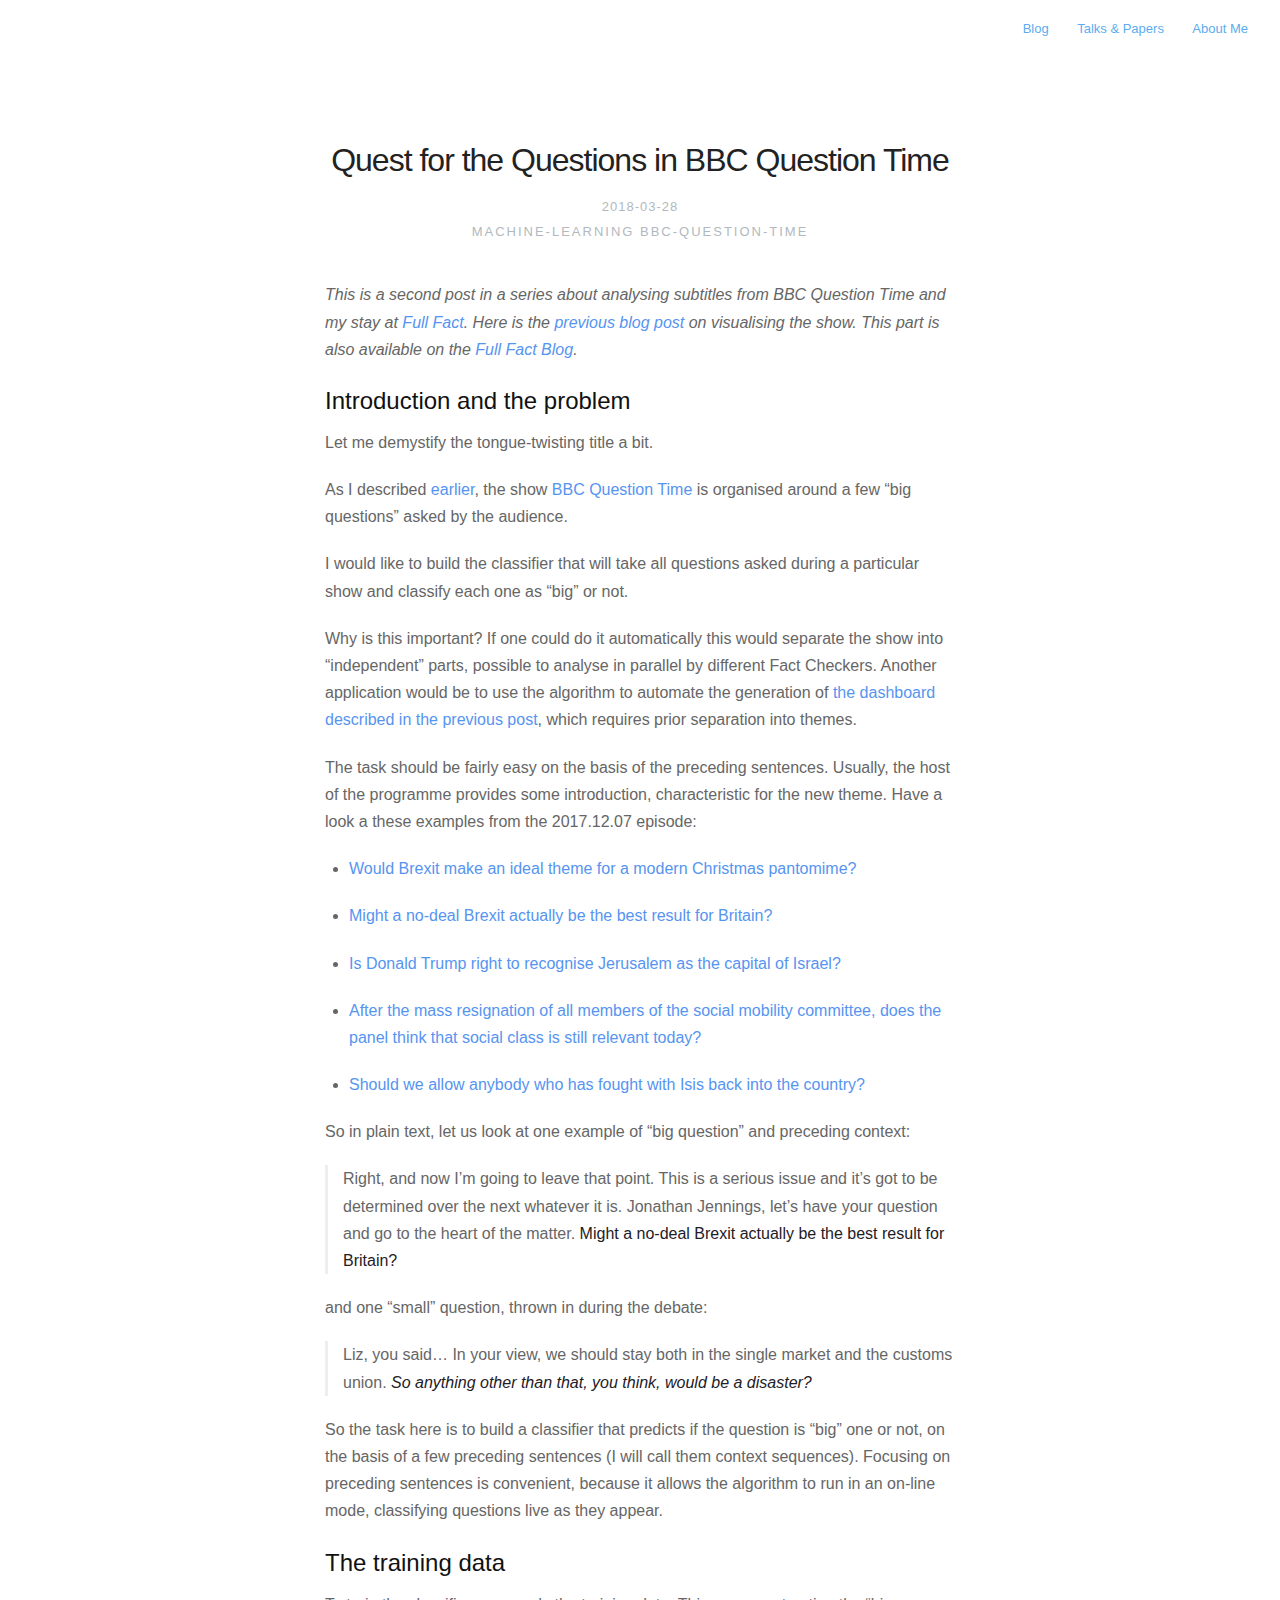
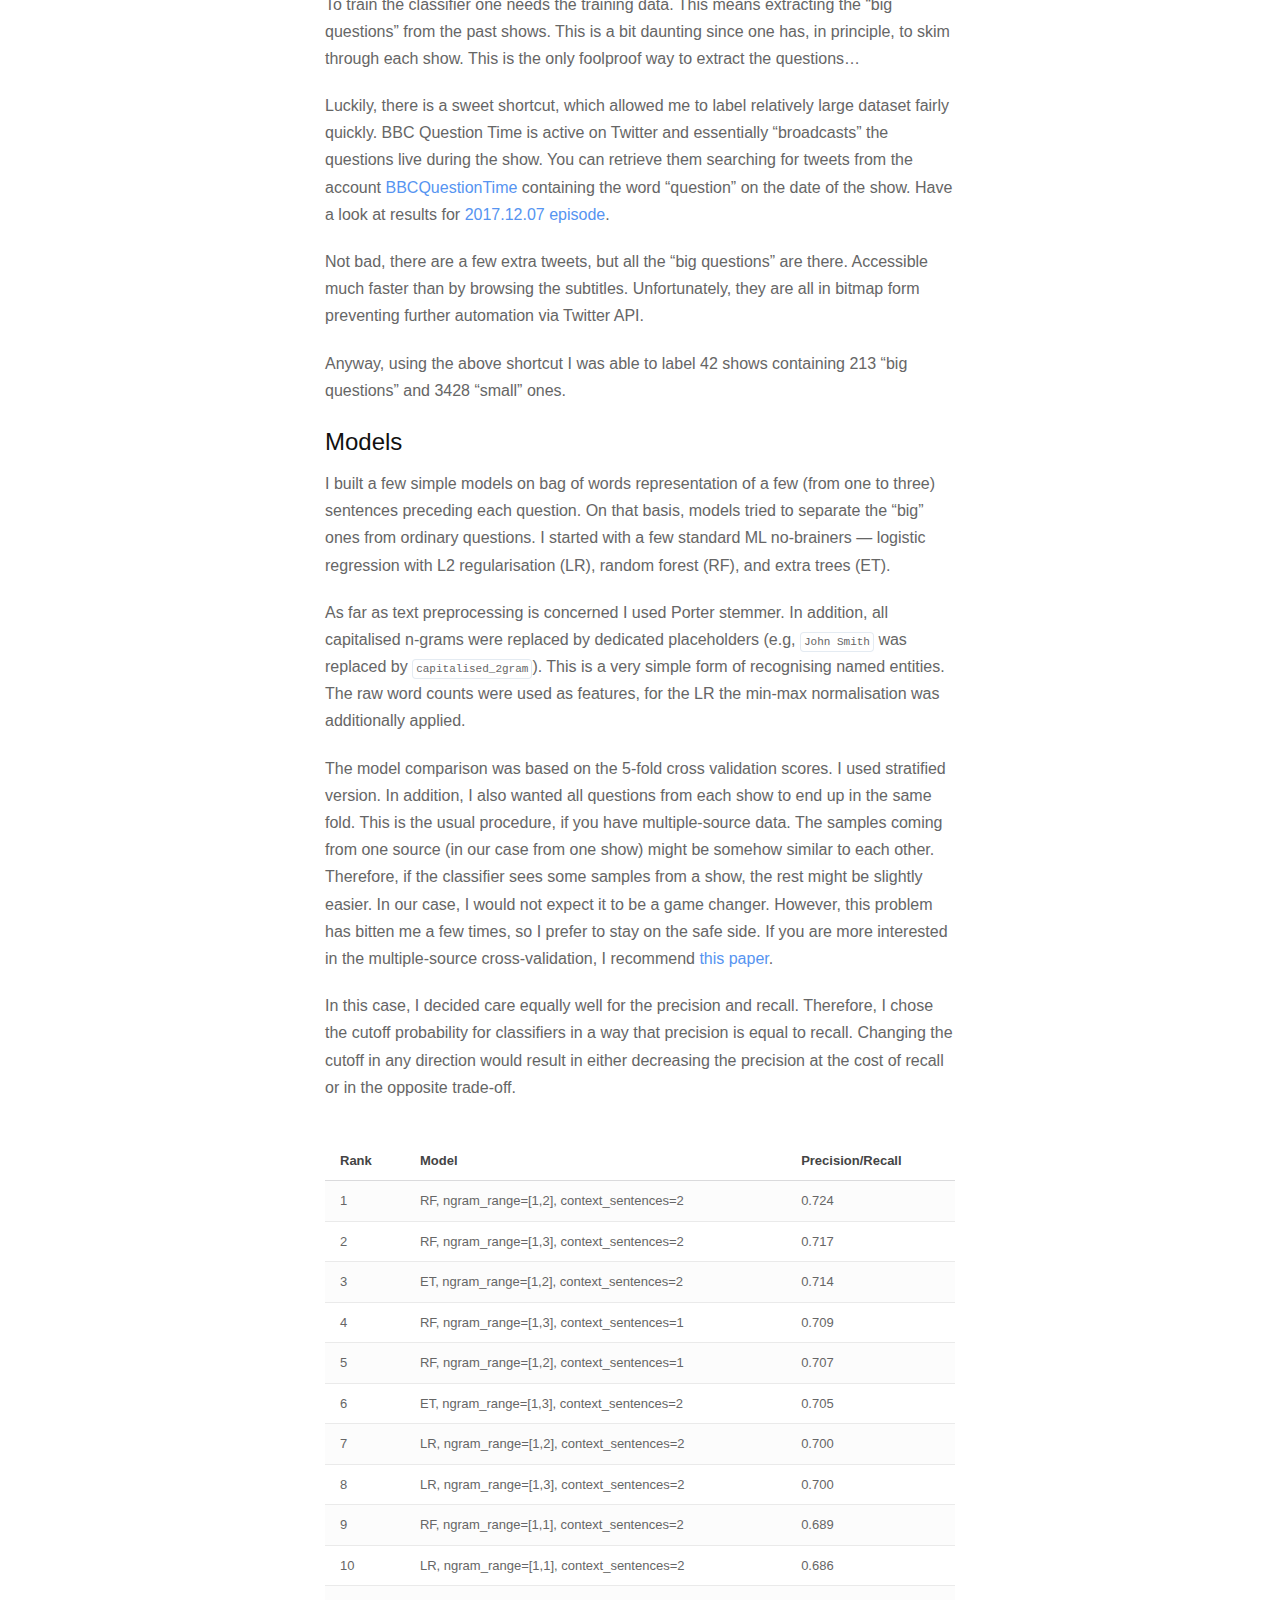
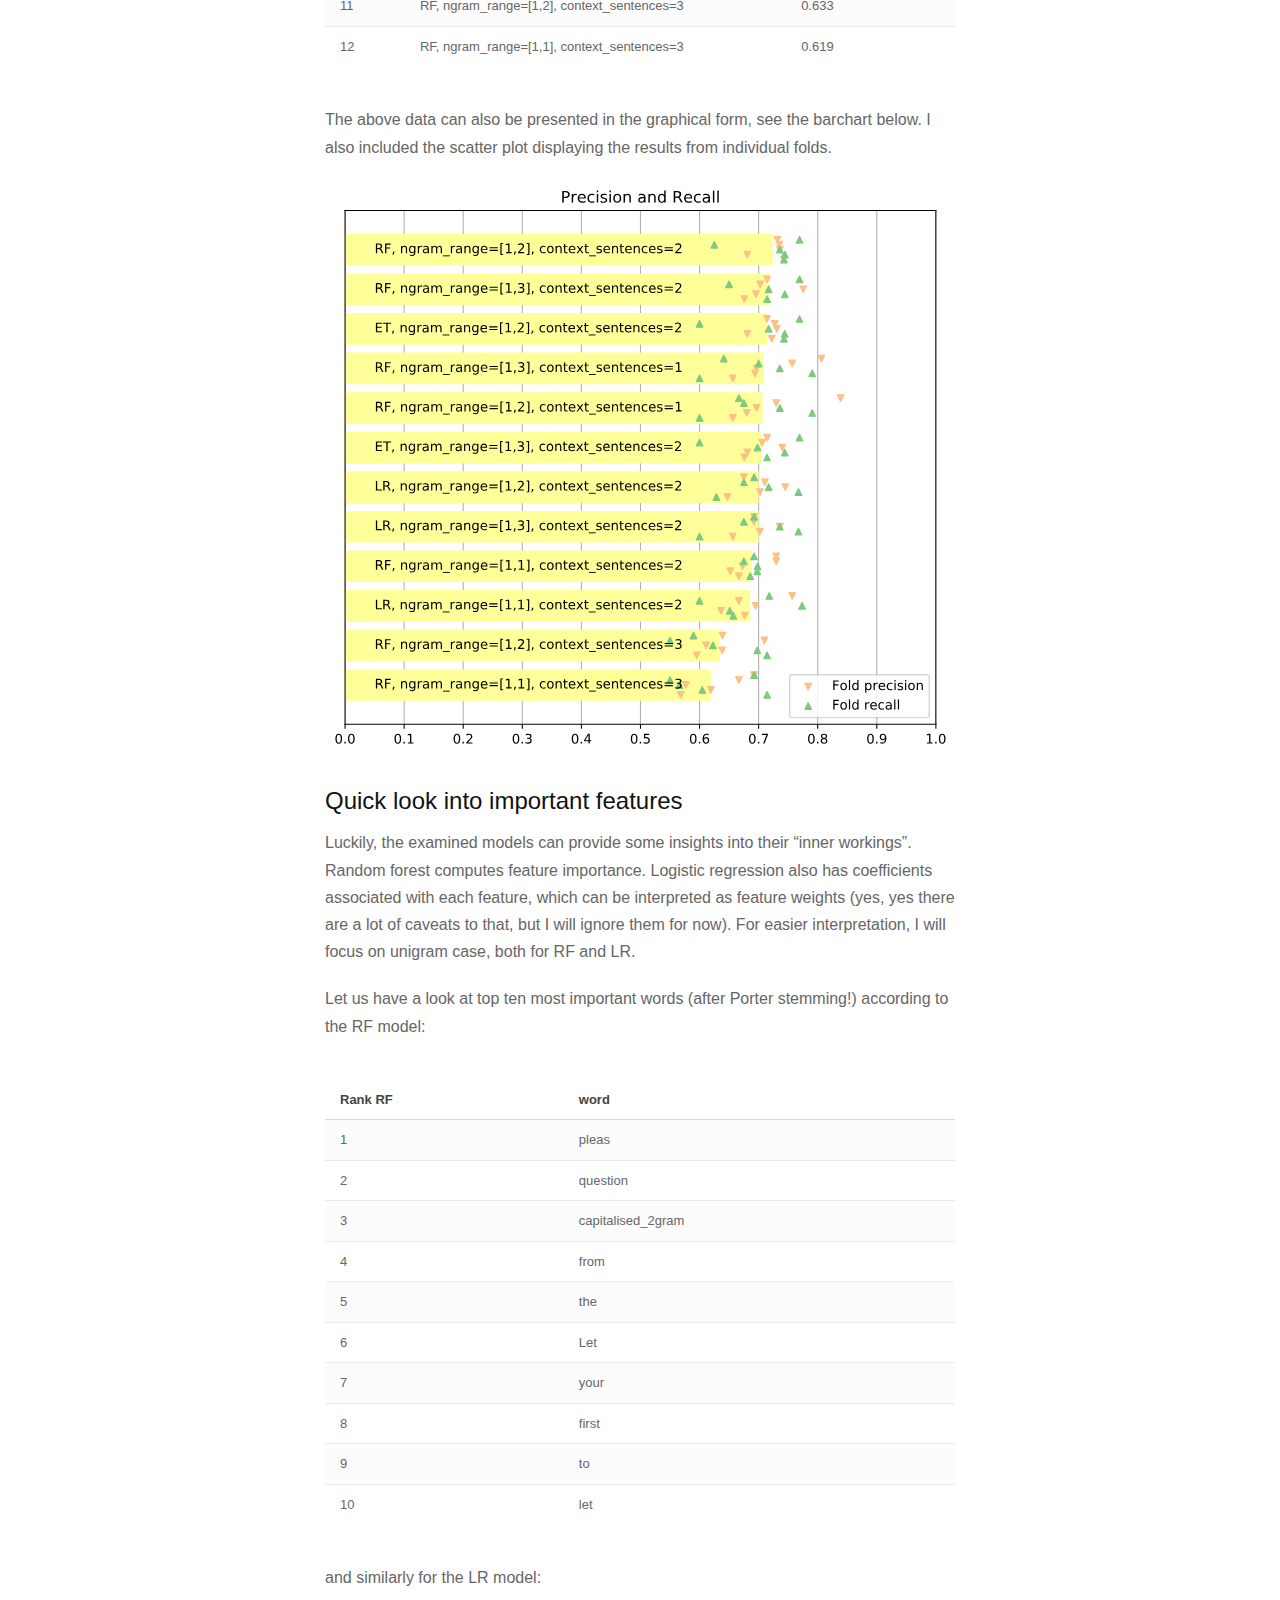
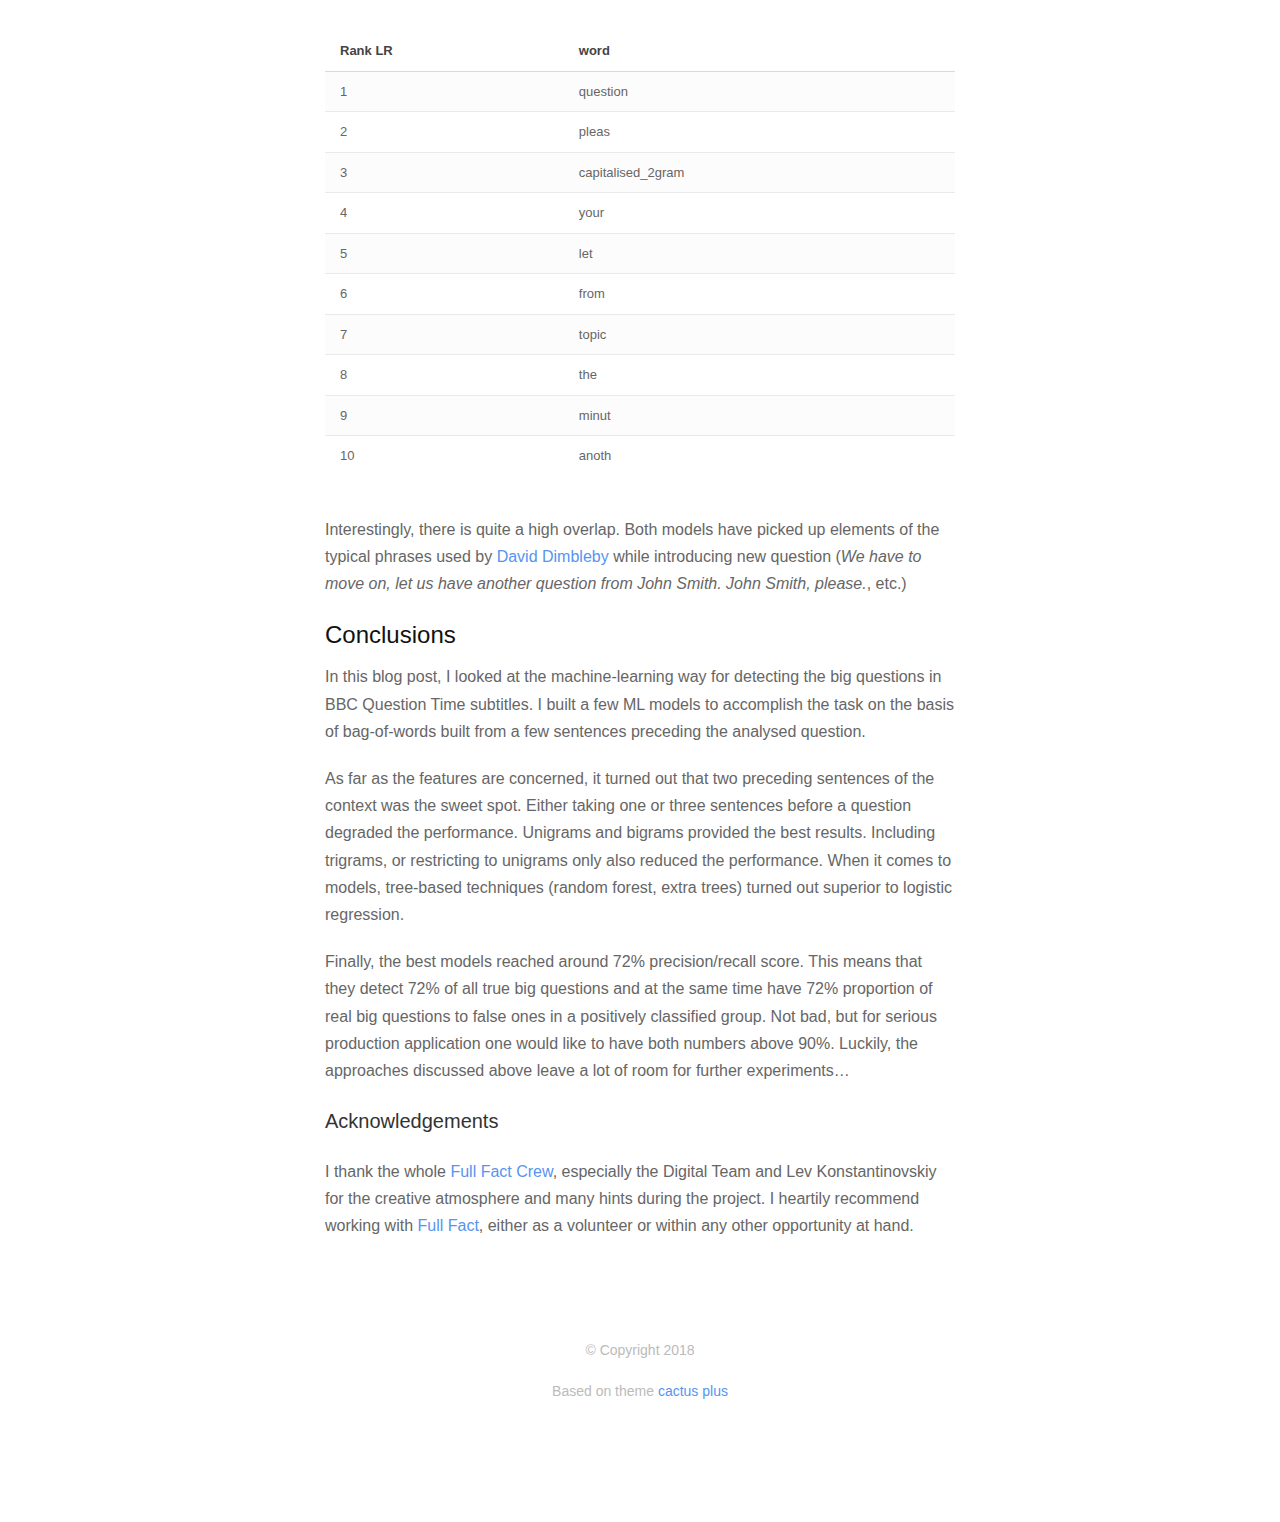
<file: blog/quest-for-the-questions-in-bbc-question-time/index.html>
<!DOCTYPE html>
<html lang="en-GB">
    
    <head>
        <meta charset="utf-8">
        <meta http-equiv="X-UA-Compatible" content="IE=edge,chrome=1">
        <meta name="viewport" content="width=device-width, initial-scale=1">
        <title> Blog and homepage of Michał Łopuszyński </title>
        <link rel="shortcut icon" href="/images/favicon.ico">
        <link rel="stylesheet" href="/css/style.css">
        <link rel="stylesheet" href="/css/highlight.css">
        <link rel="stylesheet" href="/css/syntax.css">
        <link rel="stylesheet" href="/css/monosocialiconsfont.css">
        <link rel="stylesheet" href="/css/font-awesome.min.css">

        <script type="text/javascript" async
            src="https://cdn.mathjax.org/mathjax/latest/MathJax.js?config=TeX-MML-AM_CHTML">
        </script>

        
        <!-- Global site tag (gtag.js) - Google Analytics -->
        <script async src="https://www.googletagmanager.com/gtag/js?id=UA-115786728-1"></script>
        <script>
            window.dataLayer = window.dataLayer || [];
            function gtag(){dataLayer.push(arguments);}
            gtag('js', new Date());

            gtag('config', 'UA-115786728-1');
        </script>
 

    </head>

<body>

        
        <nav class="main-nav">
            <a href='/'>Blog</a>
            <a href='/talks-papers'>Talks & Papers</a>
            <a href='/about'>About Me</a>
        </nav>


        <section id="wrapper" class="post">
            <article>
                <header>
                    <h1>
                        Quest for the Questions in BBC Question Time
                    </h1>
                    <h2 class="headline">
                        
                        2018-03-28
                        

                        
                        <span class="tags">

                        
                        machine-learning
                        
                        bbc-question-time
                        
                        </span>
                        
                        <!--
                        <a href="/tags#" class="tag"></a>
                        --!>
                    </h2>
                </header>
                
                <section id="post-body">
                    <p><em>This is a second post in a series about analysing subtitles from BBC Question Time and my stay at <a href="https://fullfact.org">Full Fact</a>.
Here is the <a href="/blog/dashboardising-bbc-question-time/">previous blog post</a>
on visualising the show.
This part is also available on the <a href="https://fullfact.org/blog/2018/jun/quest-questions-bbc-question-time-michal/">Full Fact Blog</a>.</em></p>

<h2 id="introduction-and-the-problem">Introduction and the problem</h2>

<p>Let me demystify the tongue-twisting title a bit.</p>

<p>As I described <a href="/blog/dashboardising-bbc-question-time/">earlier</a>,
the show <a href="https://en.wikipedia.org/wiki/Question_Time_(TV_series)">BBC Question Time</a>
is organised around a few “big questions” asked by the audience.</p>

<p>I would like to build the classifier that will take all questions asked during a particular
show and classify each one as “big” or not.</p>

<p>Why is this important? If one could do it automatically this would separate the
show into “independent” parts, possible to analyse in parallel by different
Fact Checkers.  Another application would be to use the algorithm to automate
the generation of <a href="/blog/dashboardising-bbc-question-time/">the dashboard described in the previous post</a>, which requires
prior separation into themes.</p>

<p>The task should be fairly easy on the basis of the preceding sentences.
Usually, the host of the programme provides some introduction, characteristic
for the new theme.  Have a look a these examples from the 2017.12.07 episode:</p>

<ul>
  <li>
    <p><a href="https://www.youtube.com/watch?v=uu33Oj3M9gk&amp;t=88">Would Brexit make an ideal theme for a modern Christmas pantomime?</a></p>
  </li>
  <li>
    <p><a href="https://www.youtube.com/watch?v=uu33Oj3M9gk&amp;t=952">Might a no-deal Brexit actually be the best result for Britain?</a></p>
  </li>
  <li>
    <p><a href="https://www.youtube.com/watch?v=uu33Oj3M9gk&amp;t=1755">Is Donald Trump right to recognise Jerusalem as the capital of Israel?</a></p>
  </li>
  <li>
    <p><a href="https://www.youtube.com/watch?v=uu33Oj3M9gk&amp;t=2351">After the mass resignation of all members of the social mobility committee, does the panel think that social class is still relevant today?</a></p>
  </li>
  <li>
    <p><a href="https://www.youtube.com/watch?v=uu33Oj3M9gk&amp;t=2874">Should we allow anybody who has fought with Isis back into the country?</a></p>
  </li>
</ul>

<p>So in plain text, let us look at one example of “big question” and preceding context:</p>

<blockquote>
  <p>Right, and now I’m going to leave that point.
This is a serious issue and it’s got to be determined over the next whatever it is.
Jonathan Jennings, let’s have your question and go to the heart of the matter.
<strong>Might a no-deal Brexit actually be the best result for Britain?</strong></p>
</blockquote>

<p>and one “small” question, thrown in during the debate:</p>

<blockquote>
  <p>Liz, you said… In your view, we should stay both in the single market and the customs union.
<strong><em>So anything other than that, you think, would be a disaster?</em></strong></p>
</blockquote>

<p>So the task here is to build a classifier that predicts if the question is “big” one
or not, on the basis of a few preceding sentences (I will call them context sequences).
Focusing on preceding sentences is convenient, because it allows the algorithm
to run in an on-line mode, classifying questions live as they appear.</p>

<h2 id="the-training-data">The training data</h2>

<p>To train the classifier one needs the training data.  This means extracting the “big
questions” from the past shows. This is a bit daunting since one has, in principle,
to skim through each show. This is the only foolproof way to extract the questions…</p>

<p>Luckily, there is a sweet shortcut, which allowed me to label relatively large
dataset fairly quickly. BBC Question Time is active on Twitter and essentially
“broadcasts” the questions live during the show. You can retrieve them
searching for tweets from the account
<a href="http://twitter.com/BBCQuestionTime">BBCQuestionTime</a> containing the word
“question” on the date of the show. Have a look at results for
<a href="http://twitter.com/search?q=%22question%22%20from%3ABBCQuestionTime%20since%3A2017-12-07%20until%3A2017-12-08">2017.12.07 episode</a>.</p>

<p>Not bad, there are a few extra tweets, but all the “big questions” are
there. Accessible much faster than by browsing the subtitles. Unfortunately,
they are all in bitmap form preventing further automation via Twitter API.</p>

<p>Anyway, using the above shortcut I was able to label 42 shows containing 213
“big questions” and 3428 “small” ones.</p>

<h2 id="models">Models</h2>

<p>I built a few simple models on bag of words representation of a few (from one
to three) sentences preceding each question. On that basis, models tried to
separate the “big” ones from ordinary questions.  I started with a few standard
ML no-brainers — logistic regression with L2 regularisation (LR), random forest
(RF), and extra trees (ET).</p>

<p>As far as text preprocessing is concerned I used Porter stemmer. In addition,
all capitalised n-grams were replaced by dedicated placeholders (e.g, <code class="highlighter-rouge">John
Smith</code> was replaced by <code class="highlighter-rouge">capitalised_2gram</code>). This is a very simple form
of recognising named entities. The raw word counts were used as features,
for the LR the min-max normalisation was additionally applied.</p>

<p>The model comparison was based on the 5-fold cross validation scores. I used
stratified version.  In addition, I also wanted all questions from each show to
end up in the same fold.  This is the usual procedure, if you have
multiple-source data. The samples coming from one source (in our case from one
show) might be somehow similar to each other. Therefore, if the classifier sees
some samples from a show, the rest might be slightly easier. In our case, I
would not expect it to be a game changer.  However, this problem has bitten me
a few times, so I prefer to stay on the safe side. If you are more interested
in the multiple-source cross-validation, I recommend
<a href="http://proceedings.mlr.press/v28/geras13.html">this paper</a>.</p>

<p>In this case, I decided care equally well for the precision and recall.
Therefore, I chose the cutoff probability for classifiers in a way that
precision is equal to recall.  Changing the cutoff in any direction would
result in either decreasing the precision at the cost of recall or in the
opposite trade-off.</p>

<table>
  <thead>
    <tr>
      <th>Rank</th>
      <th>Model</th>
      <th>Precision/Recall</th>
    </tr>
  </thead>
  <tbody>
    <tr>
      <td>1</td>
      <td>RF, ngram_range=[1,2], context_sentences=2</td>
      <td>0.724</td>
    </tr>
    <tr>
      <td>2</td>
      <td>RF, ngram_range=[1,3], context_sentences=2</td>
      <td>0.717</td>
    </tr>
    <tr>
      <td>3</td>
      <td>ET, ngram_range=[1,2], context_sentences=2</td>
      <td>0.714</td>
    </tr>
    <tr>
      <td>4</td>
      <td>RF, ngram_range=[1,3], context_sentences=1</td>
      <td>0.709</td>
    </tr>
    <tr>
      <td>5</td>
      <td>RF, ngram_range=[1,2], context_sentences=1</td>
      <td>0.707</td>
    </tr>
    <tr>
      <td>6</td>
      <td>ET, ngram_range=[1,3], context_sentences=2</td>
      <td>0.705</td>
    </tr>
    <tr>
      <td>7</td>
      <td>LR, ngram_range=[1,2], context_sentences=2</td>
      <td>0.700</td>
    </tr>
    <tr>
      <td>8</td>
      <td>LR, ngram_range=[1,3], context_sentences=2</td>
      <td>0.700</td>
    </tr>
    <tr>
      <td>9</td>
      <td>RF, ngram_range=[1,1], context_sentences=2</td>
      <td>0.689</td>
    </tr>
    <tr>
      <td>10</td>
      <td>LR, ngram_range=[1,1], context_sentences=2</td>
      <td>0.686</td>
    </tr>
    <tr>
      <td>11</td>
      <td>RF, ngram_range=[1,2], context_sentences=3</td>
      <td>0.633</td>
    </tr>
    <tr>
      <td>12</td>
      <td>RF, ngram_range=[1,1], context_sentences=3</td>
      <td>0.619</td>
    </tr>
  </tbody>
</table>

<p>The above data can also be presented in the graphical form, see the barchart
below. I also included the scatter plot displaying the results from individual
folds.</p>

<svg version="1.1" viewBox="0 0 476 434" width="100%" xmlns="http://www.w3.org/2000/svg" xmlns:xlink="http://www.w3.org/1999/xlink">
 <defs>
  <style type="text/css">
*{stroke-linecap:butt;stroke-linejoin:round;}
  </style>
 </defs>
 <g id="figure_1">
  <g id="patch_1">
   <path d="M 0 434.27625 
L 476.703125 434.27625 
L 476.703125 0 
L 0 0 
z
" style="fill:#ffffff;" />
  </g>
  <g id="axes_1">
   <g id="patch_2">
    <path d="M 15.151562 410.398125 
L 461.551562 410.398125 
L 461.551562 22.318125 
L 15.151562 22.318125 
z
" style="fill:#ffffff;" />
   </g>
   <g id="matplotlib.axis_1">
    <g id="xtick_1">
     <g id="line2d_1">
      <path clip-path="url(#pd374178e93)" d="M 15.151562 410.398125 
L 15.151562 22.318125 
" style="fill:none;stroke:#b0b0b0;stroke-linecap:square;stroke-width:0.8;" />
     </g>
     <g id="line2d_2">
      <defs>
       <path d="M 0 0 
L 0 3.5 
" id="m2d659cce32" style="stroke:#000000;stroke-width:0.8;" />
      </defs>
      <g>
       <use style="stroke:#000000;stroke-width:0.8;" x="15.151562" xlink:href="#m2d659cce32" y="410.398125" />
      </g>
     </g>
     <g id="text_1">
      <!-- 0.0 -->
      <defs>
       <path d="M 31.78125 66.40625 
Q 24.171875 66.40625 20.328125 58.90625 
Q 16.5 51.421875 16.5 36.375 
Q 16.5 21.390625 20.328125 13.890625 
Q 24.171875 6.390625 31.78125 6.390625 
Q 39.453125 6.390625 43.28125 13.890625 
Q 47.125 21.390625 47.125 36.375 
Q 47.125 51.421875 43.28125 58.90625 
Q 39.453125 66.40625 31.78125 66.40625 
z
M 31.78125 74.21875 
Q 44.046875 74.21875 50.515625 64.515625 
Q 56.984375 54.828125 56.984375 36.375 
Q 56.984375 17.96875 50.515625 8.265625 
Q 44.046875 -1.421875 31.78125 -1.421875 
Q 19.53125 -1.421875 13.0625 8.265625 
Q 6.59375 17.96875 6.59375 36.375 
Q 6.59375 54.828125 13.0625 64.515625 
Q 19.53125 74.21875 31.78125 74.21875 
z
" id="DejaVuSans-30" />
       <path d="M 10.6875 12.40625 
L 21 12.40625 
L 21 0 
L 10.6875 0 
z
" id="DejaVuSans-2e" />
      </defs>
      <g transform="translate(7.2 424.996562)scale(0.1 -0.1)">
       <use xlink:href="#DejaVuSans-30" />
       <use x="63.623047" xlink:href="#DejaVuSans-2e" />
       <use x="95.410156" xlink:href="#DejaVuSans-30" />
      </g>
     </g>
    </g>
    <g id="xtick_2">
     <g id="line2d_3">
      <path clip-path="url(#pd374178e93)" d="M 59.791562 410.398125 
L 59.791562 22.318125 
" style="fill:none;stroke:#b0b0b0;stroke-linecap:square;stroke-width:0.8;" />
     </g>
     <g id="line2d_4">
      <g>
       <use style="stroke:#000000;stroke-width:0.8;" x="59.791562" xlink:href="#m2d659cce32" y="410.398125" />
      </g>
     </g>
     <g id="text_2">
      <!-- 0.1 -->
      <defs>
       <path d="M 12.40625 8.296875 
L 28.515625 8.296875 
L 28.515625 63.921875 
L 10.984375 60.40625 
L 10.984375 69.390625 
L 28.421875 72.90625 
L 38.28125 72.90625 
L 38.28125 8.296875 
L 54.390625 8.296875 
L 54.390625 0 
L 12.40625 0 
z
" id="DejaVuSans-31" />
      </defs>
      <g transform="translate(51.84 424.996562)scale(0.1 -0.1)">
       <use xlink:href="#DejaVuSans-30" />
       <use x="63.623047" xlink:href="#DejaVuSans-2e" />
       <use x="95.410156" xlink:href="#DejaVuSans-31" />
      </g>
     </g>
    </g>
    <g id="xtick_3">
     <g id="line2d_5">
      <path clip-path="url(#pd374178e93)" d="M 104.431562 410.398125 
L 104.431562 22.318125 
" style="fill:none;stroke:#b0b0b0;stroke-linecap:square;stroke-width:0.8;" />
     </g>
     <g id="line2d_6">
      <g>
       <use style="stroke:#000000;stroke-width:0.8;" x="104.431562" xlink:href="#m2d659cce32" y="410.398125" />
      </g>
     </g>
     <g id="text_3">
      <!-- 0.2 -->
      <defs>
       <path d="M 19.1875 8.296875 
L 53.609375 8.296875 
L 53.609375 0 
L 7.328125 0 
L 7.328125 8.296875 
Q 12.9375 14.109375 22.625 23.890625 
Q 32.328125 33.6875 34.8125 36.53125 
Q 39.546875 41.84375 41.421875 45.53125 
Q 43.3125 49.21875 43.3125 52.78125 
Q 43.3125 58.59375 39.234375 62.25 
Q 35.15625 65.921875 28.609375 65.921875 
Q 23.96875 65.921875 18.8125 64.3125 
Q 13.671875 62.703125 7.8125 59.421875 
L 7.8125 69.390625 
Q 13.765625 71.78125 18.9375 73 
Q 24.125 74.21875 28.421875 74.21875 
Q 39.75 74.21875 46.484375 68.546875 
Q 53.21875 62.890625 53.21875 53.421875 
Q 53.21875 48.921875 51.53125 44.890625 
Q 49.859375 40.875 45.40625 35.40625 
Q 44.1875 33.984375 37.640625 27.21875 
Q 31.109375 20.453125 19.1875 8.296875 
z
" id="DejaVuSans-32" />
      </defs>
      <g transform="translate(96.48 424.996562)scale(0.1 -0.1)">
       <use xlink:href="#DejaVuSans-30" />
       <use x="63.623047" xlink:href="#DejaVuSans-2e" />
       <use x="95.410156" xlink:href="#DejaVuSans-32" />
      </g>
     </g>
    </g>
    <g id="xtick_4">
     <g id="line2d_7">
      <path clip-path="url(#pd374178e93)" d="M 149.071563 410.398125 
L 149.071563 22.318125 
" style="fill:none;stroke:#b0b0b0;stroke-linecap:square;stroke-width:0.8;" />
     </g>
     <g id="line2d_8">
      <g>
       <use style="stroke:#000000;stroke-width:0.8;" x="149.071563" xlink:href="#m2d659cce32" y="410.398125" />
      </g>
     </g>
     <g id="text_4">
      <!-- 0.3 -->
      <defs>
       <path d="M 40.578125 39.3125 
Q 47.65625 37.796875 51.625 33 
Q 55.609375 28.21875 55.609375 21.1875 
Q 55.609375 10.40625 48.1875 4.484375 
Q 40.765625 -1.421875 27.09375 -1.421875 
Q 22.515625 -1.421875 17.65625 -0.515625 
Q 12.796875 0.390625 7.625 2.203125 
L 7.625 11.71875 
Q 11.71875 9.328125 16.59375 8.109375 
Q 21.484375 6.890625 26.8125 6.890625 
Q 36.078125 6.890625 40.9375 10.546875 
Q 45.796875 14.203125 45.796875 21.1875 
Q 45.796875 27.640625 41.28125 31.265625 
Q 36.765625 34.90625 28.71875 34.90625 
L 20.21875 34.90625 
L 20.21875 43.015625 
L 29.109375 43.015625 
Q 36.375 43.015625 40.234375 45.921875 
Q 44.09375 48.828125 44.09375 54.296875 
Q 44.09375 59.90625 40.109375 62.90625 
Q 36.140625 65.921875 28.71875 65.921875 
Q 24.65625 65.921875 20.015625 65.03125 
Q 15.375 64.15625 9.8125 62.3125 
L 9.8125 71.09375 
Q 15.4375 72.65625 20.34375 73.4375 
Q 25.25 74.21875 29.59375 74.21875 
Q 40.828125 74.21875 47.359375 69.109375 
Q 53.90625 64.015625 53.90625 55.328125 
Q 53.90625 49.265625 50.4375 45.09375 
Q 46.96875 40.921875 40.578125 39.3125 
z
" id="DejaVuSans-33" />
      </defs>
      <g transform="translate(141.12 424.996562)scale(0.1 -0.1)">
       <use xlink:href="#DejaVuSans-30" />
       <use x="63.623047" xlink:href="#DejaVuSans-2e" />
       <use x="95.410156" xlink:href="#DejaVuSans-33" />
      </g>
     </g>
    </g>
    <g id="xtick_5">
     <g id="line2d_9">
      <path clip-path="url(#pd374178e93)" d="M 193.711563 410.398125 
L 193.711563 22.318125 
" style="fill:none;stroke:#b0b0b0;stroke-linecap:square;stroke-width:0.8;" />
     </g>
     <g id="line2d_10">
      <g>
       <use style="stroke:#000000;stroke-width:0.8;" x="193.711563" xlink:href="#m2d659cce32" y="410.398125" />
      </g>
     </g>
     <g id="text_5">
      <!-- 0.4 -->
      <defs>
       <path d="M 37.796875 64.3125 
L 12.890625 25.390625 
L 37.796875 25.390625 
z
M 35.203125 72.90625 
L 47.609375 72.90625 
L 47.609375 25.390625 
L 58.015625 25.390625 
L 58.015625 17.1875 
L 47.609375 17.1875 
L 47.609375 0 
L 37.796875 0 
L 37.796875 17.1875 
L 4.890625 17.1875 
L 4.890625 26.703125 
z
" id="DejaVuSans-34" />
      </defs>
      <g transform="translate(185.76 424.996562)scale(0.1 -0.1)">
       <use xlink:href="#DejaVuSans-30" />
       <use x="63.623047" xlink:href="#DejaVuSans-2e" />
       <use x="95.410156" xlink:href="#DejaVuSans-34" />
      </g>
     </g>
    </g>
    <g id="xtick_6">
     <g id="line2d_11">
      <path clip-path="url(#pd374178e93)" d="M 238.351562 410.398125 
L 238.351562 22.318125 
" style="fill:none;stroke:#b0b0b0;stroke-linecap:square;stroke-width:0.8;" />
     </g>
     <g id="line2d_12">
      <g>
       <use style="stroke:#000000;stroke-width:0.8;" x="238.351562" xlink:href="#m2d659cce32" y="410.398125" />
      </g>
     </g>
     <g id="text_6">
      <!-- 0.5 -->
      <defs>
       <path d="M 10.796875 72.90625 
L 49.515625 72.90625 
L 49.515625 64.59375 
L 19.828125 64.59375 
L 19.828125 46.734375 
Q 21.96875 47.46875 24.109375 47.828125 
Q 26.265625 48.1875 28.421875 48.1875 
Q 40.625 48.1875 47.75 41.5 
Q 54.890625 34.8125 54.890625 23.390625 
Q 54.890625 11.625 47.5625 5.09375 
Q 40.234375 -1.421875 26.90625 -1.421875 
Q 22.3125 -1.421875 17.546875 -0.640625 
Q 12.796875 0.140625 7.71875 1.703125 
L 7.71875 11.625 
Q 12.109375 9.234375 16.796875 8.0625 
Q 21.484375 6.890625 26.703125 6.890625 
Q 35.15625 6.890625 40.078125 11.328125 
Q 45.015625 15.765625 45.015625 23.390625 
Q 45.015625 31 40.078125 35.4375 
Q 35.15625 39.890625 26.703125 39.890625 
Q 22.75 39.890625 18.8125 39.015625 
Q 14.890625 38.140625 10.796875 36.28125 
z
" id="DejaVuSans-35" />
      </defs>
      <g transform="translate(230.4 424.996562)scale(0.1 -0.1)">
       <use xlink:href="#DejaVuSans-30" />
       <use x="63.623047" xlink:href="#DejaVuSans-2e" />
       <use x="95.410156" xlink:href="#DejaVuSans-35" />
      </g>
     </g>
    </g>
    <g id="xtick_7">
     <g id="line2d_13">
      <path clip-path="url(#pd374178e93)" d="M 282.991563 410.398125 
L 282.991563 22.318125 
" style="fill:none;stroke:#b0b0b0;stroke-linecap:square;stroke-width:0.8;" />
     </g>
     <g id="line2d_14">
      <g>
       <use style="stroke:#000000;stroke-width:0.8;" x="282.991563" xlink:href="#m2d659cce32" y="410.398125" />
      </g>
     </g>
     <g id="text_7">
      <!-- 0.6 -->
      <defs>
       <path d="M 33.015625 40.375 
Q 26.375 40.375 22.484375 35.828125 
Q 18.609375 31.296875 18.609375 23.390625 
Q 18.609375 15.53125 22.484375 10.953125 
Q 26.375 6.390625 33.015625 6.390625 
Q 39.65625 6.390625 43.53125 10.953125 
Q 47.40625 15.53125 47.40625 23.390625 
Q 47.40625 31.296875 43.53125 35.828125 
Q 39.65625 40.375 33.015625 40.375 
z
M 52.59375 71.296875 
L 52.59375 62.3125 
Q 48.875 64.0625 45.09375 64.984375 
Q 41.3125 65.921875 37.59375 65.921875 
Q 27.828125 65.921875 22.671875 59.328125 
Q 17.53125 52.734375 16.796875 39.40625 
Q 19.671875 43.65625 24.015625 45.921875 
Q 28.375 48.1875 33.59375 48.1875 
Q 44.578125 48.1875 50.953125 41.515625 
Q 57.328125 34.859375 57.328125 23.390625 
Q 57.328125 12.15625 50.6875 5.359375 
Q 44.046875 -1.421875 33.015625 -1.421875 
Q 20.359375 -1.421875 13.671875 8.265625 
Q 6.984375 17.96875 6.984375 36.375 
Q 6.984375 53.65625 15.1875 63.9375 
Q 23.390625 74.21875 37.203125 74.21875 
Q 40.921875 74.21875 44.703125 73.484375 
Q 48.484375 72.75 52.59375 71.296875 
z
" id="DejaVuSans-36" />
      </defs>
      <g transform="translate(275.04 424.996562)scale(0.1 -0.1)">
       <use xlink:href="#DejaVuSans-30" />
       <use x="63.623047" xlink:href="#DejaVuSans-2e" />
       <use x="95.410156" xlink:href="#DejaVuSans-36" />
      </g>
     </g>
    </g>
    <g id="xtick_8">
     <g id="line2d_15">
      <path clip-path="url(#pd374178e93)" d="M 327.631563 410.398125 
L 327.631563 22.318125 
" style="fill:none;stroke:#b0b0b0;stroke-linecap:square;stroke-width:0.8;" />
     </g>
     <g id="line2d_16">
      <g>
       <use style="stroke:#000000;stroke-width:0.8;" x="327.631563" xlink:href="#m2d659cce32" y="410.398125" />
      </g>
     </g>
     <g id="text_8">
      <!-- 0.7 -->
      <defs>
       <path d="M 8.203125 72.90625 
L 55.078125 72.90625 
L 55.078125 68.703125 
L 28.609375 0 
L 18.3125 0 
L 43.21875 64.59375 
L 8.203125 64.59375 
z
" id="DejaVuSans-37" />
      </defs>
      <g transform="translate(319.68 424.996562)scale(0.1 -0.1)">
       <use xlink:href="#DejaVuSans-30" />
       <use x="63.623047" xlink:href="#DejaVuSans-2e" />
       <use x="95.410156" xlink:href="#DejaVuSans-37" />
      </g>
     </g>
    </g>
    <g id="xtick_9">
     <g id="line2d_17">
      <path clip-path="url(#pd374178e93)" d="M 372.271563 410.398125 
L 372.271563 22.318125 
" style="fill:none;stroke:#b0b0b0;stroke-linecap:square;stroke-width:0.8;" />
     </g>
     <g id="line2d_18">
      <g>
       <use style="stroke:#000000;stroke-width:0.8;" x="372.271563" xlink:href="#m2d659cce32" y="410.398125" />
      </g>
     </g>
     <g id="text_9">
      <!-- 0.8 -->
      <defs>
       <path d="M 31.78125 34.625 
Q 24.75 34.625 20.71875 30.859375 
Q 16.703125 27.09375 16.703125 20.515625 
Q 16.703125 13.921875 20.71875 10.15625 
Q 24.75 6.390625 31.78125 6.390625 
Q 38.8125 6.390625 42.859375 10.171875 
Q 46.921875 13.96875 46.921875 20.515625 
Q 46.921875 27.09375 42.890625 30.859375 
Q 38.875 34.625 31.78125 34.625 
z
M 21.921875 38.8125 
Q 15.578125 40.375 12.03125 44.71875 
Q 8.5 49.078125 8.5 55.328125 
Q 8.5 64.0625 14.71875 69.140625 
Q 20.953125 74.21875 31.78125 74.21875 
Q 42.671875 74.21875 48.875 69.140625 
Q 55.078125 64.0625 55.078125 55.328125 
Q 55.078125 49.078125 51.53125 44.71875 
Q 48 40.375 41.703125 38.8125 
Q 48.828125 37.15625 52.796875 32.3125 
Q 56.78125 27.484375 56.78125 20.515625 
Q 56.78125 9.90625 50.3125 4.234375 
Q 43.84375 -1.421875 31.78125 -1.421875 
Q 19.734375 -1.421875 13.25 4.234375 
Q 6.78125 9.90625 6.78125 20.515625 
Q 6.78125 27.484375 10.78125 32.3125 
Q 14.796875 37.15625 21.921875 38.8125 
z
M 18.3125 54.390625 
Q 18.3125 48.734375 21.84375 45.5625 
Q 25.390625 42.390625 31.78125 42.390625 
Q 38.140625 42.390625 41.71875 45.5625 
Q 45.3125 48.734375 45.3125 54.390625 
Q 45.3125 60.0625 41.71875 63.234375 
Q 38.140625 66.40625 31.78125 66.40625 
Q 25.390625 66.40625 21.84375 63.234375 
Q 18.3125 60.0625 18.3125 54.390625 
z
" id="DejaVuSans-38" />
      </defs>
      <g transform="translate(364.32 424.996562)scale(0.1 -0.1)">
       <use xlink:href="#DejaVuSans-30" />
       <use x="63.623047" xlink:href="#DejaVuSans-2e" />
       <use x="95.410156" xlink:href="#DejaVuSans-38" />
      </g>
     </g>
    </g>
    <g id="xtick_10">
     <g id="line2d_19">
      <path clip-path="url(#pd374178e93)" d="M 416.911563 410.398125 
L 416.911563 22.318125 
" style="fill:none;stroke:#b0b0b0;stroke-linecap:square;stroke-width:0.8;" />
     </g>
     <g id="line2d_20">
      <g>
       <use style="stroke:#000000;stroke-width:0.8;" x="416.911563" xlink:href="#m2d659cce32" y="410.398125" />
      </g>
     </g>
     <g id="text_10">
      <!-- 0.9 -->
      <defs>
       <path d="M 10.984375 1.515625 
L 10.984375 10.5 
Q 14.703125 8.734375 18.5 7.8125 
Q 22.3125 6.890625 25.984375 6.890625 
Q 35.75 6.890625 40.890625 13.453125 
Q 46.046875 20.015625 46.78125 33.40625 
Q 43.953125 29.203125 39.59375 26.953125 
Q 35.25 24.703125 29.984375 24.703125 
Q 19.046875 24.703125 12.671875 31.3125 
Q 6.296875 37.9375 6.296875 49.421875 
Q 6.296875 60.640625 12.9375 67.421875 
Q 19.578125 74.21875 30.609375 74.21875 
Q 43.265625 74.21875 49.921875 64.515625 
Q 56.59375 54.828125 56.59375 36.375 
Q 56.59375 19.140625 48.40625 8.859375 
Q 40.234375 -1.421875 26.421875 -1.421875 
Q 22.703125 -1.421875 18.890625 -0.6875 
Q 15.09375 0.046875 10.984375 1.515625 
z
M 30.609375 32.421875 
Q 37.25 32.421875 41.125 36.953125 
Q 45.015625 41.5 45.015625 49.421875 
Q 45.015625 57.28125 41.125 61.84375 
Q 37.25 66.40625 30.609375 66.40625 
Q 23.96875 66.40625 20.09375 61.84375 
Q 16.21875 57.28125 16.21875 49.421875 
Q 16.21875 41.5 20.09375 36.953125 
Q 23.96875 32.421875 30.609375 32.421875 
z
" id="DejaVuSans-39" />
      </defs>
      <g transform="translate(408.96 424.996562)scale(0.1 -0.1)">
       <use xlink:href="#DejaVuSans-30" />
       <use x="63.623047" xlink:href="#DejaVuSans-2e" />
       <use x="95.410156" xlink:href="#DejaVuSans-39" />
      </g>
     </g>
    </g>
    <g id="xtick_11">
     <g id="line2d_21">
      <path clip-path="url(#pd374178e93)" d="M 461.551562 410.398125 
L 461.551562 22.318125 
" style="fill:none;stroke:#b0b0b0;stroke-linecap:square;stroke-width:0.8;" />
     </g>
     <g id="line2d_22">
      <g>
       <use style="stroke:#000000;stroke-width:0.8;" x="461.551562" xlink:href="#m2d659cce32" y="410.398125" />
      </g>
     </g>
     <g id="text_11">
      <!-- 1.0 -->
      <g transform="translate(453.6 424.996562)scale(0.1 -0.1)">
       <use xlink:href="#DejaVuSans-31" />
       <use x="63.623047" xlink:href="#DejaVuSans-2e" />
       <use x="95.410156" xlink:href="#DejaVuSans-30" />
      </g>
     </g>
    </g>
   </g>
   <g id="matplotlib.axis_2" />
   <g id="patch_3">
    <path clip-path="url(#pd374178e93)" d="M 15.151562 63.876769 
L 338.260134 63.876769 
L 338.260134 39.958125 
L 15.151562 39.958125 
z
" style="fill:#ffff99;" />
   </g>
   <g id="patch_4">
    <path clip-path="url(#pd374178e93)" d="M 15.151562 93.775074 
L 335.373797 93.775074 
L 335.373797 69.85643 
L 15.151562 69.85643 
z
" style="fill:#ffff99;" />
   </g>
   <g id="patch_5">
    <path clip-path="url(#pd374178e93)" d="M 15.151562 123.673379 
L 334.008705 123.673379 
L 334.008705 99.754735 
L 15.151562 99.754735 
z
" style="fill:#ffff99;" />
   </g>
   <g id="patch_6">
    <path clip-path="url(#pd374178e93)" d="M 15.151562 153.571684 
L 331.442294 153.571684 
L 331.442294 129.65304 
L 15.151562 129.65304 
z
" style="fill:#ffff99;" />
   </g>
   <g id="patch_7">
    <path clip-path="url(#pd374178e93)" d="M 15.151562 183.469989 
L 330.665349 183.469989 
L 330.665349 159.551345 
L 15.151562 159.551345 
z
" style="fill:#ffff99;" />
   </g>
   <g id="patch_8">
    <path clip-path="url(#pd374178e93)" d="M 15.151562 213.368294 
L 329.757277 213.368294 
L 329.757277 189.44965 
L 15.151562 189.44965 
z
" style="fill:#ffff99;" />
   </g>
   <g id="patch_9">
    <path clip-path="url(#pd374178e93)" d="M 15.151562 243.2666 
L 327.631562 243.2666 
L 327.631562 219.347956 
L 15.151562 219.347956 
z
" style="fill:#ffff99;" />
   </g>
   <g id="patch_10">
    <path clip-path="url(#pd374178e93)" d="M 15.151562 273.164905 
L 327.631562 273.164905 
L 327.631562 249.246261 
L 15.151562 249.246261 
z
" style="fill:#ffff99;" />
   </g>
   <g id="patch_11">
    <path clip-path="url(#pd374178e93)" d="M 15.151562 303.06321 
L 322.649734 303.06321 
L 322.649734 279.144566 
L 15.151562 279.144566 
z
" style="fill:#ffff99;" />
   </g>
   <g id="patch_12">
    <path clip-path="url(#pd374178e93)" d="M 15.151562 332.961515 
L 321.25442 332.961515 
L 321.25442 309.042871 
L 15.151562 309.042871 
z
" style="fill:#ffff99;" />
   </g>
   <g id="patch_13">
    <path clip-path="url(#pd374178e93)" d="M 15.151562 362.85982 
L 297.871562 362.85982 
L 297.871562 338.941176 
L 15.151562 338.941176 
z
" style="fill:#ffff99;" />
   </g>
   <g id="patch_14">
    <path clip-path="url(#pd374178e93)" d="M 15.151562 392.758125 
L 291.49442 392.758125 
L 291.49442 368.839481 
L 15.151562 368.839481 
z
" style="fill:#ffff99;" />
   </g>
   <g id="PathCollection_1">
    <defs>
     <path d="M -0 2.44949 
L 2.44949 -2.44949 
L -2.44949 -2.44949 
z
" id="mb23ddcd254" style="stroke:#fdc086;" />
    </defs>
    <g clip-path="url(#pd374178e93)">
     <use style="fill:#fdc086;stroke:#fdc086;" x="346.762991" xlink:href="#mb23ddcd254" y="59.392023" />
     <use style="fill:#fdc086;stroke:#fdc086;" x="319.083477" xlink:href="#mb23ddcd254" y="55.654735" />
     <use style="fill:#fdc086;stroke:#fdc086;" x="343.634581" xlink:href="#mb23ddcd254" y="51.917447" />
     <use style="fill:#fdc086;stroke:#fdc086;" x="343.386857" xlink:href="#mb23ddcd254" y="48.180159" />
     <use style="fill:#fdc086;stroke:#fdc086;" x="341.785709" xlink:href="#mb23ddcd254" y="44.442871" />
     <use style="fill:#fdc086;stroke:#fdc086;" x="316.773184" xlink:href="#mb23ddcd254" y="89.290328" />
     <use style="fill:#fdc086;stroke:#fdc086;" x="325.690693" xlink:href="#mb23ddcd254" y="85.55304" />
     <use style="fill:#fdc086;stroke:#fdc086;" x="361.339318" xlink:href="#mb23ddcd254" y="81.815752" />
     <use style="fill:#fdc086;stroke:#fdc086;" x="328.838049" xlink:href="#mb23ddcd254" y="78.078464" />
     <use style="fill:#fdc086;stroke:#fdc086;" x="334.008705" xlink:href="#mb23ddcd254" y="74.341176" />
     <use style="fill:#fdc086;stroke:#fdc086;" x="337.551562" xlink:href="#mb23ddcd254" y="119.188633" />
     <use style="fill:#fdc086;stroke:#fdc086;" x="319.083477" xlink:href="#mb23ddcd254" y="115.451345" />
     <use style="fill:#fdc086;stroke:#fdc086;" x="341.366947" xlink:href="#mb23ddcd254" y="111.714057" />
     <use style="fill:#fdc086;stroke:#fdc086;" x="339.806108" xlink:href="#mb23ddcd254" y="107.976769" />
     <use style="fill:#fdc086;stroke:#fdc086;" x="334.008705" xlink:href="#mb23ddcd254" y="104.239481" />
     <use style="fill:#fdc086;stroke:#fdc086;" x="308.101562" xlink:href="#mb23ddcd254" y="149.086939" />
     <use style="fill:#fdc086;stroke:#fdc086;" x="324.898501" xlink:href="#mb23ddcd254" y="145.34965" />
     <use style="fill:#fdc086;stroke:#fdc086;" x="326.037277" xlink:href="#mb23ddcd254" y="141.612362" />
     <use style="fill:#fdc086;stroke:#fdc086;" x="352.967779" xlink:href="#mb23ddcd254" y="137.875074" />
     <use style="fill:#fdc086;stroke:#fdc086;" x="375.151562" xlink:href="#mb23ddcd254" y="134.137786" />
     <use style="fill:#fdc086;stroke:#fdc086;" x="308.101562" xlink:href="#mb23ddcd254" y="178.985244" />
     <use style="fill:#fdc086;stroke:#fdc086;" x="318.703563" xlink:href="#mb23ddcd254" y="175.247956" />
     <use style="fill:#fdc086;stroke:#fdc086;" x="326.037277" xlink:href="#mb23ddcd254" y="171.510667" />
     <use style="fill:#fdc086;stroke:#fdc086;" x="340.902914" xlink:href="#mb23ddcd254" y="167.773379" />
     <use style="fill:#fdc086;stroke:#fdc086;" x="389.551562" xlink:href="#mb23ddcd254" y="164.036091" />
     <use style="fill:#fdc086;stroke:#fdc086;" x="316.773184" xlink:href="#mb23ddcd254" y="208.883549" />
     <use style="fill:#fdc086;stroke:#fdc086;" x="319.083477" xlink:href="#mb23ddcd254" y="205.146261" />
     <use style="fill:#fdc086;stroke:#fdc086;" x="345.487562" xlink:href="#mb23ddcd254" y="201.408972" />
     <use style="fill:#fdc086;stroke:#fdc086;" x="330.257445" xlink:href="#mb23ddcd254" y="197.671684" />
     <use style="fill:#fdc086;stroke:#fdc086;" x="334.008705" xlink:href="#mb23ddcd254" y="193.934396" />
     <use style="fill:#fdc086;stroke:#fdc086;" x="303.998621" xlink:href="#mb23ddcd254" y="238.781854" />
     <use style="fill:#fdc086;stroke:#fdc086;" x="328.58135" xlink:href="#mb23ddcd254" y="235.044566" />
     <use style="fill:#fdc086;stroke:#fdc086;" x="347.763327" xlink:href="#mb23ddcd254" y="231.307278" />
     <use style="fill:#fdc086;stroke:#fdc086;" x="332.33051" xlink:href="#mb23ddcd254" y="227.569989" />
     <use style="fill:#fdc086;stroke:#fdc086;" x="316.471563" xlink:href="#mb23ddcd254" y="223.832701" />
     <use style="fill:#fdc086;stroke:#fdc086;" x="308.101562" xlink:href="#mb23ddcd254" y="268.680159" />
     <use style="fill:#fdc086;stroke:#fdc086;" x="328.58135" xlink:href="#mb23ddcd254" y="264.942871" />
     <use style="fill:#fdc086;stroke:#fdc086;" x="343.634581" xlink:href="#mb23ddcd254" y="261.205583" />
     <use style="fill:#fdc086;stroke:#fdc086;" x="324.197716" xlink:href="#mb23ddcd254" y="257.468294" />
     <use style="fill:#fdc086;stroke:#fdc086;" x="324.197716" xlink:href="#mb23ddcd254" y="253.731006" />
     <use style="fill:#fdc086;stroke:#fdc086;" x="312.751562" xlink:href="#mb23ddcd254" y="298.578464" />
     <use style="fill:#fdc086;stroke:#fdc086;" x="306.281997" xlink:href="#mb23ddcd254" y="294.841176" />
     <use style="fill:#fdc086;stroke:#fdc086;" x="315.457017" xlink:href="#mb23ddcd254" y="291.103888" />
     <use style="fill:#fdc086;stroke:#fdc086;" x="340.902914" xlink:href="#mb23ddcd254" y="287.3666" />
     <use style="fill:#fdc086;stroke:#fdc086;" x="340.902914" xlink:href="#mb23ddcd254" y="283.629311" />
     <use style="fill:#fdc086;stroke:#fdc086;" x="317.128033" xlink:href="#mb23ddcd254" y="328.476769" />
     <use style="fill:#fdc086;stroke:#fdc086;" x="299.22429" xlink:href="#mb23ddcd254" y="324.739481" />
     <use style="fill:#fdc086;stroke:#fdc086;" x="325.361732" xlink:href="#mb23ddcd254" y="321.002193" />
     <use style="fill:#fdc086;stroke:#fdc086;" x="312.751562" xlink:href="#mb23ddcd254" y="317.264905" />
     <use style="fill:#fdc086;stroke:#fdc086;" x="352.967779" xlink:href="#mb23ddcd254" y="313.527617" />
     <use style="fill:#fdc086;stroke:#fdc086;" x="280.865848" xlink:href="#mb23ddcd254" y="358.375074" />
     <use style="fill:#fdc086;stroke:#fdc086;" x="300.087733" xlink:href="#mb23ddcd254" y="354.637786" />
     <use style="fill:#fdc086;stroke:#fdc086;" x="287.951563" xlink:href="#mb23ddcd254" y="350.900498" />
     <use style="fill:#fdc086;stroke:#fdc086;" x="331.951563" xlink:href="#mb23ddcd254" y="347.16321" />
     <use style="fill:#fdc086;stroke:#fdc086;" x="300.351562" xlink:href="#mb23ddcd254" y="343.425922" />
     <use style="fill:#fdc086;stroke:#fdc086;" x="268.787926" xlink:href="#mb23ddcd254" y="388.273379" />
     <use style="fill:#fdc086;stroke:#fdc086;" x="291.49442" xlink:href="#mb23ddcd254" y="384.536091" />
     <use style="fill:#fdc086;stroke:#fdc086;" x="272.690024" xlink:href="#mb23ddcd254" y="380.798803" />
     <use style="fill:#fdc086;stroke:#fdc086;" x="312.751562" xlink:href="#mb23ddcd254" y="377.061515" />
     <use style="fill:#fdc086;stroke:#fdc086;" x="324.197716" xlink:href="#mb23ddcd254" y="373.324227" />
    </g>
   </g>
   <g id="PathCollection_2">
    <defs>
     <path d="M 0 -2.44949 
L -2.44949 2.44949 
L 2.44949 2.44949 
z
" id="me68dfc971c" style="stroke:#7fc97f;" />
    </defs>
    <g clip-path="url(#pd374178e93)">
     <use style="fill:#7fc97f;stroke:#7fc97f;" x="346.762991" xlink:href="#me68dfc971c" y="59.392023" />
     <use style="fill:#7fc97f;stroke:#7fc97f;" x="347.356214" xlink:href="#me68dfc971c" y="55.654735" />
     <use style="fill:#7fc97f;stroke:#7fc97f;" x="343.634581" xlink:href="#me68dfc971c" y="51.917447" />
     <use style="fill:#7fc97f;stroke:#7fc97f;" x="294.151563" xlink:href="#me68dfc971c" y="48.180159" />
     <use style="fill:#7fc97f;stroke:#7fc97f;" x="358.536178" xlink:href="#me68dfc971c" y="44.442871" />
     <use style="fill:#7fc97f;stroke:#7fc97f;" x="334.008705" xlink:href="#me68dfc971c" y="89.290328" />
     <use style="fill:#7fc97f;stroke:#7fc97f;" x="347.356214" xlink:href="#me68dfc971c" y="85.55304" />
     <use style="fill:#7fc97f;stroke:#7fc97f;" x="335.21194" xlink:href="#me68dfc971c" y="81.815752" />
     <use style="fill:#7fc97f;stroke:#7fc97f;" x="305.311562" xlink:href="#me68dfc971c" y="78.078464" />
     <use style="fill:#7fc97f;stroke:#7fc97f;" x="358.536178" xlink:href="#me68dfc971c" y="74.341176" />
     <use style="fill:#7fc97f;stroke:#7fc97f;" x="346.762991" xlink:href="#me68dfc971c" y="119.188633" />
     <use style="fill:#7fc97f;stroke:#7fc97f;" x="347.356214" xlink:href="#me68dfc971c" y="115.451345" />
     <use style="fill:#7fc97f;stroke:#7fc97f;" x="335.21194" xlink:href="#me68dfc971c" y="111.714057" />
     <use style="fill:#7fc97f;stroke:#7fc97f;" x="282.991562" xlink:href="#me68dfc971c" y="107.976769" />
     <use style="fill:#7fc97f;stroke:#7fc97f;" x="358.536178" xlink:href="#me68dfc971c" y="104.239481" />
     <use style="fill:#7fc97f;stroke:#7fc97f;" x="282.991562" xlink:href="#me68dfc971c" y="149.086939" />
     <use style="fill:#7fc97f;stroke:#7fc97f;" x="368.119004" xlink:href="#me68dfc971c" y="145.34965" />
     <use style="fill:#7fc97f;stroke:#7fc97f;" x="343.634581" xlink:href="#me68dfc971c" y="141.612362" />
     <use style="fill:#7fc97f;stroke:#7fc97f;" x="327.631562" xlink:href="#me68dfc971c" y="137.875074" />
     <use style="fill:#7fc97f;stroke:#7fc97f;" x="301.305409" xlink:href="#me68dfc971c" y="134.137786" />
     <use style="fill:#7fc97f;stroke:#7fc97f;" x="282.991562" xlink:href="#me68dfc971c" y="178.985244" />
     <use style="fill:#7fc97f;stroke:#7fc97f;" x="368.119004" xlink:href="#me68dfc971c" y="175.247956" />
     <use style="fill:#7fc97f;stroke:#7fc97f;" x="343.634581" xlink:href="#me68dfc971c" y="171.510667" />
     <use style="fill:#7fc97f;stroke:#7fc97f;" x="316.471563" xlink:href="#me68dfc971c" y="167.773379" />
     <use style="fill:#7fc97f;stroke:#7fc97f;" x="312.751562" xlink:href="#me68dfc971c" y="164.036091" />
     <use style="fill:#7fc97f;stroke:#7fc97f;" x="334.008705" xlink:href="#me68dfc971c" y="208.883549" />
     <use style="fill:#7fc97f;stroke:#7fc97f;" x="347.356214" xlink:href="#me68dfc971c" y="205.146261" />
     <use style="fill:#7fc97f;stroke:#7fc97f;" x="326.789298" xlink:href="#me68dfc971c" y="201.408972" />
     <use style="fill:#7fc97f;stroke:#7fc97f;" x="282.991562" xlink:href="#me68dfc971c" y="197.671684" />
     <use style="fill:#7fc97f;stroke:#7fc97f;" x="358.536178" xlink:href="#me68dfc971c" y="193.934396" />
     <use style="fill:#7fc97f;stroke:#7fc97f;" x="295.745848" xlink:href="#me68dfc971c" y="238.781854" />
     <use style="fill:#7fc97f;stroke:#7fc97f;" x="357.737609" xlink:href="#me68dfc971c" y="235.044566" />
     <use style="fill:#7fc97f;stroke:#7fc97f;" x="335.21194" xlink:href="#me68dfc971c" y="231.307278" />
     <use style="fill:#7fc97f;stroke:#7fc97f;" x="316.471563" xlink:href="#me68dfc971c" y="227.569989" />
     <use style="fill:#7fc97f;stroke:#7fc97f;" x="324.197716" xlink:href="#me68dfc971c" y="223.832701" />
     <use style="fill:#7fc97f;stroke:#7fc97f;" x="282.991562" xlink:href="#me68dfc971c" y="268.680159" />
     <use style="fill:#7fc97f;stroke:#7fc97f;" x="357.737609" xlink:href="#me68dfc971c" y="264.942871" />
     <use style="fill:#7fc97f;stroke:#7fc97f;" x="343.634581" xlink:href="#me68dfc971c" y="261.205583" />
     <use style="fill:#7fc97f;stroke:#7fc97f;" x="316.471563" xlink:href="#me68dfc971c" y="257.468294" />
     <use style="fill:#7fc97f;stroke:#7fc97f;" x="324.197716" xlink:href="#me68dfc971c" y="253.731006" />
     <use style="fill:#7fc97f;stroke:#7fc97f;" x="321.25442" xlink:href="#me68dfc971c" y="298.578464" />
     <use style="fill:#7fc97f;stroke:#7fc97f;" x="326.593423" xlink:href="#me68dfc971c" y="294.841176" />
     <use style="fill:#7fc97f;stroke:#7fc97f;" x="326.789298" xlink:href="#me68dfc971c" y="291.103888" />
     <use style="fill:#7fc97f;stroke:#7fc97f;" x="316.471563" xlink:href="#me68dfc971c" y="287.3666" />
     <use style="fill:#7fc97f;stroke:#7fc97f;" x="324.197716" xlink:href="#me68dfc971c" y="283.629311" />
     <use style="fill:#7fc97f;stroke:#7fc97f;" x="308.500134" xlink:href="#me68dfc971c" y="328.476769" />
     <use style="fill:#7fc97f;stroke:#7fc97f;" x="305.830632" xlink:href="#me68dfc971c" y="324.739481" />
     <use style="fill:#7fc97f;stroke:#7fc97f;" x="360.479864" xlink:href="#me68dfc971c" y="321.002193" />
     <use style="fill:#7fc97f;stroke:#7fc97f;" x="282.991562" xlink:href="#me68dfc971c" y="317.264905" />
     <use style="fill:#7fc97f;stroke:#7fc97f;" x="335.64387" xlink:href="#me68dfc971c" y="313.527617" />
     <use style="fill:#7fc97f;stroke:#7fc97f;" x="334.008705" xlink:href="#me68dfc971c" y="358.375074" />
     <use style="fill:#7fc97f;stroke:#7fc97f;" x="326.593423" xlink:href="#me68dfc971c" y="354.637786" />
     <use style="fill:#7fc97f;stroke:#7fc97f;" x="293.098732" xlink:href="#me68dfc971c" y="350.900498" />
     <use style="fill:#7fc97f;stroke:#7fc97f;" x="260.671562" xlink:href="#me68dfc971c" y="347.16321" />
     <use style="fill:#7fc97f;stroke:#7fc97f;" x="278.413101" xlink:href="#me68dfc971c" y="343.425922" />
     <use style="fill:#7fc97f;stroke:#7fc97f;" x="334.008705" xlink:href="#me68dfc971c" y="388.273379" />
     <use style="fill:#7fc97f;stroke:#7fc97f;" x="285.067842" xlink:href="#me68dfc971c" y="384.536091" />
     <use style="fill:#7fc97f;stroke:#7fc97f;" x="267.830808" xlink:href="#me68dfc971c" y="380.798803" />
     <use style="fill:#7fc97f;stroke:#7fc97f;" x="260.671562" xlink:href="#me68dfc971c" y="377.061515" />
     <use style="fill:#7fc97f;stroke:#7fc97f;" x="324.197716" xlink:href="#me68dfc971c" y="373.324227" />
    </g>
   </g>
   <g id="patch_15">
    <path d="M 15.151562 410.398125 
L 15.151562 22.318125 
" style="fill:none;stroke:#000000;stroke-linecap:square;stroke-linejoin:miter;stroke-width:0.8;" />
   </g>
   <g id="patch_16">
    <path d="M 461.551562 410.398125 
L 461.551562 22.318125 
" style="fill:none;stroke:#000000;stroke-linecap:square;stroke-linejoin:miter;stroke-width:0.8;" />
   </g>
   <g id="patch_17">
    <path d="M 15.151562 410.398125 
L 461.551562 410.398125 
" style="fill:none;stroke:#000000;stroke-linecap:square;stroke-linejoin:miter;stroke-width:0.8;" />
   </g>
   <g id="patch_18">
    <path d="M 15.151562 22.318125 
L 461.551562 22.318125 
" style="fill:none;stroke:#000000;stroke-linecap:square;stroke-linejoin:miter;stroke-width:0.8;" />
   </g>
   <g id="text_12">
    <!-- RF, ngram_range=[1,2], context_sentences=2 -->
    <defs>
     <path d="M 44.390625 34.1875 
Q 47.5625 33.109375 50.5625 29.59375 
Q 53.5625 26.078125 56.59375 19.921875 
L 66.609375 0 
L 56 0 
L 46.6875 18.703125 
Q 43.0625 26.03125 39.671875 28.421875 
Q 36.28125 30.8125 30.421875 30.8125 
L 19.671875 30.8125 
L 19.671875 0 
L 9.8125 0 
L 9.8125 72.90625 
L 32.078125 72.90625 
Q 44.578125 72.90625 50.734375 67.671875 
Q 56.890625 62.453125 56.890625 51.90625 
Q 56.890625 45.015625 53.6875 40.46875 
Q 50.484375 35.9375 44.390625 34.1875 
z
M 19.671875 64.796875 
L 19.671875 38.921875 
L 32.078125 38.921875 
Q 39.203125 38.921875 42.84375 42.21875 
Q 46.484375 45.515625 46.484375 51.90625 
Q 46.484375 58.296875 42.84375 61.546875 
Q 39.203125 64.796875 32.078125 64.796875 
z
" id="DejaVuSans-52" />
     <path d="M 9.8125 72.90625 
L 51.703125 72.90625 
L 51.703125 64.59375 
L 19.671875 64.59375 
L 19.671875 43.109375 
L 48.578125 43.109375 
L 48.578125 34.8125 
L 19.671875 34.8125 
L 19.671875 0 
L 9.8125 0 
z
" id="DejaVuSans-46" />
     <path d="M 11.71875 12.40625 
L 22.015625 12.40625 
L 22.015625 4 
L 14.015625 -11.625 
L 7.71875 -11.625 
L 11.71875 4 
z
" id="DejaVuSans-2c" />
     <path id="DejaVuSans-20" />
     <path d="M 54.890625 33.015625 
L 54.890625 0 
L 45.90625 0 
L 45.90625 32.71875 
Q 45.90625 40.484375 42.875 44.328125 
Q 39.84375 48.1875 33.796875 48.1875 
Q 26.515625 48.1875 22.3125 43.546875 
Q 18.109375 38.921875 18.109375 30.90625 
L 18.109375 0 
L 9.078125 0 
L 9.078125 54.6875 
L 18.109375 54.6875 
L 18.109375 46.1875 
Q 21.34375 51.125 25.703125 53.5625 
Q 30.078125 56 35.796875 56 
Q 45.21875 56 50.046875 50.171875 
Q 54.890625 44.34375 54.890625 33.015625 
z
" id="DejaVuSans-6e" />
     <path d="M 45.40625 27.984375 
Q 45.40625 37.75 41.375 43.109375 
Q 37.359375 48.484375 30.078125 48.484375 
Q 22.859375 48.484375 18.828125 43.109375 
Q 14.796875 37.75 14.796875 27.984375 
Q 14.796875 18.265625 18.828125 12.890625 
Q 22.859375 7.515625 30.078125 7.515625 
Q 37.359375 7.515625 41.375 12.890625 
Q 45.40625 18.265625 45.40625 27.984375 
z
M 54.390625 6.78125 
Q 54.390625 -7.171875 48.1875 -13.984375 
Q 42 -20.796875 29.203125 -20.796875 
Q 24.46875 -20.796875 20.265625 -20.09375 
Q 16.0625 -19.390625 12.109375 -17.921875 
L 12.109375 -9.1875 
Q 16.0625 -11.328125 19.921875 -12.34375 
Q 23.78125 -13.375 27.78125 -13.375 
Q 36.625 -13.375 41.015625 -8.765625 
Q 45.40625 -4.15625 45.40625 5.171875 
L 45.40625 9.625 
Q 42.625 4.78125 38.28125 2.390625 
Q 33.9375 0 27.875 0 
Q 17.828125 0 11.671875 7.65625 
Q 5.515625 15.328125 5.515625 27.984375 
Q 5.515625 40.671875 11.671875 48.328125 
Q 17.828125 56 27.875 56 
Q 33.9375 56 38.28125 53.609375 
Q 42.625 51.21875 45.40625 46.390625 
L 45.40625 54.6875 
L 54.390625 54.6875 
z
" id="DejaVuSans-67" />
     <path d="M 41.109375 46.296875 
Q 39.59375 47.171875 37.8125 47.578125 
Q 36.03125 48 33.890625 48 
Q 26.265625 48 22.1875 43.046875 
Q 18.109375 38.09375 18.109375 28.8125 
L 18.109375 0 
L 9.078125 0 
L 9.078125 54.6875 
L 18.109375 54.6875 
L 18.109375 46.1875 
Q 20.953125 51.171875 25.484375 53.578125 
Q 30.03125 56 36.53125 56 
Q 37.453125 56 38.578125 55.875 
Q 39.703125 55.765625 41.0625 55.515625 
z
" id="DejaVuSans-72" />
     <path d="M 34.28125 27.484375 
Q 23.390625 27.484375 19.1875 25 
Q 14.984375 22.515625 14.984375 16.5 
Q 14.984375 11.71875 18.140625 8.90625 
Q 21.296875 6.109375 26.703125 6.109375 
Q 34.1875 6.109375 38.703125 11.40625 
Q 43.21875 16.703125 43.21875 25.484375 
L 43.21875 27.484375 
z
M 52.203125 31.203125 
L 52.203125 0 
L 43.21875 0 
L 43.21875 8.296875 
Q 40.140625 3.328125 35.546875 0.953125 
Q 30.953125 -1.421875 24.3125 -1.421875 
Q 15.921875 -1.421875 10.953125 3.296875 
Q 6 8.015625 6 15.921875 
Q 6 25.140625 12.171875 29.828125 
Q 18.359375 34.515625 30.609375 34.515625 
L 43.21875 34.515625 
L 43.21875 35.40625 
Q 43.21875 41.609375 39.140625 45 
Q 35.0625 48.390625 27.6875 48.390625 
Q 23 48.390625 18.546875 47.265625 
Q 14.109375 46.140625 10.015625 43.890625 
L 10.015625 52.203125 
Q 14.9375 54.109375 19.578125 55.046875 
Q 24.21875 56 28.609375 56 
Q 40.484375 56 46.34375 49.84375 
Q 52.203125 43.703125 52.203125 31.203125 
z
" id="DejaVuSans-61" />
     <path d="M 52 44.1875 
Q 55.375 50.25 60.0625 53.125 
Q 64.75 56 71.09375 56 
Q 79.640625 56 84.28125 50.015625 
Q 88.921875 44.046875 88.921875 33.015625 
L 88.921875 0 
L 79.890625 0 
L 79.890625 32.71875 
Q 79.890625 40.578125 77.09375 44.375 
Q 74.3125 48.1875 68.609375 48.1875 
Q 61.625 48.1875 57.5625 43.546875 
Q 53.515625 38.921875 53.515625 30.90625 
L 53.515625 0 
L 44.484375 0 
L 44.484375 32.71875 
Q 44.484375 40.625 41.703125 44.40625 
Q 38.921875 48.1875 33.109375 48.1875 
Q 26.21875 48.1875 22.15625 43.53125 
Q 18.109375 38.875 18.109375 30.90625 
L 18.109375 0 
L 9.078125 0 
L 9.078125 54.6875 
L 18.109375 54.6875 
L 18.109375 46.1875 
Q 21.1875 51.21875 25.484375 53.609375 
Q 29.78125 56 35.6875 56 
Q 41.65625 56 45.828125 52.96875 
Q 50 49.953125 52 44.1875 
z
" id="DejaVuSans-6d" />
     <path d="M 50.984375 -16.609375 
L 50.984375 -23.578125 
L -0.984375 -23.578125 
L -0.984375 -16.609375 
z
" id="DejaVuSans-5f" />
     <path d="M 56.203125 29.59375 
L 56.203125 25.203125 
L 14.890625 25.203125 
Q 15.484375 15.921875 20.484375 11.0625 
Q 25.484375 6.203125 34.421875 6.203125 
Q 39.59375 6.203125 44.453125 7.46875 
Q 49.3125 8.734375 54.109375 11.28125 
L 54.109375 2.78125 
Q 49.265625 0.734375 44.1875 -0.34375 
Q 39.109375 -1.421875 33.890625 -1.421875 
Q 20.796875 -1.421875 13.15625 6.1875 
Q 5.515625 13.8125 5.515625 26.8125 
Q 5.515625 40.234375 12.765625 48.109375 
Q 20.015625 56 32.328125 56 
Q 43.359375 56 49.78125 48.890625 
Q 56.203125 41.796875 56.203125 29.59375 
z
M 47.21875 32.234375 
Q 47.125 39.59375 43.09375 43.984375 
Q 39.0625 48.390625 32.421875 48.390625 
Q 24.90625 48.390625 20.390625 44.140625 
Q 15.875 39.890625 15.1875 32.171875 
z
" id="DejaVuSans-65" />
     <path d="M 10.59375 45.40625 
L 73.1875 45.40625 
L 73.1875 37.203125 
L 10.59375 37.203125 
z
M 10.59375 25.484375 
L 73.1875 25.484375 
L 73.1875 17.1875 
L 10.59375 17.1875 
z
" id="DejaVuSans-3d" />
     <path d="M 8.59375 75.984375 
L 29.296875 75.984375 
L 29.296875 69 
L 17.578125 69 
L 17.578125 -6.203125 
L 29.296875 -6.203125 
L 29.296875 -13.1875 
L 8.59375 -13.1875 
z
" id="DejaVuSans-5b" />
     <path d="M 30.421875 75.984375 
L 30.421875 -13.1875 
L 9.71875 -13.1875 
L 9.71875 -6.203125 
L 21.390625 -6.203125 
L 21.390625 69 
L 9.71875 69 
L 9.71875 75.984375 
z
" id="DejaVuSans-5d" />
     <path d="M 48.78125 52.59375 
L 48.78125 44.1875 
Q 44.96875 46.296875 41.140625 47.34375 
Q 37.3125 48.390625 33.40625 48.390625 
Q 24.65625 48.390625 19.8125 42.84375 
Q 14.984375 37.3125 14.984375 27.296875 
Q 14.984375 17.28125 19.8125 11.734375 
Q 24.65625 6.203125 33.40625 6.203125 
Q 37.3125 6.203125 41.140625 7.25 
Q 44.96875 8.296875 48.78125 10.40625 
L 48.78125 2.09375 
Q 45.015625 0.34375 40.984375 -0.53125 
Q 36.96875 -1.421875 32.421875 -1.421875 
Q 20.0625 -1.421875 12.78125 6.34375 
Q 5.515625 14.109375 5.515625 27.296875 
Q 5.515625 40.671875 12.859375 48.328125 
Q 20.21875 56 33.015625 56 
Q 37.15625 56 41.109375 55.140625 
Q 45.0625 54.296875 48.78125 52.59375 
z
" id="DejaVuSans-63" />
     <path d="M 30.609375 48.390625 
Q 23.390625 48.390625 19.1875 42.75 
Q 14.984375 37.109375 14.984375 27.296875 
Q 14.984375 17.484375 19.15625 11.84375 
Q 23.34375 6.203125 30.609375 6.203125 
Q 37.796875 6.203125 41.984375 11.859375 
Q 46.1875 17.53125 46.1875 27.296875 
Q 46.1875 37.015625 41.984375 42.703125 
Q 37.796875 48.390625 30.609375 48.390625 
z
M 30.609375 56 
Q 42.328125 56 49.015625 48.375 
Q 55.71875 40.765625 55.71875 27.296875 
Q 55.71875 13.875 49.015625 6.21875 
Q 42.328125 -1.421875 30.609375 -1.421875 
Q 18.84375 -1.421875 12.171875 6.21875 
Q 5.515625 13.875 5.515625 27.296875 
Q 5.515625 40.765625 12.171875 48.375 
Q 18.84375 56 30.609375 56 
z
" id="DejaVuSans-6f" />
     <path d="M 18.3125 70.21875 
L 18.3125 54.6875 
L 36.8125 54.6875 
L 36.8125 47.703125 
L 18.3125 47.703125 
L 18.3125 18.015625 
Q 18.3125 11.328125 20.140625 9.421875 
Q 21.96875 7.515625 27.59375 7.515625 
L 36.8125 7.515625 
L 36.8125 0 
L 27.59375 0 
Q 17.1875 0 13.234375 3.875 
Q 9.28125 7.765625 9.28125 18.015625 
L 9.28125 47.703125 
L 2.6875 47.703125 
L 2.6875 54.6875 
L 9.28125 54.6875 
L 9.28125 70.21875 
z
" id="DejaVuSans-74" />
     <path d="M 54.890625 54.6875 
L 35.109375 28.078125 
L 55.90625 0 
L 45.3125 0 
L 29.390625 21.484375 
L 13.484375 0 
L 2.875 0 
L 24.125 28.609375 
L 4.6875 54.6875 
L 15.28125 54.6875 
L 29.78125 35.203125 
L 44.28125 54.6875 
z
" id="DejaVuSans-78" />
     <path d="M 44.28125 53.078125 
L 44.28125 44.578125 
Q 40.484375 46.53125 36.375 47.5 
Q 32.28125 48.484375 27.875 48.484375 
Q 21.1875 48.484375 17.84375 46.4375 
Q 14.5 44.390625 14.5 40.28125 
Q 14.5 37.15625 16.890625 35.375 
Q 19.28125 33.59375 26.515625 31.984375 
L 29.59375 31.296875 
Q 39.15625 29.25 43.1875 25.515625 
Q 47.21875 21.78125 47.21875 15.09375 
Q 47.21875 7.46875 41.1875 3.015625 
Q 35.15625 -1.421875 24.609375 -1.421875 
Q 20.21875 -1.421875 15.453125 -0.5625 
Q 10.6875 0.296875 5.421875 2 
L 5.421875 11.28125 
Q 10.40625 8.6875 15.234375 7.390625 
Q 20.0625 6.109375 24.8125 6.109375 
Q 31.15625 6.109375 34.5625 8.28125 
Q 37.984375 10.453125 37.984375 14.40625 
Q 37.984375 18.0625 35.515625 20.015625 
Q 33.0625 21.96875 24.703125 23.78125 
L 21.578125 24.515625 
Q 13.234375 26.265625 9.515625 29.90625 
Q 5.8125 33.546875 5.8125 39.890625 
Q 5.8125 47.609375 11.28125 51.796875 
Q 16.75 56 26.8125 56 
Q 31.78125 56 36.171875 55.265625 
Q 40.578125 54.546875 44.28125 53.078125 
z
" id="DejaVuSans-73" />
    </defs>
    <g transform="translate(37.471562 54.53776)scale(0.1 -0.1)">
     <use xlink:href="#DejaVuSans-52" />
     <use x="69.482422" xlink:href="#DejaVuSans-46" />
     <use x="127.001953" xlink:href="#DejaVuSans-2c" />
     <use x="158.789062" xlink:href="#DejaVuSans-20" />
     <use x="190.576172" xlink:href="#DejaVuSans-6e" />
     <use x="253.955078" xlink:href="#DejaVuSans-67" />
     <use x="317.431641" xlink:href="#DejaVuSans-72" />
     <use x="358.544922" xlink:href="#DejaVuSans-61" />
     <use x="419.824219" xlink:href="#DejaVuSans-6d" />
     <use x="517.236328" xlink:href="#DejaVuSans-5f" />
     <use x="567.236328" xlink:href="#DejaVuSans-72" />
     <use x="608.349609" xlink:href="#DejaVuSans-61" />
     <use x="669.628906" xlink:href="#DejaVuSans-6e" />
     <use x="733.007812" xlink:href="#DejaVuSans-67" />
     <use x="796.484375" xlink:href="#DejaVuSans-65" />
     <use x="858.007812" xlink:href="#DejaVuSans-3d" />
     <use x="941.796875" xlink:href="#DejaVuSans-5b" />
     <use x="980.810547" xlink:href="#DejaVuSans-31" />
     <use x="1044.433594" xlink:href="#DejaVuSans-2c" />
     <use x="1076.220703" xlink:href="#DejaVuSans-32" />
     <use x="1139.84375" xlink:href="#DejaVuSans-5d" />
     <use x="1178.857422" xlink:href="#DejaVuSans-2c" />
     <use x="1210.644531" xlink:href="#DejaVuSans-20" />
     <use x="1242.431641" xlink:href="#DejaVuSans-63" />
     <use x="1297.412109" xlink:href="#DejaVuSans-6f" />
     <use x="1358.59375" xlink:href="#DejaVuSans-6e" />
     <use x="1421.972656" xlink:href="#DejaVuSans-74" />
     <use x="1461.181641" xlink:href="#DejaVuSans-65" />
     <use x="1522.689453" xlink:href="#DejaVuSans-78" />
     <use x="1581.869141" xlink:href="#DejaVuSans-74" />
     <use x="1621.078125" xlink:href="#DejaVuSans-5f" />
     <use x="1671.078125" xlink:href="#DejaVuSans-73" />
     <use x="1723.177734" xlink:href="#DejaVuSans-65" />
     <use x="1784.701172" xlink:href="#DejaVuSans-6e" />
     <use x="1848.080078" xlink:href="#DejaVuSans-74" />
     <use x="1887.289062" xlink:href="#DejaVuSans-65" />
     <use x="1948.8125" xlink:href="#DejaVuSans-6e" />
     <use x="2012.191406" xlink:href="#DejaVuSans-63" />
     <use x="2067.171875" xlink:href="#DejaVuSans-65" />
     <use x="2128.695312" xlink:href="#DejaVuSans-73" />
     <use x="2180.794922" xlink:href="#DejaVuSans-3d" />
     <use x="2264.583984" xlink:href="#DejaVuSans-32" />
    </g>
   </g>
   <g id="text_13">
    <!-- RF, ngram_range=[1,3], context_sentences=2 -->
    <g transform="translate(37.471562 84.436065)scale(0.1 -0.1)">
     <use xlink:href="#DejaVuSans-52" />
     <use x="69.482422" xlink:href="#DejaVuSans-46" />
     <use x="127.001953" xlink:href="#DejaVuSans-2c" />
     <use x="158.789062" xlink:href="#DejaVuSans-20" />
     <use x="190.576172" xlink:href="#DejaVuSans-6e" />
     <use x="253.955078" xlink:href="#DejaVuSans-67" />
     <use x="317.431641" xlink:href="#DejaVuSans-72" />
     <use x="358.544922" xlink:href="#DejaVuSans-61" />
     <use x="419.824219" xlink:href="#DejaVuSans-6d" />
     <use x="517.236328" xlink:href="#DejaVuSans-5f" />
     <use x="567.236328" xlink:href="#DejaVuSans-72" />
     <use x="608.349609" xlink:href="#DejaVuSans-61" />
     <use x="669.628906" xlink:href="#DejaVuSans-6e" />
     <use x="733.007812" xlink:href="#DejaVuSans-67" />
     <use x="796.484375" xlink:href="#DejaVuSans-65" />
     <use x="858.007812" xlink:href="#DejaVuSans-3d" />
     <use x="941.796875" xlink:href="#DejaVuSans-5b" />
     <use x="980.810547" xlink:href="#DejaVuSans-31" />
     <use x="1044.433594" xlink:href="#DejaVuSans-2c" />
     <use x="1076.220703" xlink:href="#DejaVuSans-33" />
     <use x="1139.84375" xlink:href="#DejaVuSans-5d" />
     <use x="1178.857422" xlink:href="#DejaVuSans-2c" />
     <use x="1210.644531" xlink:href="#DejaVuSans-20" />
     <use x="1242.431641" xlink:href="#DejaVuSans-63" />
     <use x="1297.412109" xlink:href="#DejaVuSans-6f" />
     <use x="1358.59375" xlink:href="#DejaVuSans-6e" />
     <use x="1421.972656" xlink:href="#DejaVuSans-74" />
     <use x="1461.181641" xlink:href="#DejaVuSans-65" />
     <use x="1522.689453" xlink:href="#DejaVuSans-78" />
     <use x="1581.869141" xlink:href="#DejaVuSans-74" />
     <use x="1621.078125" xlink:href="#DejaVuSans-5f" />
     <use x="1671.078125" xlink:href="#DejaVuSans-73" />
     <use x="1723.177734" xlink:href="#DejaVuSans-65" />
     <use x="1784.701172" xlink:href="#DejaVuSans-6e" />
     <use x="1848.080078" xlink:href="#DejaVuSans-74" />
     <use x="1887.289062" xlink:href="#DejaVuSans-65" />
     <use x="1948.8125" xlink:href="#DejaVuSans-6e" />
     <use x="2012.191406" xlink:href="#DejaVuSans-63" />
     <use x="2067.171875" xlink:href="#DejaVuSans-65" />
     <use x="2128.695312" xlink:href="#DejaVuSans-73" />
     <use x="2180.794922" xlink:href="#DejaVuSans-3d" />
     <use x="2264.583984" xlink:href="#DejaVuSans-32" />
    </g>
   </g>
   <g id="text_14">
    <!-- ET, ngram_range=[1,2], context_sentences=2 -->
    <defs>
     <path d="M 9.8125 72.90625 
L 55.90625 72.90625 
L 55.90625 64.59375 
L 19.671875 64.59375 
L 19.671875 43.015625 
L 54.390625 43.015625 
L 54.390625 34.71875 
L 19.671875 34.71875 
L 19.671875 8.296875 
L 56.78125 8.296875 
L 56.78125 0 
L 9.8125 0 
z
" id="DejaVuSans-45" />
     <path d="M -0.296875 72.90625 
L 61.375 72.90625 
L 61.375 64.59375 
L 35.5 64.59375 
L 35.5 0 
L 25.59375 0 
L 25.59375 64.59375 
L -0.296875 64.59375 
z
" id="DejaVuSans-54" />
    </defs>
    <g transform="translate(37.471562 114.33437)scale(0.1 -0.1)">
     <use xlink:href="#DejaVuSans-45" />
     <use x="63.183594" xlink:href="#DejaVuSans-54" />
     <use x="124.267578" xlink:href="#DejaVuSans-2c" />
     <use x="156.054688" xlink:href="#DejaVuSans-20" />
     <use x="187.841797" xlink:href="#DejaVuSans-6e" />
     <use x="251.220703" xlink:href="#DejaVuSans-67" />
     <use x="314.697266" xlink:href="#DejaVuSans-72" />
     <use x="355.810547" xlink:href="#DejaVuSans-61" />
     <use x="417.089844" xlink:href="#DejaVuSans-6d" />
     <use x="514.501953" xlink:href="#DejaVuSans-5f" />
     <use x="564.501953" xlink:href="#DejaVuSans-72" />
     <use x="605.615234" xlink:href="#DejaVuSans-61" />
     <use x="666.894531" xlink:href="#DejaVuSans-6e" />
     <use x="730.273438" xlink:href="#DejaVuSans-67" />
     <use x="793.75" xlink:href="#DejaVuSans-65" />
     <use x="855.273438" xlink:href="#DejaVuSans-3d" />
     <use x="939.0625" xlink:href="#DejaVuSans-5b" />
     <use x="978.076172" xlink:href="#DejaVuSans-31" />
     <use x="1041.699219" xlink:href="#DejaVuSans-2c" />
     <use x="1073.486328" xlink:href="#DejaVuSans-32" />
     <use x="1137.109375" xlink:href="#DejaVuSans-5d" />
     <use x="1176.123047" xlink:href="#DejaVuSans-2c" />
     <use x="1207.910156" xlink:href="#DejaVuSans-20" />
     <use x="1239.697266" xlink:href="#DejaVuSans-63" />
     <use x="1294.677734" xlink:href="#DejaVuSans-6f" />
     <use x="1355.859375" xlink:href="#DejaVuSans-6e" />
     <use x="1419.238281" xlink:href="#DejaVuSans-74" />
     <use x="1458.447266" xlink:href="#DejaVuSans-65" />
     <use x="1519.955078" xlink:href="#DejaVuSans-78" />
     <use x="1579.134766" xlink:href="#DejaVuSans-74" />
     <use x="1618.34375" xlink:href="#DejaVuSans-5f" />
     <use x="1668.34375" xlink:href="#DejaVuSans-73" />
     <use x="1720.443359" xlink:href="#DejaVuSans-65" />
     <use x="1781.966797" xlink:href="#DejaVuSans-6e" />
     <use x="1845.345703" xlink:href="#DejaVuSans-74" />
     <use x="1884.554688" xlink:href="#DejaVuSans-65" />
     <use x="1946.078125" xlink:href="#DejaVuSans-6e" />
     <use x="2009.457031" xlink:href="#DejaVuSans-63" />
     <use x="2064.4375" xlink:href="#DejaVuSans-65" />
     <use x="2125.960938" xlink:href="#DejaVuSans-73" />
     <use x="2178.060547" xlink:href="#DejaVuSans-3d" />
     <use x="2261.849609" xlink:href="#DejaVuSans-32" />
    </g>
   </g>
   <g id="text_15">
    <!-- RF, ngram_range=[1,3], context_sentences=1 -->
    <g transform="translate(37.471562 144.232675)scale(0.1 -0.1)">
     <use xlink:href="#DejaVuSans-52" />
     <use x="69.482422" xlink:href="#DejaVuSans-46" />
     <use x="127.001953" xlink:href="#DejaVuSans-2c" />
     <use x="158.789062" xlink:href="#DejaVuSans-20" />
     <use x="190.576172" xlink:href="#DejaVuSans-6e" />
     <use x="253.955078" xlink:href="#DejaVuSans-67" />
     <use x="317.431641" xlink:href="#DejaVuSans-72" />
     <use x="358.544922" xlink:href="#DejaVuSans-61" />
     <use x="419.824219" xlink:href="#DejaVuSans-6d" />
     <use x="517.236328" xlink:href="#DejaVuSans-5f" />
     <use x="567.236328" xlink:href="#DejaVuSans-72" />
     <use x="608.349609" xlink:href="#DejaVuSans-61" />
     <use x="669.628906" xlink:href="#DejaVuSans-6e" />
     <use x="733.007812" xlink:href="#DejaVuSans-67" />
     <use x="796.484375" xlink:href="#DejaVuSans-65" />
     <use x="858.007812" xlink:href="#DejaVuSans-3d" />
     <use x="941.796875" xlink:href="#DejaVuSans-5b" />
     <use x="980.810547" xlink:href="#DejaVuSans-31" />
     <use x="1044.433594" xlink:href="#DejaVuSans-2c" />
     <use x="1076.220703" xlink:href="#DejaVuSans-33" />
     <use x="1139.84375" xlink:href="#DejaVuSans-5d" />
     <use x="1178.857422" xlink:href="#DejaVuSans-2c" />
     <use x="1210.644531" xlink:href="#DejaVuSans-20" />
     <use x="1242.431641" xlink:href="#DejaVuSans-63" />
     <use x="1297.412109" xlink:href="#DejaVuSans-6f" />
     <use x="1358.59375" xlink:href="#DejaVuSans-6e" />
     <use x="1421.972656" xlink:href="#DejaVuSans-74" />
     <use x="1461.181641" xlink:href="#DejaVuSans-65" />
     <use x="1522.689453" xlink:href="#DejaVuSans-78" />
     <use x="1581.869141" xlink:href="#DejaVuSans-74" />
     <use x="1621.078125" xlink:href="#DejaVuSans-5f" />
     <use x="1671.078125" xlink:href="#DejaVuSans-73" />
     <use x="1723.177734" xlink:href="#DejaVuSans-65" />
     <use x="1784.701172" xlink:href="#DejaVuSans-6e" />
     <use x="1848.080078" xlink:href="#DejaVuSans-74" />
     <use x="1887.289062" xlink:href="#DejaVuSans-65" />
     <use x="1948.8125" xlink:href="#DejaVuSans-6e" />
     <use x="2012.191406" xlink:href="#DejaVuSans-63" />
     <use x="2067.171875" xlink:href="#DejaVuSans-65" />
     <use x="2128.695312" xlink:href="#DejaVuSans-73" />
     <use x="2180.794922" xlink:href="#DejaVuSans-3d" />
     <use x="2264.583984" xlink:href="#DejaVuSans-31" />
    </g>
   </g>
   <g id="text_16">
    <!-- RF, ngram_range=[1,2], context_sentences=1 -->
    <g transform="translate(37.471562 174.13098)scale(0.1 -0.1)">
     <use xlink:href="#DejaVuSans-52" />
     <use x="69.482422" xlink:href="#DejaVuSans-46" />
     <use x="127.001953" xlink:href="#DejaVuSans-2c" />
     <use x="158.789062" xlink:href="#DejaVuSans-20" />
     <use x="190.576172" xlink:href="#DejaVuSans-6e" />
     <use x="253.955078" xlink:href="#DejaVuSans-67" />
     <use x="317.431641" xlink:href="#DejaVuSans-72" />
     <use x="358.544922" xlink:href="#DejaVuSans-61" />
     <use x="419.824219" xlink:href="#DejaVuSans-6d" />
     <use x="517.236328" xlink:href="#DejaVuSans-5f" />
     <use x="567.236328" xlink:href="#DejaVuSans-72" />
     <use x="608.349609" xlink:href="#DejaVuSans-61" />
     <use x="669.628906" xlink:href="#DejaVuSans-6e" />
     <use x="733.007812" xlink:href="#DejaVuSans-67" />
     <use x="796.484375" xlink:href="#DejaVuSans-65" />
     <use x="858.007812" xlink:href="#DejaVuSans-3d" />
     <use x="941.796875" xlink:href="#DejaVuSans-5b" />
     <use x="980.810547" xlink:href="#DejaVuSans-31" />
     <use x="1044.433594" xlink:href="#DejaVuSans-2c" />
     <use x="1076.220703" xlink:href="#DejaVuSans-32" />
     <use x="1139.84375" xlink:href="#DejaVuSans-5d" />
     <use x="1178.857422" xlink:href="#DejaVuSans-2c" />
     <use x="1210.644531" xlink:href="#DejaVuSans-20" />
     <use x="1242.431641" xlink:href="#DejaVuSans-63" />
     <use x="1297.412109" xlink:href="#DejaVuSans-6f" />
     <use x="1358.59375" xlink:href="#DejaVuSans-6e" />
     <use x="1421.972656" xlink:href="#DejaVuSans-74" />
     <use x="1461.181641" xlink:href="#DejaVuSans-65" />
     <use x="1522.689453" xlink:href="#DejaVuSans-78" />
     <use x="1581.869141" xlink:href="#DejaVuSans-74" />
     <use x="1621.078125" xlink:href="#DejaVuSans-5f" />
     <use x="1671.078125" xlink:href="#DejaVuSans-73" />
     <use x="1723.177734" xlink:href="#DejaVuSans-65" />
     <use x="1784.701172" xlink:href="#DejaVuSans-6e" />
     <use x="1848.080078" xlink:href="#DejaVuSans-74" />
     <use x="1887.289062" xlink:href="#DejaVuSans-65" />
     <use x="1948.8125" xlink:href="#DejaVuSans-6e" />
     <use x="2012.191406" xlink:href="#DejaVuSans-63" />
     <use x="2067.171875" xlink:href="#DejaVuSans-65" />
     <use x="2128.695312" xlink:href="#DejaVuSans-73" />
     <use x="2180.794922" xlink:href="#DejaVuSans-3d" />
     <use x="2264.583984" xlink:href="#DejaVuSans-31" />
    </g>
   </g>
   <g id="text_17">
    <!-- ET, ngram_range=[1,3], context_sentences=2 -->
    <g transform="translate(37.471562 204.029285)scale(0.1 -0.1)">
     <use xlink:href="#DejaVuSans-45" />
     <use x="63.183594" xlink:href="#DejaVuSans-54" />
     <use x="124.267578" xlink:href="#DejaVuSans-2c" />
     <use x="156.054688" xlink:href="#DejaVuSans-20" />
     <use x="187.841797" xlink:href="#DejaVuSans-6e" />
     <use x="251.220703" xlink:href="#DejaVuSans-67" />
     <use x="314.697266" xlink:href="#DejaVuSans-72" />
     <use x="355.810547" xlink:href="#DejaVuSans-61" />
     <use x="417.089844" xlink:href="#DejaVuSans-6d" />
     <use x="514.501953" xlink:href="#DejaVuSans-5f" />
     <use x="564.501953" xlink:href="#DejaVuSans-72" />
     <use x="605.615234" xlink:href="#DejaVuSans-61" />
     <use x="666.894531" xlink:href="#DejaVuSans-6e" />
     <use x="730.273438" xlink:href="#DejaVuSans-67" />
     <use x="793.75" xlink:href="#DejaVuSans-65" />
     <use x="855.273438" xlink:href="#DejaVuSans-3d" />
     <use x="939.0625" xlink:href="#DejaVuSans-5b" />
     <use x="978.076172" xlink:href="#DejaVuSans-31" />
     <use x="1041.699219" xlink:href="#DejaVuSans-2c" />
     <use x="1073.486328" xlink:href="#DejaVuSans-33" />
     <use x="1137.109375" xlink:href="#DejaVuSans-5d" />
     <use x="1176.123047" xlink:href="#DejaVuSans-2c" />
     <use x="1207.910156" xlink:href="#DejaVuSans-20" />
     <use x="1239.697266" xlink:href="#DejaVuSans-63" />
     <use x="1294.677734" xlink:href="#DejaVuSans-6f" />
     <use x="1355.859375" xlink:href="#DejaVuSans-6e" />
     <use x="1419.238281" xlink:href="#DejaVuSans-74" />
     <use x="1458.447266" xlink:href="#DejaVuSans-65" />
     <use x="1519.955078" xlink:href="#DejaVuSans-78" />
     <use x="1579.134766" xlink:href="#DejaVuSans-74" />
     <use x="1618.34375" xlink:href="#DejaVuSans-5f" />
     <use x="1668.34375" xlink:href="#DejaVuSans-73" />
     <use x="1720.443359" xlink:href="#DejaVuSans-65" />
     <use x="1781.966797" xlink:href="#DejaVuSans-6e" />
     <use x="1845.345703" xlink:href="#DejaVuSans-74" />
     <use x="1884.554688" xlink:href="#DejaVuSans-65" />
     <use x="1946.078125" xlink:href="#DejaVuSans-6e" />
     <use x="2009.457031" xlink:href="#DejaVuSans-63" />
     <use x="2064.4375" xlink:href="#DejaVuSans-65" />
     <use x="2125.960938" xlink:href="#DejaVuSans-73" />
     <use x="2178.060547" xlink:href="#DejaVuSans-3d" />
     <use x="2261.849609" xlink:href="#DejaVuSans-32" />
    </g>
   </g>
   <g id="text_18">
    <!-- LR, ngram_range=[1,2], context_sentences=2 -->
    <defs>
     <path d="M 9.8125 72.90625 
L 19.671875 72.90625 
L 19.671875 8.296875 
L 55.171875 8.296875 
L 55.171875 0 
L 9.8125 0 
z
" id="DejaVuSans-4c" />
    </defs>
    <g transform="translate(37.471562 233.92759)scale(0.1 -0.1)">
     <use xlink:href="#DejaVuSans-4c" />
     <use x="55.712891" xlink:href="#DejaVuSans-52" />
     <use x="125.195312" xlink:href="#DejaVuSans-2c" />
     <use x="156.982422" xlink:href="#DejaVuSans-20" />
     <use x="188.769531" xlink:href="#DejaVuSans-6e" />
     <use x="252.148438" xlink:href="#DejaVuSans-67" />
     <use x="315.625" xlink:href="#DejaVuSans-72" />
     <use x="356.738281" xlink:href="#DejaVuSans-61" />
     <use x="418.017578" xlink:href="#DejaVuSans-6d" />
     <use x="515.429688" xlink:href="#DejaVuSans-5f" />
     <use x="565.429688" xlink:href="#DejaVuSans-72" />
     <use x="606.542969" xlink:href="#DejaVuSans-61" />
     <use x="667.822266" xlink:href="#DejaVuSans-6e" />
     <use x="731.201172" xlink:href="#DejaVuSans-67" />
     <use x="794.677734" xlink:href="#DejaVuSans-65" />
     <use x="856.201172" xlink:href="#DejaVuSans-3d" />
     <use x="939.990234" xlink:href="#DejaVuSans-5b" />
     <use x="979.003906" xlink:href="#DejaVuSans-31" />
     <use x="1042.626953" xlink:href="#DejaVuSans-2c" />
     <use x="1074.414062" xlink:href="#DejaVuSans-32" />
     <use x="1138.037109" xlink:href="#DejaVuSans-5d" />
     <use x="1177.050781" xlink:href="#DejaVuSans-2c" />
     <use x="1208.837891" xlink:href="#DejaVuSans-20" />
     <use x="1240.625" xlink:href="#DejaVuSans-63" />
     <use x="1295.605469" xlink:href="#DejaVuSans-6f" />
     <use x="1356.787109" xlink:href="#DejaVuSans-6e" />
     <use x="1420.166016" xlink:href="#DejaVuSans-74" />
     <use x="1459.375" xlink:href="#DejaVuSans-65" />
     <use x="1520.882812" xlink:href="#DejaVuSans-78" />
     <use x="1580.0625" xlink:href="#DejaVuSans-74" />
     <use x="1619.271484" xlink:href="#DejaVuSans-5f" />
     <use x="1669.271484" xlink:href="#DejaVuSans-73" />
     <use x="1721.371094" xlink:href="#DejaVuSans-65" />
     <use x="1782.894531" xlink:href="#DejaVuSans-6e" />
     <use x="1846.273438" xlink:href="#DejaVuSans-74" />
     <use x="1885.482422" xlink:href="#DejaVuSans-65" />
     <use x="1947.005859" xlink:href="#DejaVuSans-6e" />
     <use x="2010.384766" xlink:href="#DejaVuSans-63" />
     <use x="2065.365234" xlink:href="#DejaVuSans-65" />
     <use x="2126.888672" xlink:href="#DejaVuSans-73" />
     <use x="2178.988281" xlink:href="#DejaVuSans-3d" />
     <use x="2262.777344" xlink:href="#DejaVuSans-32" />
    </g>
   </g>
   <g id="text_19">
    <!-- LR, ngram_range=[1,3], context_sentences=2 -->
    <g transform="translate(37.471562 263.825895)scale(0.1 -0.1)">
     <use xlink:href="#DejaVuSans-4c" />
     <use x="55.712891" xlink:href="#DejaVuSans-52" />
     <use x="125.195312" xlink:href="#DejaVuSans-2c" />
     <use x="156.982422" xlink:href="#DejaVuSans-20" />
     <use x="188.769531" xlink:href="#DejaVuSans-6e" />
     <use x="252.148438" xlink:href="#DejaVuSans-67" />
     <use x="315.625" xlink:href="#DejaVuSans-72" />
     <use x="356.738281" xlink:href="#DejaVuSans-61" />
     <use x="418.017578" xlink:href="#DejaVuSans-6d" />
     <use x="515.429688" xlink:href="#DejaVuSans-5f" />
     <use x="565.429688" xlink:href="#DejaVuSans-72" />
     <use x="606.542969" xlink:href="#DejaVuSans-61" />
     <use x="667.822266" xlink:href="#DejaVuSans-6e" />
     <use x="731.201172" xlink:href="#DejaVuSans-67" />
     <use x="794.677734" xlink:href="#DejaVuSans-65" />
     <use x="856.201172" xlink:href="#DejaVuSans-3d" />
     <use x="939.990234" xlink:href="#DejaVuSans-5b" />
     <use x="979.003906" xlink:href="#DejaVuSans-31" />
     <use x="1042.626953" xlink:href="#DejaVuSans-2c" />
     <use x="1074.414062" xlink:href="#DejaVuSans-33" />
     <use x="1138.037109" xlink:href="#DejaVuSans-5d" />
     <use x="1177.050781" xlink:href="#DejaVuSans-2c" />
     <use x="1208.837891" xlink:href="#DejaVuSans-20" />
     <use x="1240.625" xlink:href="#DejaVuSans-63" />
     <use x="1295.605469" xlink:href="#DejaVuSans-6f" />
     <use x="1356.787109" xlink:href="#DejaVuSans-6e" />
     <use x="1420.166016" xlink:href="#DejaVuSans-74" />
     <use x="1459.375" xlink:href="#DejaVuSans-65" />
     <use x="1520.882812" xlink:href="#DejaVuSans-78" />
     <use x="1580.0625" xlink:href="#DejaVuSans-74" />
     <use x="1619.271484" xlink:href="#DejaVuSans-5f" />
     <use x="1669.271484" xlink:href="#DejaVuSans-73" />
     <use x="1721.371094" xlink:href="#DejaVuSans-65" />
     <use x="1782.894531" xlink:href="#DejaVuSans-6e" />
     <use x="1846.273438" xlink:href="#DejaVuSans-74" />
     <use x="1885.482422" xlink:href="#DejaVuSans-65" />
     <use x="1947.005859" xlink:href="#DejaVuSans-6e" />
     <use x="2010.384766" xlink:href="#DejaVuSans-63" />
     <use x="2065.365234" xlink:href="#DejaVuSans-65" />
     <use x="2126.888672" xlink:href="#DejaVuSans-73" />
     <use x="2178.988281" xlink:href="#DejaVuSans-3d" />
     <use x="2262.777344" xlink:href="#DejaVuSans-32" />
    </g>
   </g>
   <g id="text_20">
    <!-- RF, ngram_range=[1,1], context_sentences=2 -->
    <g transform="translate(37.471562 293.7242)scale(0.1 -0.1)">
     <use xlink:href="#DejaVuSans-52" />
     <use x="69.482422" xlink:href="#DejaVuSans-46" />
     <use x="127.001953" xlink:href="#DejaVuSans-2c" />
     <use x="158.789062" xlink:href="#DejaVuSans-20" />
     <use x="190.576172" xlink:href="#DejaVuSans-6e" />
     <use x="253.955078" xlink:href="#DejaVuSans-67" />
     <use x="317.431641" xlink:href="#DejaVuSans-72" />
     <use x="358.544922" xlink:href="#DejaVuSans-61" />
     <use x="419.824219" xlink:href="#DejaVuSans-6d" />
     <use x="517.236328" xlink:href="#DejaVuSans-5f" />
     <use x="567.236328" xlink:href="#DejaVuSans-72" />
     <use x="608.349609" xlink:href="#DejaVuSans-61" />
     <use x="669.628906" xlink:href="#DejaVuSans-6e" />
     <use x="733.007812" xlink:href="#DejaVuSans-67" />
     <use x="796.484375" xlink:href="#DejaVuSans-65" />
     <use x="858.007812" xlink:href="#DejaVuSans-3d" />
     <use x="941.796875" xlink:href="#DejaVuSans-5b" />
     <use x="980.810547" xlink:href="#DejaVuSans-31" />
     <use x="1044.433594" xlink:href="#DejaVuSans-2c" />
     <use x="1076.220703" xlink:href="#DejaVuSans-31" />
     <use x="1139.84375" xlink:href="#DejaVuSans-5d" />
     <use x="1178.857422" xlink:href="#DejaVuSans-2c" />
     <use x="1210.644531" xlink:href="#DejaVuSans-20" />
     <use x="1242.431641" xlink:href="#DejaVuSans-63" />
     <use x="1297.412109" xlink:href="#DejaVuSans-6f" />
     <use x="1358.59375" xlink:href="#DejaVuSans-6e" />
     <use x="1421.972656" xlink:href="#DejaVuSans-74" />
     <use x="1461.181641" xlink:href="#DejaVuSans-65" />
     <use x="1522.689453" xlink:href="#DejaVuSans-78" />
     <use x="1581.869141" xlink:href="#DejaVuSans-74" />
     <use x="1621.078125" xlink:href="#DejaVuSans-5f" />
     <use x="1671.078125" xlink:href="#DejaVuSans-73" />
     <use x="1723.177734" xlink:href="#DejaVuSans-65" />
     <use x="1784.701172" xlink:href="#DejaVuSans-6e" />
     <use x="1848.080078" xlink:href="#DejaVuSans-74" />
     <use x="1887.289062" xlink:href="#DejaVuSans-65" />
     <use x="1948.8125" xlink:href="#DejaVuSans-6e" />
     <use x="2012.191406" xlink:href="#DejaVuSans-63" />
     <use x="2067.171875" xlink:href="#DejaVuSans-65" />
     <use x="2128.695312" xlink:href="#DejaVuSans-73" />
     <use x="2180.794922" xlink:href="#DejaVuSans-3d" />
     <use x="2264.583984" xlink:href="#DejaVuSans-32" />
    </g>
   </g>
   <g id="text_21">
    <!-- LR, ngram_range=[1,1], context_sentences=2 -->
    <g transform="translate(37.471562 323.622505)scale(0.1 -0.1)">
     <use xlink:href="#DejaVuSans-4c" />
     <use x="55.712891" xlink:href="#DejaVuSans-52" />
     <use x="125.195312" xlink:href="#DejaVuSans-2c" />
     <use x="156.982422" xlink:href="#DejaVuSans-20" />
     <use x="188.769531" xlink:href="#DejaVuSans-6e" />
     <use x="252.148438" xlink:href="#DejaVuSans-67" />
     <use x="315.625" xlink:href="#DejaVuSans-72" />
     <use x="356.738281" xlink:href="#DejaVuSans-61" />
     <use x="418.017578" xlink:href="#DejaVuSans-6d" />
     <use x="515.429688" xlink:href="#DejaVuSans-5f" />
     <use x="565.429688" xlink:href="#DejaVuSans-72" />
     <use x="606.542969" xlink:href="#DejaVuSans-61" />
     <use x="667.822266" xlink:href="#DejaVuSans-6e" />
     <use x="731.201172" xlink:href="#DejaVuSans-67" />
     <use x="794.677734" xlink:href="#DejaVuSans-65" />
     <use x="856.201172" xlink:href="#DejaVuSans-3d" />
     <use x="939.990234" xlink:href="#DejaVuSans-5b" />
     <use x="979.003906" xlink:href="#DejaVuSans-31" />
     <use x="1042.626953" xlink:href="#DejaVuSans-2c" />
     <use x="1074.414062" xlink:href="#DejaVuSans-31" />
     <use x="1138.037109" xlink:href="#DejaVuSans-5d" />
     <use x="1177.050781" xlink:href="#DejaVuSans-2c" />
     <use x="1208.837891" xlink:href="#DejaVuSans-20" />
     <use x="1240.625" xlink:href="#DejaVuSans-63" />
     <use x="1295.605469" xlink:href="#DejaVuSans-6f" />
     <use x="1356.787109" xlink:href="#DejaVuSans-6e" />
     <use x="1420.166016" xlink:href="#DejaVuSans-74" />
     <use x="1459.375" xlink:href="#DejaVuSans-65" />
     <use x="1520.882812" xlink:href="#DejaVuSans-78" />
     <use x="1580.0625" xlink:href="#DejaVuSans-74" />
     <use x="1619.271484" xlink:href="#DejaVuSans-5f" />
     <use x="1669.271484" xlink:href="#DejaVuSans-73" />
     <use x="1721.371094" xlink:href="#DejaVuSans-65" />
     <use x="1782.894531" xlink:href="#DejaVuSans-6e" />
     <use x="1846.273438" xlink:href="#DejaVuSans-74" />
     <use x="1885.482422" xlink:href="#DejaVuSans-65" />
     <use x="1947.005859" xlink:href="#DejaVuSans-6e" />
     <use x="2010.384766" xlink:href="#DejaVuSans-63" />
     <use x="2065.365234" xlink:href="#DejaVuSans-65" />
     <use x="2126.888672" xlink:href="#DejaVuSans-73" />
     <use x="2178.988281" xlink:href="#DejaVuSans-3d" />
     <use x="2262.777344" xlink:href="#DejaVuSans-32" />
    </g>
   </g>
   <g id="text_22">
    <!-- RF, ngram_range=[1,2], context_sentences=3 -->
    <g transform="translate(37.471562 353.52081)scale(0.1 -0.1)">
     <use xlink:href="#DejaVuSans-52" />
     <use x="69.482422" xlink:href="#DejaVuSans-46" />
     <use x="127.001953" xlink:href="#DejaVuSans-2c" />
     <use x="158.789062" xlink:href="#DejaVuSans-20" />
     <use x="190.576172" xlink:href="#DejaVuSans-6e" />
     <use x="253.955078" xlink:href="#DejaVuSans-67" />
     <use x="317.431641" xlink:href="#DejaVuSans-72" />
     <use x="358.544922" xlink:href="#DejaVuSans-61" />
     <use x="419.824219" xlink:href="#DejaVuSans-6d" />
     <use x="517.236328" xlink:href="#DejaVuSans-5f" />
     <use x="567.236328" xlink:href="#DejaVuSans-72" />
     <use x="608.349609" xlink:href="#DejaVuSans-61" />
     <use x="669.628906" xlink:href="#DejaVuSans-6e" />
     <use x="733.007812" xlink:href="#DejaVuSans-67" />
     <use x="796.484375" xlink:href="#DejaVuSans-65" />
     <use x="858.007812" xlink:href="#DejaVuSans-3d" />
     <use x="941.796875" xlink:href="#DejaVuSans-5b" />
     <use x="980.810547" xlink:href="#DejaVuSans-31" />
     <use x="1044.433594" xlink:href="#DejaVuSans-2c" />
     <use x="1076.220703" xlink:href="#DejaVuSans-32" />
     <use x="1139.84375" xlink:href="#DejaVuSans-5d" />
     <use x="1178.857422" xlink:href="#DejaVuSans-2c" />
     <use x="1210.644531" xlink:href="#DejaVuSans-20" />
     <use x="1242.431641" xlink:href="#DejaVuSans-63" />
     <use x="1297.412109" xlink:href="#DejaVuSans-6f" />
     <use x="1358.59375" xlink:href="#DejaVuSans-6e" />
     <use x="1421.972656" xlink:href="#DejaVuSans-74" />
     <use x="1461.181641" xlink:href="#DejaVuSans-65" />
     <use x="1522.689453" xlink:href="#DejaVuSans-78" />
     <use x="1581.869141" xlink:href="#DejaVuSans-74" />
     <use x="1621.078125" xlink:href="#DejaVuSans-5f" />
     <use x="1671.078125" xlink:href="#DejaVuSans-73" />
     <use x="1723.177734" xlink:href="#DejaVuSans-65" />
     <use x="1784.701172" xlink:href="#DejaVuSans-6e" />
     <use x="1848.080078" xlink:href="#DejaVuSans-74" />
     <use x="1887.289062" xlink:href="#DejaVuSans-65" />
     <use x="1948.8125" xlink:href="#DejaVuSans-6e" />
     <use x="2012.191406" xlink:href="#DejaVuSans-63" />
     <use x="2067.171875" xlink:href="#DejaVuSans-65" />
     <use x="2128.695312" xlink:href="#DejaVuSans-73" />
     <use x="2180.794922" xlink:href="#DejaVuSans-3d" />
     <use x="2264.583984" xlink:href="#DejaVuSans-33" />
    </g>
   </g>
   <g id="text_23">
    <!-- RF, ngram_range=[1,1], context_sentences=3 -->
    <g transform="translate(37.471562 383.419115)scale(0.1 -0.1)">
     <use xlink:href="#DejaVuSans-52" />
     <use x="69.482422" xlink:href="#DejaVuSans-46" />
     <use x="127.001953" xlink:href="#DejaVuSans-2c" />
     <use x="158.789062" xlink:href="#DejaVuSans-20" />
     <use x="190.576172" xlink:href="#DejaVuSans-6e" />
     <use x="253.955078" xlink:href="#DejaVuSans-67" />
     <use x="317.431641" xlink:href="#DejaVuSans-72" />
     <use x="358.544922" xlink:href="#DejaVuSans-61" />
     <use x="419.824219" xlink:href="#DejaVuSans-6d" />
     <use x="517.236328" xlink:href="#DejaVuSans-5f" />
     <use x="567.236328" xlink:href="#DejaVuSans-72" />
     <use x="608.349609" xlink:href="#DejaVuSans-61" />
     <use x="669.628906" xlink:href="#DejaVuSans-6e" />
     <use x="733.007812" xlink:href="#DejaVuSans-67" />
     <use x="796.484375" xlink:href="#DejaVuSans-65" />
     <use x="858.007812" xlink:href="#DejaVuSans-3d" />
     <use x="941.796875" xlink:href="#DejaVuSans-5b" />
     <use x="980.810547" xlink:href="#DejaVuSans-31" />
     <use x="1044.433594" xlink:href="#DejaVuSans-2c" />
     <use x="1076.220703" xlink:href="#DejaVuSans-31" />
     <use x="1139.84375" xlink:href="#DejaVuSans-5d" />
     <use x="1178.857422" xlink:href="#DejaVuSans-2c" />
     <use x="1210.644531" xlink:href="#DejaVuSans-20" />
     <use x="1242.431641" xlink:href="#DejaVuSans-63" />
     <use x="1297.412109" xlink:href="#DejaVuSans-6f" />
     <use x="1358.59375" xlink:href="#DejaVuSans-6e" />
     <use x="1421.972656" xlink:href="#DejaVuSans-74" />
     <use x="1461.181641" xlink:href="#DejaVuSans-65" />
     <use x="1522.689453" xlink:href="#DejaVuSans-78" />
     <use x="1581.869141" xlink:href="#DejaVuSans-74" />
     <use x="1621.078125" xlink:href="#DejaVuSans-5f" />
     <use x="1671.078125" xlink:href="#DejaVuSans-73" />
     <use x="1723.177734" xlink:href="#DejaVuSans-65" />
     <use x="1784.701172" xlink:href="#DejaVuSans-6e" />
     <use x="1848.080078" xlink:href="#DejaVuSans-74" />
     <use x="1887.289062" xlink:href="#DejaVuSans-65" />
     <use x="1948.8125" xlink:href="#DejaVuSans-6e" />
     <use x="2012.191406" xlink:href="#DejaVuSans-63" />
     <use x="2067.171875" xlink:href="#DejaVuSans-65" />
     <use x="2128.695312" xlink:href="#DejaVuSans-73" />
     <use x="2180.794922" xlink:href="#DejaVuSans-3d" />
     <use x="2264.583984" xlink:href="#DejaVuSans-33" />
    </g>
   </g>
   <g id="text_24">
    <!-- Precision and Recall -->
    <defs>
     <path d="M 19.671875 64.796875 
L 19.671875 37.40625 
L 32.078125 37.40625 
Q 38.96875 37.40625 42.71875 40.96875 
Q 46.484375 44.53125 46.484375 51.125 
Q 46.484375 57.671875 42.71875 61.234375 
Q 38.96875 64.796875 32.078125 64.796875 
z
M 9.8125 72.90625 
L 32.078125 72.90625 
Q 44.34375 72.90625 50.609375 67.359375 
Q 56.890625 61.8125 56.890625 51.125 
Q 56.890625 40.328125 50.609375 34.8125 
Q 44.34375 29.296875 32.078125 29.296875 
L 19.671875 29.296875 
L 19.671875 0 
L 9.8125 0 
z
" id="DejaVuSans-50" />
     <path d="M 9.421875 54.6875 
L 18.40625 54.6875 
L 18.40625 0 
L 9.421875 0 
z
M 9.421875 75.984375 
L 18.40625 75.984375 
L 18.40625 64.59375 
L 9.421875 64.59375 
z
" id="DejaVuSans-69" />
     <path d="M 45.40625 46.390625 
L 45.40625 75.984375 
L 54.390625 75.984375 
L 54.390625 0 
L 45.40625 0 
L 45.40625 8.203125 
Q 42.578125 3.328125 38.25 0.953125 
Q 33.9375 -1.421875 27.875 -1.421875 
Q 17.96875 -1.421875 11.734375 6.484375 
Q 5.515625 14.40625 5.515625 27.296875 
Q 5.515625 40.1875 11.734375 48.09375 
Q 17.96875 56 27.875 56 
Q 33.9375 56 38.25 53.625 
Q 42.578125 51.265625 45.40625 46.390625 
z
M 14.796875 27.296875 
Q 14.796875 17.390625 18.875 11.75 
Q 22.953125 6.109375 30.078125 6.109375 
Q 37.203125 6.109375 41.296875 11.75 
Q 45.40625 17.390625 45.40625 27.296875 
Q 45.40625 37.203125 41.296875 42.84375 
Q 37.203125 48.484375 30.078125 48.484375 
Q 22.953125 48.484375 18.875 42.84375 
Q 14.796875 37.203125 14.796875 27.296875 
z
" id="DejaVuSans-64" />
     <path d="M 9.421875 75.984375 
L 18.40625 75.984375 
L 18.40625 0 
L 9.421875 0 
z
" id="DejaVuSans-6c" />
    </defs>
    <g transform="translate(178.076875 16.318125)scale(0.12 -0.12)">
     <use xlink:href="#DejaVuSans-50" />
     <use x="60.287109" xlink:href="#DejaVuSans-72" />
     <use x="101.369141" xlink:href="#DejaVuSans-65" />
     <use x="162.892578" xlink:href="#DejaVuSans-63" />
     <use x="217.873047" xlink:href="#DejaVuSans-69" />
     <use x="245.65625" xlink:href="#DejaVuSans-73" />
     <use x="297.755859" xlink:href="#DejaVuSans-69" />
     <use x="325.539062" xlink:href="#DejaVuSans-6f" />
     <use x="386.720703" xlink:href="#DejaVuSans-6e" />
     <use x="450.099609" xlink:href="#DejaVuSans-20" />
     <use x="481.886719" xlink:href="#DejaVuSans-61" />
     <use x="543.166016" xlink:href="#DejaVuSans-6e" />
     <use x="606.544922" xlink:href="#DejaVuSans-64" />
     <use x="670.021484" xlink:href="#DejaVuSans-20" />
     <use x="701.808594" xlink:href="#DejaVuSans-52" />
     <use x="771.228516" xlink:href="#DejaVuSans-65" />
     <use x="832.751953" xlink:href="#DejaVuSans-63" />
     <use x="887.732422" xlink:href="#DejaVuSans-61" />
     <use x="949.011719" xlink:href="#DejaVuSans-6c" />
     <use x="976.794922" xlink:href="#DejaVuSans-6c" />
    </g>
   </g>
   <g id="legend_1">
    <g id="patch_19">
     <path d="M 353.051562 405.398125 
L 454.551562 405.398125 
Q 456.551562 405.398125 456.551562 403.398125 
L 456.551562 375.041875 
Q 456.551562 373.041875 454.551562 373.041875 
L 353.051562 373.041875 
Q 351.051562 373.041875 351.051562 375.041875 
L 351.051562 403.398125 
Q 351.051562 405.398125 353.051562 405.398125 
z
" style="fill:#ffffff;opacity:0.8;stroke:#cccccc;stroke-linejoin:miter;" />
    </g>
    <g id="PathCollection_3">
     <g>
      <use style="fill:#fdc086;stroke:#fdc086;" x="365.051562" xlink:href="#mb23ddcd254" y="382.015312" />
     </g>
    </g>
    <g id="text_25">
     <!-- Fold precision -->
     <defs>
      <path d="M 18.109375 8.203125 
L 18.109375 -20.796875 
L 9.078125 -20.796875 
L 9.078125 54.6875 
L 18.109375 54.6875 
L 18.109375 46.390625 
Q 20.953125 51.265625 25.265625 53.625 
Q 29.59375 56 35.59375 56 
Q 45.5625 56 51.78125 48.09375 
Q 58.015625 40.1875 58.015625 27.296875 
Q 58.015625 14.40625 51.78125 6.484375 
Q 45.5625 -1.421875 35.59375 -1.421875 
Q 29.59375 -1.421875 25.265625 0.953125 
Q 20.953125 3.328125 18.109375 8.203125 
z
M 48.6875 27.296875 
Q 48.6875 37.203125 44.609375 42.84375 
Q 40.53125 48.484375 33.40625 48.484375 
Q 26.265625 48.484375 22.1875 42.84375 
Q 18.109375 37.203125 18.109375 27.296875 
Q 18.109375 17.390625 22.1875 11.75 
Q 26.265625 6.109375 33.40625 6.109375 
Q 40.53125 6.109375 44.609375 11.75 
Q 48.6875 17.390625 48.6875 27.296875 
z
" id="DejaVuSans-70" />
     </defs>
     <g transform="translate(383.051562 384.640312)scale(0.1 -0.1)">
      <use xlink:href="#DejaVuSans-46" />
      <use x="57.472656" xlink:href="#DejaVuSans-6f" />
      <use x="118.654297" xlink:href="#DejaVuSans-6c" />
      <use x="146.4375" xlink:href="#DejaVuSans-64" />
      <use x="209.914062" xlink:href="#DejaVuSans-20" />
      <use x="241.701172" xlink:href="#DejaVuSans-70" />
      <use x="305.177734" xlink:href="#DejaVuSans-72" />
      <use x="346.259766" xlink:href="#DejaVuSans-65" />
      <use x="407.783203" xlink:href="#DejaVuSans-63" />
      <use x="462.763672" xlink:href="#DejaVuSans-69" />
      <use x="490.546875" xlink:href="#DejaVuSans-73" />
      <use x="542.646484" xlink:href="#DejaVuSans-69" />
      <use x="570.429688" xlink:href="#DejaVuSans-6f" />
      <use x="631.611328" xlink:href="#DejaVuSans-6e" />
     </g>
    </g>
    <g id="PathCollection_4">
     <g>
      <use style="fill:#7fc97f;stroke:#7fc97f;" x="365.051562" xlink:href="#me68dfc971c" y="396.693437" />
     </g>
    </g>
    <g id="text_26">
     <!-- Fold recall -->
     <g transform="translate(383.051562 399.318437)scale(0.1 -0.1)">
      <use xlink:href="#DejaVuSans-46" />
      <use x="57.472656" xlink:href="#DejaVuSans-6f" />
      <use x="118.654297" xlink:href="#DejaVuSans-6c" />
      <use x="146.4375" xlink:href="#DejaVuSans-64" />
      <use x="209.914062" xlink:href="#DejaVuSans-20" />
      <use x="241.701172" xlink:href="#DejaVuSans-72" />
      <use x="282.783203" xlink:href="#DejaVuSans-65" />
      <use x="344.306641" xlink:href="#DejaVuSans-63" />
      <use x="399.287109" xlink:href="#DejaVuSans-61" />
      <use x="460.566406" xlink:href="#DejaVuSans-6c" />
      <use x="488.349609" xlink:href="#DejaVuSans-6c" />
     </g>
    </g>
   </g>
  </g>
 </g>
 <defs>
  <clipPath id="pd374178e93">
   <rect height="388.08" width="446.4" x="15.151562" y="22.318125" />
  </clipPath>
 </defs>
</svg>

<h2 id="quick-look-into-important-features">Quick look into important features</h2>

<p>Luckily, the examined models can provide some insights into their “inner workings”.
Random forest computes feature importance. Logistic regression also has coefficients
associated with each feature, which can be interpreted as feature weights
(yes, yes there are a lot of caveats to that, but I will ignore them for now).
For easier interpretation, I will focus on unigram case, both for RF and LR.</p>

<p>Let us have a look at top ten most important words (after Porter stemming!)
according to the RF model:</p>

<table>
  <thead>
    <tr>
      <th>Rank RF</th>
      <th>word</th>
    </tr>
  </thead>
  <tbody>
    <tr>
      <td>1</td>
      <td>pleas</td>
    </tr>
    <tr>
      <td>2</td>
      <td>question</td>
    </tr>
    <tr>
      <td>3</td>
      <td>capitalised_2gram</td>
    </tr>
    <tr>
      <td>4</td>
      <td>from</td>
    </tr>
    <tr>
      <td>5</td>
      <td>the</td>
    </tr>
    <tr>
      <td>6</td>
      <td>Let</td>
    </tr>
    <tr>
      <td>7</td>
      <td>your</td>
    </tr>
    <tr>
      <td>8</td>
      <td>first</td>
    </tr>
    <tr>
      <td>9</td>
      <td>to</td>
    </tr>
    <tr>
      <td>10</td>
      <td>let</td>
    </tr>
  </tbody>
</table>

<p>and similarly for the LR model:</p>

<table>
  <thead>
    <tr>
      <th>Rank LR</th>
      <th>word</th>
    </tr>
  </thead>
  <tbody>
    <tr>
      <td>1</td>
      <td>question</td>
    </tr>
    <tr>
      <td>2</td>
      <td>pleas</td>
    </tr>
    <tr>
      <td>3</td>
      <td>capitalised_2gram</td>
    </tr>
    <tr>
      <td>4</td>
      <td>your</td>
    </tr>
    <tr>
      <td>5</td>
      <td>let</td>
    </tr>
    <tr>
      <td>6</td>
      <td>from</td>
    </tr>
    <tr>
      <td>7</td>
      <td>topic</td>
    </tr>
    <tr>
      <td>8</td>
      <td>the</td>
    </tr>
    <tr>
      <td>9</td>
      <td>minut</td>
    </tr>
    <tr>
      <td>10</td>
      <td>anoth</td>
    </tr>
  </tbody>
</table>

<p>Interestingly, there is quite a high overlap. Both models have picked up elements
of the typical phrases used by <a href="https://en.wikipedia.org/wiki/David_Dimbleby">David Dimbleby</a>
while introducing new question (<em>We have to move on, let us have another
question from John Smith. John Smith, please.</em>, etc.)</p>

<h2 id="conclusions">Conclusions</h2>

<p>In this blog post, I looked at the machine-learning way for detecting
the big questions in BBC Question Time subtitles.  I built a few
ML models to accomplish the task on the basis of bag-of-words built from
a few sentences preceding the analysed question.</p>

<p>As far as the features are concerned, it turned out that two preceding
sentences of the context was the sweet spot. Either taking one or three
sentences before a question degraded the performance.  Unigrams and bigrams
provided the best results.  Including trigrams, or restricting to unigrams only
also reduced the performance.  When it comes to models, tree-based techniques
(random forest, extra trees) turned out superior to logistic regression.</p>

<p>Finally, the best models reached around 72% precision/recall score. This means
that they detect 72% of all true big questions and at the same time have 72%
proportion of real big questions to false ones in a positively classified
group. Not bad, but for serious production application one would like to have
both numbers above 90%. Luckily, the approaches discussed above leave
a lot of room for further experiments…</p>

<h3 id="acknowledgements">Acknowledgements</h3>
<p>I thank the whole <a href="https://fullfact.org/about/our-team/">Full Fact Crew</a>,
especially the Digital Team and Lev Konstantinovskiy for the creative
atmosphere and many hints during the project.  I heartily recommend working
with <a href="https://fullfact.org/">Full Fact</a>, either as a volunteer or within any
other opportunity at hand.</p>


                </section>
            </article>
            
            <footer id="footer">
                <p class="small">© Copyright 2018</p>
                <p class="small"> Based on theme 
                <a href="https://github.com/nodejh/hugo-theme-cactus-plus">cactus plus</a></p>
            </footer>

       </section>
</body>
</html>
</file>
<file: css/highlight.css>
/* http://jmblog.github.com/color-themes-for-google-code-highlightjs */

code {
    background: #fff;
    font-size: 11px;
    /*font-weight: 100;*/
    padding: 4px;
    border: none;
    box-shadow: inset 0 0 0 1px #E4EBF2;
    border-radius: 4px;
    overflow: scroll;
    font-family: 'Menlo', 'Monaco', Courier, monospace;
}

pre code {
    font-size: 12px;
    word-wrap: break-word;
    -webkit-font-smoothing: subpixel-antialiased;
    -moz-osx-font-smoothing: auto;
    padding: 16px;
    padding-bottom: 14px;
    display: block;
    color: #808080;
    background: #fff;
    border: none;
    box-shadow: inset 0 0 0 1px #E4EBF2;
    border-radius: 4px;
    overflow: auto;
}

/* Tomorrow Comment */
.hljs-comment,
.hljs-quote {
  color: #8e908c;
}

/* Tomorrow Red */
.hljs-variable,
.hljs-template-variable,
.hljs-tag,
.hljs-name,
.hljs-selector-id,
.hljs-selector-class,
.hljs-regexp,
.hljs-deletion {
  color: #c82829;
}

/* Tomorrow Orange */
.hljs-number,
.hljs-built_in,
.hljs-builtin-name,
.hljs-literal,
.hljs-type,
.hljs-params,
.hljs-meta,
.hljs-link {
  color: #f5871f;
}

/* Tomorrow Yellow */
.hljs-attribute {
  color: #eab700;
}

/* Tomorrow Green */
.hljs-string,
.hljs-symbol,
.hljs-bullet,
.hljs-addition {
  color: #718c00;
}

/* Tomorrow Blue */
.hljs-title,
.hljs-section {
  color: #4271ae;
}

/* Tomorrow Purple */
.hljs-keyword,
.hljs-selector-tag {
  color: #8959a8;
}

code.hljs {
  display: block;
  white-space: pre;
  overflow-x: auto;
  word-wrap: normal;
}

.hljs-emphasis {
  font-style: italic;
}

.hljs-strong {
  font-weight: bold;
}
</file>
<file: css/syntax.css>
.highlight .hll { background-color: #ffc; }
.highlight .c { color: #999; } /* Comment */
.highlight .err { color: #a00; background-color: #faa } /* Error */
.highlight .k { color: #069; } /* Keyword */
.highlight .o { color: #555 } /* Operator */
.highlight .cm { color: #09f; font-style: italic } /* Comment.Multiline */
.highlight .cp { color: #099 } /* Comment.Preproc */
.highlight .c1 { color: #999; } /* Comment.Single */
.highlight .cs { color: #999; } /* Comment.Special */
.highlight .gd { background-color: #fcc; border: 1px solid #c00 } /* Generic.Deleted */
.highlight .ge { font-style: italic } /* Generic.Emph */
.highlight .gr { color: #f00 } /* Generic.Error */
.highlight .gh { color: #030; } /* Generic.Heading */
.highlight .gi { background-color: #cfc; border: 1px solid #0c0 } /* Generic.Inserted */
.highlight .go { color: #aaa } /* Generic.Output */
.highlight .gp { color: #009; } /* Generic.Prompt */
.highlight .gs { } /* Generic.Strong */
.highlight .gu { color: #030; } /* Generic.Subheading */
.highlight .gt { color: #9c6 } /* Generic.Traceback */
.highlight .kc { color: #069; } /* Keyword.Constant */
.highlight .kd { color: #069; } /* Keyword.Declaration */
.highlight .kn { color: #069; } /* Keyword.Namespace */
.highlight .kp { color: #069 } /* Keyword.Pseudo */
.highlight .kr { color: #069; } /* Keyword.Reserved */
.highlight .kt { color: #078; } /* Keyword.Type */
.highlight .m { color: #f60 } /* Literal.Number */
.highlight .s { color: #d44950 } /* Literal.String */
.highlight .na { color: #4f9fcf } /* Name.Attribute */
.highlight .nb { color: #366 } /* Name.Builtin */
.highlight .nc { color: #0a8; } /* Name.Class */
.highlight .no { color: #360 } /* Name.Constant */
.highlight .nd { color: #99f } /* Name.Decorator */
.highlight .ni { color: #999; } /* Name.Entity */
.highlight .ne { color: #c00; } /* Name.Exception */
.highlight .nf { color: #c0f } /* Name.Function */
.highlight .nl { color: #99f } /* Name.Label */
.highlight .nn { color: #0cf; } /* Name.Namespace */
.highlight .nt { color: #2f6f9f; } /* Name.Tag */
.highlight .nv { color: #033 } /* Name.Variable */
.highlight .ow { color: #000; } /* Operator.Word */
.highlight .w { color: #bbb } /* Text.Whitespace */
.highlight .mf { color: #f60 } /* Literal.Number.Float */
.highlight .mh { color: #f60 } /* Literal.Number.Hex */
.highlight .mi { color: #f60 } /* Literal.Number.Integer */
.highlight .mo { color: #f60 } /* Literal.Number.Oct */
.highlight .sb { color: #c30 } /* Literal.String.Backtick */
.highlight .sc { color: #c30 } /* Literal.String.Char */
.highlight .sd { color: #c30; font-style: italic } /* Literal.String.Doc */
.highlight .s2 { color: #c30 } /* Literal.String.Double */
.highlight .se { color: #c30; } /* Literal.String.Escape */
.highlight .sh { color: #c30 } /* Literal.String.Heredoc */
.highlight .si { color: #a00 } /* Literal.String.Interpol */
.highlight .sx { color: #c30 } /* Literal.String.Other */
.highlight .sr { color: #3aa } /* Literal.String.Regex */
.highlight .s1 { color: #c30 } /* Literal.String.Single */
.highlight .ss { color: #fc3 } /* Literal.String.Symbol */
.highlight .bp { color: #366 } /* Name.Builtin.Pseudo */
.highlight .vc { color: #033 } /* Name.Variable.Class */
.highlight .vg { color: #033 } /* Name.Variable.Global */
.highlight .vi { color: #033 } /* Name.Variable.Instance */
.highlight .il { color: #f60 } /* Literal.Number.Integer.Long */

.css .o,
.css .o + .nt,
.css .nt + .nt { color: #999; }
</file>
<file: css/monosocialiconsfont.css>
@font-face {
    font-family: 'Mono Social Icons Font';
    src: url('../fonts/MonoSocialIconsFont-1.10.eot');
    src: url('../fonts/MonoSocialIconsFont-1.10.eot?#iefix') format('embedded-opentype'),
         url('../fonts/MonoSocialIconsFont-1.10.woff') format('woff'),
         url('../fonts/MonoSocialIconsFont-1.10.ttf') format('truetype'),
         url('../fonts/MonoSocialIconsFont-1.10.svg#MonoSocialIconsFont') format('svg');
    src: url('../fonts/MonoSocialIconsFont-1.10.ttf') format('truetype');
    font-weight: normal;
    font-style: normal;
}

.symbol, a.symbol:before {
    font-family: 'Mono Social Icons Font';
    -webkit-text-rendering: optimizeLegibility;
    -moz-text-rendering: optimizeLegibility;
    -ms-text-rendering: optimizeLegibility;
    -o-text-rendering: optimizeLegibility;
    text-rendering: optimizeLegibility;
    -webkit-font-smoothing: antialiased;
    -moz-font-smoothing: antialiased;
    -ms-font-smoothing: antialiased;
    -o-font-smoothing: antialiased;
    font-smoothing: antialiased;
}
</file>
<file: css/style.css>
/* Reset */

html, body, div, span, applet, object, iframe, h1, h2, h3, h4, h5, h6, p, blockquote, pre, a, abbr, acronym, address, big, cite, code, del, dfn, em, img, ins, kbd, q, s, samp, small, strike, strong, sub, tt, var, b, u, i, center, dl, dt, dd, ol, ul, li, fieldset, form, label, legend, table, caption, tbody, tfoot, thead, tr, th, td, article, aside, canvas, details, embed, figure, figcaption, footer, header, hgroup, menu, nav, output, ruby, section, summary, time, mark, audio, video {
    border: 0;
    font-size: 100%;
    font: inherit;
    vertical-align: baseline;
    margin: 0;
    padding: 0
}

article, aside, details, figcaption, figure, footer, header, hgroup, menu, nav, section {
    display: block
}

body {
    line-height: 1
}

blockquote, q {
    quotes: none
}

blockquote:before, blockquote:after, q:before, q:after {
    content: none
}

table {
    border-collapse: collapse;
    border-spacing: 0
}

*, *:before, *:after {
    -moz-box-sizing: border-box;
    -webkit-box-sizing: border-box;
    box-sizing: border-box;
}


/* Clearfix */

.clearfix:after {
    content: "";
    display: table;
    clear: both;
}

.hidden {
    display: none;
}


/* Icons */

@font-face {
    font-family: 'icons';
    src: url('../fonts/icons.eot');
    src: url('../fonts/icons.eot#iefix') format('embedded-opentype'), url('../fonts/icons.woff') format('woff'), url('../fonts/icons.ttf') format('truetype'), url('../fonts/icons.svg#icons') format('svg');
    font-weight: normal;
    font-style: normal;
}

[class^="icon-"]:before, [class*=" icon-"]:before {
    font-family: "icons";
    font-style: normal;
    font-weight: normal;
    speak: none;
    display: inline-block;
    text-decoration: inherit;
    text-align: center;
    font-variant: normal;
    text-transform: none;
    line-height: 1em;
}

.icon-facebook:before {
    content: '\e802';
}

.icon-facebook-squared:before {
    content: '\e800';
}

.icon-twitter:before {
    content: '\e801';
}

.icon-twitter-1:before {
    content: '\e804';
}

.icon-facebook-circled:before {
    content: '\e805';
}

.icon-twitter-circled:before {
    content: '\e806';
}

.icon-facebook-rect:before {
    content: '\e803';
}


/* Spacing */

.post h1, h3, h4, h5, p, #post-body ul, #post-list li, #post-body ol, pre {
    margin-bottom: 20px;
}


/* Base */

html, body {
    height: 100%;
}

body {
    font: 16px/1 "Helvetica Neue", Helvetica, Arial, sans-serif;
    color: #666;
    -webkit-font-smoothing: antialiased;
    text-rendering: optimizeLegibility;
}

h1 {
    font-size: 30px;
    letter-spacing: -1px;
    color: #222;
    font-weight: bold;
}

h2 {
    font: italic 19px/1.3em Georgia, serif;
    color: #bbb;
}

.profile #wrapper {
    padding: 60px 40px 0px;
    max-width: 600px;
    margin: 0 auto;
}

.profile #header {
    margin-bottom: 60px;
    text-align: center;
    position: relative;
}

.profile #avatar {
    display: inline-block;
    width: 80px;
    height: 80px;
    border-radius: 50%;
    margin-bottom: 20px;
}

.profile h1 {
    font-weight: 400;
    letter-spacing: 0px;
    font-size: 20px;
    color: #222;
}

.profile h2 {
    font-size: 20px;
    font-weight: 300;
    color: #aaa;
    margin-top: 10px;
    font-family: 'Helvetica Neue', Helvetica, Arial, sans-serif;
    font-style: normal;
}

nav.main-nav {
    padding: 20px 20px 0;
    background: #fff;
    background: rgba(255, 255, 255, .90);
    margin: 0 auto;
    text-align: right;
    z-index: 100;
}

nav.main-nav a {
    top: 8px;
    right: 6px;
    padding: 8px 12px;
    color: #5badf0;
    font-size: 13px;
    line-height: 1.35;
    border-radius: 3px;
}

nav.main-nav a.cta {
    background: #5badf0;
    color: #fff;
    margin-left: 12px;
}
@media (max-width: 700px) {
  nav.main-nav {
      padding: 20px 10px 0 0;
      background: #fff;
      background: rgba(255, 255, 255, .90);
      margin: 0 auto;
      text-align: right;
      z-index: 100;
  }
  nav.main-nav a {
      top: 8px;
      right: 6px;
      padding: 8px 8px;
      color: #5badf0;
      font-size: 13px;
      line-height: 1.35;
      border-radius: 3px;
  }
}
@media (max-width: 324px) {
    nav.main-nav a.cta {
      display: none;
    }
}

#wrapper {
    max-width: 600px;
    margin: 0 auto;
    padding: 60px 20px 100px 20px;
}

#wrapper.home {
    max-width: 600px;
    margin: 0 auto;
    padding: 0px 40px 20px 40px;
}

.home #avatar {
    float: right;
    width: 40px;
    height: 40px;
    border-radius: 50%;
}


/* Typography */


/*Accent color*/

a, #title, #post-list a:hover, #title:hover {
    text-decoration: none;
    color: #5badf0;
    color: #5694f1;
}

p a {
    color: #5694f1;
}


/*Transitions*/

a, #post-nav a, #post-list a {
    -webkit-transition: all 0.15s ease;
    -moz-transition: all 0.15s ease;
    -ms-transition: all 0.15s ease;
    -o-transition: all 0.15s ease;
    transition: all 0.15s ease;
}

ul {
    margin: 0;
    padding: 0;
}

li {
    list-style-position: outside;
    /* text-indent: -1.5em; */
    margin-left: 1.5em;
}

ul>li {
    list-style-type: disc;
}


/* Line Height */

#post-body, p {
    line-height: 1.7;
}
#post-body p > a {
  word-break: break-word;
  white-space: pre-wrap;
}

b, strong {
    font-weight: 500;
    color: #1E2025;
}

em, i {
    font-style: italic;
}

#title {
    display: inline-block;
    line-height: 100%;
    font-weight: 500;
    font-size: 19px;
    margin: 0;
    padding-bottom: 20px;
}

.description {
    float: right;
    font: italic 14px/1.4em Georgia, serif;
    color: #aaa;
}

.home h1 {
    font-size: 30px;
    letter-spacing: -1px;
    color: #222;
    font-weight: bold;
}

.home h2 {
    font: italic 19px/1.3em Georgia, serif;
    color: #bbb;
}

.post header {
    text-align: center;
}

.post h1 {
    margin-top: 40px;
    margin-bottom: 20px;
    color: #222;
    font: 300 32px/1.4em "Helvetica Neue", Helvetica, Arial, sans-serif;
}

.post h2 {
    margin-top: 20px;
    margin-bottom: 10px;
    font: 300 24px/1.5 "Helvetica Neue", Helvetica, Arial, sans-serif;
    color: #111;
}

.post h2.headline {
    font: normal 13px/1.5em "Helvetica Neue", Helvetica, Arial, sans-serif;
    margin: -5px 0 0 0;
    color: #b2b9be;
    font-size: 13px;
    letter-spacing: 1px;
    display: inline-block;
}

.post h2.headline .tags {
    font: normal 13px/1.5em "Helvetica Neue", Helvetica, Arial, sans-serif;
    margin: -5px 0 40px 0;
    color: #b2b9be;
    font-size: 13px;
    text-transform: uppercase;
    letter-spacing: 2px;
    margin-top: 5px;
    display: block;
}

#post-list h2 {
    font: normal 17px/1.5em "Helvetica Neue", Helvetica, Arial, sans-serif;
    color: #aaa;
    margin-top: 2px;
}

h3, h4, h5 {
    color: #333;
}

h3 {
    font-size: 20px;
    font-weight: 400;
}

h4 {
    font-size: 16px;
    font-weight: bold;
}

h5 {
    font-size: 15px;
    font-weight: bold;
}

h6 {
    font-size: 13px;
    font-weight: bold;
    color: #666;
    margin-bottom: 6px;
}

p.small {
    color: #bbb;
    font-size: 14px;
    line-height: 1.5;
    display: block;
    text-align: center;
    margin-top: 20px;
}

blockquote {
    padding-left: 15px;
    border-left: 3px solid #eee;
}

hr {
    display: block;
    border: none;
    height: 1px;
    margin: 40px auto;
    background: #eee;
}

table {
    width: 100%;
    margin: 40px 0;
    border-collapse: collapse;
    font-size: 13px;
    line-height: 1.5em;
}

th, td {
    text-align: left;
    padding-right: 20px;
    vertical-align: top;
}

table td, td {
    border-spacing: none;
    border-style: solid;
    padding: 10px 15px;
    border-width: 1px 0 0 0;
}

tr>td {
    border-top: 1px solid #eaeaea;
}

tr:nth-child(odd)>td {
    background: #fcfcfc;
}

thead th, th {
    text-align: left;
    padding: 10px 15px;
    height: 20px;
    font-size: 13px;
    font-weight: bold;
    color: #444;
    border-bottom: 1px solid #dadadc;
    cursor: default;
    white-space: nowrap;
}

img {
    width: 100%;
    max-width: 100%;
    border-radius: 3px;
}


/* Made with Cactus Badge */

#badge {
    position: absolute;
    bottom: 8px;
    right: 8px;
    height: 48px;
    width: 48px;
}


/*=========================================
Post List
=========================================== */

#post-list, #archive-list {
}

#post-list li, #archive-list li {
    list-style-type: none;
}

#post-list li:last-child {
    margin-bottom: 0;
}

#post-list li+li {
    padding-top: 20px;
}

#post-list a {
    color: #333;
    display: block;
    font: bold 19px/1.7 "Helvetica Neue", helvetica, Arial, sans-serif;
}

#post-list .dates {
    float: right;
    position: relative;
    top: 1px;
    font: 300 17px/1.8 "Helvetica Neue", helvetica, Arial, sans-serif;
    color: #bbb;
}

#post-list-footer {
    border-top: 1px solid #eee;
    margin-top: 20px;
    padding-top: 100px;
}

#archive-link {
    display: inline-block;
    font-size: 13px;
    font-weight: bold;
    border-radius: 4px;
    padding: 3px 10px 6px;
    box-shadow: 0 0 0 1px hsla(207, 83%, 80%, 1);
}

#archive-link:hover {
    background: #5694f1;
    color: #fff;
    box-shadow: 0 0 0 1px #5694f1;
}

#archive-link span {
    position: relative;
    top: 0;
    font-size: 17px;
}

#footer {
    margin-top: 100px;
}


/* Post Page */

#header {
}
#wrapper.post {
    max-width: 670px;
}
.post {
    margin: auto;
}

#post-meta {
    font-size: 13px;
    font-weight: bold;
    line-height: 1.4;
    border-top: 1px solid #eee;
    padding-top: 40px;
    margin-bottom: 40px;
    padding-bottom: 40px;
    margin-top: 40px;
    color: #444;
    border-bottom: 1px solid #eee;
}

#post-meta div span {
    color: #aaa;
    font-weight: 500;
    display: block;
}

#post-meta div span.dark {
    color: #1E2025;
}

#post-meta div {
    margin: 0 25px 0 0;
    float: left;
}

#sharing {
    float: right;
    margin: -2px;
}

#sharing a {
    font-size: 20px;
    font-size: 23px;
    margin-left: 1px;
    margin-top: 4px;
    color: #d4d4d4;
    display: inline-block;
    vertical-align: middle;
}

#sharing a:hover {
    opacity: 0.8;
}


/* Post Navigation */

#post-nav {
    text-align: center;
    padding-top: 20px;
    font-size: 13px;
    font-weight: 500;
    margin-top: 40px;
}

#post-nav span {
    -webkit-transition: all 0.1s linear;
    -moz-transition: all 0.1s linear;
    -ms-transition: all 0.1s linear;
    -o-transition: all 0.1s linear;
    transition: all 0.1s linear;
    position: relative;
}

#post-nav span.prev {
    float: left;
}

#post-nav span.next {
    float: right;
}

#post-nav span .arrow {
    position: relative;
    padding: 1px;
}

#post-nav span.prev:hover .arrow {
    left: -4px;
}

#post-nav span.next:hover .arrow {
    right: -4px;
}

#post-nav span.prev:hover {
    left: -3px;
}

#post-nav span.next:hover {
    right: -3px;
}


/* Archive */

h1.archive {
    margin-bottom: 0px;
}

h2.month {
    width: 100%;
    font: bold 13px/1 "Helvetica Neue", helvetica, Arial, sans-serif;
    text-transform: uppercase;
    margin-top: 40px;
    margin-bottom: 10px;
    padding-bottom: 10px;
    border-bottom: 1px solid #eee;
}

#archive-list li:last-child {
    margin-bottom: 0;
}

#archive-list a {
    display: block;
    font: bold 17px/1.7 "Helvetica Neue", helvetica, Arial, sans-serif;
    color: #333;
}

#archive-list .dates {
    float: right;
    position: relative;
    top: 1px;
    font: 300 17px/1.7 "Helvetica Neue", helvetica, Arial, sans-serif;
    color: #bbb;
}

#archive-list li a:hover, #archive-list li:hover .dates {
    color: #5694f1;
}

#post-meta img.avatar {
    height: 36px;
    width: 36px;
    float: left;
    border-radius: 50%;
    margin-top: 3px;
    margin-right: 20px;
    box-shadow: 0 0 0 3px #fff, 0 0 0 4px #eee;
}

#post-list.archive.readmore {
    margin-top: 70px;
}
#post-list.archive.readmore li {
    margin-bottom: 0px;
}
#post-list.archive.readmore h3 {
    font: 400 20px "Helvetica Neue", Helvetica, Arial, sans-serif;
    margin-bottom: 30px;
}

#post-list.archive.readmore a {
    font: 400 16px/1.6 "Helvetica Neue", helvetica, Arial, sans-serif;
    color: #5694f1;
}

#post-list.archive.readmore a:hover {
    opacity: 0.8;
}

#post-list.archive.readmore .dates {
    font: 300 16px/1.6 "Helvetica Neue", helvetica, Arial, sans-serif;
}

#disqus_thread, #ds-thread {
    margin-top: 100px;
}

#sharing a.facebook {
    background: #4361b3;
}

#sharing a.twitter {
    background: #4fafed;
}

#sharing a {
    font-size: 20px;
    font-size: 13px;
    font-weight: bold;
    color: #fff;
    padding: 6px 10px;
    border-radius: 4px;
    margin-left: 2px;
}


/* Media Queries */

@media screen and (max-width: 540px) {
    #wrapper {
        padding: 20px 20px 20px 20px;
    }
    #header {
        margin-bottom: 60px;
    }
    .post {
        margin: 40px 0;
    }
    #footer {
        margin-top: 60px;
    }
    #post-list, #archive-list {
        margin-top: 0;
    }
    #post-meta {
        margin-top: 60px;
    }
    #title {
        font-size: 17px;
    }
    #post-list .dates {
        display: none;
    }
    #post-list-footer {
        margin-top: 20px;
        padding-top: 40px;
    }
    h1 {
        font-size: 26px;
    }
    .post h2.headline {
        font-size: 13px;
    }
    .post h1 {
        font-size: 24px;
    }
    .post h2 {
        font-size: 20px;
    }
}

.archive {
    margin: 0 0 50px 0;
    font-size: 16px;
}

.archive .post-item {
    padding: 10px 0px;
    overflow-x: hidden;
    white-space:nowrap;
}

.archive .post-time {
    display: inline-block;
    width: 60px;
    margin: 0;
    color: #8a8a8a;
}

@media screen and (max-width: 768px) {
    .archive .post-time {
        margin: 5px 0;
        width: auto;
        font-size: 13px;
        display: block;
    }
}

.archive .post-link {
    color: #8a8a8a;
}

.archive .post-item:hover {
    color: #5694f1;
    transition: 0.3s ease-out;
}
.archive .post-item:hover .post-link {
    color: #5694f1;
}

.fa.fa-heart:hover {
    color: #ff3356;
    transition: 0.7s ease-out;
    cursor: pointer;
}


/* CUSTOM ADDITIONS */

#social {
    text-align: center;
}

a.symbol {
    color: #cdd4da;
    font-size: 2rem;
    text-decoration: none;
    margin-right: 0.3rem;
}

a.symbol:hover {
    color: #BCD4DA;
}


/**
 * Table of content
 */
#toc {
  line-height: 1em;
  font-size: .7em;
  word-wrap: break-word;
  padding: 8px;
  padding-left: 16px;
  padding-bottom: 14px;
  margin: 0 0 25px 0;
  display: block;
  color: #808080;
  background: #fff;
  border: none;
  box-shadow: inset 0 0 0 1px #E4EBF2;
  border-radius: 4px;
  overflow: hidden;
  font-family: 'Menlo', 'Monaco', Courier, monospace;
}
#TableOfContents {
  margin: 1em 0 0 0;
  overflow-x: auto;
  word-wrap: normal;
  word-break: break-all;
  white-space: nowrap;
}
#TableOfContents ul {
  list-style-type:none;
  margin: 0;
  padding: 0 .5em;
}
#TableOfContents ul li {
  list-style-type: none;
  line-height: 1.7em;
}
#TableOfContents > ul {
  padding: 0;
}
#TableOfContents > ul > li > ul {
  padding: 0;
}
#TableOfContents a code{
  font-family: Menlo, Monaco, Courier;
  background-color: #fff;
  font-size: 11px;
  padding: 2px 3px;
  font-weight: 100;
}


/**
 * tags page
 */

#wrapper.tags {
    max-width: 768px;
    padding-top: 0;
}
.page-tags {
    text-align: center;
}
.page-tags ul li {
    margin: 10px 15px;
    display: inline-block;
    font-size: 1.2em;
}
.page-tags ul li a {
    color: #8a8a8a;

}
.page-tags ul li a span {
    font-size: .9em;
}
.page-tags ul li a:hover {
    color: #5694f1;
}
</file>
